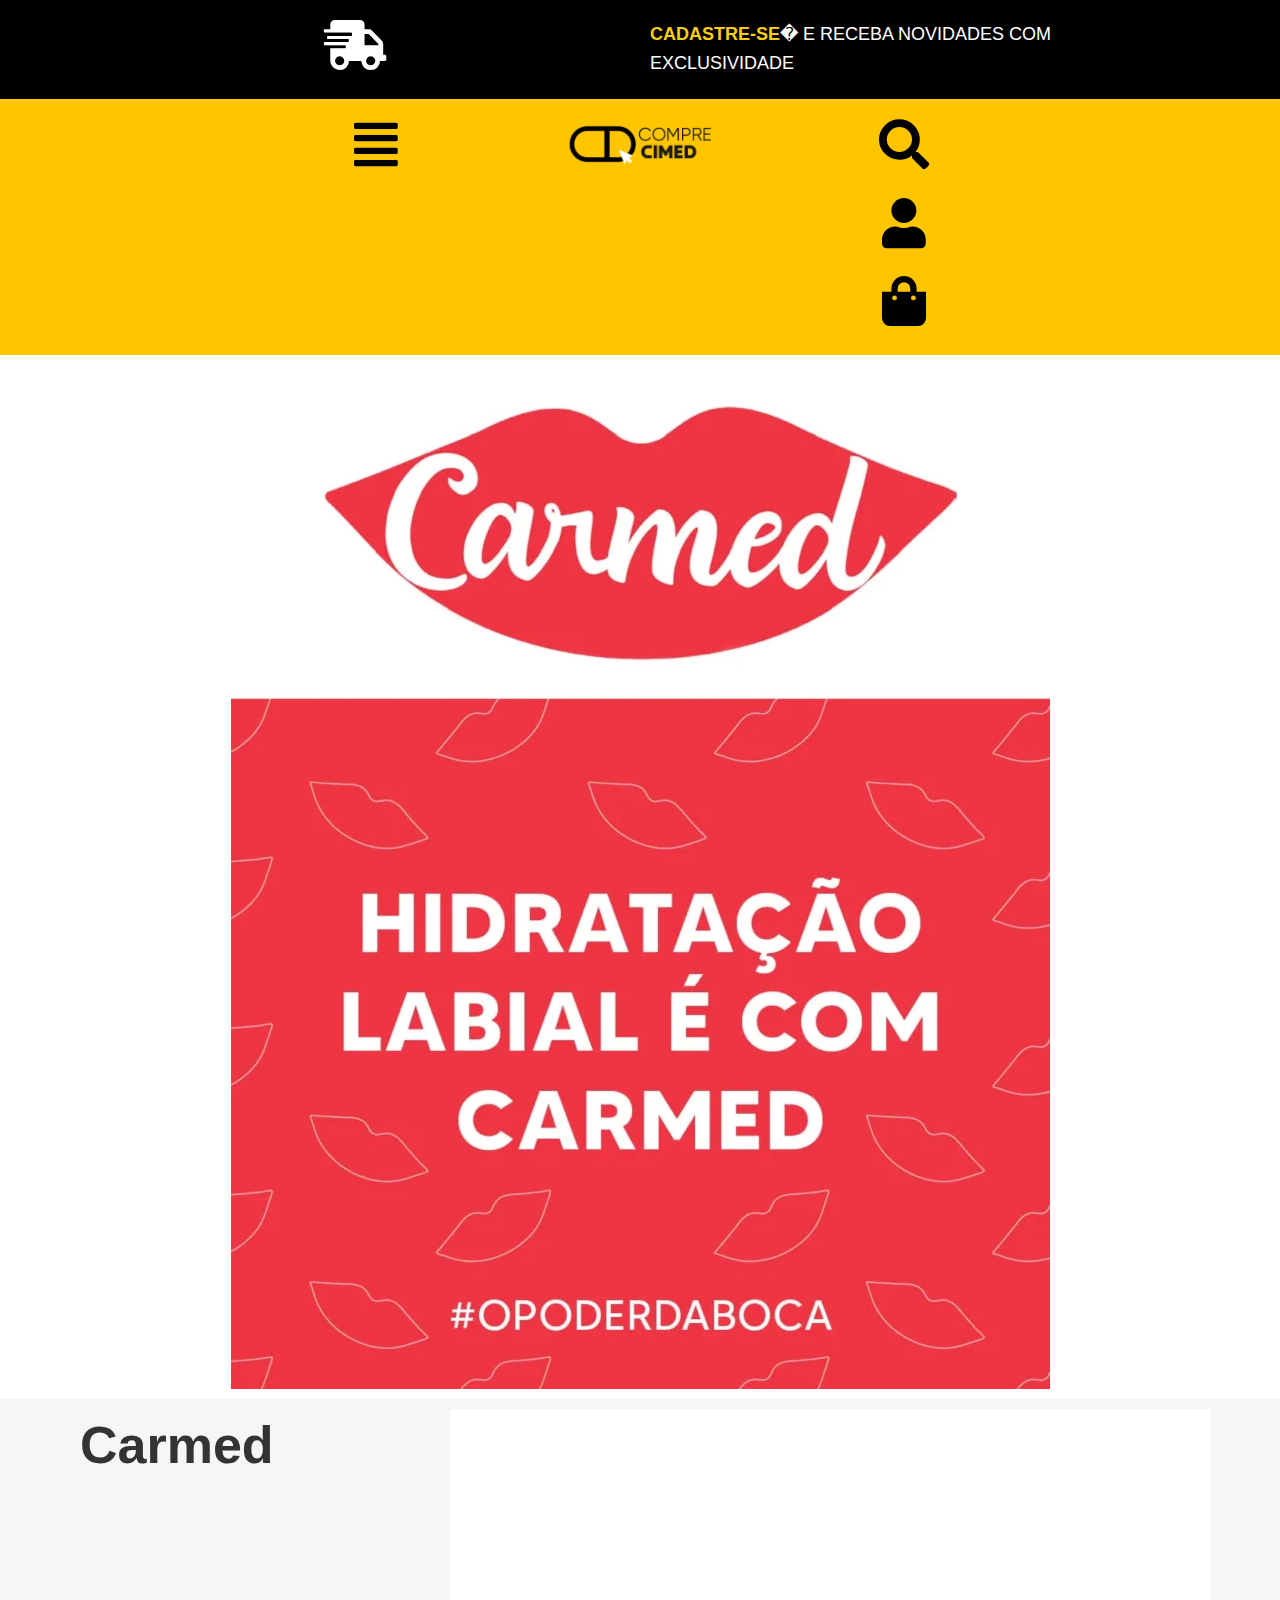
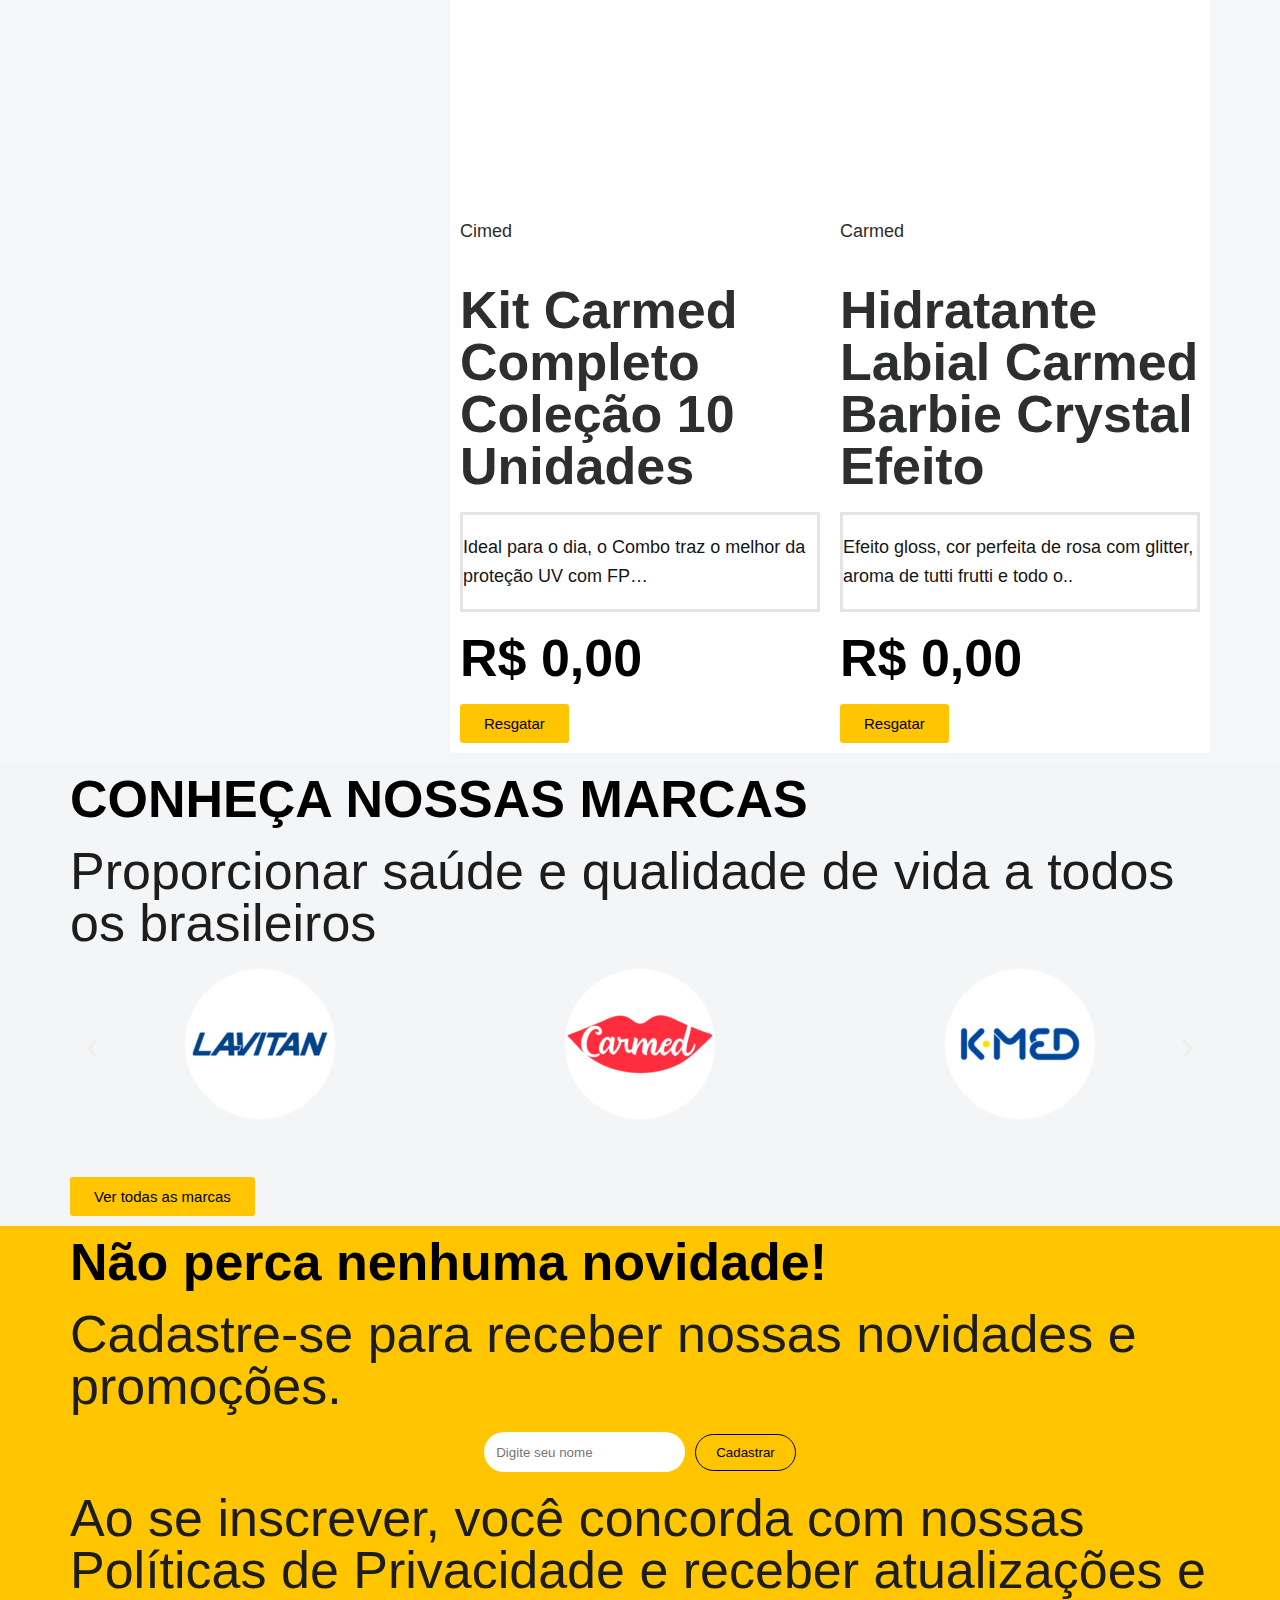
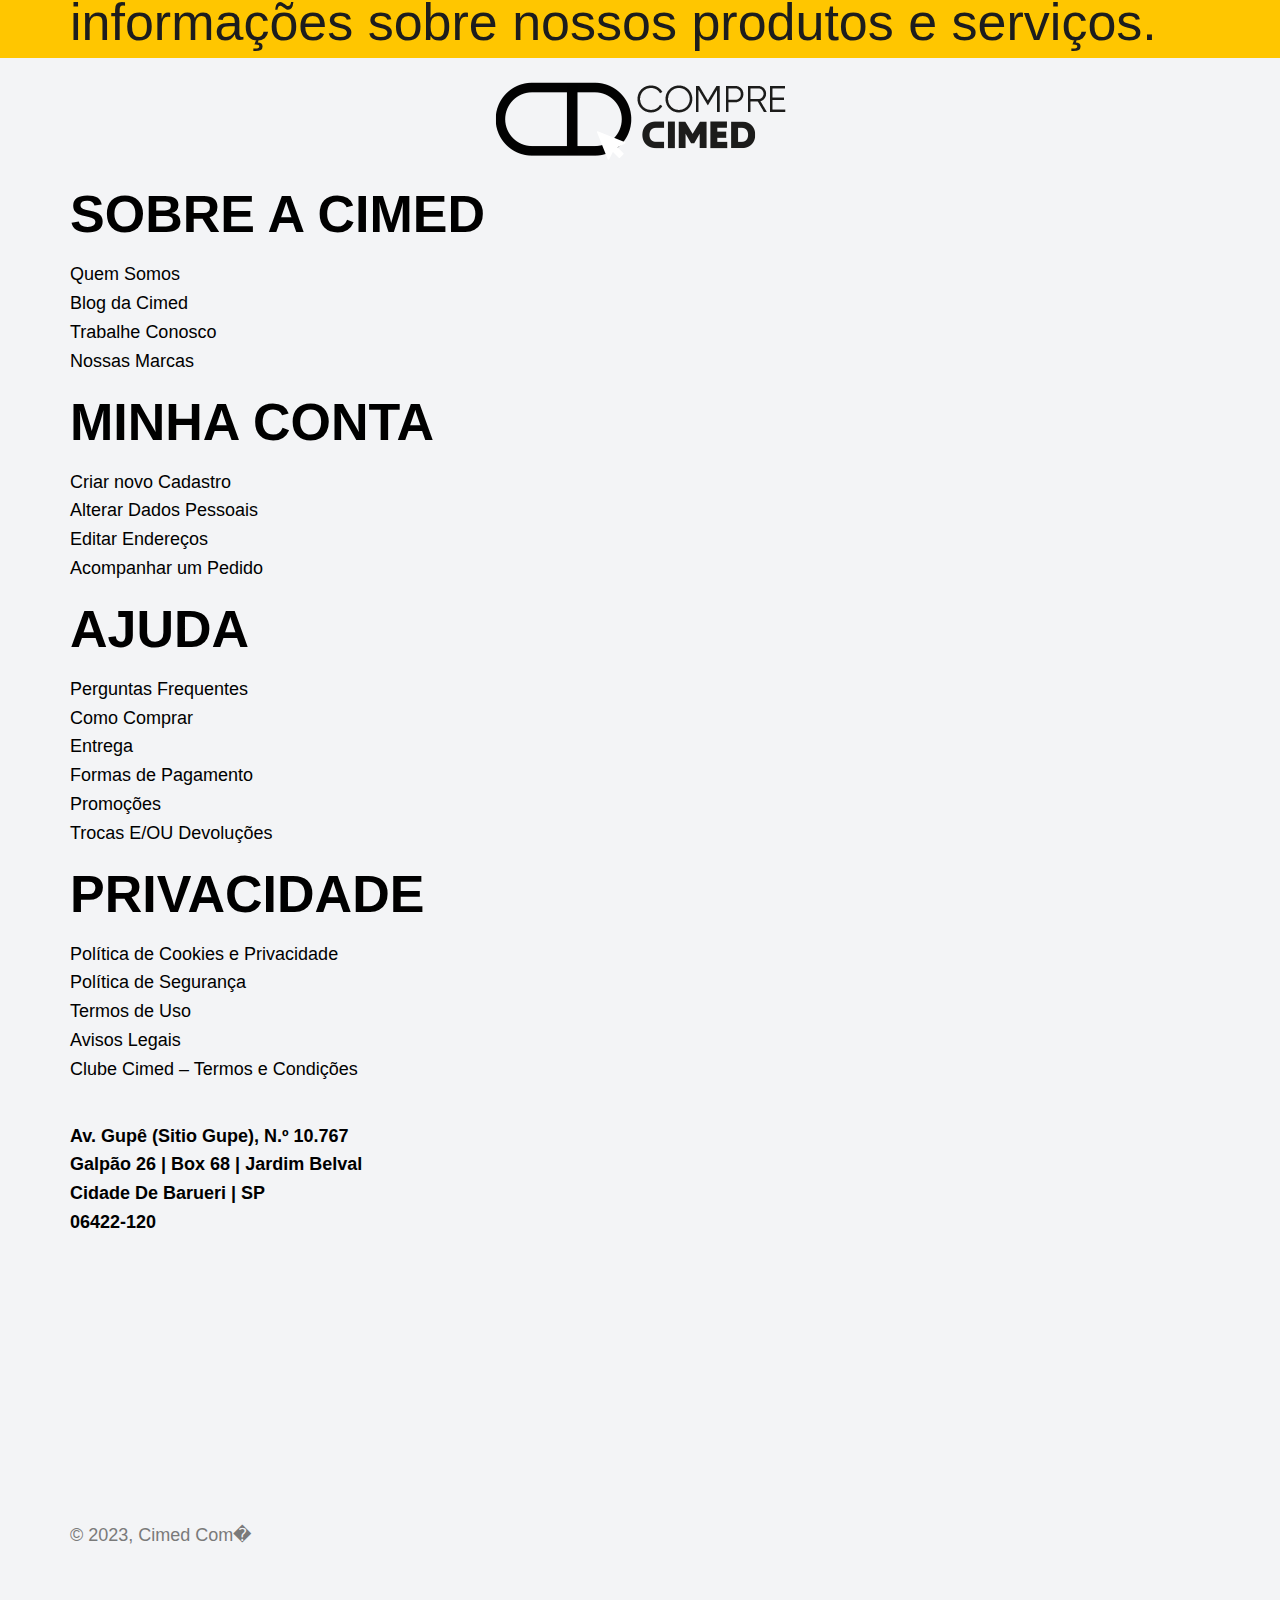
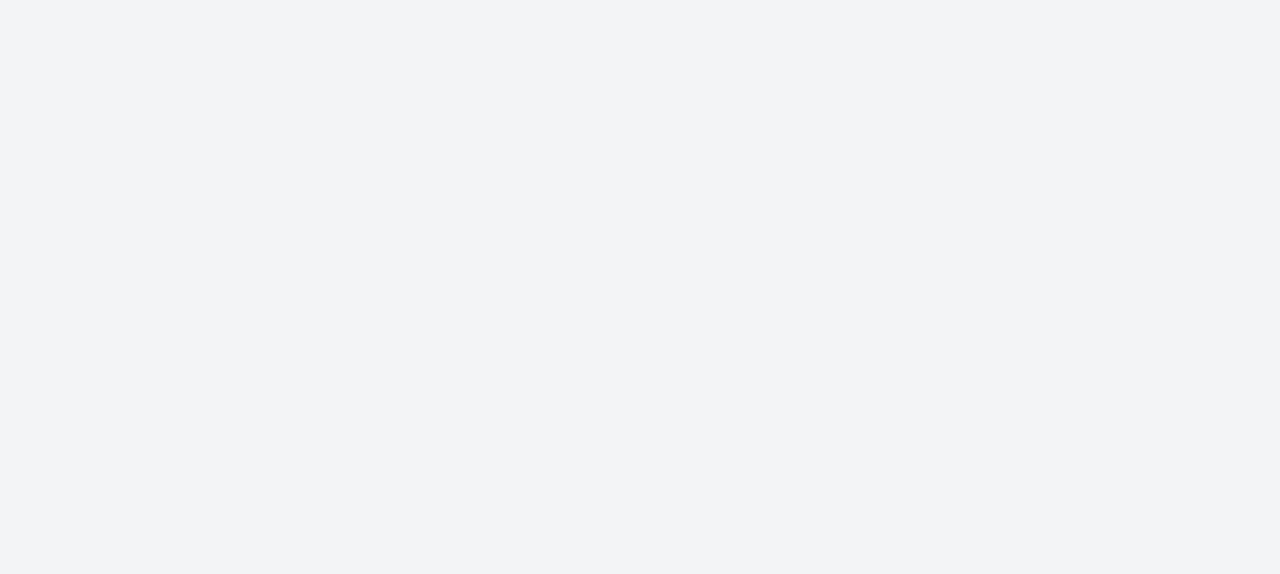
<file: carmedfinilegoo/principal/index.html>
﻿<!DOCTYPE html><html dir="ltr" lang="pt-BR" prefix="og: https://ogp.me/ns#"><head>
	<meta charset="UTF-8">
			
		<meta name="viewport" content="width=device-width, initial-scale=1">

		<!-- All in One SEO 4.4.8 - aioseo.com -->
		<title>carmed - pixdoscoroas.shop</title>
		<meta name="description" content="CADASTRE-SE">
		<meta name="robots" content="max-image-preview:large">
		<link rel="canonical" href="https://pixdoscoroas.shop/?page_id=380">
		<meta name="generator" content="All in One SEO (AIOSEO) 4.4.8">
		<meta property="og:locale" content="pt_BR">
		<meta property="og:site_name" content="pixdoscoroas.shop -">
		<meta property="og:type" content="article">
		<meta property="og:title" content="carmed - pixdoscoroas.shop">
		<meta property="og:description" content="CADASTRE-SE">
		<meta property="og:url" content="https://pixdoscoroas.shop/?page_id=380">
		<meta property="article:published_time" content="2024-03-27T17:09:28+00:00">
		<meta property="article:modified_time" content="2024-03-28T16:30:47+00:00">
		<meta name="twitter:card" content="summary_large_image">
		<meta name="twitter:title" content="carmed - pixdoscoroas.shop">
		<meta name="twitter:description" content="CADASTRE-SE">
		<script type="application/ld+json" class="aioseo-schema">
			{"@context":"https:\/\/schema.org","@graph":[{"@type":"BreadcrumbList","@id":"https:\/\/pixdoscoroas.shop\/?page_id=380#breadcrumblist","itemListElement":[{"@type":"ListItem","@id":"https:\/\/pixdoscoroas.shop\/#listItem","position":1,"name":"Dom\u00e9stica","item":"https:\/\/pixdoscoroas.shop\/","nextItem":"https:\/\/pixdoscoroas.shop\/?page_id=380#listItem"},{"@type":"ListItem","@id":"https:\/\/pixdoscoroas.shop\/?page_id=380#listItem","position":2,"name":"carmed","previousItem":"https:\/\/pixdoscoroas.shop\/#listItem"}]},{"@type":"Organization","@id":"https:\/\/pixdoscoroas.shop\/#organization","name":"pixdoscoroas.shop","url":"https:\/\/pixdoscoroas.shop\/"},{"@type":"WebPage","@id":"https:\/\/pixdoscoroas.shop\/?page_id=380#webpage","url":"https:\/\/pixdoscoroas.shop\/?page_id=380","name":"carmed - pixdoscoroas.shop","description":"CADASTRE-SE","inLanguage":"pt-BR","isPartOf":{"@id":"https:\/\/pixdoscoroas.shop\/#website"},"breadcrumb":{"@id":"https:\/\/pixdoscoroas.shop\/?page_id=380#breadcrumblist"},"datePublished":"2024-03-27T17:09:28-03:00","dateModified":"2024-03-28T16:30:47-03:00"},{"@type":"WebSite","@id":"https:\/\/pixdoscoroas.shop\/#website","url":"https:\/\/pixdoscoroas.shop\/","name":"pixdoscoroas.shop","inLanguage":"pt-BR","publisher":{"@id":"https:\/\/pixdoscoroas.shop\/#organization"}}]}
		</script>
		<!-- All in One SEO -->


<link rel="dns-prefetch" href="//stats.wp.com">
<link rel="alternate" type="application/rss+xml" title="Feed para pixdoscoroas.shop »" href="../index-1.htm?feed=rss2">
<link rel="alternate" type="application/rss+xml" title="Feed de comentários para pixdoscoroas.shop »" href="../index-2.htm?feed=comments-rss2">
<script>
window._wpemojiSettings = {"baseUrl":"https:\/\/s.w.org\/images\/core\/emoji\/14.0.0\/72x72\/","ext":".png","svgUrl":"https:\/\/s.w.org\/images\/core\/emoji\/14.0.0\/svg\/","svgExt":".svg","source":{"concatemoji":"https:\/\/pixdoscoroas.shop\/wp-includes\/js\/wp-emoji-release.min.js?ver=6.3.3"}};
/*! This file is auto-generated */
!function(i,n){var o,s,e;function c(e){try{var t={supportTests:e,timestamp:(new Date).valueOf()};sessionStorage.setItem(o,JSON.stringify(t))}catch(e){}}function p(e,t,n){e.clearRect(0,0,e.canvas.width,e.canvas.height),e.fillText(t,0,0);var t=new Uint32Array(e.getImageData(0,0,e.canvas.width,e.canvas.height).data),r=(e.clearRect(0,0,e.canvas.width,e.canvas.height),e.fillText(n,0,0),new Uint32Array(e.getImageData(0,0,e.canvas.width,e.canvas.height).data));return t.every(function(e,t){return e===r[t]})}function u(e,t,n){switch(t){case"flag":return n(e,"\ud83c\udff3\ufe0f\u200d\u26a7\ufe0f","\ud83c\udff3\ufe0f\u200b\u26a7\ufe0f")?!1:!n(e,"\ud83c\uddfa\ud83c\uddf3","\ud83c\uddfa\u200b\ud83c\uddf3")&&!n(e,"\ud83c\udff4\udb40\udc67\udb40\udc62\udb40\udc65\udb40\udc6e\udb40\udc67\udb40\udc7f","\ud83c\udff4\u200b\udb40\udc67\u200b\udb40\udc62\u200b\udb40\udc65\u200b\udb40\udc6e\u200b\udb40\udc67\u200b\udb40\udc7f");case"emoji":return!n(e,"\ud83e\udef1\ud83c\udffb\u200d\ud83e\udef2\ud83c\udfff","\ud83e\udef1\ud83c\udffb\u200b\ud83e\udef2\ud83c\udfff")}return!1}function f(e,t,n){var r="undefined"!=typeof WorkerGlobalScope&&self instanceof WorkerGlobalScope?new OffscreenCanvas(300,150):i.createElement("canvas"),a=r.getContext("2d",{willReadFrequently:!0}),o=(a.textBaseline="top",a.font="600 32px Arial",{});return e.forEach(function(e){o[e]=t(a,e,n)}),o}function t(e){var t=i.createElement("script");t.src=e,t.defer=!0,i.head.appendChild(t)}"undefined"!=typeof Promise&&(o="wpEmojiSettingsSupports",s=["flag","emoji"],n.supports={everything:!0,everythingExceptFlag:!0},e=new Promise(function(e){i.addEventListener("DOMContentLoaded",e,{once:!0})}),new Promise(function(t){var n=function(){try{var e=JSON.parse(sessionStorage.getItem(o));if("object"==typeof e&&"number"==typeof e.timestamp&&(new Date).valueOf()<e.timestamp+604800&&"object"==typeof e.supportTests)return e.supportTests}catch(e){}return null}();if(!n){if("undefined"!=typeof Worker&&"undefined"!=typeof OffscreenCanvas&&"undefined"!=typeof URL&&URL.createObjectURL&&"undefined"!=typeof Blob)try{var e="postMessage("+f.toString()+"("+[JSON.stringify(s),u.toString(),p.toString()].join(",")+"));",r=new Blob([e],{type:"text/javascript"}),a=new Worker(URL.createObjectURL(r),{name:"wpTestEmojiSupports"});return void(a.onmessage=function(e){c(n=e.data),a.terminate(),t(n)})}catch(e){}c(n=f(s,u,p))}t(n)}).then(function(e){for(var t in e)n.supports[t]=e[t],n.supports.everything=n.supports.everything&&n.supports[t],"flag"!==t&&(n.supports.everythingExceptFlag=n.supports.everythingExceptFlag&&n.supports[t]);n.supports.everythingExceptFlag=n.supports.everythingExceptFlag&&!n.supports.flag,n.DOMReady=!1,n.readyCallback=function(){n.DOMReady=!0}}).then(function(){return e}).then(function(){var e;n.supports.everything||(n.readyCallback(),(e=n.source||{}).concatemoji?t(e.concatemoji):e.wpemoji&&e.twemoji&&(t(e.twemoji),t(e.wpemoji)))}))}((window,document),window._wpemojiSettings);
</script>
<style>
img.wp-smiley,
img.emoji {
	display: inline !important;
	border: none !important;
	box-shadow: none !important;
	height: 1em !important;
	width: 1em !important;
	margin: 0 0.07em !important;
	vertical-align: -0.1em !important;
	background: none !important;
	padding: 0 !important;
}
</style>
	<style id="wp-block-library-inline-css">
:root{--wp-admin-theme-color:#007cba;--wp-admin-theme-color--rgb:0,124,186;--wp-admin-theme-color-darker-10:#006ba1;--wp-admin-theme-color-darker-10--rgb:0,107,161;--wp-admin-theme-color-darker-20:#005a87;--wp-admin-theme-color-darker-20--rgb:0,90,135;--wp-admin-border-width-focus:2px;--wp-block-synced-color:#7a00df;--wp-block-synced-color--rgb:122,0,223}@media (min-resolution:192dpi){:root{--wp-admin-border-width-focus:1.5px}}.wp-element-button{cursor:pointer}:root{--wp--preset--font-size--normal:16px;--wp--preset--font-size--huge:42px}:root .has-very-light-gray-background-color{background-color:#eee}:root .has-very-dark-gray-background-color{background-color:#313131}:root .has-very-light-gray-color{color:#eee}:root .has-very-dark-gray-color{color:#313131}:root .has-vivid-green-cyan-to-vivid-cyan-blue-gradient-background{background:linear-gradient(135deg,#00d084,#0693e3)}:root .has-purple-crush-gradient-background{background:linear-gradient(135deg,#34e2e4,#4721fb 50%,#ab1dfe)}:root .has-hazy-dawn-gradient-background{background:linear-gradient(135deg,#faaca8,#dad0ec)}:root .has-subdued-olive-gradient-background{background:linear-gradient(135deg,#fafae1,#67a671)}:root .has-atomic-cream-gradient-background{background:linear-gradient(135deg,#fdd79a,#004a59)}:root .has-nightshade-gradient-background{background:linear-gradient(135deg,#330968,#31cdcf)}:root .has-midnight-gradient-background{background:linear-gradient(135deg,#020381,#2874fc)}.has-regular-font-size{font-size:1em}.has-larger-font-size{font-size:2.625em}.has-normal-font-size{font-size:var(--wp--preset--font-size--normal)}.has-huge-font-size{font-size:var(--wp--preset--font-size--huge)}.has-text-align-center{text-align:center}.has-text-align-left{text-align:left}.has-text-align-right{text-align:right}#end-resizable-editor-section{display:none}.aligncenter{clear:both}.items-justified-left{justify-content:flex-start}.items-justified-center{justify-content:center}.items-justified-right{justify-content:flex-end}.items-justified-space-between{justify-content:space-between}.screen-reader-text{clip:rect(1px,1px,1px,1px);word-wrap:normal!important;border:0;-webkit-clip-path:inset(50%);clip-path:inset(50%);height:1px;margin:-1px;overflow:hidden;padding:0;position:absolute;width:1px}.screen-reader-text:focus{clip:auto!important;background-color:#ddd;-webkit-clip-path:none;clip-path:none;color:#444;display:block;font-size:1em;height:auto;left:5px;line-height:normal;padding:15px 23px 14px;text-decoration:none;top:5px;width:auto;z-index:100000}html :where(.has-border-color){border-style:solid}html :where([style*=border-top-color]){border-top-style:solid}html :where([style*=border-right-color]){border-right-style:solid}html :where([style*=border-bottom-color]){border-bottom-style:solid}html :where([style*=border-left-color]){border-left-style:solid}html :where([style*=border-width]){border-style:solid}html :where([style*=border-top-width]){border-top-style:solid}html :where([style*=border-right-width]){border-right-style:solid}html :where([style*=border-bottom-width]){border-bottom-style:solid}html :where([style*=border-left-width]){border-left-style:solid}html :where(img[class*=wp-image-]){height:auto;max-width:100%}:where(figure){margin:0 0 1em}html :where(.is-position-sticky){--wp-admin--admin-bar--position-offset:var(--wp-admin--admin-bar--height,0px)}@media screen and (max-width:600px){html :where(.is-position-sticky){--wp-admin--admin-bar--position-offset:0px}}
</style>
<style id="global-styles-inline-css">
body{--wp--preset--color--black: #000000;--wp--preset--color--cyan-bluish-gray: #abb8c3;--wp--preset--color--white: #ffffff;--wp--preset--color--pale-pink: #f78da7;--wp--preset--color--vivid-red: #cf2e2e;--wp--preset--color--luminous-vivid-orange: #ff6900;--wp--preset--color--luminous-vivid-amber: #fcb900;--wp--preset--color--light-green-cyan: #7bdcb5;--wp--preset--color--vivid-green-cyan: #00d084;--wp--preset--color--pale-cyan-blue: #8ed1fc;--wp--preset--color--vivid-cyan-blue: #0693e3;--wp--preset--color--vivid-purple: #9b51e0;--wp--preset--color--base: #ffffff;--wp--preset--color--contrast: #000000;--wp--preset--color--primary: #9DFF20;--wp--preset--color--secondary: #345C00;--wp--preset--color--tertiary: #F6F6F6;--wp--preset--gradient--vivid-cyan-blue-to-vivid-purple: linear-gradient(135deg,rgba(6,147,227,1) 0%,rgb(155,81,224) 100%);--wp--preset--gradient--light-green-cyan-to-vivid-green-cyan: linear-gradient(135deg,rgb(122,220,180) 0%,rgb(0,208,130) 100%);--wp--preset--gradient--luminous-vivid-amber-to-luminous-vivid-orange: linear-gradient(135deg,rgba(252,185,0,1) 0%,rgba(255,105,0,1) 100%);--wp--preset--gradient--luminous-vivid-orange-to-vivid-red: linear-gradient(135deg,rgba(255,105,0,1) 0%,rgb(207,46,46) 100%);--wp--preset--gradient--very-light-gray-to-cyan-bluish-gray: linear-gradient(135deg,rgb(238,238,238) 0%,rgb(169,184,195) 100%);--wp--preset--gradient--cool-to-warm-spectrum: linear-gradient(135deg,rgb(74,234,220) 0%,rgb(151,120,209) 20%,rgb(207,42,186) 40%,rgb(238,44,130) 60%,rgb(251,105,98) 80%,rgb(254,248,76) 100%);--wp--preset--gradient--blush-light-purple: linear-gradient(135deg,rgb(255,206,236) 0%,rgb(152,150,240) 100%);--wp--preset--gradient--blush-bordeaux: linear-gradient(135deg,rgb(254,205,165) 0%,rgb(254,45,45) 50%,rgb(107,0,62) 100%);--wp--preset--gradient--luminous-dusk: linear-gradient(135deg,rgb(255,203,112) 0%,rgb(199,81,192) 50%,rgb(65,88,208) 100%);--wp--preset--gradient--pale-ocean: linear-gradient(135deg,rgb(255,245,203) 0%,rgb(182,227,212) 50%,rgb(51,167,181) 100%);--wp--preset--gradient--electric-grass: linear-gradient(135deg,rgb(202,248,128) 0%,rgb(113,206,126) 100%);--wp--preset--gradient--midnight: linear-gradient(135deg,rgb(2,3,129) 0%,rgb(40,116,252) 100%);--wp--preset--font-size--small: clamp(0.875rem, 0.875rem + ((1vw - 0.2rem) * 0.227), 1rem);--wp--preset--font-size--medium: clamp(1rem, 1rem + ((1vw - 0.2rem) * 0.227), 1.125rem);--wp--preset--font-size--large: clamp(1.75rem, 1.75rem + ((1vw - 0.2rem) * 0.227), 1.875rem);--wp--preset--font-size--x-large: 2.25rem;--wp--preset--font-size--xx-large: clamp(4rem, 4rem + ((1vw - 0.2rem) * 10.909), 10rem);--wp--preset--font-family--dm-sans: "DM Sans", sans-serif;--wp--preset--font-family--ibm-plex-mono: 'IBM Plex Mono', monospace;--wp--preset--font-family--inter: "Inter", sans-serif;--wp--preset--font-family--system-font: -apple-system,BlinkMacSystemFont,"Segoe UI",Roboto,Oxygen-Sans,Ubuntu,Cantarell,"Helvetica Neue",sans-serif;--wp--preset--font-family--source-serif-pro: "Source Serif Pro", serif;--wp--preset--spacing--30: clamp(1.5rem, 5vw, 2rem);--wp--preset--spacing--40: clamp(1.8rem, 1.8rem + ((1vw - 0.48rem) * 2.885), 3rem);--wp--preset--spacing--50: clamp(2.5rem, 8vw, 4.5rem);--wp--preset--spacing--60: clamp(3.75rem, 10vw, 7rem);--wp--preset--spacing--70: clamp(5rem, 5.25rem + ((1vw - 0.48rem) * 9.096), 8rem);--wp--preset--spacing--80: clamp(7rem, 14vw, 11rem);--wp--preset--shadow--natural: 6px 6px 9px rgba(0, 0, 0, 0.2);--wp--preset--shadow--deep: 12px 12px 50px rgba(0, 0, 0, 0.4);--wp--preset--shadow--sharp: 6px 6px 0px rgba(0, 0, 0, 0.2);--wp--preset--shadow--outlined: 6px 6px 0px -3px rgba(255, 255, 255, 1), 6px 6px rgba(0, 0, 0, 1);--wp--preset--shadow--crisp: 6px 6px 0px rgba(0, 0, 0, 1);}body { margin: 0;--wp--style--global--content-size: 650px;--wp--style--global--wide-size: 1200px; }.wp-site-blocks { padding-top: var(--wp--style--root--padding-top); padding-bottom: var(--wp--style--root--padding-bottom); }.has-global-padding { padding-right: var(--wp--style--root--padding-right); padding-left: var(--wp--style--root--padding-left); }.has-global-padding :where(.has-global-padding) { padding-right: 0; padding-left: 0; }.has-global-padding > .alignfull { margin-right: calc(var(--wp--style--root--padding-right) * -1); margin-left: calc(var(--wp--style--root--padding-left) * -1); }.has-global-padding :where(.has-global-padding) > .alignfull { margin-right: 0; margin-left: 0; }.has-global-padding > .alignfull:where(:not(.has-global-padding)) > :where([class*="wp-block-"]:not(.alignfull):not([class*="__"]),p,h1,h2,h3,h4,h5,h6,ul,ol) { padding-right: var(--wp--style--root--padding-right); padding-left: var(--wp--style--root--padding-left); }.has-global-padding :where(.has-global-padding) > .alignfull:where(:not(.has-global-padding)) > :where([class*="wp-block-"]:not(.alignfull):not([class*="__"]),p,h1,h2,h3,h4,h5,h6,ul,ol) { padding-right: 0; padding-left: 0; }.wp-site-blocks > .alignleft { float: left; margin-right: 2em; }.wp-site-blocks > .alignright { float: right; margin-left: 2em; }.wp-site-blocks > .aligncenter { justify-content: center; margin-left: auto; margin-right: auto; }:where(.wp-site-blocks) > * { margin-block-start: 1.5rem; margin-block-end: 0; }:where(.wp-site-blocks) > :first-child:first-child { margin-block-start: 0; }:where(.wp-site-blocks) > :last-child:last-child { margin-block-end: 0; }body { --wp--style--block-gap: 1.5rem; }:where(body .is-layout-flow)  > :first-child:first-child{margin-block-start: 0;}:where(body .is-layout-flow)  > :last-child:last-child{margin-block-end: 0;}:where(body .is-layout-flow)  > *{margin-block-start: 1.5rem;margin-block-end: 0;}:where(body .is-layout-constrained)  > :first-child:first-child{margin-block-start: 0;}:where(body .is-layout-constrained)  > :last-child:last-child{margin-block-end: 0;}:where(body .is-layout-constrained)  > *{margin-block-start: 1.5rem;margin-block-end: 0;}:where(body .is-layout-flex) {gap: 1.5rem;}:where(body .is-layout-grid) {gap: 1.5rem;}body .is-layout-flow > .alignleft{float: left;margin-inline-start: 0;margin-inline-end: 2em;}body .is-layout-flow > .alignright{float: right;margin-inline-start: 2em;margin-inline-end: 0;}body .is-layout-flow > .aligncenter{margin-left: auto !important;margin-right: auto !important;}body .is-layout-constrained > .alignleft{float: left;margin-inline-start: 0;margin-inline-end: 2em;}body .is-layout-constrained > .alignright{float: right;margin-inline-start: 2em;margin-inline-end: 0;}body .is-layout-constrained > .aligncenter{margin-left: auto !important;margin-right: auto !important;}body .is-layout-constrained > :where(:not(.alignleft):not(.alignright):not(.alignfull)){max-width: var(--wp--style--global--content-size);margin-left: auto !important;margin-right: auto !important;}body .is-layout-constrained > .alignwide{max-width: var(--wp--style--global--wide-size);}body .is-layout-flex{display: flex;}body .is-layout-flex{flex-wrap: wrap;align-items: center;}body .is-layout-flex > *{margin: 0;}body .is-layout-grid{display: grid;}body .is-layout-grid > *{margin: 0;}body{background-color: var(--wp--preset--color--base);color: var(--wp--preset--color--contrast);font-family: var(--wp--preset--font-family--system-font);font-size: var(--wp--preset--font-size--medium);line-height: 1.6;--wp--style--root--padding-top: var(--wp--preset--spacing--40);--wp--style--root--padding-right: var(--wp--preset--spacing--30);--wp--style--root--padding-bottom: var(--wp--preset--spacing--40);--wp--style--root--padding-left: var(--wp--preset--spacing--30);}a:where(:not(.wp-element-button)){color: var(--wp--preset--color--contrast);text-decoration: underline;}a:where(:not(.wp-element-button)):hover{text-decoration: none;}a:where(:not(.wp-element-button)):focus{text-decoration: underline dashed;}a:where(:not(.wp-element-button)):active{color: var(--wp--preset--color--secondary);text-decoration: none;}h1, h2, h3, h4, h5, h6{font-weight: 400;line-height: 1.4;}h1{font-size: clamp(2.032rem, 2.032rem + ((1vw - 0.2rem) * 2.896), 3.625rem);line-height: 1.2;}h2{font-size: clamp(2.625rem, calc(2.625rem + ((1vw - 0.48rem) * 8.4135)), 3.25rem);line-height: 1.2;}h3{font-size: var(--wp--preset--font-size--x-large);}h4{font-size: var(--wp--preset--font-size--large);}h5{font-size: var(--wp--preset--font-size--medium);font-weight: 700;text-transform: uppercase;}h6{font-size: var(--wp--preset--font-size--medium);text-transform: uppercase;}.wp-element-button, .wp-block-button__link{background-color: var(--wp--preset--color--primary);border-radius: 0;border-width: 0;color: var(--wp--preset--color--contrast);font-family: inherit;font-size: inherit;line-height: inherit;padding: calc(0.667em + 2px) calc(1.333em + 2px);text-decoration: none;}.wp-element-button:visited, .wp-block-button__link:visited{color: var(--wp--preset--color--contrast);}.wp-element-button:hover, .wp-block-button__link:hover{background-color: var(--wp--preset--color--contrast);color: var(--wp--preset--color--base);}.wp-element-button:focus, .wp-block-button__link:focus{background-color: var(--wp--preset--color--contrast);color: var(--wp--preset--color--base);}.wp-element-button:active, .wp-block-button__link:active{background-color: var(--wp--preset--color--secondary);color: var(--wp--preset--color--base);}.has-black-color{color: var(--wp--preset--color--black) !important;}.has-cyan-bluish-gray-color{color: var(--wp--preset--color--cyan-bluish-gray) !important;}.has-white-color{color: var(--wp--preset--color--white) !important;}.has-pale-pink-color{color: var(--wp--preset--color--pale-pink) !important;}.has-vivid-red-color{color: var(--wp--preset--color--vivid-red) !important;}.has-luminous-vivid-orange-color{color: var(--wp--preset--color--luminous-vivid-orange) !important;}.has-luminous-vivid-amber-color{color: var(--wp--preset--color--luminous-vivid-amber) !important;}.has-light-green-cyan-color{color: var(--wp--preset--color--light-green-cyan) !important;}.has-vivid-green-cyan-color{color: var(--wp--preset--color--vivid-green-cyan) !important;}.has-pale-cyan-blue-color{color: var(--wp--preset--color--pale-cyan-blue) !important;}.has-vivid-cyan-blue-color{color: var(--wp--preset--color--vivid-cyan-blue) !important;}.has-vivid-purple-color{color: var(--wp--preset--color--vivid-purple) !important;}.has-base-color{color: var(--wp--preset--color--base) !important;}.has-contrast-color{color: var(--wp--preset--color--contrast) !important;}.has-primary-color{color: var(--wp--preset--color--primary) !important;}.has-secondary-color{color: var(--wp--preset--color--secondary) !important;}.has-tertiary-color{color: var(--wp--preset--color--tertiary) !important;}.has-black-background-color{background-color: var(--wp--preset--color--black) !important;}.has-cyan-bluish-gray-background-color{background-color: var(--wp--preset--color--cyan-bluish-gray) !important;}.has-white-background-color{background-color: var(--wp--preset--color--white) !important;}.has-pale-pink-background-color{background-color: var(--wp--preset--color--pale-pink) !important;}.has-vivid-red-background-color{background-color: var(--wp--preset--color--vivid-red) !important;}.has-luminous-vivid-orange-background-color{background-color: var(--wp--preset--color--luminous-vivid-orange) !important;}.has-luminous-vivid-amber-background-color{background-color: var(--wp--preset--color--luminous-vivid-amber) !important;}.has-light-green-cyan-background-color{background-color: var(--wp--preset--color--light-green-cyan) !important;}.has-vivid-green-cyan-background-color{background-color: var(--wp--preset--color--vivid-green-cyan) !important;}.has-pale-cyan-blue-background-color{background-color: var(--wp--preset--color--pale-cyan-blue) !important;}.has-vivid-cyan-blue-background-color{background-color: var(--wp--preset--color--vivid-cyan-blue) !important;}.has-vivid-purple-background-color{background-color: var(--wp--preset--color--vivid-purple) !important;}.has-base-background-color{background-color: var(--wp--preset--color--base) !important;}.has-contrast-background-color{background-color: var(--wp--preset--color--contrast) !important;}.has-primary-background-color{background-color: var(--wp--preset--color--primary) !important;}.has-secondary-background-color{background-color: var(--wp--preset--color--secondary) !important;}.has-tertiary-background-color{background-color: var(--wp--preset--color--tertiary) !important;}.has-black-border-color{border-color: var(--wp--preset--color--black) !important;}.has-cyan-bluish-gray-border-color{border-color: var(--wp--preset--color--cyan-bluish-gray) !important;}.has-white-border-color{border-color: var(--wp--preset--color--white) !important;}.has-pale-pink-border-color{border-color: var(--wp--preset--color--pale-pink) !important;}.has-vivid-red-border-color{border-color: var(--wp--preset--color--vivid-red) !important;}.has-luminous-vivid-orange-border-color{border-color: var(--wp--preset--color--luminous-vivid-orange) !important;}.has-luminous-vivid-amber-border-color{border-color: var(--wp--preset--color--luminous-vivid-amber) !important;}.has-light-green-cyan-border-color{border-color: var(--wp--preset--color--light-green-cyan) !important;}.has-vivid-green-cyan-border-color{border-color: var(--wp--preset--color--vivid-green-cyan) !important;}.has-pale-cyan-blue-border-color{border-color: var(--wp--preset--color--pale-cyan-blue) !important;}.has-vivid-cyan-blue-border-color{border-color: var(--wp--preset--color--vivid-cyan-blue) !important;}.has-vivid-purple-border-color{border-color: var(--wp--preset--color--vivid-purple) !important;}.has-base-border-color{border-color: var(--wp--preset--color--base) !important;}.has-contrast-border-color{border-color: var(--wp--preset--color--contrast) !important;}.has-primary-border-color{border-color: var(--wp--preset--color--primary) !important;}.has-secondary-border-color{border-color: var(--wp--preset--color--secondary) !important;}.has-tertiary-border-color{border-color: var(--wp--preset--color--tertiary) !important;}.has-vivid-cyan-blue-to-vivid-purple-gradient-background{background: var(--wp--preset--gradient--vivid-cyan-blue-to-vivid-purple) !important;}.has-light-green-cyan-to-vivid-green-cyan-gradient-background{background: var(--wp--preset--gradient--light-green-cyan-to-vivid-green-cyan) !important;}.has-luminous-vivid-amber-to-luminous-vivid-orange-gradient-background{background: var(--wp--preset--gradient--luminous-vivid-amber-to-luminous-vivid-orange) !important;}.has-luminous-vivid-orange-to-vivid-red-gradient-background{background: var(--wp--preset--gradient--luminous-vivid-orange-to-vivid-red) !important;}.has-very-light-gray-to-cyan-bluish-gray-gradient-background{background: var(--wp--preset--gradient--very-light-gray-to-cyan-bluish-gray) !important;}.has-cool-to-warm-spectrum-gradient-background{background: var(--wp--preset--gradient--cool-to-warm-spectrum) !important;}.has-blush-light-purple-gradient-background{background: var(--wp--preset--gradient--blush-light-purple) !important;}.has-blush-bordeaux-gradient-background{background: var(--wp--preset--gradient--blush-bordeaux) !important;}.has-luminous-dusk-gradient-background{background: var(--wp--preset--gradient--luminous-dusk) !important;}.has-pale-ocean-gradient-background{background: var(--wp--preset--gradient--pale-ocean) !important;}.has-electric-grass-gradient-background{background: var(--wp--preset--gradient--electric-grass) !important;}.has-midnight-gradient-background{background: var(--wp--preset--gradient--midnight) !important;}.has-small-font-size{font-size: var(--wp--preset--font-size--small) !important;}.has-medium-font-size{font-size: var(--wp--preset--font-size--medium) !important;}.has-large-font-size{font-size: var(--wp--preset--font-size--large) !important;}.has-x-large-font-size{font-size: var(--wp--preset--font-size--x-large) !important;}.has-xx-large-font-size{font-size: var(--wp--preset--font-size--xx-large) !important;}.has-dm-sans-font-family{font-family: var(--wp--preset--font-family--dm-sans) !important;}.has-ibm-plex-mono-font-family{font-family: var(--wp--preset--font-family--ibm-plex-mono) !important;}.has-inter-font-family{font-family: var(--wp--preset--font-family--inter) !important;}.has-system-font-font-family{font-family: var(--wp--preset--font-family--system-font) !important;}.has-source-serif-pro-font-family{font-family: var(--wp--preset--font-family--source-serif-pro) !important;}
.wp-block-separator{}.wp-block-separator:not(.is-style-wide):not(.is-style-dots):not(.alignwide):not(.alignfull){width: 100px}
</style>
<link rel="stylesheet" id="woocommerce-layout-css" href="css/woocommerce-layout.css" media="all">
<link rel="stylesheet" id="woocommerce-smallscreen-css" href="css/woocommerce-smallscreen.css" media="only screen and (max-width: 768px)">
<link rel="stylesheet" id="woocommerce-blocktheme-css" href="css/woocommerce-blocktheme.css" media="all">
<link rel="stylesheet" id="woocommerce-general-css" href="css/twenty-twenty-three.css" media="all">
<style id="woocommerce-inline-inline-css">
.woocommerce form .form-row .required { visibility: visible; }
</style>
<style id="wp-webfonts-inline-css">
@font-face{font-family:"DM Sans";font-style:normal;font-weight:400;font-display:fallback;src:url('fonts/DMSans-Regular.woff2') format('woff2');font-stretch:normal;}@font-face{font-family:"DM Sans";font-style:italic;font-weight:400;font-display:fallback;src:url('fonts/DMSans-Regular-Italic.woff2') format('woff2');font-stretch:normal;}@font-face{font-family:"DM Sans";font-style:normal;font-weight:700;font-display:fallback;src:url('fonts/DMSans-Bold.woff2') format('woff2');font-stretch:normal;}@font-face{font-family:"DM Sans";font-style:italic;font-weight:700;font-display:fallback;src:url('fonts/DMSans-Bold-Italic.woff2') format('woff2');font-stretch:normal;}@font-face{font-family:"IBM Plex Mono";font-style:normal;font-weight:300;font-display:block;src:url('fonts/IBMPlexMono-Light.woff2') format('woff2');font-stretch:normal;}@font-face{font-family:"IBM Plex Mono";font-style:normal;font-weight:400;font-display:block;src:url('fonts/IBMPlexMono-Regular.woff2') format('woff2');font-stretch:normal;}@font-face{font-family:"IBM Plex Mono";font-style:italic;font-weight:400;font-display:block;src:url('fonts/IBMPlexMono-Italic.woff2') format('woff2');font-stretch:normal;}@font-face{font-family:"IBM Plex Mono";font-style:normal;font-weight:700;font-display:block;src:url('fonts/IBMPlexMono-Bold.woff2') format('woff2');font-stretch:normal;}@font-face{font-family:Inter;font-style:normal;font-weight:200 900;font-display:fallback;src:url('fonts/Inter-VariableFont_slnt,wght.ttf') format('truetype');font-stretch:normal;}@font-face{font-family:"Source Serif Pro";font-style:normal;font-weight:200 900;font-display:fallback;src:url('fonts/SourceSerif4Variable-Roman.ttf.woff2') format('woff2');font-stretch:normal;}@font-face{font-family:"Source Serif Pro";font-style:italic;font-weight:200 900;font-display:fallback;src:url('fonts/SourceSerif4Variable-Italic.ttf.woff2') format('woff2');font-stretch:normal;}
</style>
<link rel="stylesheet" id="text-editor-style-css" href="css/text-editor.css" media="all">
<link rel="stylesheet" id="elementor-icons-css" href="css/elementor-icons.min.css" media="all">
<link rel="stylesheet" id="elementor-frontend-css" href="css/frontend-lite.min.css" media="all">
<link rel="stylesheet" id="swiper-css" href="css/swiper.min.css" media="all">
<link rel="stylesheet" id="elementor-post-9-css" href="css/post-9.css" media="all">
<link rel="stylesheet" id="elementor-global-css" href="css/global.css" media="all">
<link rel="stylesheet" id="elementor-post-380-css" href="css/post-380.css" media="all">
<link rel="stylesheet" id="google-fonts-1-css" href="../css-1?family=Roboto%3A100%2C100italic%2C200%2C200italic%2C300%2C300italic%2C400%2C400italic%2C500%2C500italic%2C600%2C600italic%2C700%2C700italic%2C800%2C800italic%2C900%2C900italic%7CRoboto+Slab%3A100%2C100italic%2C200%2C200italic%2C300%2C300italic%2C400%2C400italic%2C500%2C500italic%2C600%2C600italic%2C700%2C700italic%2C800%2C800italic%2C900%2C900italic%7COpen+Sans%3A100%2C100italic%2C200%2C200italic%2C300%2C300italic%2C400%2C400italic%2C500%2C500italic%2C600%2C600italic%2C700%2C700italic%2C800%2C800italic%2C900%2C900italic&amp;display=swap&amp;ver=6.3.3" media="all">
<link rel="stylesheet" id="elementor-icons-shared-0-css" href="css/fontawesome.min.css" media="all">
<link rel="stylesheet" id="elementor-icons-fa-solid-css" href="css/solid.min.css" media="all">
<link rel="preconnect" href="https://fonts.gstatic.com/" crossorigin=""><script src="js/wp-polyfill-inert.min.js" id="wp-polyfill-inert-js"></script>
<script src="js/regenerator-runtime.min.js" id="regenerator-runtime-js"></script>
<script src="js/wp-polyfill.min.js" id="wp-polyfill-js"></script>
<script src="js/hooks.min.js" id="wp-hooks-js"></script>
<script src="js/w.js" id="woo-tracks-js"></script>
<script src="js/jquery.min.js" id="jquery-core-js"></script>
<script src="js/jquery-migrate.min.js" id="jquery-migrate-js"></script>
<script src="js/jquery.blockUI.min.js" id="jquery-blockui-js" defer="" data-wp-strategy="defer"></script>
<script id="wc-add-to-cart-js-extra">
var wc_add_to_cart_params = {"ajax_url":"\/wp-admin\/admin-ajax.php","wc_ajax_url":"\/?wc-ajax=%%endpoint%%","i18n_view_cart":"Ver carrinho","cart_url":"https:\/\/pixdoscoroas.shop\/?page_id=338","is_cart":"","cart_redirect_after_add":"no"};
</script>
<script src="js/add-to-cart.min.js" id="wc-add-to-cart-js" defer="" data-wp-strategy="defer"></script>
<script src="js/js.cookie.min.js" id="js-cookie-js" defer="" data-wp-strategy="defer"></script>
<script id="woocommerce-js-extra">
var woocommerce_params = {"ajax_url":"\/wp-admin\/admin-ajax.php","wc_ajax_url":"\/?wc-ajax=%%endpoint%%"};
</script>
<script src="js/woocommerce.min.js" id="woocommerce-js" defer="" data-wp-strategy="defer"></script>
<link rel="https://api.w.org/" href="../index.php?rest_route=/"><link rel="alternate" type="application/json" href="../index-1.php?rest_route=/wp/v2/pages/380"><link rel="EditURI" type="application/rsd+xml" title="RSD" href="../xmlrpc.php?rsd">
<meta name="generator" content="WordPress 6.3.3">
<meta name="generator" content="WooCommerce 8.4.0">
<link rel="shortlink" href="https://pixdoscoroas.shop/?p=380">
<link rel="alternate" type="application/json+oembed" href="../index-2.php?rest_route=%2Foembed%2F1.0%2Fembed&amp;url=https%3A%2F%2Fpixdoscoroas.shop%2F%3Fpage_id%3D380">
<link rel="alternate" type="text/xml+oembed" href="../index-3.php?rest_route=%2Foembed%2F1.0%2Fembed&amp;url=https%3A%2F%2Fpixdoscoroas.shop%2F%3Fpage_id%3D380&amp;format=xml">
<meta name="cdp-version" content="1.4.3"><!-- start Simple Custom CSS and JS -->
<style>



</style>
<!-- end Simple Custom CSS and JS -->
<meta name="bmi-version" content="1.3.7">	<noscript><style>.woocommerce-product-gallery{ opacity: 1 !important; }</style></noscript>
	<meta name="generator" content="Elementor 3.20.3; features: e_optimized_assets_loading, e_optimized_css_loading, additional_custom_breakpoints, block_editor_assets_optimize, e_image_loading_optimization; settings: css_print_method-external, google_font-enabled, font_display-swap">
<style id="wpforms-css-vars-root">
				:root {
					--wpforms-field-border-radius: 3px;
--wpforms-field-background-color: #ffffff;
--wpforms-field-border-color: rgba( 0, 0, 0, 0.25 );
--wpforms-field-text-color: rgba( 0, 0, 0, 0.7 );
--wpforms-label-color: rgba( 0, 0, 0, 0.85 );
--wpforms-label-sublabel-color: rgba( 0, 0, 0, 0.55 );
--wpforms-label-error-color: #d63637;
--wpforms-button-border-radius: 3px;
--wpforms-button-background-color: #066aab;
--wpforms-button-text-color: #ffffff;
--wpforms-field-size-input-height: 43px;
--wpforms-field-size-input-spacing: 15px;
--wpforms-field-size-font-size: 16px;
--wpforms-field-size-line-height: 19px;
--wpforms-field-size-padding-h: 14px;
--wpforms-field-size-checkbox-size: 16px;
--wpforms-field-size-sublabel-spacing: 5px;
--wpforms-field-size-icon-size: 1;
--wpforms-label-size-font-size: 16px;
--wpforms-label-size-line-height: 19px;
--wpforms-label-size-sublabel-font-size: 14px;
--wpforms-label-size-sublabel-line-height: 17px;
--wpforms-button-size-font-size: 17px;
--wpforms-button-size-height: 41px;
--wpforms-button-size-padding-h: 15px;
--wpforms-button-size-margin-top: 10px;

				}
			</style>	<meta name="viewport" content="width=device-width, initial-scale=1.0, viewport-fit=cover"><script src="js/wp-emoji-release.min.js" defer=""></script></head>
<body class="page-template page-template-elementor_canvas page page-id-380 wp-embed-responsive theme-twentytwentythree woocommerce-uses-block-theme woocommerce-block-theme-has-button-styles woocommerce-js elementor-default elementor-template-canvas elementor-kit-9 elementor-page elementor-page-380">
			<div data-elementor-type="wp-page" data-elementor-id="380" class="elementor elementor-380">
				<div class="elementor-element elementor-element-dfaa365 e-flex e-con-boxed e-con e-parent" data-id="dfaa365" data-element_type="container" data-settings="{" background_background":"classic"}"="" data-core-v316-plus="true">
					<div class="e-con-inner">
		<div class="elementor-element elementor-element-cc878d4 e-con-full e-flex e-con e-child" data-id="cc878d4" data-element_type="container">
				<div class="elementor-element elementor-element-d1e62d8 elementor-view-default elementor-widget elementor-widget-icon" data-id="d1e62d8" data-element_type="widget" data-widget_type="icon.default">
				<div class="elementor-widget-container">
					<div class="elementor-icon-wrapper">
			<div class="elementor-icon">
			<i aria-hidden="true" class="fas fa-shipping-fast"></i>			</div>
		</div>
				</div>
				</div>
				</div>
		<div class="elementor-element elementor-element-90e7490 e-con-full e-flex e-con e-child" data-id="90e7490" data-element_type="container">
				<div class="elementor-element elementor-element-460985b elementor-widget elementor-widget-text-editor" data-id="460985b" data-element_type="widget" data-widget_type="text-editor.default">
				<div class="elementor-widget-container">
			<style>/*! elementor - v3.20.0 - 26-03-2024 */
.elementor-widget-text-editor.elementor-drop-cap-view-stacked .elementor-drop-cap{background-color:#69727d;color:#fff}.elementor-widget-text-editor.elementor-drop-cap-view-framed .elementor-drop-cap{color:#69727d;border:3px solid;background-color:transparent}.elementor-widget-text-editor:not(.elementor-drop-cap-view-default) .elementor-drop-cap{margin-top:8px}.elementor-widget-text-editor:not(.elementor-drop-cap-view-default) .elementor-drop-cap-letter{width:1em;height:1em}.elementor-widget-text-editor .elementor-drop-cap{float:left;text-align:center;line-height:1;font-size:50px}.elementor-widget-text-editor .elementor-drop-cap-letter{display:inline-block}</style>				<strong style="color:#fbcd0a;">CADASTRE-SE</strong>�&nbsp;E RECEBA NOVIDADES COM EXCLUSIVIDADE						</div>
				</div>
				</div>
					</div>
				</div>
		<div class="elementor-element elementor-element-ef05a7c e-flex e-con-boxed e-con e-parent" data-id="ef05a7c" data-element_type="container" data-settings="{" background_background":"classic"}"="" data-core-v316-plus="true">
					<div class="e-con-inner">
		<div class="elementor-element elementor-element-ef6c318 e-con-full e-flex e-con e-child" data-id="ef6c318" data-element_type="container">
				<div class="elementor-element elementor-element-22ccb24 e-transform elementor-view-default elementor-widget elementor-widget-icon" data-id="22ccb24" data-element_type="widget" data-settings="{" _transform_scale_effect_hover_mobile":{"unit":"px","size":1.1,"sizes":[]},"_transform_scale_effect_hover":{"unit":"px","size":"","sizes":[]},"_transform_scale_effect_hover_tablet":{"unit":"px","size":"","sizes":[]}}"="" data-widget_type="icon.default">
				<div class="elementor-widget-container">
					<div class="elementor-icon-wrapper">
			<div class="elementor-icon">
			<i aria-hidden="true" class="fas fa-align-justify"></i>			</div>
		</div>
				</div>
				</div>
				</div>
		<div class="elementor-element elementor-element-aa1ec4c e-con-full e-flex e-con e-child" data-id="aa1ec4c" data-element_type="container">
				<div class="elementor-element elementor-element-7c3e5de elementor-widget elementor-widget-image" data-id="7c3e5de" data-element_type="widget" data-widget_type="image.default">
				<div class="elementor-widget-container">
			<style>/*! elementor - v3.20.0 - 26-03-2024 */
.elementor-widget-image{text-align:center}.elementor-widget-image a{display:inline-block}.elementor-widget-image a img[src$=".svg"]{width:48px}.elementor-widget-image img{vertical-align:middle;display:inline-block}</style>										<img fetchpriority="high" decoding="async" width="500" height="100" src="images/Logo_CompreCimed_V1_100x500_335c10ed-adee-428c-b63e-2378ee9e3843.png" class="attachment-large size-large wp-image-419" alt="" srcset="images/Logo_CompreCimed_V1_100x500_335c10ed-adee-428c-b63e-2378ee9e3843.png 500w, images/Logo_CompreCimed_V1_100x500_335c10ed-adee-428c-b63e-2378ee9e3843-300x60.png 300w" sizes="(max-width: 500px) 100vw, 500px">													</div>
				</div>
				</div>
		<div class="elementor-element elementor-element-5a7b7d1 e-con-full e-flex e-con e-child" data-id="5a7b7d1" data-element_type="container">
				<div class="elementor-element elementor-element-b0ef0d2 elementor-view-default elementor-widget elementor-widget-icon" data-id="b0ef0d2" data-element_type="widget" data-widget_type="icon.default">
				<div class="elementor-widget-container">
					<div class="elementor-icon-wrapper">
			<div class="elementor-icon">
			<i aria-hidden="true" class="fas fa-search"></i>			</div>
		</div>
				</div>
				</div>
				<div class="elementor-element elementor-element-064181d elementor-view-default elementor-widget elementor-widget-icon" data-id="064181d" data-element_type="widget" data-widget_type="icon.default">
				<div class="elementor-widget-container">
					<div class="elementor-icon-wrapper">
			<div class="elementor-icon">
			<i aria-hidden="true" class="fas fa-user"></i>			</div>
		</div>
				</div>
				</div>
				<div class="elementor-element elementor-element-0b88757 elementor-view-default elementor-widget elementor-widget-icon" data-id="0b88757" data-element_type="widget" data-widget_type="icon.default">
				<div class="elementor-widget-container">
					<div class="elementor-icon-wrapper">
			<div class="elementor-icon">
			<i aria-hidden="true" class="fas fa-shopping-bag"></i>			</div>
		</div>
				</div>
				</div>
				</div>
					</div>
				</div>
		<div class="elementor-element elementor-element-25d0613 e-con-full e-flex e-con e-parent" data-id="25d0613" data-element_type="container" data-core-v316-plus="true">
				<div class="elementor-element elementor-element-946c4af elementor-widget elementor-widget-image" data-id="946c4af" data-element_type="widget" data-widget_type="image.default">
				<div class="elementor-widget-container">
													<img decoding="async" width="819" height="1024" src="images/Banner_Categoria_Mobile_-_CARMED_7c63295b-ff92-4e85-b557-a0cafb875443ba68-819x1024.webp" class="attachment-large size-large wp-image-396" alt="" srcset="images/Banner_Categoria_Mobile_-_CARMED_7c63295b-ff92-4e85-b557-a0cafb875443ba68-819x1024.webp 819w, images/Banner_Categoria_Mobile_-_CARMED_7c63295b-ff92-4e85-b557-a0cafb875443ba68-240x300.webp 240w, images/Banner_Categoria_Mobile_-_CARMED_7c63295b-ff92-4e85-b557-a0cafb875443ba68-768x960.webp 768w, images/Banner_Categoria_Mobile_-_CARMED_7c63295b-ff92-4e85-b557-a0cafb875443ba68-600x750.webp 600w, images/Banner_Categoria_Mobile_-_CARMED_7c63295b-ff92-4e85-b557-a0cafb875443ba68.webp 1080w" sizes="(max-width: 819px) 100vw, 819px">													</div>
				</div>
				</div>
		<div class="elementor-element elementor-element-17e18c1 e-flex e-con-boxed e-con e-parent" data-id="17e18c1" data-element_type="container" data-settings="{" background_background":"classic"}"="" data-core-v316-plus="true">
					<div class="e-con-inner">
		<div class="elementor-element elementor-element-3226298 e-con-full e-flex e-con e-child" data-id="3226298" data-element_type="container">
				<div class="elementor-element elementor-element-8aea05b elementor-widget elementor-widget-heading" data-id="8aea05b" data-element_type="widget" data-widget_type="heading.default">
				<div class="elementor-widget-container">
			<style>/*! elementor - v3.20.0 - 26-03-2024 */
.elementor-heading-title{padding:0;margin:0;line-height:1}.elementor-widget-heading .elementor-heading-title[class*=elementor-size-]>a{color:inherit;font-size:inherit;line-height:inherit}.elementor-widget-heading .elementor-heading-title.elementor-size-small{font-size:15px}.elementor-widget-heading .elementor-heading-title.elementor-size-medium{font-size:19px}.elementor-widget-heading .elementor-heading-title.elementor-size-large{font-size:29px}.elementor-widget-heading .elementor-heading-title.elementor-size-xl{font-size:39px}.elementor-widget-heading .elementor-heading-title.elementor-size-xxl{font-size:59px}</style><h2 class="elementor-heading-title elementor-size-default">Carmed</h2>		</div>
				</div>
				</div>
		<div class="elementor-element elementor-element-8a256d5 e-con-full e-flex e-con e-child" data-id="8a256d5" data-element_type="container" data-settings="{" background_background":"classic"}"="">
				<div class="elementor-element elementor-element-5ce6608 elementor-widget elementor-widget-image" data-id="5ce6608" data-element_type="widget" data-widget_type="image.default">
				<div class="elementor-widget-container">
													<img decoding="async" width="1024" height="1024" src="images/D_NQ_NP_2X_794412-MLB74735249655_022024-F-1024x1024.png" class="attachment-large size-large wp-image-403" alt="" srcset="images/D_NQ_NP_2X_794412-MLB74735249655_022024-F-1024x1024.png 1024w, images/D_NQ_NP_2X_794412-MLB74735249655_022024-F-300x300.png 300w, images/D_NQ_NP_2X_794412-MLB74735249655_022024-F-150x150.png 150w, images/D_NQ_NP_2X_794412-MLB74735249655_022024-F-768x768.png 768w, images/D_NQ_NP_2X_794412-MLB74735249655_022024-F-450x450.png 450w, images/D_NQ_NP_2X_794412-MLB74735249655_022024-F-600x600.png 600w, images/D_NQ_NP_2X_794412-MLB74735249655_022024-F-100x100.png 100w, images/D_NQ_NP_2X_794412-MLB74735249655_022024-F.png 1200w" sizes="(max-width: 1024px) 100vw, 1024px">													</div>
				</div>
				<div class="elementor-element elementor-element-dec2b8a elementor-widget elementor-widget-text-editor" data-id="dec2b8a" data-element_type="widget" data-widget_type="text-editor.default">
				<div class="elementor-widget-container">
							<p>Cimed</p>						</div>
				</div>
				<div class="elementor-element elementor-element-f7d436b elementor-widget elementor-widget-heading" data-id="f7d436b" data-element_type="widget" data-widget_type="heading.default">
				<div class="elementor-widget-container">
			<h2 class="elementor-heading-title elementor-size-default">Kit Carmed Completo Coleção 10 Unidades</h2>		</div>
				</div>
				<div class="elementor-element elementor-element-8718588 elementor-widget elementor-widget-text-editor" data-id="8718588" data-element_type="widget" data-widget_type="text-editor.default">
				<div class="elementor-widget-container">
							<p>Ideal para o dia, o Combo traz o melhor da proteção UV com FP…</p>						</div>
				</div>
				<div class="elementor-element elementor-element-09d05f7 elementor-widget elementor-widget-heading" data-id="09d05f7" data-element_type="widget" data-widget_type="heading.default">
				<div class="elementor-widget-container">
			<h2 class="elementor-heading-title elementor-size-default">R$ 0,00</h2>		</div>
				</div>
				<div class="elementor-element elementor-element-61bcfc6 elementor-mobile-align-center elementor-widget elementor-widget-button" data-id="61bcfc6" data-element_type="widget" data-widget_type="button.default">
				<div class="elementor-widget-container">
					<div class="elementor-button-wrapper">
			<a class="elementor-button elementor-button-link elementor-size-sm" href="carmed/index.html">
						<span class="elementor-button-content-wrapper">
						<span class="elementor-button-text">Resgatar</span>
		</span>
					</a>
		</div>
				</div>
				</div>
				</div>
		<div class="elementor-element elementor-element-99691c8 e-con-full e-flex e-con e-child" data-id="99691c8" data-element_type="container" data-settings="{" background_background":"classic"}"="">
				<div class="elementor-element elementor-element-895f92f elementor-widget elementor-widget-image" data-id="895f92f" data-element_type="widget" data-widget_type="image.default">
				<div class="elementor-widget-container">
													<img loading="lazy" decoding="async" width="1000" height="1000" src="images/1xg.jpg" class="attachment-large size-large wp-image-394" alt="" srcset="images/1xg.jpg 1000w, images/1xg-300x300.jpg 300w, images/1xg-150x150.jpg 150w, images/1xg-768x768.jpg 768w, images/1xg-450x450.jpg 450w, images/1xg-600x600.jpg 600w, images/1xg-100x100.jpg 100w" sizes="(max-width: 1000px) 100vw, 1000px">													</div>
				</div>
				<div class="elementor-element elementor-element-442110a elementor-widget elementor-widget-text-editor" data-id="442110a" data-element_type="widget" data-widget_type="text-editor.default">
				<div class="elementor-widget-container">
							<p>Carmed</p>						</div>
				</div>
				<div class="elementor-element elementor-element-8986848 elementor-widget elementor-widget-heading" data-id="8986848" data-element_type="widget" data-widget_type="heading.default">
				<div class="elementor-widget-container">
			<h2 class="elementor-heading-title elementor-size-default">Hidratante Labial Carmed Barbie Crystal Efeito</h2>		</div>
				</div>
				<div class="elementor-element elementor-element-ac20e0c elementor-widget elementor-widget-text-editor" data-id="ac20e0c" data-element_type="widget" data-widget_type="text-editor.default">
				<div class="elementor-widget-container">
							<p>Efeito gloss, cor perfeita de rosa com glitter, aroma de tutti frutti e todo o..</p>						</div>
				</div>
				<div class="elementor-element elementor-element-195f347 elementor-widget elementor-widget-heading" data-id="195f347" data-element_type="widget" data-widget_type="heading.default">
				<div class="elementor-widget-container">
			<h2 class="elementor-heading-title elementor-size-default">R$ 0,00</h2>		</div>
				</div>
				<div class="elementor-element elementor-element-f2e0388 elementor-mobile-align-center elementor-widget elementor-widget-button" data-id="f2e0388" data-element_type="widget" data-widget_type="button.default">
				<div class="elementor-widget-container">
					<div class="elementor-button-wrapper">
			<a class="elementor-button elementor-button-link elementor-size-sm" href="hidratante/index.html">
						<span class="elementor-button-content-wrapper">
						<span class="elementor-button-text">Resgatar</span>
		</span>
					</a>
		</div>
				</div>
				</div>
				</div>
					</div>
				</div>
		<div class="elementor-element elementor-element-34498ed e-flex e-con-boxed e-con e-parent" data-id="34498ed" data-element_type="container" data-settings="{" background_background":"classic"}"="" data-core-v316-plus="true">
					<div class="e-con-inner">
				<div class="elementor-element elementor-element-6315b18 elementor-widget elementor-widget-heading" data-id="6315b18" data-element_type="widget" data-widget_type="heading.default">
				<div class="elementor-widget-container">
			<h2 class="elementor-heading-title elementor-size-default">CONHEÇA NOSSAS MARCAS</h2>		</div>
				</div>
				<div class="elementor-element elementor-element-36188ae elementor-widget elementor-widget-heading" data-id="36188ae" data-element_type="widget" data-widget_type="heading.default">
				<div class="elementor-widget-container">
			<h2 class="elementor-heading-title elementor-size-default">Proporcionar saúde e qualidade de vida a todos os brasileiros
</h2>		</div>
				</div>
				<div class="elementor-element elementor-element-ed6e181 elementor-arrows-position-inside elementor-pagination-position-outside elementor-widget elementor-widget-image-carousel" data-id="ed6e181" data-element_type="widget" data-settings="{" navigation":"both","autoplay":"yes","pause_on_hover":"yes","pause_on_interaction":"yes","autoplay_speed":5000,"infinite":"yes","speed":500}"="" data-widget_type="image-carousel.default">
				<div class="elementor-widget-container">
			<style>/*! elementor - v3.20.0 - 26-03-2024 */
.elementor-widget-image-carousel .swiper,.elementor-widget-image-carousel .swiper-container{position:static}.elementor-widget-image-carousel .swiper-container .swiper-slide figure,.elementor-widget-image-carousel .swiper .swiper-slide figure{line-height:inherit}.elementor-widget-image-carousel .swiper-slide{text-align:center}.elementor-image-carousel-wrapper:not(.swiper-container-initialized):not(.swiper-initialized) .swiper-slide{max-width:calc(100% / var(--e-image-carousel-slides-to-show, 3))}</style>		<div class="elementor-image-carousel-wrapper swiper" dir="ltr">
			<div class="elementor-image-carousel swiper-wrapper" aria-live="off">
								<div class="swiper-slide" role="group" aria-roledescription="slide" aria-label="1 de 5"><figure class="swiper-slide-inner"><img decoding="async" class="swiper-slide-image" src="images/lavitan-150x150.png" alt="lavitan"></figure></div><div class="swiper-slide" role="group" aria-roledescription="slide" aria-label="2 de 5"><figure class="swiper-slide-inner"><img decoding="async" class="swiper-slide-image" src="images/logo_carmed-150x150.png" alt="logo_carmed"></figure></div><div class="swiper-slide" role="group" aria-roledescription="slide" aria-label="3 de 5"><figure class="swiper-slide-inner"><img decoding="async" class="swiper-slide-image" src="images/K-Med-150x150.png" alt="K-Med"></figure></div><div class="swiper-slide" role="group" aria-roledescription="slide" aria-label="4 de 5"><figure class="swiper-slide-inner"><img decoding="async" class="swiper-slide-image" src="images/Puzzy-1-150x150.png" alt="Puzzy (1)"></figure></div><div class="swiper-slide" role="group" aria-roledescription="slide" aria-label="5 de 5"><figure class="swiper-slide-inner"><img decoding="async" class="swiper-slide-image" src="images/Calamed-150x150.png" alt="Calamed"></figure></div>			</div>
												<div class="elementor-swiper-button elementor-swiper-button-prev" role="button" tabindex="0">
						<i aria-hidden="true" class="eicon-chevron-left"></i>					</div>
					<div class="elementor-swiper-button elementor-swiper-button-next" role="button" tabindex="0">
						<i aria-hidden="true" class="eicon-chevron-right"></i>					</div>
				
									<div class="swiper-pagination"></div>
									</div>
				</div>
				</div>
				<div class="elementor-element elementor-element-76fe6f8 elementor-mobile-align-center elementor-widget elementor-widget-button" data-id="76fe6f8" data-element_type="widget" data-widget_type="button.default">
				<div class="elementor-widget-container">
					<div class="elementor-button-wrapper">
			<a class="elementor-button elementor-button-link elementor-size-sm" href="#">
						<span class="elementor-button-content-wrapper">
						<span class="elementor-button-text">Ver todas as marcas</span>
		</span>
					</a>
		</div>
				</div>
				</div>
					</div>
				</div>
		<div class="elementor-element elementor-element-7a72f5b e-flex e-con-boxed e-con e-parent" data-id="7a72f5b" data-element_type="container" data-settings="{" background_background":"classic"}"="" data-core-v316-plus="true">
					<div class="e-con-inner">
				<div class="elementor-element elementor-element-7f1bdf5 elementor-widget elementor-widget-heading" data-id="7f1bdf5" data-element_type="widget" data-widget_type="heading.default">
				<div class="elementor-widget-container">
			<h2 class="elementor-heading-title elementor-size-default">Não perca nenhuma novidade!</h2>		</div>
				</div>
				<div class="elementor-element elementor-element-4ad12cd elementor-widget elementor-widget-heading" data-id="4ad12cd" data-element_type="widget" data-widget_type="heading.default">
				<div class="elementor-widget-container">
			<h2 class="elementor-heading-title elementor-size-default">Cadastre-se para receber nossas novidades e promoções.</h2>		</div>
				</div>
				<div class="elementor-element elementor-element-d1396f5 elementor-widget elementor-widget-html" data-id="d1396f5" data-element_type="widget" data-widget_type="html.default">
				<div class="elementor-widget-container">
			<div style="display: flex; align-items: center;justify-content:center; ">
    <input type="text" style="margin-right: 10px;  border-radius: 20px; padding: 10px; height: 40px; border-color: transparent;" placeholder="Digite seu nome">
    <button style="padding: 10px 20px; background-color: #FFC600; color: #000; border: 1px solid #000; border-radius: 20px; cursor: pointer; transition: transform 0.2s;">
        Cadastrar
    </button>
</div>		</div>
				</div>
				<div class="elementor-element elementor-element-bdf1b4a elementor-widget elementor-widget-heading" data-id="bdf1b4a" data-element_type="widget" data-widget_type="heading.default">
				<div class="elementor-widget-container">
			<h2 class="elementor-heading-title elementor-size-default">Ao se inscrever, você concorda com nossas Políticas de Privacidade e
receber atualizações e informações sobre nossos produtos e serviços.</h2>		</div>
				</div>
					</div>
				</div>
		<div class="elementor-element elementor-element-d3d6cdd e-flex e-con-boxed e-con e-parent" data-id="d3d6cdd" data-element_type="container" data-settings="{" background_background":"classic"}"="" data-core-v316-plus="true">
					<div class="e-con-inner">
				<div class="elementor-element elementor-element-25497c1 elementor-widget elementor-widget-image" data-id="25497c1" data-element_type="widget" data-widget_type="image.default">
				<div class="elementor-widget-container">
													<img loading="lazy" decoding="async" width="500" height="100" src="images/Cimed.png" class="attachment-1536x1536 size-1536x1536 wp-image-401" alt="" srcset="images/Cimed.png 500w, images/Cimed-300x60.png 300w" sizes="(max-width: 500px) 100vw, 500px">													</div>
				</div>
				<div class="elementor-element elementor-element-c9569c3 elementor-widget elementor-widget-heading" data-id="c9569c3" data-element_type="widget" data-widget_type="heading.default">
				<div class="elementor-widget-container">
			<h2 class="elementor-heading-title elementor-size-default">SOBRE A CIMED</h2>		</div>
				</div>
				<div class="elementor-element elementor-element-1825adb elementor-widget elementor-widget-text-editor" data-id="1825adb" data-element_type="widget" data-widget_type="text-editor.default">
				<div class="elementor-widget-container">
							<div><a href="https://www.comprecimed.com.br/pages/quem-somos?utm_source=&utm_campaign=rKm-km-rKm&utm_medium=&utm_content=&utm_term=&subid=&subid2=rKm-km-rKm&subid3=&subid4=&xcod=hQwK21wXxRrKm-km-rKmhQwK21wXxRhQwK21wXxRhQwK21wXxR&sck=hQwK21wXxRrKm-km-rKmhQwK21wXxRhQwK21wXxRhQwK21wXxR"><span class="ds-text-2 ds-format-tags  ds-color-default">Quem Somos</span></a></div><div><a href="https://www.comprecimed.com.br/blogs/novidades?utm_source=&utm_campaign=rKm-km-rKm&utm_medium=&utm_content=&utm_term=&subid=&subid2=rKm-km-rKm&subid3=&subid4=&xcod=hQwK21wXxRrKm-km-rKmhQwK21wXxRhQwK21wXxRhQwK21wXxR&sck=hQwK21wXxRrKm-km-rKmhQwK21wXxRhQwK21wXxRhQwK21wXxR"><span class="ds-text-2 ds-format-tags  ds-color-default">Blog da Cimed</span></a></div><div><a href="https://cimed.gupy.io/?utm_source=&utm_campaign=rKm-km-rKm&utm_medium=&utm_content=&utm_term=&subid=&subid2=rKm-km-rKm&subid3=&subid4=&xcod=hQwK21wXxRrKm-km-rKmhQwK21wXxRhQwK21wXxRhQwK21wXxR&sck=hQwK21wXxRrKm-km-rKmhQwK21wXxRhQwK21wXxRhQwK21wXxR"><span class="ds-text-2 ds-format-tags  ds-color-default">Trabalhe Conosco</span></a></div><div><a href="https://www.comprecimed.com.br/pages/nossas-marcas?utm_source=&utm_campaign=rKm-km-rKm&utm_medium=&utm_content=&utm_term=&subid=&subid2=rKm-km-rKm&subid3=&subid4=&xcod=hQwK21wXxRrKm-km-rKmhQwK21wXxRhQwK21wXxRhQwK21wXxR&sck=hQwK21wXxRrKm-km-rKmhQwK21wXxRhQwK21wXxRhQwK21wXxR"><span class="ds-text-2 ds-format-tags  ds-color-default">Nossas Marcas</span></a></div>						</div>
				</div>
				<div class="elementor-element elementor-element-caf093a elementor-widget elementor-widget-heading" data-id="caf093a" data-element_type="widget" data-widget_type="heading.default">
				<div class="elementor-widget-container">
			<h2 class="elementor-heading-title elementor-size-default">MINHA CONTA</h2>		</div>
				</div>
				<div class="elementor-element elementor-element-66d4d1d elementor-widget elementor-widget-text-editor" data-id="66d4d1d" data-element_type="widget" data-widget_type="text-editor.default">
				<div class="elementor-widget-container">
							<div><a href="https://www.comprecimed.com.br/account/login?utm_source=&utm_campaign=rKm-km-rKm&utm_medium=&utm_content=&utm_term=&subid=&subid2=rKm-km-rKm&subid3=&subid4=&xcod=hQwK21wXxRrKm-km-rKmhQwK21wXxRhQwK21wXxRhQwK21wXxR&sck=hQwK21wXxRrKm-km-rKmhQwK21wXxRhQwK21wXxRhQwK21wXxR"><span class="ds-text-2 ds-format-tags  ds-color-default">Criar novo Cadastro</span></a></div><div><a href="https://www.comprecimed.com.br/account/login?utm_source=&utm_campaign=rKm-km-rKm&utm_medium=&utm_content=&utm_term=&subid=&subid2=rKm-km-rKm&subid3=&subid4=&xcod=hQwK21wXxRrKm-km-rKmhQwK21wXxRhQwK21wXxRhQwK21wXxR&sck=hQwK21wXxRrKm-km-rKmhQwK21wXxRhQwK21wXxRhQwK21wXxR"><span class="ds-text-2 ds-format-tags  ds-color-default">Alterar Dados Pessoais</span></a></div><div><a href="https://www.comprecimed.com.br/account/login?utm_source=&utm_campaign=rKm-km-rKm&utm_medium=&utm_content=&utm_term=&subid=&subid2=rKm-km-rKm&subid3=&subid4=&xcod=hQwK21wXxRrKm-km-rKmhQwK21wXxRhQwK21wXxRhQwK21wXxR&sck=hQwK21wXxRrKm-km-rKmhQwK21wXxRhQwK21wXxRhQwK21wXxR"><span class="ds-text-2 ds-format-tags  ds-color-default">Editar Endereços</span></a></div><div><a href="https://www.comprecimed.com.br/account/login?utm_source=&utm_campaign=rKm-km-rKm&utm_medium=&utm_content=&utm_term=&subid=&subid2=rKm-km-rKm&subid3=&subid4=&xcod=hQwK21wXxRrKm-km-rKmhQwK21wXxRhQwK21wXxRhQwK21wXxR&sck=hQwK21wXxRrKm-km-rKmhQwK21wXxRhQwK21wXxRhQwK21wXxR"><span class="ds-text-2 ds-format-tags  ds-color-default">Acompanhar um Pedido</span></a></div>						</div>
				</div>
				<div class="elementor-element elementor-element-ca9bb4b elementor-widget elementor-widget-heading" data-id="ca9bb4b" data-element_type="widget" data-widget_type="heading.default">
				<div class="elementor-widget-container">
			<h2 class="elementor-heading-title elementor-size-default">AJUDA</h2>		</div>
				</div>
				<div class="elementor-element elementor-element-c92aa3d elementor-widget elementor-widget-text-editor" data-id="c92aa3d" data-element_type="widget" data-widget_type="text-editor.default">
				<div class="elementor-widget-container">
							<div><a href="https://www.comprecimed.com.br/a/central-de-atendimento?utm_source=&utm_campaign=rKm-km-rKm&utm_medium=&utm_content=&utm_term=&subid=&subid2=rKm-km-rKm&subid3=&subid4=&xcod=hQwK21wXxRrKm-km-rKmhQwK21wXxRhQwK21wXxRhQwK21wXxR&sck=hQwK21wXxRrKm-km-rKmhQwK21wXxRhQwK21wXxRhQwK21wXxR"><span class="ds-text-2 ds-format-tags  ds-color-default">Perguntas Frequentes</span></a></div><div><a href="https://www.comprecimed.com.br/a/central-de-atendimento?utm_source=&utm_campaign=rKm-km-rKm&utm_medium=&utm_content=&utm_term=&subid=&subid2=rKm-km-rKm&subid3=&subid4=&xcod=hQwK21wXxRrKm-km-rKmhQwK21wXxRhQwK21wXxRhQwK21wXxR&sck=hQwK21wXxRrKm-km-rKmhQwK21wXxRhQwK21wXxRhQwK21wXxR"><span class="ds-text-2 ds-format-tags  ds-color-default">Como Comprar</span></a></div><div><a href="https://www.comprecimed.com.br/pages/politica-de-entrega?utm_source=&utm_campaign=rKm-km-rKm&utm_medium=&utm_content=&utm_term=&subid=&subid2=rKm-km-rKm&subid3=&subid4=&xcod=hQwK21wXxRrKm-km-rKmhQwK21wXxRhQwK21wXxRhQwK21wXxR&sck=hQwK21wXxRrKm-km-rKmhQwK21wXxRhQwK21wXxRhQwK21wXxR"><span class="ds-text-2 ds-format-tags  ds-color-default">Entrega</span></a></div><div><a href="https://www.comprecimed.com.br/pages/politica-de-pagamento?utm_source=&utm_campaign=rKm-km-rKm&utm_medium=&utm_content=&utm_term=&subid=&subid2=rKm-km-rKm&subid3=&subid4=&xcod=hQwK21wXxRrKm-km-rKmhQwK21wXxRhQwK21wXxRhQwK21wXxR&sck=hQwK21wXxRrKm-km-rKmhQwK21wXxRhQwK21wXxRhQwK21wXxR"><span class="ds-text-2 ds-format-tags  ds-color-default">Formas de Pagamento</span></a></div><div><a href="https://www.comprecimed.com.br/collections/all?utm_source=&utm_campaign=rKm-km-rKm&utm_medium=&utm_content=&utm_term=&subid=&subid2=rKm-km-rKm&subid3=&subid4=&xcod=hQwK21wXxRrKm-km-rKmhQwK21wXxRhQwK21wXxRhQwK21wXxR&sck=hQwK21wXxRrKm-km-rKmhQwK21wXxRhQwK21wXxRhQwK21wXxR"><span class="ds-text-2 ds-format-tags  ds-color-default">Promoções</span></a></div><div><a href="https://www.comprecimed.com.br/pages/politica-de-trocas-e-devolucoes?utm_source=&utm_campaign=rKm-km-rKm&utm_medium=&utm_content=&utm_term=&subid=&subid2=rKm-km-rKm&subid3=&subid4=&xcod=hQwK21wXxRrKm-km-rKmhQwK21wXxRhQwK21wXxRhQwK21wXxR&sck=hQwK21wXxRrKm-km-rKmhQwK21wXxRhQwK21wXxRhQwK21wXxR"><span class="ds-text-2 ds-format-tags  ds-color-default">Trocas E/OU Devoluções</span></a></div>						</div>
				</div>
				<div class="elementor-element elementor-element-a0ab2c4 elementor-widget elementor-widget-heading" data-id="a0ab2c4" data-element_type="widget" data-widget_type="heading.default">
				<div class="elementor-widget-container">
			<h2 class="elementor-heading-title elementor-size-default">PRIVACIDADE</h2>		</div>
				</div>
				<div class="elementor-element elementor-element-102cd54 elementor-widget elementor-widget-text-editor" data-id="102cd54" data-element_type="widget" data-widget_type="text-editor.default">
				<div class="elementor-widget-container">
							<div><a href="https://www.comprecimed.com.br/pages/politica-de-privacidade?utm_source=&utm_campaign=rKm-km-rKm&utm_medium=&utm_content=&utm_term=&subid=&subid2=rKm-km-rKm&subid3=&subid4=&xcod=hQwK21wXxRrKm-km-rKmhQwK21wXxRhQwK21wXxRhQwK21wXxR&sck=hQwK21wXxRrKm-km-rKmhQwK21wXxRhQwK21wXxRhQwK21wXxR"><span class="ds-text-2 ds-format-tags  ds-color-default">Política de Cookies e Privacidade</span></a></div><div><a href="https://www.comprecimed.com.br/pages/politica-de-privacidade?utm_source=&utm_campaign=rKm-km-rKm&utm_medium=&utm_content=&utm_term=&subid=&subid2=rKm-km-rKm&subid3=&subid4=&xcod=hQwK21wXxRrKm-km-rKmhQwK21wXxRhQwK21wXxRhQwK21wXxR&sck=hQwK21wXxRrKm-km-rKmhQwK21wXxRhQwK21wXxRhQwK21wXxR"><span class="ds-text-2 ds-format-tags  ds-color-default">Política de Segurança</span></a></div><div><a href="https://www.comprecimed.com.br/pages/termos-e-condicoes?utm_source=&utm_campaign=rKm-km-rKm&utm_medium=&utm_content=&utm_term=&subid=&subid2=rKm-km-rKm&subid3=&subid4=&xcod=hQwK21wXxRrKm-km-rKmhQwK21wXxRhQwK21wXxRhQwK21wXxR&sck=hQwK21wXxRrKm-km-rKmhQwK21wXxRhQwK21wXxRhQwK21wXxR"><span class="ds-text-2 ds-format-tags  ds-color-default">Termos de Uso</span></a></div><div><a href="https://www.comprecimed.com.br/pages/termos-e-condicoes?utm_source=&utm_campaign=rKm-km-rKm&utm_medium=&utm_content=&utm_term=&subid=&subid2=rKm-km-rKm&subid3=&subid4=&xcod=hQwK21wXxRrKm-km-rKmhQwK21wXxRhQwK21wXxRhQwK21wXxR&sck=hQwK21wXxRrKm-km-rKmhQwK21wXxRhQwK21wXxRhQwK21wXxR"><span class="ds-text-2 ds-format-tags  ds-color-default">Avisos Legais</span></a></div><div><a href="https://www.comprecimed.com.br/pages/politica-clube-cimed?utm_source=&utm_campaign=rKm-km-rKm&utm_medium=&utm_content=&utm_term=&subid=&subid2=rKm-km-rKm&subid3=&subid4=&xcod=hQwK21wXxRrKm-km-rKmhQwK21wXxRhQwK21wXxRhQwK21wXxR&sck=hQwK21wXxRrKm-km-rKmhQwK21wXxRhQwK21wXxRhQwK21wXxR"><span class="ds-text-2 ds-format-tags  ds-color-default">Clube Cimed – Termos e Condições</span></a></div>						</div>
				</div>
				<div class="elementor-element elementor-element-cd522aa elementor-widget elementor-widget-text-editor" data-id="cd522aa" data-element_type="widget" data-widget_type="text-editor.default">
				<div class="elementor-widget-container">
							<p>Av. Gupê (Sitio Gupe), N.º 10.767<br>Galpão 26 | Box 68 | Jardim Belval<br>Cidade De Barueri | SP<br>06422-120</p>						</div>
				</div>
				<div class="elementor-element elementor-element-fd3d370 elementor-widget elementor-widget-image" data-id="fd3d370" data-element_type="widget" data-widget_type="image.default">
				<div class="elementor-widget-container">
													<img loading="lazy" decoding="async" width="696" height="208" src="images/seals.png" class="attachment-large size-large wp-image-425" alt="" srcset="images/seals.png 696w, images/seals-300x90.png 300w, images/seals-600x179.png 600w" sizes="(max-width: 696px) 100vw, 696px">													</div>
				</div>
				<div class="elementor-element elementor-element-f90a65a elementor-widget elementor-widget-text-editor" data-id="f90a65a" data-element_type="widget" data-widget_type="text-editor.default">
				<div class="elementor-widget-container">
							<p>© 2023, Cimed Com�&nbsp;</p>						</div>
				</div>
				<div class="elementor-element elementor-element-bb32609 elementor-widget elementor-widget-image" data-id="bb32609" data-element_type="widget" data-widget_type="image.default">
				<div class="elementor-widget-container">
													<img loading="lazy" decoding="async" width="1024" height="576" src="images/kisspng-payment-credit-card-buraco-do-padre-flag-sales-5b0edd34571a24.9626312715277007883568-1024x576.png" class="attachment-large size-large wp-image-435" alt="" srcset="images/kisspng-payment-credit-card-buraco-do-padre-flag-sales-5b0edd34571a24.9626312715277007883568-1024x576.png 1024w, images/kisspng-payment-credit-card-buraco-do-padre-flag-sales-5b0edd34571a24.9626312715277007883568-300x169.png 300w, images/kisspng-payment-credit-card-buraco-do-padre-flag-sales-5b0edd34571a24.9626312715277007883568-768x432.png 768w, images/kisspng-payment-credit-card-buraco-do-padre-flag-sales-5b0edd34571a24.9626312715277007883568-1536x864.png 1536w, images/kisspng-payment-credit-card-buraco-do-padre-flag-sales-5b0edd34571a24.9626312715277007883568-600x338.png 600w, images/kisspng-payment-credit-card-buraco-do-padre-flag-sales-5b0edd34571a24.9626312715277007883568.png 1920w" sizes="(max-width: 1024px) 100vw, 1024px">													</div>
				</div>
					</div>
				</div>
				</div>
		
		<style id="skip-link-styles">
		.skip-link.screen-reader-text {
			border: 0;
			clip: rect(1px,1px,1px,1px);
			clip-path: inset(50%);
			height: 1px;
			margin: -1px;
			overflow: hidden;
			padding: 0;
			position: absolute !important;
			width: 1px;
			word-wrap: normal !important;
		}

		.skip-link.screen-reader-text:focus {
			background-color: #eee;
			clip: auto !important;
			clip-path: none;
			color: #444;
			display: block;
			font-size: 1em;
			height: auto;
			left: 5px;
			line-height: normal;
			padding: 15px 23px 14px;
			text-decoration: none;
			top: 5px;
			width: auto;
			z-index: 100000;
		}
	</style>
		<script>
	( function() {
		var skipLinkTarget = document.querySelector( 'main' ),
			sibling,
			skipLinkTargetID,
			skipLink;

		// Early exit if a skip-link target can't be located.
		if ( ! skipLinkTarget ) {
			return;
		}

		/*
		 * Get the site wrapper.
		 * The skip-link will be injected in the beginning of it.
		 */
		sibling = document.querySelector( '.wp-site-blocks' );

		// Early exit if the root element was not found.
		if ( ! sibling ) {
			return;
		}

		// Get the skip-link target's ID, and generate one if it doesn't exist.
		skipLinkTargetID = skipLinkTarget.id;
		if ( ! skipLinkTargetID ) {
			skipLinkTargetID = 'wp--skip-link--target';
			skipLinkTarget.id = skipLinkTargetID;
		}

		// Create the skip link.
		skipLink = document.createElement( 'a' );
		skipLink.classList.add( 'skip-link', 'screen-reader-text' );
		skipLink.href = '#' + skipLinkTargetID;
		skipLink.innerHTML = 'Pular para o conteúdo';

		// Inject the skip link.
		sibling.parentElement.insertBefore( skipLink, sibling );
	}() );
	</script>
		<script type="text/javascript">
		(function () {
			var c = document.body.className;
			c = c.replace(/woocommerce-no-js/, 'woocommerce-js');
			document.body.className = c;
		})();
	</script>
	<link rel="stylesheet" id="font-awesome-5-all-css" href="css/all.min.css" media="all">
<link rel="stylesheet" id="font-awesome-4-shim-css" href="css/v4-shims.min.css" media="all">
<script src="js/v4-shims.min.js" id="font-awesome-4-shim-js"></script>
<script src="js/webpack.runtime.min.js" id="elementor-webpack-runtime-js"></script>
<script src="js/frontend-modules.min.js" id="elementor-frontend-modules-js"></script>
<script src="js/waypoints.min.js" id="elementor-waypoints-js"></script>
<script src="js/core.min.js" id="jquery-ui-core-js"></script>
<script id="elementor-frontend-js-before">
var elementorFrontendConfig = {"environmentMode":{"edit":false,"wpPreview":false,"isScriptDebug":false},"i18n":{"shareOnFacebook":"Compartilhar no Facebook","shareOnTwitter":"Compartilhar no Twitter","pinIt":"Fixar","download":"Baixar","downloadImage":"Baixar imagem","fullscreen":"Tela cheia","zoom":"Zoom","share":"Compartilhar","playVideo":"Reproduzir v\u00eddeo","previous":"Anterior","next":"Pr\u00f3ximo","close":"Fechar","a11yCarouselWrapperAriaLabel":"Carrossel | Rolagem horizontal: Setas para esquerda e direita","a11yCarouselPrevSlideMessage":"Slide anterior","a11yCarouselNextSlideMessage":"Pr\u00f3ximo slide","a11yCarouselFirstSlideMessage":"Este \u00e9 o primeiro slide","a11yCarouselLastSlideMessage":"Este \u00e9 o \u00faltimo slide","a11yCarouselPaginationBulletMessage":"Ir para o slide"},"is_rtl":false,"breakpoints":{"xs":0,"sm":480,"md":768,"lg":1025,"xl":1440,"xxl":1600},"responsive":{"breakpoints":{"mobile":{"label":"Dispositivos m\u00f3veis no modo retrato","value":767,"default_value":767,"direction":"max","is_enabled":true},"mobile_extra":{"label":"Dispositivos m\u00f3veis no modo paisagem","value":880,"default_value":880,"direction":"max","is_enabled":false},"tablet":{"label":"Tablet no modo retrato","value":1024,"default_value":1024,"direction":"max","is_enabled":true},"tablet_extra":{"label":"Tablet no modo paisagem","value":1200,"default_value":1200,"direction":"max","is_enabled":false},"laptop":{"label":"Notebook","value":1366,"default_value":1366,"direction":"max","is_enabled":false},"widescreen":{"label":"Tela ampla (widescreen)","value":2400,"default_value":2400,"direction":"min","is_enabled":false}}},"version":"3.20.3","is_static":false,"experimentalFeatures":{"e_optimized_assets_loading":true,"e_optimized_css_loading":true,"additional_custom_breakpoints":true,"container":true,"e_swiper_latest":true,"block_editor_assets_optimize":true,"ai-layout":true,"landing-pages":true,"e_image_loading_optimization":true},"urls":{"assets":"https:\/\/pixdoscoroas.shop\/wp-content\/plugins\/elementor\/assets\/"},"swiperClass":"swiper","settings":{"page":[],"editorPreferences":[]},"kit":{"active_breakpoints":["viewport_mobile","viewport_tablet"],"global_image_lightbox":"yes","lightbox_enable_counter":"yes","lightbox_enable_fullscreen":"yes","lightbox_enable_zoom":"yes","lightbox_enable_share":"yes","lightbox_title_src":"title","lightbox_description_src":"description"},"post":{"id":380,"title":"carmed%20-%20pixdoscoroas.shop","excerpt":"","featuredImage":false}};
</script>
<script src="js/frontend.min_1.js" id="elementor-frontend-js"></script>
<script src="js/underscore.min.js" id="underscore-js"></script>
<script id="wp-util-js-extra">
var _wpUtilSettings = {"ajax":{"url":"\/wp-admin\/admin-ajax.php"}};
</script>
<script src="js/wp-util.min.js" id="wp-util-js"></script>
<script id="wpforms-elementor-js-extra">
var wpformsElementorVars = {"captcha_provider":"recaptcha","recaptcha_type":"v2"};
</script>
<script src="js/frontend.min.js" id="wpforms-elementor-js"></script>
	



</body></html><!-- Page cached by LiteSpeed Cache 5.7.0.1 on 2024-03-28 14:03:10 -->
</file>
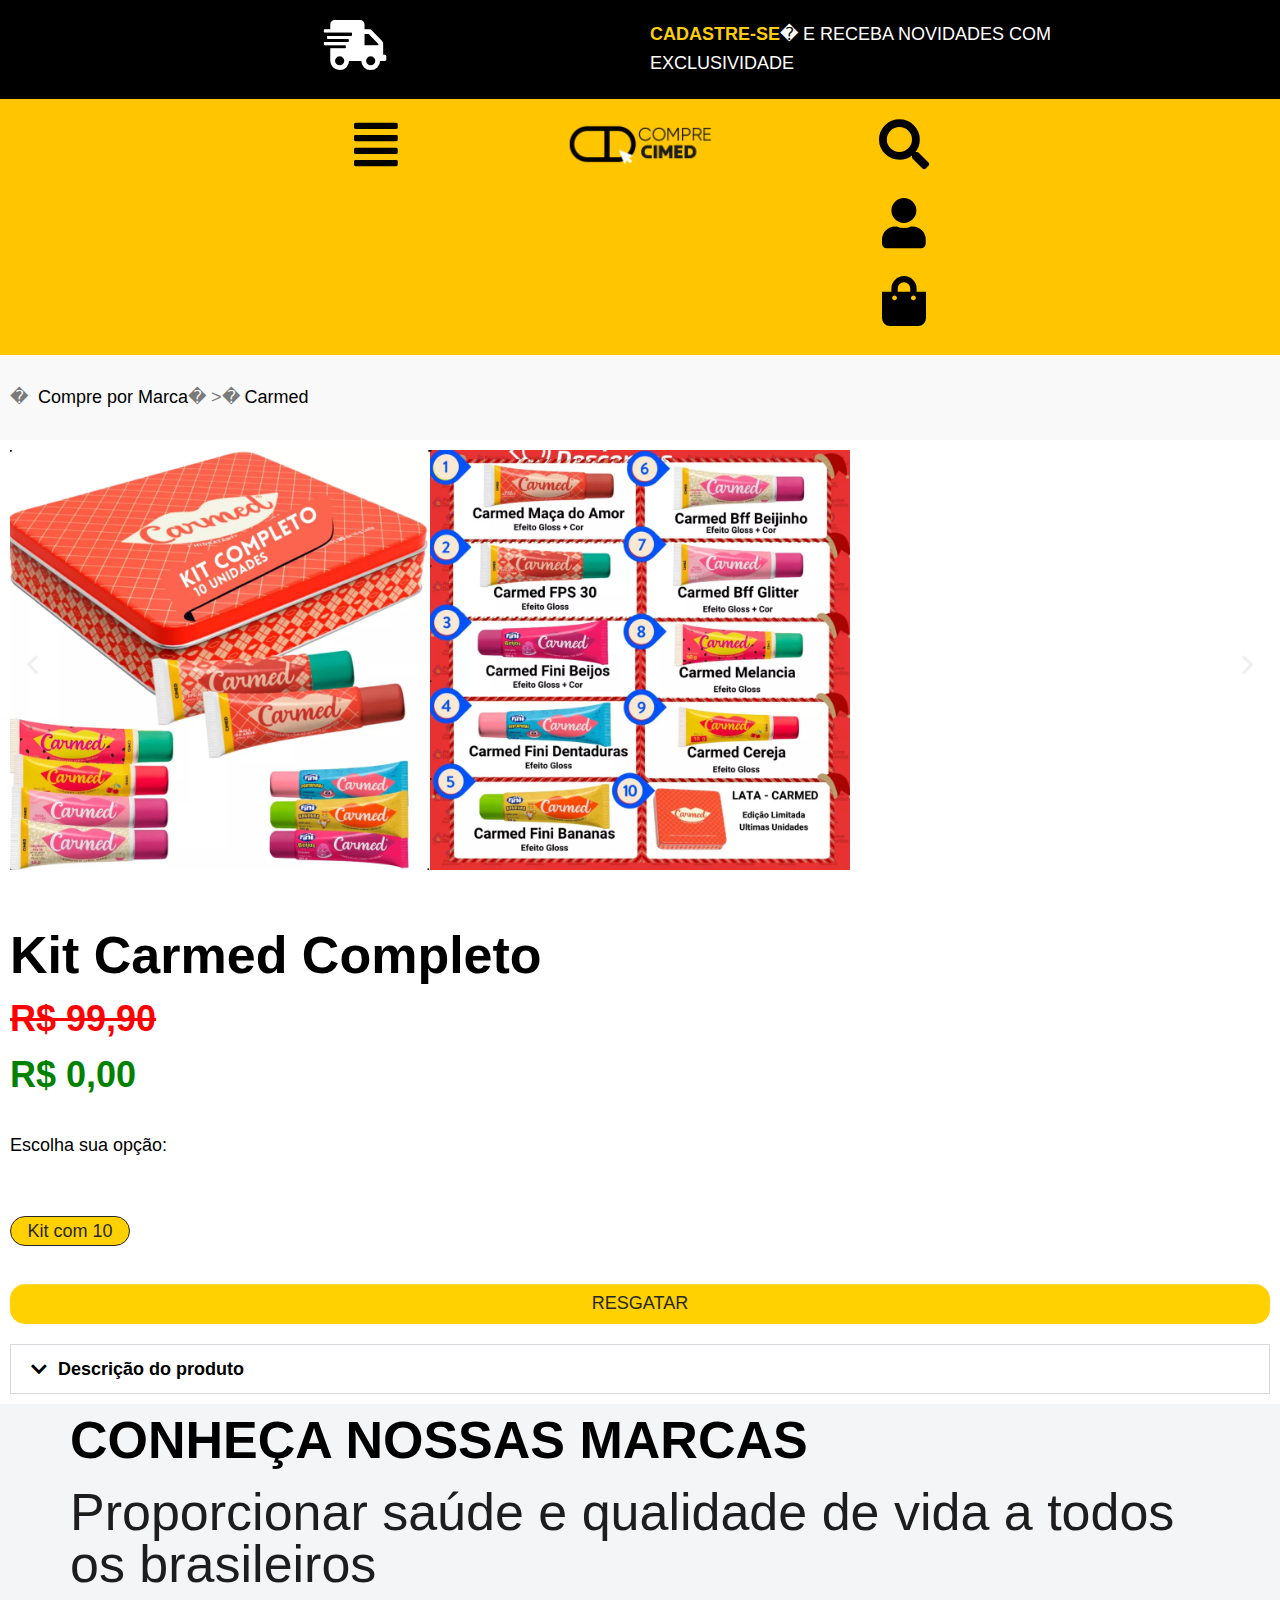
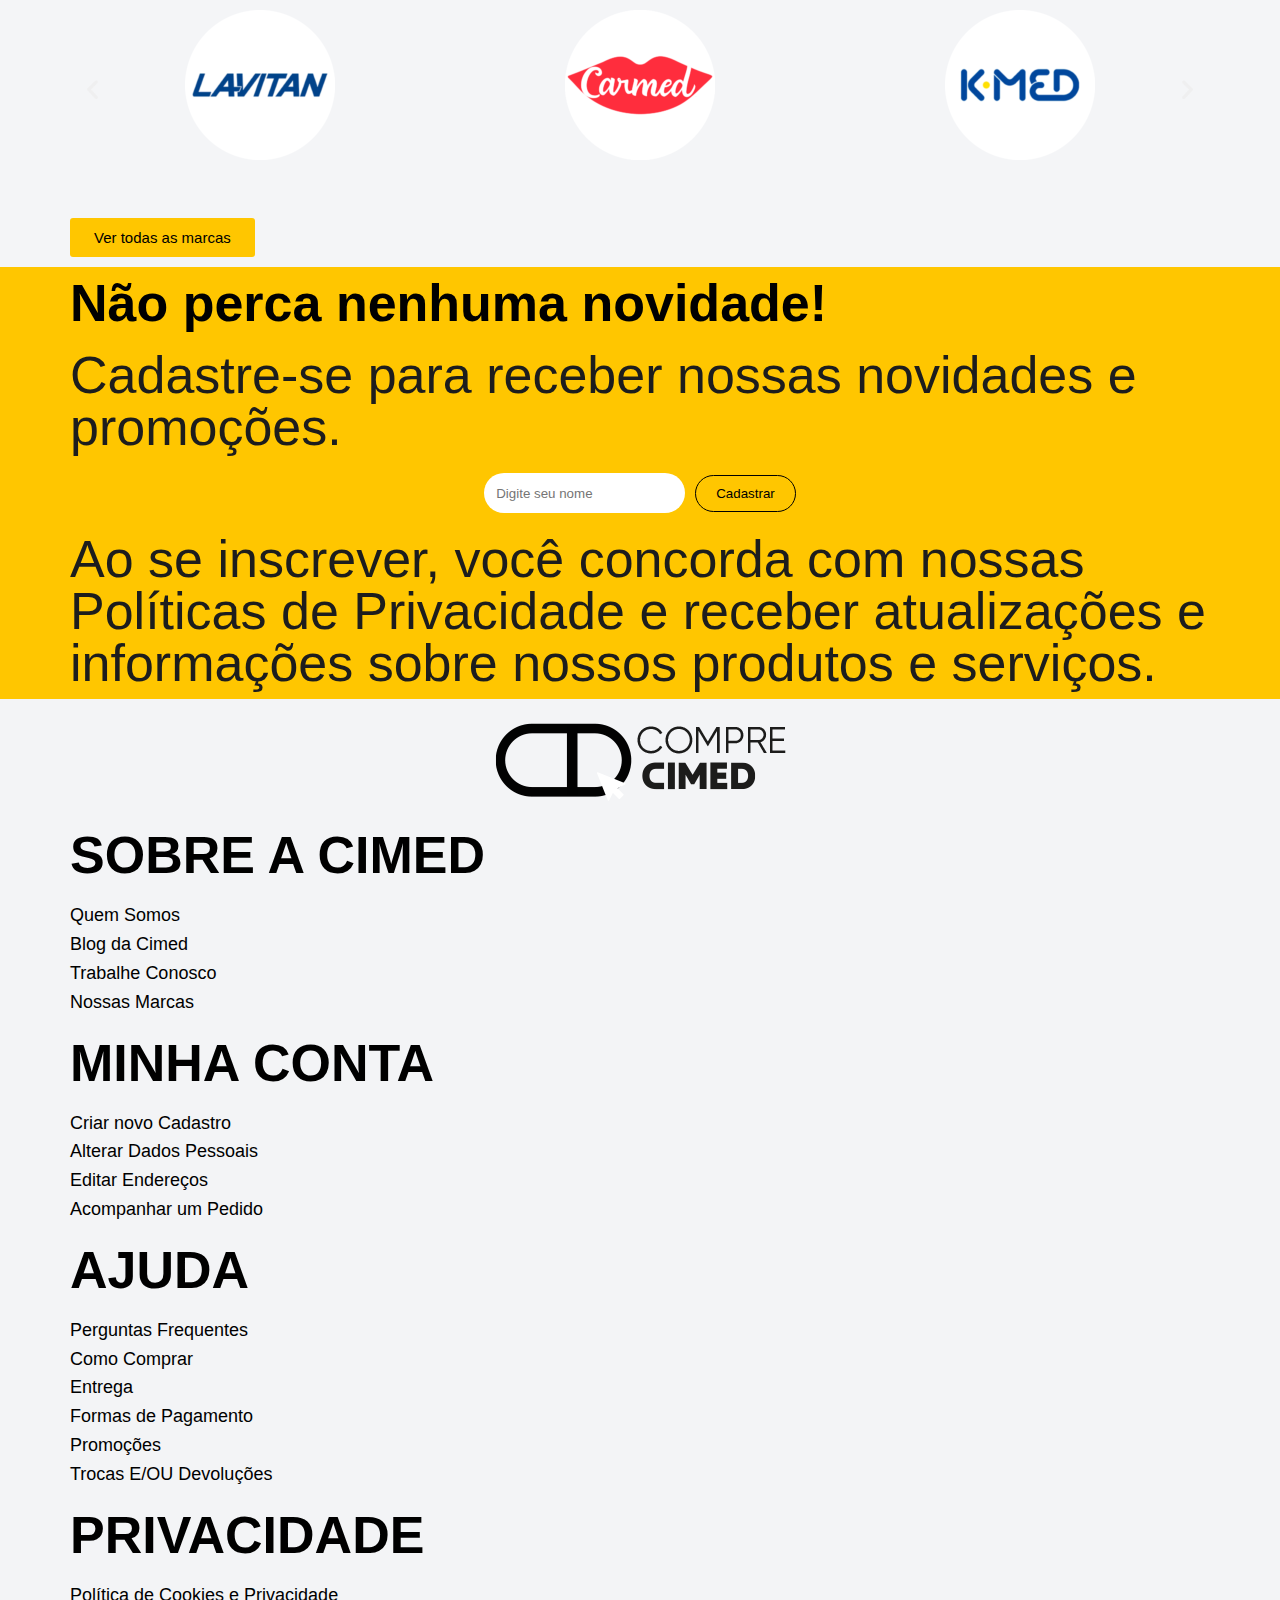
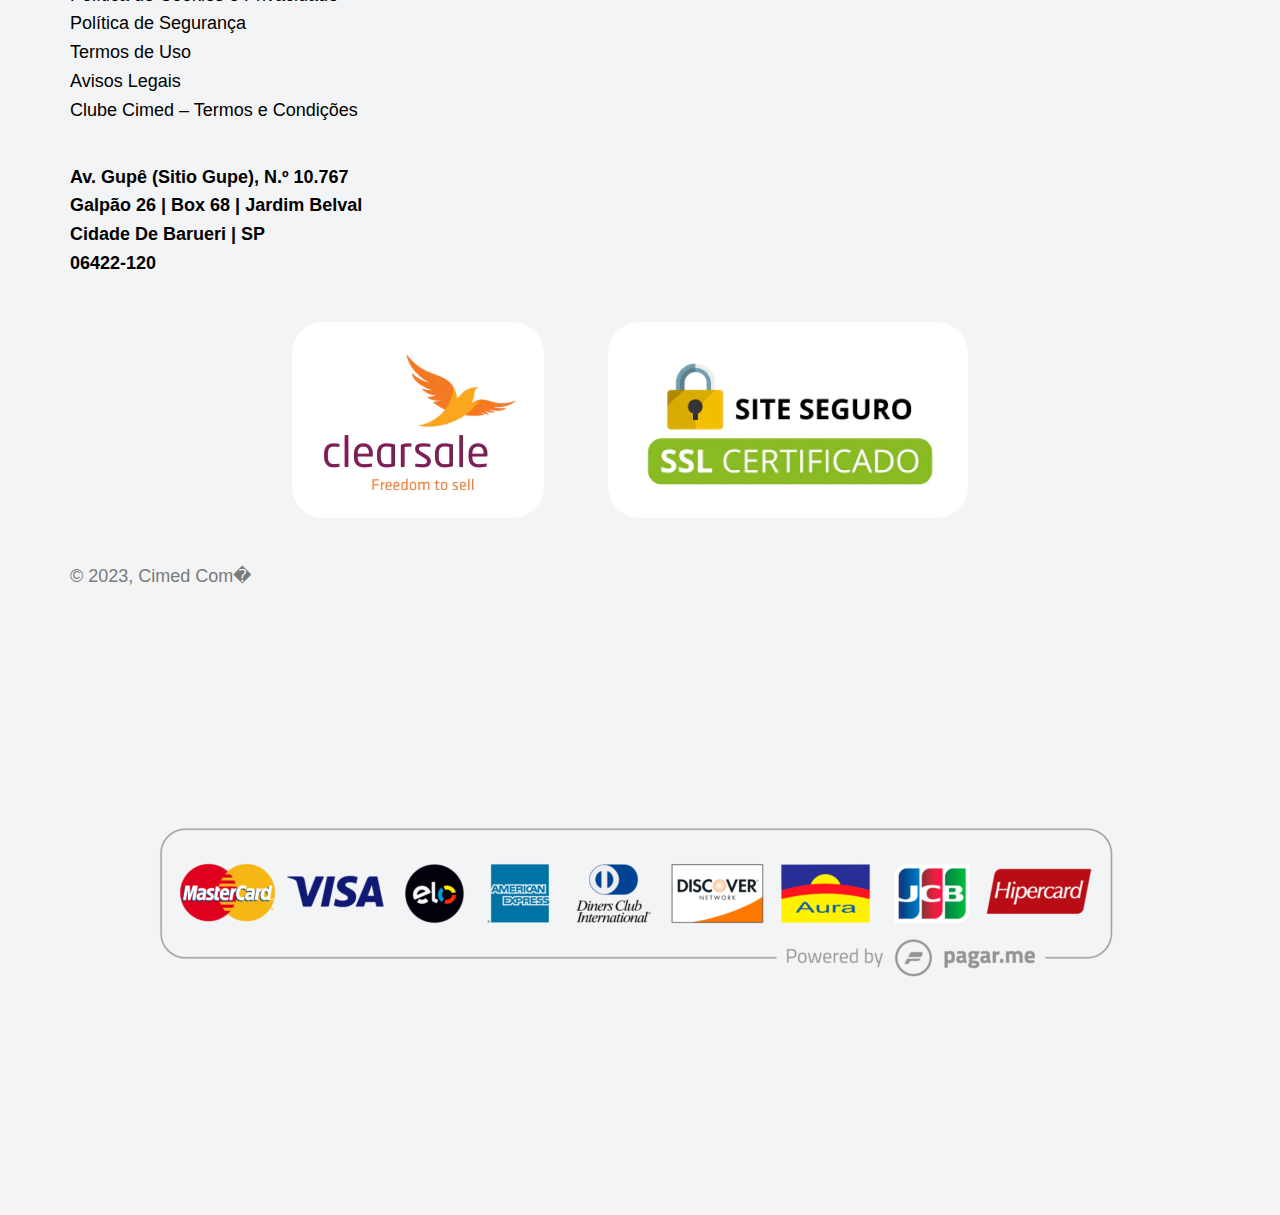
<file: carmedfinilegoo/principal/carmed/index.html>
﻿<!DOCTYPE html><html dir="ltr" lang="pt-BR" prefix="og: https://ogp.me/ns#"><head>
	<meta charset="UTF-8">
			
		<meta name="viewport" content="width=device-width, initial-scale=1">

		<!-- All in One SEO 4.4.8 - aioseo.com -->
		<title>kit carmed completo - pixdoscoroas.shop</title>
		<meta name="description" content="CADASTRE-SE">
		<meta name="robots" content="max-image-preview:large">
		<link rel="canonical" href="https://pixdoscoroas.shop/?page_id=460">
		<meta name="generator" content="All in One SEO (AIOSEO) 4.4.8">
		<meta property="og:locale" content="pt_BR">
		<meta property="og:site_name" content="pixdoscoroas.shop -">
		<meta property="og:type" content="article">
		<meta property="og:title" content="kit carmed completo - pixdoscoroas.shop">
		<meta property="og:description" content="CADASTRE-SE">
		<meta property="og:url" content="https://pixdoscoroas.shop/?page_id=460">
		<meta property="article:published_time" content="2024-03-28T12:46:57+00:00">
		<meta property="article:modified_time" content="2024-03-28T16:59:21+00:00">
		<meta name="twitter:card" content="summary_large_image">
		<meta name="twitter:title" content="kit carmed completo - pixdoscoroas.shop">
		<meta name="twitter:description" content="CADASTRE-SE">
		<script type="application/ld+json" class="aioseo-schema">
			{"@context":"https:\/\/schema.org","@graph":[{"@type":"BreadcrumbList","@id":"https:\/\/pixdoscoroas.shop\/?page_id=460#breadcrumblist","itemListElement":[{"@type":"ListItem","@id":"https:\/\/pixdoscoroas.shop\/#listItem","position":1,"name":"Dom\u00e9stica","item":"https:\/\/pixdoscoroas.shop\/","nextItem":"https:\/\/pixdoscoroas.shop\/?page_id=460#listItem"},{"@type":"ListItem","@id":"https:\/\/pixdoscoroas.shop\/?page_id=460#listItem","position":2,"name":"kit carmed completo","previousItem":"https:\/\/pixdoscoroas.shop\/#listItem"}]},{"@type":"Organization","@id":"https:\/\/pixdoscoroas.shop\/#organization","name":"pixdoscoroas.shop","url":"https:\/\/pixdoscoroas.shop\/"},{"@type":"WebPage","@id":"https:\/\/pixdoscoroas.shop\/?page_id=460#webpage","url":"https:\/\/pixdoscoroas.shop\/?page_id=460","name":"kit carmed completo - pixdoscoroas.shop","description":"CADASTRE-SE","inLanguage":"pt-BR","isPartOf":{"@id":"https:\/\/pixdoscoroas.shop\/#website"},"breadcrumb":{"@id":"https:\/\/pixdoscoroas.shop\/?page_id=460#breadcrumblist"},"datePublished":"2024-03-28T12:46:57-03:00","dateModified":"2024-03-28T16:59:21-03:00"},{"@type":"WebSite","@id":"https:\/\/pixdoscoroas.shop\/#website","url":"https:\/\/pixdoscoroas.shop\/","name":"pixdoscoroas.shop","inLanguage":"pt-BR","publisher":{"@id":"https:\/\/pixdoscoroas.shop\/#organization"}}]}
		</script>
		<!-- All in One SEO -->


<link rel="dns-prefetch" href="//stats.wp.com">
<link rel="alternate" type="application/rss+xml" title="Feed para pixdoscoroas.shop »" href="../../index-1.htm?feed=rss2">
<link rel="alternate" type="application/rss+xml" title="Feed de comentários para pixdoscoroas.shop »" href="../../index-2.htm?feed=comments-rss2">
<script>
window._wpemojiSettings = {"baseUrl":"https:\/\/s.w.org\/images\/core\/emoji\/14.0.0\/72x72\/","ext":".png","svgUrl":"https:\/\/s.w.org\/images\/core\/emoji\/14.0.0\/svg\/","svgExt":".svg","source":{"concatemoji":"https:\/\/pixdoscoroas.shop\/wp-includes\/js\/wp-emoji-release.min.js?ver=6.3.3"}};
/*! This file is auto-generated */
!function(i,n){var o,s,e;function c(e){try{var t={supportTests:e,timestamp:(new Date).valueOf()};sessionStorage.setItem(o,JSON.stringify(t))}catch(e){}}function p(e,t,n){e.clearRect(0,0,e.canvas.width,e.canvas.height),e.fillText(t,0,0);var t=new Uint32Array(e.getImageData(0,0,e.canvas.width,e.canvas.height).data),r=(e.clearRect(0,0,e.canvas.width,e.canvas.height),e.fillText(n,0,0),new Uint32Array(e.getImageData(0,0,e.canvas.width,e.canvas.height).data));return t.every(function(e,t){return e===r[t]})}function u(e,t,n){switch(t){case"flag":return n(e,"\ud83c\udff3\ufe0f\u200d\u26a7\ufe0f","\ud83c\udff3\ufe0f\u200b\u26a7\ufe0f")?!1:!n(e,"\ud83c\uddfa\ud83c\uddf3","\ud83c\uddfa\u200b\ud83c\uddf3")&&!n(e,"\ud83c\udff4\udb40\udc67\udb40\udc62\udb40\udc65\udb40\udc6e\udb40\udc67\udb40\udc7f","\ud83c\udff4\u200b\udb40\udc67\u200b\udb40\udc62\u200b\udb40\udc65\u200b\udb40\udc6e\u200b\udb40\udc67\u200b\udb40\udc7f");case"emoji":return!n(e,"\ud83e\udef1\ud83c\udffb\u200d\ud83e\udef2\ud83c\udfff","\ud83e\udef1\ud83c\udffb\u200b\ud83e\udef2\ud83c\udfff")}return!1}function f(e,t,n){var r="undefined"!=typeof WorkerGlobalScope&&self instanceof WorkerGlobalScope?new OffscreenCanvas(300,150):i.createElement("canvas"),a=r.getContext("2d",{willReadFrequently:!0}),o=(a.textBaseline="top",a.font="600 32px Arial",{});return e.forEach(function(e){o[e]=t(a,e,n)}),o}function t(e){var t=i.createElement("script");t.src=e,t.defer=!0,i.head.appendChild(t)}"undefined"!=typeof Promise&&(o="wpEmojiSettingsSupports",s=["flag","emoji"],n.supports={everything:!0,everythingExceptFlag:!0},e=new Promise(function(e){i.addEventListener("DOMContentLoaded",e,{once:!0})}),new Promise(function(t){var n=function(){try{var e=JSON.parse(sessionStorage.getItem(o));if("object"==typeof e&&"number"==typeof e.timestamp&&(new Date).valueOf()<e.timestamp+604800&&"object"==typeof e.supportTests)return e.supportTests}catch(e){}return null}();if(!n){if("undefined"!=typeof Worker&&"undefined"!=typeof OffscreenCanvas&&"undefined"!=typeof URL&&URL.createObjectURL&&"undefined"!=typeof Blob)try{var e="postMessage("+f.toString()+"("+[JSON.stringify(s),u.toString(),p.toString()].join(",")+"));",r=new Blob([e],{type:"text/javascript"}),a=new Worker(URL.createObjectURL(r),{name:"wpTestEmojiSupports"});return void(a.onmessage=function(e){c(n=e.data),a.terminate(),t(n)})}catch(e){}c(n=f(s,u,p))}t(n)}).then(function(e){for(var t in e)n.supports[t]=e[t],n.supports.everything=n.supports.everything&&n.supports[t],"flag"!==t&&(n.supports.everythingExceptFlag=n.supports.everythingExceptFlag&&n.supports[t]);n.supports.everythingExceptFlag=n.supports.everythingExceptFlag&&!n.supports.flag,n.DOMReady=!1,n.readyCallback=function(){n.DOMReady=!0}}).then(function(){return e}).then(function(){var e;n.supports.everything||(n.readyCallback(),(e=n.source||{}).concatemoji?t(e.concatemoji):e.wpemoji&&e.twemoji&&(t(e.twemoji),t(e.wpemoji)))}))}((window,document),window._wpemojiSettings);
</script>
<style>
img.wp-smiley,
img.emoji {
	display: inline !important;
	border: none !important;
	box-shadow: none !important;
	height: 1em !important;
	width: 1em !important;
	margin: 0 0.07em !important;
	vertical-align: -0.1em !important;
	background: none !important;
	padding: 0 !important;
}
</style>
	<style id="wp-block-library-inline-css">
:root{--wp-admin-theme-color:#007cba;--wp-admin-theme-color--rgb:0,124,186;--wp-admin-theme-color-darker-10:#006ba1;--wp-admin-theme-color-darker-10--rgb:0,107,161;--wp-admin-theme-color-darker-20:#005a87;--wp-admin-theme-color-darker-20--rgb:0,90,135;--wp-admin-border-width-focus:2px;--wp-block-synced-color:#7a00df;--wp-block-synced-color--rgb:122,0,223}@media (min-resolution:192dpi){:root{--wp-admin-border-width-focus:1.5px}}.wp-element-button{cursor:pointer}:root{--wp--preset--font-size--normal:16px;--wp--preset--font-size--huge:42px}:root .has-very-light-gray-background-color{background-color:#eee}:root .has-very-dark-gray-background-color{background-color:#313131}:root .has-very-light-gray-color{color:#eee}:root .has-very-dark-gray-color{color:#313131}:root .has-vivid-green-cyan-to-vivid-cyan-blue-gradient-background{background:linear-gradient(135deg,#00d084,#0693e3)}:root .has-purple-crush-gradient-background{background:linear-gradient(135deg,#34e2e4,#4721fb 50%,#ab1dfe)}:root .has-hazy-dawn-gradient-background{background:linear-gradient(135deg,#faaca8,#dad0ec)}:root .has-subdued-olive-gradient-background{background:linear-gradient(135deg,#fafae1,#67a671)}:root .has-atomic-cream-gradient-background{background:linear-gradient(135deg,#fdd79a,#004a59)}:root .has-nightshade-gradient-background{background:linear-gradient(135deg,#330968,#31cdcf)}:root .has-midnight-gradient-background{background:linear-gradient(135deg,#020381,#2874fc)}.has-regular-font-size{font-size:1em}.has-larger-font-size{font-size:2.625em}.has-normal-font-size{font-size:var(--wp--preset--font-size--normal)}.has-huge-font-size{font-size:var(--wp--preset--font-size--huge)}.has-text-align-center{text-align:center}.has-text-align-left{text-align:left}.has-text-align-right{text-align:right}#end-resizable-editor-section{display:none}.aligncenter{clear:both}.items-justified-left{justify-content:flex-start}.items-justified-center{justify-content:center}.items-justified-right{justify-content:flex-end}.items-justified-space-between{justify-content:space-between}.screen-reader-text{clip:rect(1px,1px,1px,1px);word-wrap:normal!important;border:0;-webkit-clip-path:inset(50%);clip-path:inset(50%);height:1px;margin:-1px;overflow:hidden;padding:0;position:absolute;width:1px}.screen-reader-text:focus{clip:auto!important;background-color:#ddd;-webkit-clip-path:none;clip-path:none;color:#444;display:block;font-size:1em;height:auto;left:5px;line-height:normal;padding:15px 23px 14px;text-decoration:none;top:5px;width:auto;z-index:100000}html :where(.has-border-color){border-style:solid}html :where([style*=border-top-color]){border-top-style:solid}html :where([style*=border-right-color]){border-right-style:solid}html :where([style*=border-bottom-color]){border-bottom-style:solid}html :where([style*=border-left-color]){border-left-style:solid}html :where([style*=border-width]){border-style:solid}html :where([style*=border-top-width]){border-top-style:solid}html :where([style*=border-right-width]){border-right-style:solid}html :where([style*=border-bottom-width]){border-bottom-style:solid}html :where([style*=border-left-width]){border-left-style:solid}html :where(img[class*=wp-image-]){height:auto;max-width:100%}:where(figure){margin:0 0 1em}html :where(.is-position-sticky){--wp-admin--admin-bar--position-offset:var(--wp-admin--admin-bar--height,0px)}@media screen and (max-width:600px){html :where(.is-position-sticky){--wp-admin--admin-bar--position-offset:0px}}
</style>
<style id="global-styles-inline-css">
body{--wp--preset--color--black: #000000;--wp--preset--color--cyan-bluish-gray: #abb8c3;--wp--preset--color--white: #ffffff;--wp--preset--color--pale-pink: #f78da7;--wp--preset--color--vivid-red: #cf2e2e;--wp--preset--color--luminous-vivid-orange: #ff6900;--wp--preset--color--luminous-vivid-amber: #fcb900;--wp--preset--color--light-green-cyan: #7bdcb5;--wp--preset--color--vivid-green-cyan: #00d084;--wp--preset--color--pale-cyan-blue: #8ed1fc;--wp--preset--color--vivid-cyan-blue: #0693e3;--wp--preset--color--vivid-purple: #9b51e0;--wp--preset--color--base: #ffffff;--wp--preset--color--contrast: #000000;--wp--preset--color--primary: #9DFF20;--wp--preset--color--secondary: #345C00;--wp--preset--color--tertiary: #F6F6F6;--wp--preset--gradient--vivid-cyan-blue-to-vivid-purple: linear-gradient(135deg,rgba(6,147,227,1) 0%,rgb(155,81,224) 100%);--wp--preset--gradient--light-green-cyan-to-vivid-green-cyan: linear-gradient(135deg,rgb(122,220,180) 0%,rgb(0,208,130) 100%);--wp--preset--gradient--luminous-vivid-amber-to-luminous-vivid-orange: linear-gradient(135deg,rgba(252,185,0,1) 0%,rgba(255,105,0,1) 100%);--wp--preset--gradient--luminous-vivid-orange-to-vivid-red: linear-gradient(135deg,rgba(255,105,0,1) 0%,rgb(207,46,46) 100%);--wp--preset--gradient--very-light-gray-to-cyan-bluish-gray: linear-gradient(135deg,rgb(238,238,238) 0%,rgb(169,184,195) 100%);--wp--preset--gradient--cool-to-warm-spectrum: linear-gradient(135deg,rgb(74,234,220) 0%,rgb(151,120,209) 20%,rgb(207,42,186) 40%,rgb(238,44,130) 60%,rgb(251,105,98) 80%,rgb(254,248,76) 100%);--wp--preset--gradient--blush-light-purple: linear-gradient(135deg,rgb(255,206,236) 0%,rgb(152,150,240) 100%);--wp--preset--gradient--blush-bordeaux: linear-gradient(135deg,rgb(254,205,165) 0%,rgb(254,45,45) 50%,rgb(107,0,62) 100%);--wp--preset--gradient--luminous-dusk: linear-gradient(135deg,rgb(255,203,112) 0%,rgb(199,81,192) 50%,rgb(65,88,208) 100%);--wp--preset--gradient--pale-ocean: linear-gradient(135deg,rgb(255,245,203) 0%,rgb(182,227,212) 50%,rgb(51,167,181) 100%);--wp--preset--gradient--electric-grass: linear-gradient(135deg,rgb(202,248,128) 0%,rgb(113,206,126) 100%);--wp--preset--gradient--midnight: linear-gradient(135deg,rgb(2,3,129) 0%,rgb(40,116,252) 100%);--wp--preset--font-size--small: clamp(0.875rem, 0.875rem + ((1vw - 0.2rem) * 0.227), 1rem);--wp--preset--font-size--medium: clamp(1rem, 1rem + ((1vw - 0.2rem) * 0.227), 1.125rem);--wp--preset--font-size--large: clamp(1.75rem, 1.75rem + ((1vw - 0.2rem) * 0.227), 1.875rem);--wp--preset--font-size--x-large: 2.25rem;--wp--preset--font-size--xx-large: clamp(4rem, 4rem + ((1vw - 0.2rem) * 10.909), 10rem);--wp--preset--font-family--dm-sans: "DM Sans", sans-serif;--wp--preset--font-family--ibm-plex-mono: 'IBM Plex Mono', monospace;--wp--preset--font-family--inter: "Inter", sans-serif;--wp--preset--font-family--system-font: -apple-system,BlinkMacSystemFont,"Segoe UI",Roboto,Oxygen-Sans,Ubuntu,Cantarell,"Helvetica Neue",sans-serif;--wp--preset--font-family--source-serif-pro: "Source Serif Pro", serif;--wp--preset--spacing--30: clamp(1.5rem, 5vw, 2rem);--wp--preset--spacing--40: clamp(1.8rem, 1.8rem + ((1vw - 0.48rem) * 2.885), 3rem);--wp--preset--spacing--50: clamp(2.5rem, 8vw, 4.5rem);--wp--preset--spacing--60: clamp(3.75rem, 10vw, 7rem);--wp--preset--spacing--70: clamp(5rem, 5.25rem + ((1vw - 0.48rem) * 9.096), 8rem);--wp--preset--spacing--80: clamp(7rem, 14vw, 11rem);--wp--preset--shadow--natural: 6px 6px 9px rgba(0, 0, 0, 0.2);--wp--preset--shadow--deep: 12px 12px 50px rgba(0, 0, 0, 0.4);--wp--preset--shadow--sharp: 6px 6px 0px rgba(0, 0, 0, 0.2);--wp--preset--shadow--outlined: 6px 6px 0px -3px rgba(255, 255, 255, 1), 6px 6px rgba(0, 0, 0, 1);--wp--preset--shadow--crisp: 6px 6px 0px rgba(0, 0, 0, 1);}body { margin: 0;--wp--style--global--content-size: 650px;--wp--style--global--wide-size: 1200px; }.wp-site-blocks { padding-top: var(--wp--style--root--padding-top); padding-bottom: var(--wp--style--root--padding-bottom); }.has-global-padding { padding-right: var(--wp--style--root--padding-right); padding-left: var(--wp--style--root--padding-left); }.has-global-padding :where(.has-global-padding) { padding-right: 0; padding-left: 0; }.has-global-padding > .alignfull { margin-right: calc(var(--wp--style--root--padding-right) * -1); margin-left: calc(var(--wp--style--root--padding-left) * -1); }.has-global-padding :where(.has-global-padding) > .alignfull { margin-right: 0; margin-left: 0; }.has-global-padding > .alignfull:where(:not(.has-global-padding)) > :where([class*="wp-block-"]:not(.alignfull):not([class*="__"]),p,h1,h2,h3,h4,h5,h6,ul,ol) { padding-right: var(--wp--style--root--padding-right); padding-left: var(--wp--style--root--padding-left); }.has-global-padding :where(.has-global-padding) > .alignfull:where(:not(.has-global-padding)) > :where([class*="wp-block-"]:not(.alignfull):not([class*="__"]),p,h1,h2,h3,h4,h5,h6,ul,ol) { padding-right: 0; padding-left: 0; }.wp-site-blocks > .alignleft { float: left; margin-right: 2em; }.wp-site-blocks > .alignright { float: right; margin-left: 2em; }.wp-site-blocks > .aligncenter { justify-content: center; margin-left: auto; margin-right: auto; }:where(.wp-site-blocks) > * { margin-block-start: 1.5rem; margin-block-end: 0; }:where(.wp-site-blocks) > :first-child:first-child { margin-block-start: 0; }:where(.wp-site-blocks) > :last-child:last-child { margin-block-end: 0; }body { --wp--style--block-gap: 1.5rem; }:where(body .is-layout-flow)  > :first-child:first-child{margin-block-start: 0;}:where(body .is-layout-flow)  > :last-child:last-child{margin-block-end: 0;}:where(body .is-layout-flow)  > *{margin-block-start: 1.5rem;margin-block-end: 0;}:where(body .is-layout-constrained)  > :first-child:first-child{margin-block-start: 0;}:where(body .is-layout-constrained)  > :last-child:last-child{margin-block-end: 0;}:where(body .is-layout-constrained)  > *{margin-block-start: 1.5rem;margin-block-end: 0;}:where(body .is-layout-flex) {gap: 1.5rem;}:where(body .is-layout-grid) {gap: 1.5rem;}body .is-layout-flow > .alignleft{float: left;margin-inline-start: 0;margin-inline-end: 2em;}body .is-layout-flow > .alignright{float: right;margin-inline-start: 2em;margin-inline-end: 0;}body .is-layout-flow > .aligncenter{margin-left: auto !important;margin-right: auto !important;}body .is-layout-constrained > .alignleft{float: left;margin-inline-start: 0;margin-inline-end: 2em;}body .is-layout-constrained > .alignright{float: right;margin-inline-start: 2em;margin-inline-end: 0;}body .is-layout-constrained > .aligncenter{margin-left: auto !important;margin-right: auto !important;}body .is-layout-constrained > :where(:not(.alignleft):not(.alignright):not(.alignfull)){max-width: var(--wp--style--global--content-size);margin-left: auto !important;margin-right: auto !important;}body .is-layout-constrained > .alignwide{max-width: var(--wp--style--global--wide-size);}body .is-layout-flex{display: flex;}body .is-layout-flex{flex-wrap: wrap;align-items: center;}body .is-layout-flex > *{margin: 0;}body .is-layout-grid{display: grid;}body .is-layout-grid > *{margin: 0;}body{background-color: var(--wp--preset--color--base);color: var(--wp--preset--color--contrast);font-family: var(--wp--preset--font-family--system-font);font-size: var(--wp--preset--font-size--medium);line-height: 1.6;--wp--style--root--padding-top: var(--wp--preset--spacing--40);--wp--style--root--padding-right: var(--wp--preset--spacing--30);--wp--style--root--padding-bottom: var(--wp--preset--spacing--40);--wp--style--root--padding-left: var(--wp--preset--spacing--30);}a:where(:not(.wp-element-button)){color: var(--wp--preset--color--contrast);text-decoration: underline;}a:where(:not(.wp-element-button)):hover{text-decoration: none;}a:where(:not(.wp-element-button)):focus{text-decoration: underline dashed;}a:where(:not(.wp-element-button)):active{color: var(--wp--preset--color--secondary);text-decoration: none;}h1, h2, h3, h4, h5, h6{font-weight: 400;line-height: 1.4;}h1{font-size: clamp(2.032rem, 2.032rem + ((1vw - 0.2rem) * 2.896), 3.625rem);line-height: 1.2;}h2{font-size: clamp(2.625rem, calc(2.625rem + ((1vw - 0.48rem) * 8.4135)), 3.25rem);line-height: 1.2;}h3{font-size: var(--wp--preset--font-size--x-large);}h4{font-size: var(--wp--preset--font-size--large);}h5{font-size: var(--wp--preset--font-size--medium);font-weight: 700;text-transform: uppercase;}h6{font-size: var(--wp--preset--font-size--medium);text-transform: uppercase;}.wp-element-button, .wp-block-button__link{background-color: var(--wp--preset--color--primary);border-radius: 0;border-width: 0;color: var(--wp--preset--color--contrast);font-family: inherit;font-size: inherit;line-height: inherit;padding: calc(0.667em + 2px) calc(1.333em + 2px);text-decoration: none;}.wp-element-button:visited, .wp-block-button__link:visited{color: var(--wp--preset--color--contrast);}.wp-element-button:hover, .wp-block-button__link:hover{background-color: var(--wp--preset--color--contrast);color: var(--wp--preset--color--base);}.wp-element-button:focus, .wp-block-button__link:focus{background-color: var(--wp--preset--color--contrast);color: var(--wp--preset--color--base);}.wp-element-button:active, .wp-block-button__link:active{background-color: var(--wp--preset--color--secondary);color: var(--wp--preset--color--base);}.has-black-color{color: var(--wp--preset--color--black) !important;}.has-cyan-bluish-gray-color{color: var(--wp--preset--color--cyan-bluish-gray) !important;}.has-white-color{color: var(--wp--preset--color--white) !important;}.has-pale-pink-color{color: var(--wp--preset--color--pale-pink) !important;}.has-vivid-red-color{color: var(--wp--preset--color--vivid-red) !important;}.has-luminous-vivid-orange-color{color: var(--wp--preset--color--luminous-vivid-orange) !important;}.has-luminous-vivid-amber-color{color: var(--wp--preset--color--luminous-vivid-amber) !important;}.has-light-green-cyan-color{color: var(--wp--preset--color--light-green-cyan) !important;}.has-vivid-green-cyan-color{color: var(--wp--preset--color--vivid-green-cyan) !important;}.has-pale-cyan-blue-color{color: var(--wp--preset--color--pale-cyan-blue) !important;}.has-vivid-cyan-blue-color{color: var(--wp--preset--color--vivid-cyan-blue) !important;}.has-vivid-purple-color{color: var(--wp--preset--color--vivid-purple) !important;}.has-base-color{color: var(--wp--preset--color--base) !important;}.has-contrast-color{color: var(--wp--preset--color--contrast) !important;}.has-primary-color{color: var(--wp--preset--color--primary) !important;}.has-secondary-color{color: var(--wp--preset--color--secondary) !important;}.has-tertiary-color{color: var(--wp--preset--color--tertiary) !important;}.has-black-background-color{background-color: var(--wp--preset--color--black) !important;}.has-cyan-bluish-gray-background-color{background-color: var(--wp--preset--color--cyan-bluish-gray) !important;}.has-white-background-color{background-color: var(--wp--preset--color--white) !important;}.has-pale-pink-background-color{background-color: var(--wp--preset--color--pale-pink) !important;}.has-vivid-red-background-color{background-color: var(--wp--preset--color--vivid-red) !important;}.has-luminous-vivid-orange-background-color{background-color: var(--wp--preset--color--luminous-vivid-orange) !important;}.has-luminous-vivid-amber-background-color{background-color: var(--wp--preset--color--luminous-vivid-amber) !important;}.has-light-green-cyan-background-color{background-color: var(--wp--preset--color--light-green-cyan) !important;}.has-vivid-green-cyan-background-color{background-color: var(--wp--preset--color--vivid-green-cyan) !important;}.has-pale-cyan-blue-background-color{background-color: var(--wp--preset--color--pale-cyan-blue) !important;}.has-vivid-cyan-blue-background-color{background-color: var(--wp--preset--color--vivid-cyan-blue) !important;}.has-vivid-purple-background-color{background-color: var(--wp--preset--color--vivid-purple) !important;}.has-base-background-color{background-color: var(--wp--preset--color--base) !important;}.has-contrast-background-color{background-color: var(--wp--preset--color--contrast) !important;}.has-primary-background-color{background-color: var(--wp--preset--color--primary) !important;}.has-secondary-background-color{background-color: var(--wp--preset--color--secondary) !important;}.has-tertiary-background-color{background-color: var(--wp--preset--color--tertiary) !important;}.has-black-border-color{border-color: var(--wp--preset--color--black) !important;}.has-cyan-bluish-gray-border-color{border-color: var(--wp--preset--color--cyan-bluish-gray) !important;}.has-white-border-color{border-color: var(--wp--preset--color--white) !important;}.has-pale-pink-border-color{border-color: var(--wp--preset--color--pale-pink) !important;}.has-vivid-red-border-color{border-color: var(--wp--preset--color--vivid-red) !important;}.has-luminous-vivid-orange-border-color{border-color: var(--wp--preset--color--luminous-vivid-orange) !important;}.has-luminous-vivid-amber-border-color{border-color: var(--wp--preset--color--luminous-vivid-amber) !important;}.has-light-green-cyan-border-color{border-color: var(--wp--preset--color--light-green-cyan) !important;}.has-vivid-green-cyan-border-color{border-color: var(--wp--preset--color--vivid-green-cyan) !important;}.has-pale-cyan-blue-border-color{border-color: var(--wp--preset--color--pale-cyan-blue) !important;}.has-vivid-cyan-blue-border-color{border-color: var(--wp--preset--color--vivid-cyan-blue) !important;}.has-vivid-purple-border-color{border-color: var(--wp--preset--color--vivid-purple) !important;}.has-base-border-color{border-color: var(--wp--preset--color--base) !important;}.has-contrast-border-color{border-color: var(--wp--preset--color--contrast) !important;}.has-primary-border-color{border-color: var(--wp--preset--color--primary) !important;}.has-secondary-border-color{border-color: var(--wp--preset--color--secondary) !important;}.has-tertiary-border-color{border-color: var(--wp--preset--color--tertiary) !important;}.has-vivid-cyan-blue-to-vivid-purple-gradient-background{background: var(--wp--preset--gradient--vivid-cyan-blue-to-vivid-purple) !important;}.has-light-green-cyan-to-vivid-green-cyan-gradient-background{background: var(--wp--preset--gradient--light-green-cyan-to-vivid-green-cyan) !important;}.has-luminous-vivid-amber-to-luminous-vivid-orange-gradient-background{background: var(--wp--preset--gradient--luminous-vivid-amber-to-luminous-vivid-orange) !important;}.has-luminous-vivid-orange-to-vivid-red-gradient-background{background: var(--wp--preset--gradient--luminous-vivid-orange-to-vivid-red) !important;}.has-very-light-gray-to-cyan-bluish-gray-gradient-background{background: var(--wp--preset--gradient--very-light-gray-to-cyan-bluish-gray) !important;}.has-cool-to-warm-spectrum-gradient-background{background: var(--wp--preset--gradient--cool-to-warm-spectrum) !important;}.has-blush-light-purple-gradient-background{background: var(--wp--preset--gradient--blush-light-purple) !important;}.has-blush-bordeaux-gradient-background{background: var(--wp--preset--gradient--blush-bordeaux) !important;}.has-luminous-dusk-gradient-background{background: var(--wp--preset--gradient--luminous-dusk) !important;}.has-pale-ocean-gradient-background{background: var(--wp--preset--gradient--pale-ocean) !important;}.has-electric-grass-gradient-background{background: var(--wp--preset--gradient--electric-grass) !important;}.has-midnight-gradient-background{background: var(--wp--preset--gradient--midnight) !important;}.has-small-font-size{font-size: var(--wp--preset--font-size--small) !important;}.has-medium-font-size{font-size: var(--wp--preset--font-size--medium) !important;}.has-large-font-size{font-size: var(--wp--preset--font-size--large) !important;}.has-x-large-font-size{font-size: var(--wp--preset--font-size--x-large) !important;}.has-xx-large-font-size{font-size: var(--wp--preset--font-size--xx-large) !important;}.has-dm-sans-font-family{font-family: var(--wp--preset--font-family--dm-sans) !important;}.has-ibm-plex-mono-font-family{font-family: var(--wp--preset--font-family--ibm-plex-mono) !important;}.has-inter-font-family{font-family: var(--wp--preset--font-family--inter) !important;}.has-system-font-font-family{font-family: var(--wp--preset--font-family--system-font) !important;}.has-source-serif-pro-font-family{font-family: var(--wp--preset--font-family--source-serif-pro) !important;}
.wp-block-separator{}.wp-block-separator:not(.is-style-wide):not(.is-style-dots):not(.alignwide):not(.alignfull){width: 100px}
</style>
<link rel="stylesheet" id="woocommerce-layout-css" href="css/woocommerce-layout.css" media="all">
<link rel="stylesheet" id="woocommerce-smallscreen-css" href="css/woocommerce-smallscreen.css" media="only screen and (max-width: 768px)">
<link rel="stylesheet" id="woocommerce-blocktheme-css" href="css/woocommerce-blocktheme.css" media="all">
<link rel="stylesheet" id="woocommerce-general-css" href="css/twenty-twenty-three.css" media="all">
<style id="woocommerce-inline-inline-css">
.woocommerce form .form-row .required { visibility: visible; }
</style>
<style id="wp-webfonts-inline-css">
@font-face{font-family:"DM Sans";font-style:normal;font-weight:400;font-display:fallback;src:url('fonts/DMSans-Regular.woff2') format('woff2');font-stretch:normal;}@font-face{font-family:"DM Sans";font-style:italic;font-weight:400;font-display:fallback;src:url('fonts/DMSans-Regular-Italic.woff2') format('woff2');font-stretch:normal;}@font-face{font-family:"DM Sans";font-style:normal;font-weight:700;font-display:fallback;src:url('fonts/DMSans-Bold.woff2') format('woff2');font-stretch:normal;}@font-face{font-family:"DM Sans";font-style:italic;font-weight:700;font-display:fallback;src:url('fonts/DMSans-Bold-Italic.woff2') format('woff2');font-stretch:normal;}@font-face{font-family:"IBM Plex Mono";font-style:normal;font-weight:300;font-display:block;src:url('fonts/IBMPlexMono-Light.woff2') format('woff2');font-stretch:normal;}@font-face{font-family:"IBM Plex Mono";font-style:normal;font-weight:400;font-display:block;src:url('fonts/IBMPlexMono-Regular.woff2') format('woff2');font-stretch:normal;}@font-face{font-family:"IBM Plex Mono";font-style:italic;font-weight:400;font-display:block;src:url('fonts/IBMPlexMono-Italic.woff2') format('woff2');font-stretch:normal;}@font-face{font-family:"IBM Plex Mono";font-style:normal;font-weight:700;font-display:block;src:url('fonts/IBMPlexMono-Bold.woff2') format('woff2');font-stretch:normal;}@font-face{font-family:Inter;font-style:normal;font-weight:200 900;font-display:fallback;src:url('fonts/Inter-VariableFont_slnt,wght.ttf') format('truetype');font-stretch:normal;}@font-face{font-family:"Source Serif Pro";font-style:normal;font-weight:200 900;font-display:fallback;src:url('fonts/SourceSerif4Variable-Roman.ttf.woff2') format('woff2');font-stretch:normal;}@font-face{font-family:"Source Serif Pro";font-style:italic;font-weight:200 900;font-display:fallback;src:url('fonts/SourceSerif4Variable-Italic.ttf.woff2') format('woff2');font-stretch:normal;}
</style>
<link rel="stylesheet" id="text-editor-style-css" href="css/text-editor.css" media="all">
<link rel="stylesheet" id="elementor-icons-css" href="css/elementor-icons.min.css" media="all">
<link rel="stylesheet" id="elementor-frontend-css" href="css/frontend-lite.min.css" media="all">
<link rel="stylesheet" id="swiper-css" href="css/swiper.min.css" media="all">
<link rel="stylesheet" id="elementor-post-9-css" href="css/post-9.css" media="all">
<link rel="stylesheet" id="elementor-global-css" href="css/global.css" media="all">
<link rel="stylesheet" id="font-awesome-5-all-css" href="css/all.min.css" media="all">
<link rel="stylesheet" id="font-awesome-4-shim-css" href="css/v4-shims.min.css" media="all">
<link rel="stylesheet" id="elementor-post-460-css" href="css/post-460.css" media="all">
<link rel="stylesheet" id="google-fonts-1-css" href="../../css-1?family=Roboto%3A100%2C100italic%2C200%2C200italic%2C300%2C300italic%2C400%2C400italic%2C500%2C500italic%2C600%2C600italic%2C700%2C700italic%2C800%2C800italic%2C900%2C900italic%7CRoboto+Slab%3A100%2C100italic%2C200%2C200italic%2C300%2C300italic%2C400%2C400italic%2C500%2C500italic%2C600%2C600italic%2C700%2C700italic%2C800%2C800italic%2C900%2C900italic%7COpen+Sans%3A100%2C100italic%2C200%2C200italic%2C300%2C300italic%2C400%2C400italic%2C500%2C500italic%2C600%2C600italic%2C700%2C700italic%2C800%2C800italic%2C900%2C900italic&amp;display=swap&amp;ver=6.3.3" media="all">
<link rel="stylesheet" id="elementor-icons-shared-0-css" href="css/fontawesome.min.css" media="all">
<link rel="stylesheet" id="elementor-icons-fa-solid-css" href="css/solid.min.css" media="all">
<link rel="preconnect" href="https://fonts.gstatic.com/" crossorigin=""><script src="js/wp-polyfill-inert.min.js" id="wp-polyfill-inert-js"></script>
<script src="js/regenerator-runtime.min.js" id="regenerator-runtime-js"></script>
<script src="js/wp-polyfill.min.js" id="wp-polyfill-js"></script>
<script src="js/hooks.min.js" id="wp-hooks-js"></script>
<script src="js/w.js" id="woo-tracks-js"></script>
<script src="js/jquery.min.js" id="jquery-core-js"></script>
<script src="js/jquery-migrate.min.js" id="jquery-migrate-js"></script>
<script src="js/jquery.blockUI.min.js" id="jquery-blockui-js" defer="" data-wp-strategy="defer"></script>
<script id="wc-add-to-cart-js-extra">
var wc_add_to_cart_params = {"ajax_url":"\/wp-admin\/admin-ajax.php","wc_ajax_url":"\/?wc-ajax=%%endpoint%%","i18n_view_cart":"Ver carrinho","cart_url":"https:\/\/pixdoscoroas.shop\/?page_id=338","is_cart":"","cart_redirect_after_add":"no"};
</script>
<script src="js/add-to-cart.min.js" id="wc-add-to-cart-js" defer="" data-wp-strategy="defer"></script>
<script src="js/js.cookie.min.js" id="js-cookie-js" defer="" data-wp-strategy="defer"></script>
<script id="woocommerce-js-extra">
var woocommerce_params = {"ajax_url":"\/wp-admin\/admin-ajax.php","wc_ajax_url":"\/?wc-ajax=%%endpoint%%"};
</script>
<script src="js/woocommerce.min.js" id="woocommerce-js" defer="" data-wp-strategy="defer"></script>
<script src="js/v4-shims.min.js" id="font-awesome-4-shim-js"></script>
<link rel="https://api.w.org/" href="../../index.php?rest_route=/"><link rel="alternate" type="application/json" href="../../index-4.php?rest_route=/wp/v2/pages/460"><link rel="EditURI" type="application/rsd+xml" title="RSD" href="../../xmlrpc.php?rsd">
<meta name="generator" content="WordPress 6.3.3">
<meta name="generator" content="WooCommerce 8.4.0">
<link rel="shortlink" href="https://pixdoscoroas.shop/?p=460">
<link rel="alternate" type="application/json+oembed" href="../../index-5.php?rest_route=%2Foembed%2F1.0%2Fembed&amp;url=https%3A%2F%2Fpixdoscoroas.shop%2F%3Fpage_id%3D460">
<link rel="alternate" type="text/xml+oembed" href="../../index-6.php?rest_route=%2Foembed%2F1.0%2Fembed&amp;url=https%3A%2F%2Fpixdoscoroas.shop%2F%3Fpage_id%3D460&amp;format=xml">
<meta name="cdp-version" content="1.4.3"><!-- start Simple Custom CSS and JS -->
<style>



</style>
<!-- end Simple Custom CSS and JS -->
<meta name="bmi-version" content="1.3.7">	<noscript><style>.woocommerce-product-gallery{ opacity: 1 !important; }</style></noscript>
	<meta name="generator" content="Elementor 3.20.3; features: e_optimized_assets_loading, e_optimized_css_loading, additional_custom_breakpoints, block_editor_assets_optimize, e_image_loading_optimization; settings: css_print_method-external, google_font-enabled, font_display-swap">
<style id="wpforms-css-vars-root">
				:root {
					--wpforms-field-border-radius: 3px;
--wpforms-field-background-color: #ffffff;
--wpforms-field-border-color: rgba( 0, 0, 0, 0.25 );
--wpforms-field-text-color: rgba( 0, 0, 0, 0.7 );
--wpforms-label-color: rgba( 0, 0, 0, 0.85 );
--wpforms-label-sublabel-color: rgba( 0, 0, 0, 0.55 );
--wpforms-label-error-color: #d63637;
--wpforms-button-border-radius: 3px;
--wpforms-button-background-color: #066aab;
--wpforms-button-text-color: #ffffff;
--wpforms-field-size-input-height: 43px;
--wpforms-field-size-input-spacing: 15px;
--wpforms-field-size-font-size: 16px;
--wpforms-field-size-line-height: 19px;
--wpforms-field-size-padding-h: 14px;
--wpforms-field-size-checkbox-size: 16px;
--wpforms-field-size-sublabel-spacing: 5px;
--wpforms-field-size-icon-size: 1;
--wpforms-label-size-font-size: 16px;
--wpforms-label-size-line-height: 19px;
--wpforms-label-size-sublabel-font-size: 14px;
--wpforms-label-size-sublabel-line-height: 17px;
--wpforms-button-size-font-size: 17px;
--wpforms-button-size-height: 41px;
--wpforms-button-size-padding-h: 15px;
--wpforms-button-size-margin-top: 10px;

				}
			</style>	<meta name="viewport" content="width=device-width, initial-scale=1.0, viewport-fit=cover"><script src="js/wp-emoji-release.min.js" defer=""></script></head>
<body class="page-template page-template-elementor_canvas page page-id-460 wp-embed-responsive theme-twentytwentythree woocommerce-uses-block-theme woocommerce-block-theme-has-button-styles woocommerce-js elementor-default elementor-template-canvas elementor-kit-9 elementor-page elementor-page-460">
			<div data-elementor-type="wp-page" data-elementor-id="460" class="elementor elementor-460">
				<div class="elementor-element elementor-element-dfaa365 e-flex e-con-boxed e-con e-parent" data-id="dfaa365" data-element_type="container" data-settings="{" background_background":"classic"}"="" data-core-v316-plus="true">
					<div class="e-con-inner">
		<div class="elementor-element elementor-element-cc878d4 e-con-full e-flex e-con e-child" data-id="cc878d4" data-element_type="container">
				<div class="elementor-element elementor-element-d1e62d8 elementor-view-default elementor-widget elementor-widget-icon" data-id="d1e62d8" data-element_type="widget" data-widget_type="icon.default">
				<div class="elementor-widget-container">
					<div class="elementor-icon-wrapper">
			<div class="elementor-icon">
			<i aria-hidden="true" class="fas fa-shipping-fast"></i>			</div>
		</div>
				</div>
				</div>
				</div>
		<div class="elementor-element elementor-element-90e7490 e-con-full e-flex e-con e-child" data-id="90e7490" data-element_type="container">
				<div class="elementor-element elementor-element-460985b elementor-widget elementor-widget-text-editor" data-id="460985b" data-element_type="widget" data-widget_type="text-editor.default">
				<div class="elementor-widget-container">
			<style>/*! elementor - v3.20.0 - 26-03-2024 */
.elementor-widget-text-editor.elementor-drop-cap-view-stacked .elementor-drop-cap{background-color:#69727d;color:#fff}.elementor-widget-text-editor.elementor-drop-cap-view-framed .elementor-drop-cap{color:#69727d;border:3px solid;background-color:transparent}.elementor-widget-text-editor:not(.elementor-drop-cap-view-default) .elementor-drop-cap{margin-top:8px}.elementor-widget-text-editor:not(.elementor-drop-cap-view-default) .elementor-drop-cap-letter{width:1em;height:1em}.elementor-widget-text-editor .elementor-drop-cap{float:left;text-align:center;line-height:1;font-size:50px}.elementor-widget-text-editor .elementor-drop-cap-letter{display:inline-block}</style>				<strong style="color:#fbcd0a;">CADASTRE-SE</strong>�&nbsp;E RECEBA NOVIDADES COM EXCLUSIVIDADE						</div>
				</div>
				</div>
					</div>
				</div>
		<div class="elementor-element elementor-element-61c1fa8 e-flex e-con-boxed e-con e-parent" data-id="61c1fa8" data-element_type="container" data-settings="{" background_background":"classic"}"="" data-core-v316-plus="true">
					<div class="e-con-inner">
		<div class="elementor-element elementor-element-57d334d e-con-full e-flex e-con e-child" data-id="57d334d" data-element_type="container">
				<div class="elementor-element elementor-element-c3f471e e-transform elementor-view-default elementor-widget elementor-widget-icon" data-id="c3f471e" data-element_type="widget" data-settings="{" _transform_scale_effect_hover_mobile":{"unit":"px","size":1.1,"sizes":[]},"_transform_scale_effect_hover":{"unit":"px","size":"","sizes":[]},"_transform_scale_effect_hover_tablet":{"unit":"px","size":"","sizes":[]}}"="" data-widget_type="icon.default">
				<div class="elementor-widget-container">
					<div class="elementor-icon-wrapper">
			<div class="elementor-icon">
			<i aria-hidden="true" class="fas fa-align-justify"></i>			</div>
		</div>
				</div>
				</div>
				</div>
		<div class="elementor-element elementor-element-2c14337 e-con-full e-flex e-con e-child" data-id="2c14337" data-element_type="container">
				<div class="elementor-element elementor-element-1e4073e elementor-widget elementor-widget-image" data-id="1e4073e" data-element_type="widget" data-widget_type="image.default">
				<div class="elementor-widget-container">
			<style>/*! elementor - v3.20.0 - 26-03-2024 */
.elementor-widget-image{text-align:center}.elementor-widget-image a{display:inline-block}.elementor-widget-image a img[src$=".svg"]{width:48px}.elementor-widget-image img{vertical-align:middle;display:inline-block}</style>										<img fetchpriority="high" decoding="async" width="500" height="100" src="images/Logo_CompreCimed_V1_100x500_335c10ed-adee-428c-b63e-2378ee9e3843.png" class="attachment-large size-large wp-image-419" alt="" srcset="images/Logo_CompreCimed_V1_100x500_335c10ed-adee-428c-b63e-2378ee9e3843.png 500w, images/Logo_CompreCimed_V1_100x500_335c10ed-adee-428c-b63e-2378ee9e3843-300x60.png 300w" sizes="(max-width: 500px) 100vw, 500px">													</div>
				</div>
				</div>
		<div class="elementor-element elementor-element-84c3881 e-con-full e-flex e-con e-child" data-id="84c3881" data-element_type="container">
				<div class="elementor-element elementor-element-0cd286f elementor-view-default elementor-widget elementor-widget-icon" data-id="0cd286f" data-element_type="widget" data-widget_type="icon.default">
				<div class="elementor-widget-container">
					<div class="elementor-icon-wrapper">
			<div class="elementor-icon">
			<i aria-hidden="true" class="fas fa-search"></i>			</div>
		</div>
				</div>
				</div>
				<div class="elementor-element elementor-element-703b844 elementor-view-default elementor-widget elementor-widget-icon" data-id="703b844" data-element_type="widget" data-widget_type="icon.default">
				<div class="elementor-widget-container">
					<div class="elementor-icon-wrapper">
			<div class="elementor-icon">
			<i aria-hidden="true" class="fas fa-user"></i>			</div>
		</div>
				</div>
				</div>
				<div class="elementor-element elementor-element-b924e02 elementor-view-default elementor-widget elementor-widget-icon" data-id="b924e02" data-element_type="widget" data-widget_type="icon.default">
				<div class="elementor-widget-container">
					<div class="elementor-icon-wrapper">
			<div class="elementor-icon">
			<i aria-hidden="true" class="fas fa-shopping-bag"></i>			</div>
		</div>
				</div>
				</div>
				</div>
					</div>
				</div>
		<div class="elementor-element elementor-element-f407181 e-con-full e-flex e-con e-parent" data-id="f407181" data-element_type="container" data-settings="{" background_background":"classic"}"="" data-core-v316-plus="true">
				<div class="elementor-element elementor-element-76bc510 elementor-widget elementor-widget-text-editor" data-id="76bc510" data-element_type="widget" data-widget_type="text-editor.default">
				<div class="elementor-widget-container">
							<p>�&nbsp; <a class="text-sm" href="https://www.comprecimed.com.br/collections/compre-por-marca?utm_source=&utm_campaign=rKm-km-rKm&utm_medium=&utm_content=&utm_term=&subid=&subid2=rKm-km-rKm&subid3=&subid4=&xcod=hQwK21wXxRrKm-km-rKmhQwK21wXxRhQwK21wXxRhQwK21wXxR&sck=hQwK21wXxRrKm-km-rKmhQwK21wXxRhQwK21wXxRhQwK21wXxR">Compre por Marca</a>�&nbsp;&gt;�&nbsp;<a class="text-sm" href="https://www.comprecimed.com.br/collections/carmed?utm_source=&utm_campaign=rKm-km-rKm&utm_medium=&utm_content=&utm_term=&subid=&subid2=rKm-km-rKm&subid3=&subid4=&xcod=hQwK21wXxRrKm-km-rKmhQwK21wXxRhQwK21wXxRhQwK21wXxR&sck=hQwK21wXxRrKm-km-rKmhQwK21wXxRhQwK21wXxRhQwK21wXxR">Carmed</a></p>						</div>
				</div>
				</div>
		<div class="elementor-element elementor-element-1f3e35a e-con-full e-flex e-con e-parent" data-id="1f3e35a" data-element_type="container" data-settings="{" background_background":"classic"}"="" data-core-v316-plus="true">
				<div class="elementor-element elementor-element-24d7c82 elementor-arrows-position-inside elementor-pagination-position-outside elementor-widget elementor-widget-image-carousel" data-id="24d7c82" data-element_type="widget" data-settings="{" navigation":"both","autoplay":"yes","pause_on_hover":"yes","pause_on_interaction":"yes","autoplay_speed":5000,"infinite":"yes","speed":500}"="" data-widget_type="image-carousel.default">
				<div class="elementor-widget-container">
			<style>/*! elementor - v3.20.0 - 26-03-2024 */
.elementor-widget-image-carousel .swiper,.elementor-widget-image-carousel .swiper-container{position:static}.elementor-widget-image-carousel .swiper-container .swiper-slide figure,.elementor-widget-image-carousel .swiper .swiper-slide figure{line-height:inherit}.elementor-widget-image-carousel .swiper-slide{text-align:center}.elementor-image-carousel-wrapper:not(.swiper-container-initialized):not(.swiper-initialized) .swiper-slide{max-width:calc(100% / var(--e-image-carousel-slides-to-show, 3))}</style>		<div class="elementor-image-carousel-wrapper swiper" dir="ltr">
			<div class="elementor-image-carousel swiper-wrapper" aria-live="off">
								<div class="swiper-slide" role="group" aria-roledescription="slide" aria-label="1 de 2"><figure class="swiper-slide-inner"><img decoding="async" class="swiper-slide-image" src="images/D_NQ_NP_2X_794412-MLB74735249655_022024-F-1024x1024.png" alt="D_NQ_NP_2X_794412-MLB74735249655_022024-F"></figure></div><div class="swiper-slide" role="group" aria-roledescription="slide" aria-label="2 de 2"><figure class="swiper-slide-inner"><img decoding="async" class="swiper-slide-image" src="images/D_NQ_NP_2X_947839-MLB74662919802_022024-F-1024x1024.png" alt="D_NQ_NP_2X_947839-MLB74662919802_022024-F"></figure></div>			</div>
												<div class="elementor-swiper-button elementor-swiper-button-prev" role="button" tabindex="0">
						<i aria-hidden="true" class="eicon-chevron-left"></i>					</div>
					<div class="elementor-swiper-button elementor-swiper-button-next" role="button" tabindex="0">
						<i aria-hidden="true" class="eicon-chevron-right"></i>					</div>
				
									<div class="swiper-pagination"></div>
									</div>
				</div>
				</div>
				<div class="elementor-element elementor-element-b407800 elementor-widget elementor-widget-heading" data-id="b407800" data-element_type="widget" data-widget_type="heading.default">
				<div class="elementor-widget-container">
			<style>/*! elementor - v3.20.0 - 26-03-2024 */
.elementor-heading-title{padding:0;margin:0;line-height:1}.elementor-widget-heading .elementor-heading-title[class*=elementor-size-]>a{color:inherit;font-size:inherit;line-height:inherit}.elementor-widget-heading .elementor-heading-title.elementor-size-small{font-size:15px}.elementor-widget-heading .elementor-heading-title.elementor-size-medium{font-size:19px}.elementor-widget-heading .elementor-heading-title.elementor-size-large{font-size:29px}.elementor-widget-heading .elementor-heading-title.elementor-size-xl{font-size:39px}.elementor-widget-heading .elementor-heading-title.elementor-size-xxl{font-size:59px}</style><h2 class="elementor-heading-title elementor-size-default">Kit Carmed Completo</h2>		</div>
				</div>
				<div class="elementor-element elementor-element-bb5fead elementor-widget elementor-widget-heading" data-id="bb5fead" data-element_type="widget" data-widget_type="heading.default">
				<div class="elementor-widget-container">
			<h3 class="elementor-heading-title elementor-size-default">R$ 99,90</h3>		</div>
				</div>
				<div class="elementor-element elementor-element-b04b67a elementor-widget elementor-widget-heading" data-id="b04b67a" data-element_type="widget" data-widget_type="heading.default">
				<div class="elementor-widget-container">
			<h3 class="elementor-heading-title elementor-size-default">R$ 0,00</h3>		</div>
				</div>
				<div class="elementor-element elementor-element-5d0586d elementor-widget elementor-widget-text-editor" data-id="5d0586d" data-element_type="widget" data-widget_type="text-editor.default">
				<div class="elementor-widget-container">
							<p>Escolha sua opção:</p>						</div>
				</div>
				<div class="elementor-element elementor-element-cabf662 elementor-widget elementor-widget-html" data-id="cabf662" data-element_type="widget" data-widget_type="html.default">
				<div class="elementor-widget-container">
			<p style="color:#272727; background-color:#ffd100;width:120px;text-align:center;border:solid 1px;border-radius:15px;height:30px;width:120px">Kit com 10</p>		</div>
				</div>
				<div class="elementor-element elementor-element-bd1a50e elementor-widget elementor-widget-html" data-id="bd1a50e" data-element_type="widget" data-widget_type="html.default">
				<div class="elementor-widget-container">
			<div style="display:flex;justify-content:center;">
    <a href="https://pay.brasiloficial.online/4KovG1v7B7JgyDE" style="color:#272727; background-color:#ffd100;width:100%!important ;border-radius:15px;height:40px;width:150px;align-items:center;display:flex;justify-content:center; box-shadow:rgba(245, 244, 247, .25) 0 1px 1px inset;">RESGATAR</a>
</div>		</div>
				</div>
				<div class="elementor-element elementor-element-39c75ca elementor-widget elementor-widget-accordion" data-id="39c75ca" data-element_type="widget" data-widget_type="accordion.default">
				<div class="elementor-widget-container">
			<style>/*! elementor - v3.20.0 - 26-03-2024 */
.elementor-accordion{text-align:left}.elementor-accordion .elementor-accordion-item{border:1px solid #d5d8dc}.elementor-accordion .elementor-accordion-item+.elementor-accordion-item{border-top:none}.elementor-accordion .elementor-tab-title{margin:0;padding:15px 20px;font-weight:700;line-height:1;cursor:pointer;outline:none}.elementor-accordion .elementor-tab-title .elementor-accordion-icon{display:inline-block;width:1.5em}.elementor-accordion .elementor-tab-title .elementor-accordion-icon svg{width:1em;height:1em}.elementor-accordion .elementor-tab-title .elementor-accordion-icon.elementor-accordion-icon-right{float:right;text-align:right}.elementor-accordion .elementor-tab-title .elementor-accordion-icon.elementor-accordion-icon-left{float:left;text-align:left}.elementor-accordion .elementor-tab-title .elementor-accordion-icon .elementor-accordion-icon-closed{display:block}.elementor-accordion .elementor-tab-title .elementor-accordion-icon .elementor-accordion-icon-opened,.elementor-accordion .elementor-tab-title.elementor-active .elementor-accordion-icon-closed{display:none}.elementor-accordion .elementor-tab-title.elementor-active .elementor-accordion-icon-opened{display:block}.elementor-accordion .elementor-tab-content{display:none;padding:15px 20px;border-top:1px solid #d5d8dc}@media (max-width:767px){.elementor-accordion .elementor-tab-title{padding:12px 15px}.elementor-accordion .elementor-tab-title .elementor-accordion-icon{width:1.2em}.elementor-accordion .elementor-tab-content{padding:7px 15px}}.e-con-inner>.elementor-widget-accordion,.e-con>.elementor-widget-accordion{width:var(--container-widget-width);--flex-grow:var(--container-widget-flex-grow)}</style>		<div class="elementor-accordion">
							<div class="elementor-accordion-item">
					<div id="elementor-tab-title-6051" class="elementor-tab-title" data-tab="1" role="button" aria-controls="elementor-tab-content-6051" aria-expanded="false">
													<span class="elementor-accordion-icon elementor-accordion-icon-left" aria-hidden="true">
															<span class="elementor-accordion-icon-closed"><i class="fas fa-chevron-down"></i></span>
								<span class="elementor-accordion-icon-opened"><i class="fas fa-chevron-up"></i></span>
														</span>
												<a class="elementor-accordion-title" tabindex="0">Descrição do produto</a>
					</div>
					<div id="elementor-tab-content-6051" class="elementor-tab-content elementor-clearfix" data-tab="1" role="region" aria-labelledby="elementor-tab-title-6051"><p>O combo Kit Carmed Completo Coleção 10 Unidades traz os carmeds mais desejados, a lista entre eles são:</p><p>1. Carmed Fini Beijos 2. Carmed Fini Dentaduras 3. Carmed Fini Bananas 4. Carmed Fini Maçã do Amor 5. Carmed BFF Glitter 6. Carmed BFF Beijinho 7. Carmed Cereja 8. Carmed Melancia 9. FPS 10 10. Lata da Carmed Edição Especial</p><p>Não é testado em animais e é livre de parabenos e conservantes. Uso externo a partir dos 3 anos. Uso diário. Garanta já o seu e surpreenda a quem ama com beijos sabor Carmed’s’!</p></div>
				</div>
								</div>
				</div>
				</div>
				</div>
		<div class="elementor-element elementor-element-34498ed e-flex e-con-boxed e-con e-parent" data-id="34498ed" data-element_type="container" data-settings="{" background_background":"classic"}"="" data-core-v316-plus="true">
					<div class="e-con-inner">
				<div class="elementor-element elementor-element-6315b18 elementor-widget elementor-widget-heading" data-id="6315b18" data-element_type="widget" data-widget_type="heading.default">
				<div class="elementor-widget-container">
			<h2 class="elementor-heading-title elementor-size-default">CONHEÇA NOSSAS MARCAS</h2>		</div>
				</div>
				<div class="elementor-element elementor-element-36188ae elementor-widget elementor-widget-heading" data-id="36188ae" data-element_type="widget" data-widget_type="heading.default">
				<div class="elementor-widget-container">
			<h2 class="elementor-heading-title elementor-size-default">Proporcionar saúde e qualidade de vida a todos os brasileiros
</h2>		</div>
				</div>
				<div class="elementor-element elementor-element-ed6e181 elementor-arrows-position-inside elementor-pagination-position-outside elementor-widget elementor-widget-image-carousel" data-id="ed6e181" data-element_type="widget" data-settings="{" navigation":"both","autoplay":"yes","pause_on_hover":"yes","pause_on_interaction":"yes","autoplay_speed":5000,"infinite":"yes","speed":500}"="" data-widget_type="image-carousel.default">
				<div class="elementor-widget-container">
					<div class="elementor-image-carousel-wrapper swiper" dir="ltr">
			<div class="elementor-image-carousel swiper-wrapper" aria-live="off">
								<div class="swiper-slide" role="group" aria-roledescription="slide" aria-label="1 de 5"><figure class="swiper-slide-inner"><img decoding="async" class="swiper-slide-image" src="images/lavitan-150x150.png" alt="lavitan"></figure></div><div class="swiper-slide" role="group" aria-roledescription="slide" aria-label="2 de 5"><figure class="swiper-slide-inner"><img decoding="async" class="swiper-slide-image" src="images/logo_carmed-150x150.png" alt="logo_carmed"></figure></div><div class="swiper-slide" role="group" aria-roledescription="slide" aria-label="3 de 5"><figure class="swiper-slide-inner"><img decoding="async" class="swiper-slide-image" src="images/K-Med-150x150.png" alt="K-Med"></figure></div><div class="swiper-slide" role="group" aria-roledescription="slide" aria-label="4 de 5"><figure class="swiper-slide-inner"><img decoding="async" class="swiper-slide-image" src="images/Puzzy-1-150x150.png" alt="Puzzy (1)"></figure></div><div class="swiper-slide" role="group" aria-roledescription="slide" aria-label="5 de 5"><figure class="swiper-slide-inner"><img decoding="async" class="swiper-slide-image" src="images/Calamed-150x150.png" alt="Calamed"></figure></div>			</div>
												<div class="elementor-swiper-button elementor-swiper-button-prev" role="button" tabindex="0">
						<i aria-hidden="true" class="eicon-chevron-left"></i>					</div>
					<div class="elementor-swiper-button elementor-swiper-button-next" role="button" tabindex="0">
						<i aria-hidden="true" class="eicon-chevron-right"></i>					</div>
				
									<div class="swiper-pagination"></div>
									</div>
				</div>
				</div>
				<div class="elementor-element elementor-element-76fe6f8 elementor-mobile-align-center elementor-widget elementor-widget-button" data-id="76fe6f8" data-element_type="widget" data-widget_type="button.default">
				<div class="elementor-widget-container">
					<div class="elementor-button-wrapper">
			<a class="elementor-button elementor-button-link elementor-size-sm" href="#">
						<span class="elementor-button-content-wrapper">
						<span class="elementor-button-text">Ver todas as marcas</span>
		</span>
					</a>
		</div>
				</div>
				</div>
					</div>
				</div>
		<div class="elementor-element elementor-element-7a72f5b e-flex e-con-boxed e-con e-parent" data-id="7a72f5b" data-element_type="container" data-settings="{" background_background":"classic"}"="" data-core-v316-plus="true">
					<div class="e-con-inner">
				<div class="elementor-element elementor-element-7f1bdf5 elementor-widget elementor-widget-heading" data-id="7f1bdf5" data-element_type="widget" data-widget_type="heading.default">
				<div class="elementor-widget-container">
			<h2 class="elementor-heading-title elementor-size-default">Não perca nenhuma novidade!</h2>		</div>
				</div>
				<div class="elementor-element elementor-element-4ad12cd elementor-widget elementor-widget-heading" data-id="4ad12cd" data-element_type="widget" data-widget_type="heading.default">
				<div class="elementor-widget-container">
			<h2 class="elementor-heading-title elementor-size-default">Cadastre-se para receber nossas novidades e promoções.</h2>		</div>
				</div>
				<div class="elementor-element elementor-element-d1396f5 elementor-widget elementor-widget-html" data-id="d1396f5" data-element_type="widget" data-widget_type="html.default">
				<div class="elementor-widget-container">
			<div style="display: flex; align-items: center; justify-content:center ">
    <input type="text" style="margin-right: 10px;  border-radius: 20px; padding: 10px; height: 40px; border-color: transparent;" placeholder="Digite seu nome">
    <button style="padding: 10px 20px; background-color: #FFC600; color: #000; border: 1px solid #000; border-radius: 20px; cursor: pointer; transition: transform 0.2s;">
        Cadastrar
    </button>
</div>		</div>
				</div>
				<div class="elementor-element elementor-element-bdf1b4a elementor-widget elementor-widget-heading" data-id="bdf1b4a" data-element_type="widget" data-widget_type="heading.default">
				<div class="elementor-widget-container">
			<h2 class="elementor-heading-title elementor-size-default">Ao se inscrever, você concorda com nossas Políticas de Privacidade e
receber atualizações e informações sobre nossos produtos e serviços.</h2>		</div>
				</div>
					</div>
				</div>
		<div class="elementor-element elementor-element-d3d6cdd e-flex e-con-boxed e-con e-parent" data-id="d3d6cdd" data-element_type="container" data-settings="{" background_background":"classic"}"="" data-core-v316-plus="true">
					<div class="e-con-inner">
				<div class="elementor-element elementor-element-25497c1 elementor-widget elementor-widget-image" data-id="25497c1" data-element_type="widget" data-widget_type="image.default">
				<div class="elementor-widget-container">
													<img decoding="async" width="500" height="100" src="images/Cimed.png" class="attachment-1536x1536 size-1536x1536 wp-image-401" alt="" srcset="images/Cimed.png 500w, images/Cimed-300x60.png 300w" sizes="(max-width: 500px) 100vw, 500px">													</div>
				</div>
				<div class="elementor-element elementor-element-c9569c3 elementor-widget elementor-widget-heading" data-id="c9569c3" data-element_type="widget" data-widget_type="heading.default">
				<div class="elementor-widget-container">
			<h2 class="elementor-heading-title elementor-size-default">SOBRE A CIMED</h2>		</div>
				</div>
				<div class="elementor-element elementor-element-1825adb elementor-widget elementor-widget-text-editor" data-id="1825adb" data-element_type="widget" data-widget_type="text-editor.default">
				<div class="elementor-widget-container">
							<div><a href="https://www.comprecimed.com.br/pages/quem-somos?utm_source=&utm_campaign=rKm-km-rKm&utm_medium=&utm_content=&utm_term=&subid=&subid2=rKm-km-rKm&subid3=&subid4=&xcod=hQwK21wXxRrKm-km-rKmhQwK21wXxRhQwK21wXxRhQwK21wXxR&sck=hQwK21wXxRrKm-km-rKmhQwK21wXxRhQwK21wXxRhQwK21wXxR"><span class="ds-text-2 ds-format-tags  ds-color-default">Quem Somos</span></a></div><div><a href="https://www.comprecimed.com.br/blogs/novidades?utm_source=&utm_campaign=rKm-km-rKm&utm_medium=&utm_content=&utm_term=&subid=&subid2=rKm-km-rKm&subid3=&subid4=&xcod=hQwK21wXxRrKm-km-rKmhQwK21wXxRhQwK21wXxRhQwK21wXxR&sck=hQwK21wXxRrKm-km-rKmhQwK21wXxRhQwK21wXxRhQwK21wXxR"><span class="ds-text-2 ds-format-tags  ds-color-default">Blog da Cimed</span></a></div><div><a href="https://cimed.gupy.io/?utm_source=&utm_campaign=rKm-km-rKm&utm_medium=&utm_content=&utm_term=&subid=&subid2=rKm-km-rKm&subid3=&subid4=&xcod=hQwK21wXxRrKm-km-rKmhQwK21wXxRhQwK21wXxRhQwK21wXxR&sck=hQwK21wXxRrKm-km-rKmhQwK21wXxRhQwK21wXxRhQwK21wXxR"><span class="ds-text-2 ds-format-tags  ds-color-default">Trabalhe Conosco</span></a></div><div><a href="https://www.comprecimed.com.br/pages/nossas-marcas?utm_source=&utm_campaign=rKm-km-rKm&utm_medium=&utm_content=&utm_term=&subid=&subid2=rKm-km-rKm&subid3=&subid4=&xcod=hQwK21wXxRrKm-km-rKmhQwK21wXxRhQwK21wXxRhQwK21wXxR&sck=hQwK21wXxRrKm-km-rKmhQwK21wXxRhQwK21wXxRhQwK21wXxR"><span class="ds-text-2 ds-format-tags  ds-color-default">Nossas Marcas</span></a></div>						</div>
				</div>
				<div class="elementor-element elementor-element-caf093a elementor-widget elementor-widget-heading" data-id="caf093a" data-element_type="widget" data-widget_type="heading.default">
				<div class="elementor-widget-container">
			<h2 class="elementor-heading-title elementor-size-default">MINHA CONTA</h2>		</div>
				</div>
				<div class="elementor-element elementor-element-66d4d1d elementor-widget elementor-widget-text-editor" data-id="66d4d1d" data-element_type="widget" data-widget_type="text-editor.default">
				<div class="elementor-widget-container">
							<div><a href="https://www.comprecimed.com.br/account/login?utm_source=&utm_campaign=rKm-km-rKm&utm_medium=&utm_content=&utm_term=&subid=&subid2=rKm-km-rKm&subid3=&subid4=&xcod=hQwK21wXxRrKm-km-rKmhQwK21wXxRhQwK21wXxRhQwK21wXxR&sck=hQwK21wXxRrKm-km-rKmhQwK21wXxRhQwK21wXxRhQwK21wXxR"><span class="ds-text-2 ds-format-tags  ds-color-default">Criar novo Cadastro</span></a></div><div><a href="https://www.comprecimed.com.br/account/login?utm_source=&utm_campaign=rKm-km-rKm&utm_medium=&utm_content=&utm_term=&subid=&subid2=rKm-km-rKm&subid3=&subid4=&xcod=hQwK21wXxRrKm-km-rKmhQwK21wXxRhQwK21wXxRhQwK21wXxR&sck=hQwK21wXxRrKm-km-rKmhQwK21wXxRhQwK21wXxRhQwK21wXxR"><span class="ds-text-2 ds-format-tags  ds-color-default">Alterar Dados Pessoais</span></a></div><div><a href="https://www.comprecimed.com.br/account/login?utm_source=&utm_campaign=rKm-km-rKm&utm_medium=&utm_content=&utm_term=&subid=&subid2=rKm-km-rKm&subid3=&subid4=&xcod=hQwK21wXxRrKm-km-rKmhQwK21wXxRhQwK21wXxRhQwK21wXxR&sck=hQwK21wXxRrKm-km-rKmhQwK21wXxRhQwK21wXxRhQwK21wXxR"><span class="ds-text-2 ds-format-tags  ds-color-default">Editar Endereços</span></a></div><div><a href="https://www.comprecimed.com.br/account/login?utm_source=&utm_campaign=rKm-km-rKm&utm_medium=&utm_content=&utm_term=&subid=&subid2=rKm-km-rKm&subid3=&subid4=&xcod=hQwK21wXxRrKm-km-rKmhQwK21wXxRhQwK21wXxRhQwK21wXxR&sck=hQwK21wXxRrKm-km-rKmhQwK21wXxRhQwK21wXxRhQwK21wXxR"><span class="ds-text-2 ds-format-tags  ds-color-default">Acompanhar um Pedido</span></a></div>						</div>
				</div>
				<div class="elementor-element elementor-element-ca9bb4b elementor-widget elementor-widget-heading" data-id="ca9bb4b" data-element_type="widget" data-widget_type="heading.default">
				<div class="elementor-widget-container">
			<h2 class="elementor-heading-title elementor-size-default">AJUDA</h2>		</div>
				</div>
				<div class="elementor-element elementor-element-c92aa3d elementor-widget elementor-widget-text-editor" data-id="c92aa3d" data-element_type="widget" data-widget_type="text-editor.default">
				<div class="elementor-widget-container">
							<div><a href="https://www.comprecimed.com.br/a/central-de-atendimento?utm_source=&utm_campaign=rKm-km-rKm&utm_medium=&utm_content=&utm_term=&subid=&subid2=rKm-km-rKm&subid3=&subid4=&xcod=hQwK21wXxRrKm-km-rKmhQwK21wXxRhQwK21wXxRhQwK21wXxR&sck=hQwK21wXxRrKm-km-rKmhQwK21wXxRhQwK21wXxRhQwK21wXxR"><span class="ds-text-2 ds-format-tags  ds-color-default">Perguntas Frequentes</span></a></div><div><a href="https://www.comprecimed.com.br/a/central-de-atendimento?utm_source=&utm_campaign=rKm-km-rKm&utm_medium=&utm_content=&utm_term=&subid=&subid2=rKm-km-rKm&subid3=&subid4=&xcod=hQwK21wXxRrKm-km-rKmhQwK21wXxRhQwK21wXxRhQwK21wXxR&sck=hQwK21wXxRrKm-km-rKmhQwK21wXxRhQwK21wXxRhQwK21wXxR"><span class="ds-text-2 ds-format-tags  ds-color-default">Como Comprar</span></a></div><div><a href="https://www.comprecimed.com.br/pages/politica-de-entrega?utm_source=&utm_campaign=rKm-km-rKm&utm_medium=&utm_content=&utm_term=&subid=&subid2=rKm-km-rKm&subid3=&subid4=&xcod=hQwK21wXxRrKm-km-rKmhQwK21wXxRhQwK21wXxRhQwK21wXxR&sck=hQwK21wXxRrKm-km-rKmhQwK21wXxRhQwK21wXxRhQwK21wXxR"><span class="ds-text-2 ds-format-tags  ds-color-default">Entrega</span></a></div><div><a href="https://www.comprecimed.com.br/pages/politica-de-pagamento?utm_source=&utm_campaign=rKm-km-rKm&utm_medium=&utm_content=&utm_term=&subid=&subid2=rKm-km-rKm&subid3=&subid4=&xcod=hQwK21wXxRrKm-km-rKmhQwK21wXxRhQwK21wXxRhQwK21wXxR&sck=hQwK21wXxRrKm-km-rKmhQwK21wXxRhQwK21wXxRhQwK21wXxR"><span class="ds-text-2 ds-format-tags  ds-color-default">Formas de Pagamento</span></a></div><div><a href="https://www.comprecimed.com.br/collections/all?utm_source=&utm_campaign=rKm-km-rKm&utm_medium=&utm_content=&utm_term=&subid=&subid2=rKm-km-rKm&subid3=&subid4=&xcod=hQwK21wXxRrKm-km-rKmhQwK21wXxRhQwK21wXxRhQwK21wXxR&sck=hQwK21wXxRrKm-km-rKmhQwK21wXxRhQwK21wXxRhQwK21wXxR"><span class="ds-text-2 ds-format-tags  ds-color-default">Promoções</span></a></div><div><a href="https://www.comprecimed.com.br/pages/politica-de-trocas-e-devolucoes?utm_source=&utm_campaign=rKm-km-rKm&utm_medium=&utm_content=&utm_term=&subid=&subid2=rKm-km-rKm&subid3=&subid4=&xcod=hQwK21wXxRrKm-km-rKmhQwK21wXxRhQwK21wXxRhQwK21wXxR&sck=hQwK21wXxRrKm-km-rKmhQwK21wXxRhQwK21wXxRhQwK21wXxR"><span class="ds-text-2 ds-format-tags  ds-color-default">Trocas E/OU Devoluções</span></a></div>						</div>
				</div>
				<div class="elementor-element elementor-element-a0ab2c4 elementor-widget elementor-widget-heading" data-id="a0ab2c4" data-element_type="widget" data-widget_type="heading.default">
				<div class="elementor-widget-container">
			<h2 class="elementor-heading-title elementor-size-default">PRIVACIDADE</h2>		</div>
				</div>
				<div class="elementor-element elementor-element-102cd54 elementor-widget elementor-widget-text-editor" data-id="102cd54" data-element_type="widget" data-widget_type="text-editor.default">
				<div class="elementor-widget-container">
							<div><a href="https://www.comprecimed.com.br/pages/politica-de-privacidade?utm_source=&utm_campaign=rKm-km-rKm&utm_medium=&utm_content=&utm_term=&subid=&subid2=rKm-km-rKm&subid3=&subid4=&xcod=hQwK21wXxRrKm-km-rKmhQwK21wXxRhQwK21wXxRhQwK21wXxR&sck=hQwK21wXxRrKm-km-rKmhQwK21wXxRhQwK21wXxRhQwK21wXxR"><span class="ds-text-2 ds-format-tags  ds-color-default">Política de Cookies e Privacidade</span></a></div><div><a href="https://www.comprecimed.com.br/pages/politica-de-privacidade?utm_source=&utm_campaign=rKm-km-rKm&utm_medium=&utm_content=&utm_term=&subid=&subid2=rKm-km-rKm&subid3=&subid4=&xcod=hQwK21wXxRrKm-km-rKmhQwK21wXxRhQwK21wXxRhQwK21wXxR&sck=hQwK21wXxRrKm-km-rKmhQwK21wXxRhQwK21wXxRhQwK21wXxR"><span class="ds-text-2 ds-format-tags  ds-color-default">Política de Segurança</span></a></div><div><a href="https://www.comprecimed.com.br/pages/termos-e-condicoes?utm_source=&utm_campaign=rKm-km-rKm&utm_medium=&utm_content=&utm_term=&subid=&subid2=rKm-km-rKm&subid3=&subid4=&xcod=hQwK21wXxRrKm-km-rKmhQwK21wXxRhQwK21wXxRhQwK21wXxR&sck=hQwK21wXxRrKm-km-rKmhQwK21wXxRhQwK21wXxRhQwK21wXxR"><span class="ds-text-2 ds-format-tags  ds-color-default">Termos de Uso</span></a></div><div><a href="https://www.comprecimed.com.br/pages/termos-e-condicoes?utm_source=&utm_campaign=rKm-km-rKm&utm_medium=&utm_content=&utm_term=&subid=&subid2=rKm-km-rKm&subid3=&subid4=&xcod=hQwK21wXxRrKm-km-rKmhQwK21wXxRhQwK21wXxRhQwK21wXxR&sck=hQwK21wXxRrKm-km-rKmhQwK21wXxRhQwK21wXxRhQwK21wXxR"><span class="ds-text-2 ds-format-tags  ds-color-default">Avisos Legais</span></a></div><div><a href="https://www.comprecimed.com.br/pages/politica-clube-cimed?utm_source=&utm_campaign=rKm-km-rKm&utm_medium=&utm_content=&utm_term=&subid=&subid2=rKm-km-rKm&subid3=&subid4=&xcod=hQwK21wXxRrKm-km-rKmhQwK21wXxRhQwK21wXxRhQwK21wXxR&sck=hQwK21wXxRrKm-km-rKmhQwK21wXxRhQwK21wXxRhQwK21wXxR"><span class="ds-text-2 ds-format-tags  ds-color-default">Clube Cimed – Termos e Condições</span></a></div>						</div>
				</div>
				<div class="elementor-element elementor-element-cd522aa elementor-widget elementor-widget-text-editor" data-id="cd522aa" data-element_type="widget" data-widget_type="text-editor.default">
				<div class="elementor-widget-container">
							<p>Av. Gupê (Sitio Gupe), N.º 10.767<br>Galpão 26 | Box 68 | Jardim Belval<br>Cidade De Barueri | SP<br>06422-120</p>						</div>
				</div>
				<div class="elementor-element elementor-element-fd3d370 elementor-widget elementor-widget-image" data-id="fd3d370" data-element_type="widget" data-widget_type="image.default">
				<div class="elementor-widget-container">
													<img decoding="async" width="696" height="208" src="images/seals.png" class="attachment-large size-large wp-image-425" alt="" srcset="images/seals.png 696w, images/seals-300x90.png 300w, images/seals-600x179.png 600w" sizes="(max-width: 696px) 100vw, 696px">													</div>
				</div>
				<div class="elementor-element elementor-element-f90a65a elementor-widget elementor-widget-text-editor" data-id="f90a65a" data-element_type="widget" data-widget_type="text-editor.default">
				<div class="elementor-widget-container">
							<p>© 2023, Cimed Com�&nbsp;</p>						</div>
				</div>
				<div class="elementor-element elementor-element-bb32609 elementor-widget elementor-widget-image" data-id="bb32609" data-element_type="widget" data-widget_type="image.default">
				<div class="elementor-widget-container">
													<img loading="lazy" decoding="async" width="1024" height="576" src="images/kisspng-payment-credit-card-buraco-do-padre-flag-sales-5b0edd34571a24.9626312715277007883568-1024x576.png" class="attachment-large size-large wp-image-435" alt="" srcset="images/kisspng-payment-credit-card-buraco-do-padre-flag-sales-5b0edd34571a24.9626312715277007883568-1024x576.png 1024w, images/kisspng-payment-credit-card-buraco-do-padre-flag-sales-5b0edd34571a24.9626312715277007883568-300x169.png 300w, images/kisspng-payment-credit-card-buraco-do-padre-flag-sales-5b0edd34571a24.9626312715277007883568-768x432.png 768w, images/kisspng-payment-credit-card-buraco-do-padre-flag-sales-5b0edd34571a24.9626312715277007883568-1536x864.png 1536w, images/kisspng-payment-credit-card-buraco-do-padre-flag-sales-5b0edd34571a24.9626312715277007883568-600x338.png 600w, images/kisspng-payment-credit-card-buraco-do-padre-flag-sales-5b0edd34571a24.9626312715277007883568.png 1920w" sizes="(max-width: 1024px) 100vw, 1024px">													</div>
				</div>
					</div>
				</div>
				</div>
		
		<style id="skip-link-styles">
		.skip-link.screen-reader-text {
			border: 0;
			clip: rect(1px,1px,1px,1px);
			clip-path: inset(50%);
			height: 1px;
			margin: -1px;
			overflow: hidden;
			padding: 0;
			position: absolute !important;
			width: 1px;
			word-wrap: normal !important;
		}

		.skip-link.screen-reader-text:focus {
			background-color: #eee;
			clip: auto !important;
			clip-path: none;
			color: #444;
			display: block;
			font-size: 1em;
			height: auto;
			left: 5px;
			line-height: normal;
			padding: 15px 23px 14px;
			text-decoration: none;
			top: 5px;
			width: auto;
			z-index: 100000;
		}
	</style>
		<script>
	( function() {
		var skipLinkTarget = document.querySelector( 'main' ),
			sibling,
			skipLinkTargetID,
			skipLink;

		// Early exit if a skip-link target can't be located.
		if ( ! skipLinkTarget ) {
			return;
		}

		/*
		 * Get the site wrapper.
		 * The skip-link will be injected in the beginning of it.
		 */
		sibling = document.querySelector( '.wp-site-blocks' );

		// Early exit if the root element was not found.
		if ( ! sibling ) {
			return;
		}

		// Get the skip-link target's ID, and generate one if it doesn't exist.
		skipLinkTargetID = skipLinkTarget.id;
		if ( ! skipLinkTargetID ) {
			skipLinkTargetID = 'wp--skip-link--target';
			skipLinkTarget.id = skipLinkTargetID;
		}

		// Create the skip link.
		skipLink = document.createElement( 'a' );
		skipLink.classList.add( 'skip-link', 'screen-reader-text' );
		skipLink.href = '#' + skipLinkTargetID;
		skipLink.innerHTML = 'Pular para o conteúdo';

		// Inject the skip link.
		sibling.parentElement.insertBefore( skipLink, sibling );
	}() );
	</script>
		<script type="text/javascript">
		(function () {
			var c = document.body.className;
			c = c.replace(/woocommerce-no-js/, 'woocommerce-js');
			document.body.className = c;
		})();
	</script>
	<script src="js/webpack.runtime.min.js" id="elementor-webpack-runtime-js"></script>
<script src="js/frontend-modules.min.js" id="elementor-frontend-modules-js"></script>
<script src="js/waypoints.min.js" id="elementor-waypoints-js"></script>
<script src="js/core.min.js" id="jquery-ui-core-js"></script>
<script id="elementor-frontend-js-before">
var elementorFrontendConfig = {"environmentMode":{"edit":false,"wpPreview":false,"isScriptDebug":false},"i18n":{"shareOnFacebook":"Compartilhar no Facebook","shareOnTwitter":"Compartilhar no Twitter","pinIt":"Fixar","download":"Baixar","downloadImage":"Baixar imagem","fullscreen":"Tela cheia","zoom":"Zoom","share":"Compartilhar","playVideo":"Reproduzir v\u00eddeo","previous":"Anterior","next":"Pr\u00f3ximo","close":"Fechar","a11yCarouselWrapperAriaLabel":"Carrossel | Rolagem horizontal: Setas para esquerda e direita","a11yCarouselPrevSlideMessage":"Slide anterior","a11yCarouselNextSlideMessage":"Pr\u00f3ximo slide","a11yCarouselFirstSlideMessage":"Este \u00e9 o primeiro slide","a11yCarouselLastSlideMessage":"Este \u00e9 o \u00faltimo slide","a11yCarouselPaginationBulletMessage":"Ir para o slide"},"is_rtl":false,"breakpoints":{"xs":0,"sm":480,"md":768,"lg":1025,"xl":1440,"xxl":1600},"responsive":{"breakpoints":{"mobile":{"label":"Dispositivos m\u00f3veis no modo retrato","value":767,"default_value":767,"direction":"max","is_enabled":true},"mobile_extra":{"label":"Dispositivos m\u00f3veis no modo paisagem","value":880,"default_value":880,"direction":"max","is_enabled":false},"tablet":{"label":"Tablet no modo retrato","value":1024,"default_value":1024,"direction":"max","is_enabled":true},"tablet_extra":{"label":"Tablet no modo paisagem","value":1200,"default_value":1200,"direction":"max","is_enabled":false},"laptop":{"label":"Notebook","value":1366,"default_value":1366,"direction":"max","is_enabled":false},"widescreen":{"label":"Tela ampla (widescreen)","value":2400,"default_value":2400,"direction":"min","is_enabled":false}}},"version":"3.20.3","is_static":false,"experimentalFeatures":{"e_optimized_assets_loading":true,"e_optimized_css_loading":true,"additional_custom_breakpoints":true,"container":true,"e_swiper_latest":true,"block_editor_assets_optimize":true,"ai-layout":true,"landing-pages":true,"e_image_loading_optimization":true},"urls":{"assets":"https:\/\/pixdoscoroas.shop\/wp-content\/plugins\/elementor\/assets\/"},"swiperClass":"swiper","settings":{"page":[],"editorPreferences":[]},"kit":{"active_breakpoints":["viewport_mobile","viewport_tablet"],"global_image_lightbox":"yes","lightbox_enable_counter":"yes","lightbox_enable_fullscreen":"yes","lightbox_enable_zoom":"yes","lightbox_enable_share":"yes","lightbox_title_src":"title","lightbox_description_src":"description"},"post":{"id":460,"title":"kit%20carmed%20completo%20-%20pixdoscoroas.shop","excerpt":"","featuredImage":false}};
</script>
<script src="js/frontend.min.js" id="elementor-frontend-js"></script>
<script src="js/underscore.min.js" id="underscore-js"></script>
<script id="wp-util-js-extra">
var _wpUtilSettings = {"ajax":{"url":"\/wp-admin\/admin-ajax.php"}};
</script>
<script src="js/wp-util.min.js" id="wp-util-js"></script>
<script id="wpforms-elementor-js-extra">
var wpformsElementorVars = {"captcha_provider":"recaptcha","recaptcha_type":"v2"};
</script>
<script src="js/frontend.min_1.js" id="wpforms-elementor-js"></script>
	



</body></html><!-- Page cached by LiteSpeed Cache 5.7.0.1 on 2024-03-28 14:03:29 -->
</file>
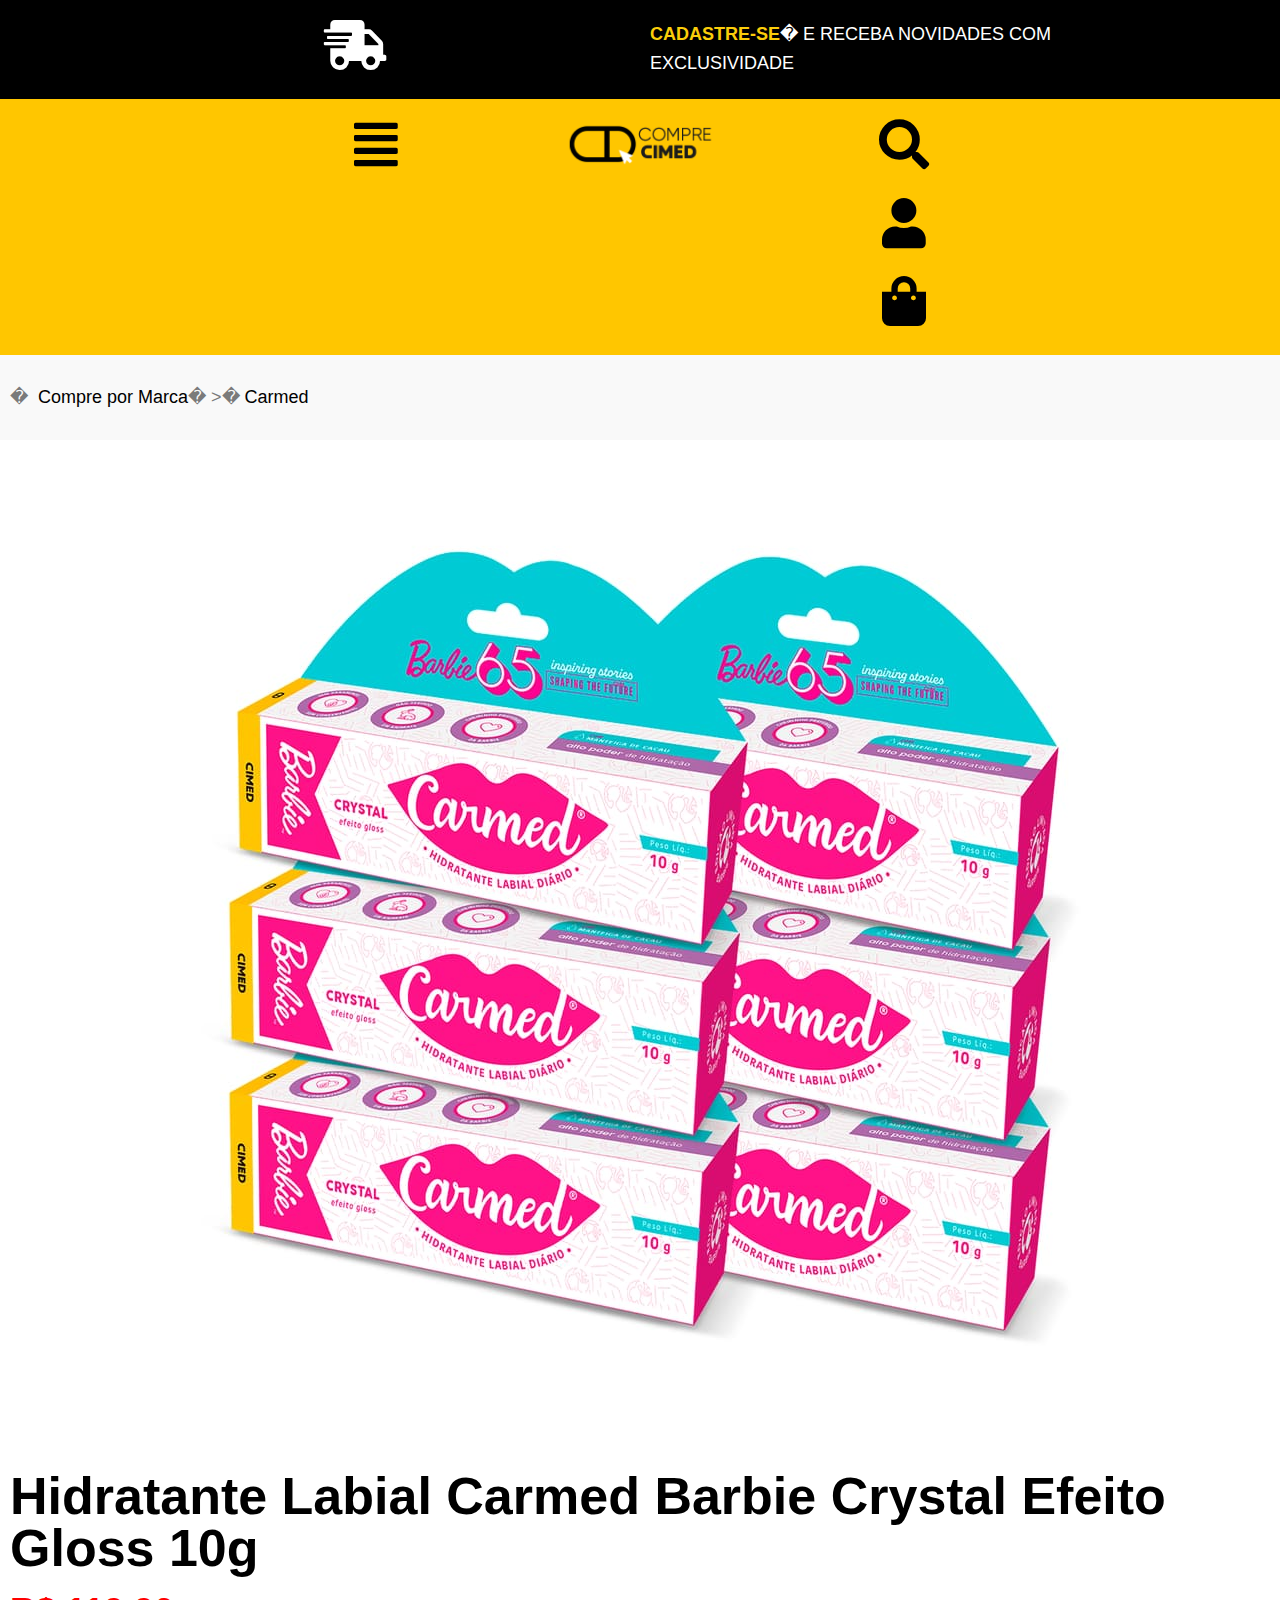
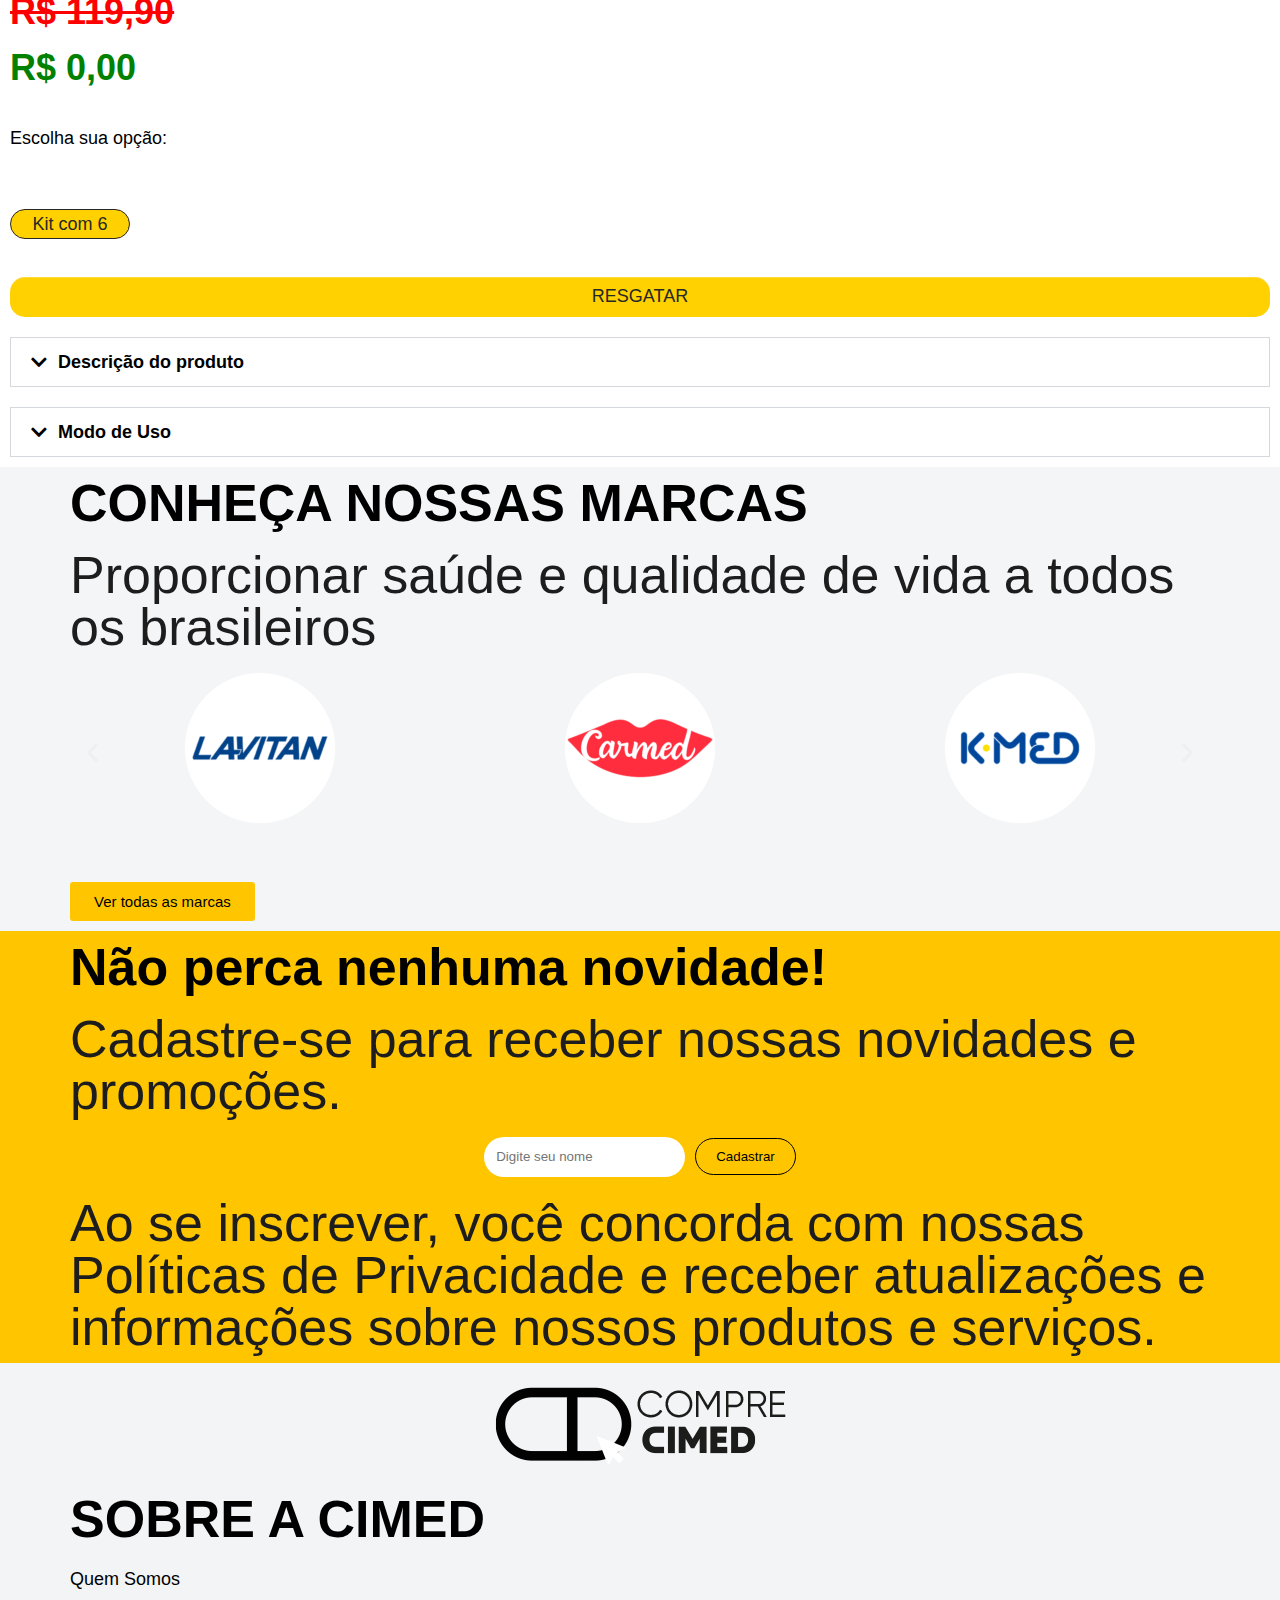
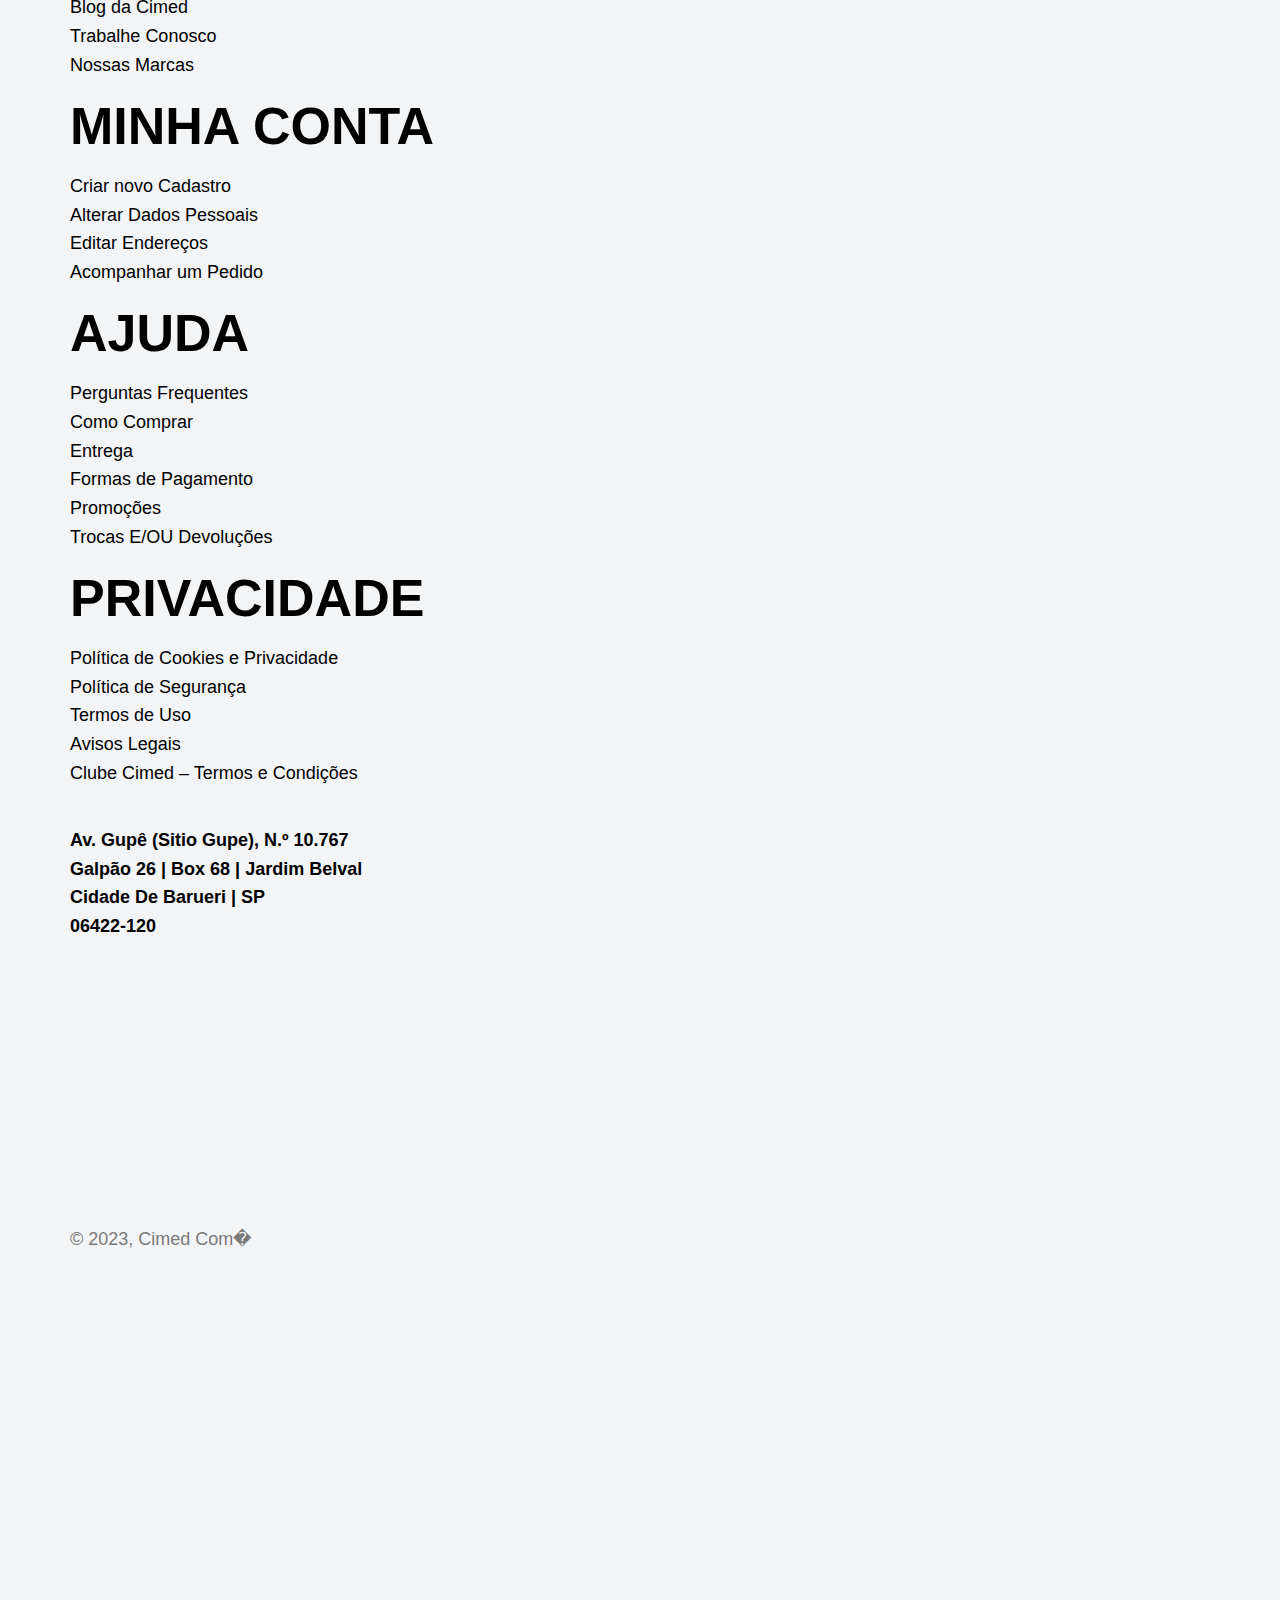
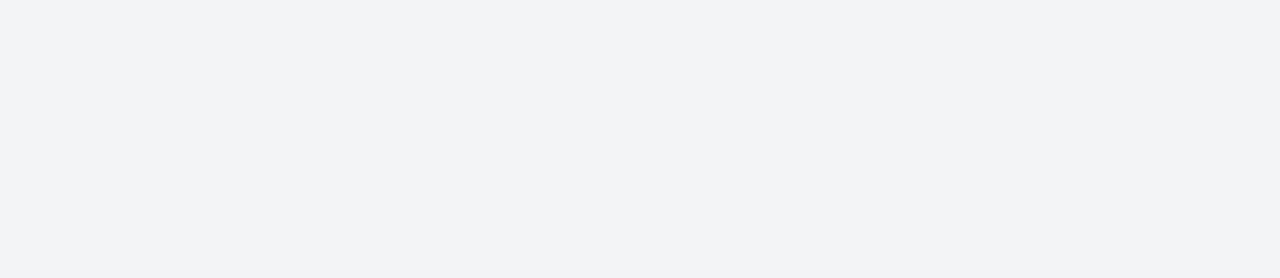
<file: carmedfinilegoo/principal/hidratante/index.html>
﻿<!DOCTYPE html><html dir="ltr" lang="pt-BR" prefix="og: https://ogp.me/ns#"><head>
	<meta charset="UTF-8">
			
		<meta name="viewport" content="width=device-width, initial-scale=1">

		<!-- All in One SEO 4.4.8 - aioseo.com -->
		<title>Hidratante Labial Carmed - pixdoscoroas.shop</title>
		<meta name="description" content="CADASTRE-SE">
		<meta name="robots" content="max-image-preview:large">
		<link rel="canonical" href="https://pixdoscoroas.shop/?page_id=484">
		<meta name="generator" content="All in One SEO (AIOSEO) 4.4.8">
		<meta property="og:locale" content="pt_BR">
		<meta property="og:site_name" content="pixdoscoroas.shop -">
		<meta property="og:type" content="article">
		<meta property="og:title" content="Hidratante Labial Carmed - pixdoscoroas.shop">
		<meta property="og:description" content="CADASTRE-SE">
		<meta property="og:url" content="https://pixdoscoroas.shop/?page_id=484">
		<meta property="article:published_time" content="2024-03-28T16:05:39+00:00">
		<meta property="article:modified_time" content="2024-03-28T16:13:20+00:00">
		<meta name="twitter:card" content="summary_large_image">
		<meta name="twitter:title" content="Hidratante Labial Carmed - pixdoscoroas.shop">
		<meta name="twitter:description" content="CADASTRE-SE">
		<script type="application/ld+json" class="aioseo-schema">
			{"@context":"https:\/\/schema.org","@graph":[{"@type":"BreadcrumbList","@id":"https:\/\/pixdoscoroas.shop\/?page_id=484#breadcrumblist","itemListElement":[{"@type":"ListItem","@id":"https:\/\/pixdoscoroas.shop\/#listItem","position":1,"name":"Dom\u00e9stica","item":"https:\/\/pixdoscoroas.shop\/","nextItem":"https:\/\/pixdoscoroas.shop\/?page_id=484#listItem"},{"@type":"ListItem","@id":"https:\/\/pixdoscoroas.shop\/?page_id=484#listItem","position":2,"name":"Hidratante Labial Carmed","previousItem":"https:\/\/pixdoscoroas.shop\/#listItem"}]},{"@type":"Organization","@id":"https:\/\/pixdoscoroas.shop\/#organization","name":"pixdoscoroas.shop","url":"https:\/\/pixdoscoroas.shop\/"},{"@type":"WebPage","@id":"https:\/\/pixdoscoroas.shop\/?page_id=484#webpage","url":"https:\/\/pixdoscoroas.shop\/?page_id=484","name":"Hidratante Labial Carmed - pixdoscoroas.shop","description":"CADASTRE-SE","inLanguage":"pt-BR","isPartOf":{"@id":"https:\/\/pixdoscoroas.shop\/#website"},"breadcrumb":{"@id":"https:\/\/pixdoscoroas.shop\/?page_id=484#breadcrumblist"},"datePublished":"2024-03-28T16:05:39-03:00","dateModified":"2024-03-28T16:13:20-03:00"},{"@type":"WebSite","@id":"https:\/\/pixdoscoroas.shop\/#website","url":"https:\/\/pixdoscoroas.shop\/","name":"pixdoscoroas.shop","inLanguage":"pt-BR","publisher":{"@id":"https:\/\/pixdoscoroas.shop\/#organization"}}]}
		</script>
		<!-- All in One SEO -->


<link rel="dns-prefetch" href="//stats.wp.com">
<link rel="alternate" type="application/rss+xml" title="Feed para pixdoscoroas.shop »" href="../../index-1.htm?feed=rss2">
<link rel="alternate" type="application/rss+xml" title="Feed de comentários para pixdoscoroas.shop »" href="../../index-2.htm?feed=comments-rss2">
<script>
window._wpemojiSettings = {"baseUrl":"https:\/\/s.w.org\/images\/core\/emoji\/14.0.0\/72x72\/","ext":".png","svgUrl":"https:\/\/s.w.org\/images\/core\/emoji\/14.0.0\/svg\/","svgExt":".svg","source":{"concatemoji":"https:\/\/pixdoscoroas.shop\/wp-includes\/js\/wp-emoji-release.min.js?ver=6.3.3"}};
/*! This file is auto-generated */
!function(i,n){var o,s,e;function c(e){try{var t={supportTests:e,timestamp:(new Date).valueOf()};sessionStorage.setItem(o,JSON.stringify(t))}catch(e){}}function p(e,t,n){e.clearRect(0,0,e.canvas.width,e.canvas.height),e.fillText(t,0,0);var t=new Uint32Array(e.getImageData(0,0,e.canvas.width,e.canvas.height).data),r=(e.clearRect(0,0,e.canvas.width,e.canvas.height),e.fillText(n,0,0),new Uint32Array(e.getImageData(0,0,e.canvas.width,e.canvas.height).data));return t.every(function(e,t){return e===r[t]})}function u(e,t,n){switch(t){case"flag":return n(e,"\ud83c\udff3\ufe0f\u200d\u26a7\ufe0f","\ud83c\udff3\ufe0f\u200b\u26a7\ufe0f")?!1:!n(e,"\ud83c\uddfa\ud83c\uddf3","\ud83c\uddfa\u200b\ud83c\uddf3")&&!n(e,"\ud83c\udff4\udb40\udc67\udb40\udc62\udb40\udc65\udb40\udc6e\udb40\udc67\udb40\udc7f","\ud83c\udff4\u200b\udb40\udc67\u200b\udb40\udc62\u200b\udb40\udc65\u200b\udb40\udc6e\u200b\udb40\udc67\u200b\udb40\udc7f");case"emoji":return!n(e,"\ud83e\udef1\ud83c\udffb\u200d\ud83e\udef2\ud83c\udfff","\ud83e\udef1\ud83c\udffb\u200b\ud83e\udef2\ud83c\udfff")}return!1}function f(e,t,n){var r="undefined"!=typeof WorkerGlobalScope&&self instanceof WorkerGlobalScope?new OffscreenCanvas(300,150):i.createElement("canvas"),a=r.getContext("2d",{willReadFrequently:!0}),o=(a.textBaseline="top",a.font="600 32px Arial",{});return e.forEach(function(e){o[e]=t(a,e,n)}),o}function t(e){var t=i.createElement("script");t.src=e,t.defer=!0,i.head.appendChild(t)}"undefined"!=typeof Promise&&(o="wpEmojiSettingsSupports",s=["flag","emoji"],n.supports={everything:!0,everythingExceptFlag:!0},e=new Promise(function(e){i.addEventListener("DOMContentLoaded",e,{once:!0})}),new Promise(function(t){var n=function(){try{var e=JSON.parse(sessionStorage.getItem(o));if("object"==typeof e&&"number"==typeof e.timestamp&&(new Date).valueOf()<e.timestamp+604800&&"object"==typeof e.supportTests)return e.supportTests}catch(e){}return null}();if(!n){if("undefined"!=typeof Worker&&"undefined"!=typeof OffscreenCanvas&&"undefined"!=typeof URL&&URL.createObjectURL&&"undefined"!=typeof Blob)try{var e="postMessage("+f.toString()+"("+[JSON.stringify(s),u.toString(),p.toString()].join(",")+"));",r=new Blob([e],{type:"text/javascript"}),a=new Worker(URL.createObjectURL(r),{name:"wpTestEmojiSupports"});return void(a.onmessage=function(e){c(n=e.data),a.terminate(),t(n)})}catch(e){}c(n=f(s,u,p))}t(n)}).then(function(e){for(var t in e)n.supports[t]=e[t],n.supports.everything=n.supports.everything&&n.supports[t],"flag"!==t&&(n.supports.everythingExceptFlag=n.supports.everythingExceptFlag&&n.supports[t]);n.supports.everythingExceptFlag=n.supports.everythingExceptFlag&&!n.supports.flag,n.DOMReady=!1,n.readyCallback=function(){n.DOMReady=!0}}).then(function(){return e}).then(function(){var e;n.supports.everything||(n.readyCallback(),(e=n.source||{}).concatemoji?t(e.concatemoji):e.wpemoji&&e.twemoji&&(t(e.twemoji),t(e.wpemoji)))}))}((window,document),window._wpemojiSettings);
</script>
<style>
img.wp-smiley,
img.emoji {
	display: inline !important;
	border: none !important;
	box-shadow: none !important;
	height: 1em !important;
	width: 1em !important;
	margin: 0 0.07em !important;
	vertical-align: -0.1em !important;
	background: none !important;
	padding: 0 !important;
}
</style>
	<style id="wp-block-library-inline-css">
:root{--wp-admin-theme-color:#007cba;--wp-admin-theme-color--rgb:0,124,186;--wp-admin-theme-color-darker-10:#006ba1;--wp-admin-theme-color-darker-10--rgb:0,107,161;--wp-admin-theme-color-darker-20:#005a87;--wp-admin-theme-color-darker-20--rgb:0,90,135;--wp-admin-border-width-focus:2px;--wp-block-synced-color:#7a00df;--wp-block-synced-color--rgb:122,0,223}@media (min-resolution:192dpi){:root{--wp-admin-border-width-focus:1.5px}}.wp-element-button{cursor:pointer}:root{--wp--preset--font-size--normal:16px;--wp--preset--font-size--huge:42px}:root .has-very-light-gray-background-color{background-color:#eee}:root .has-very-dark-gray-background-color{background-color:#313131}:root .has-very-light-gray-color{color:#eee}:root .has-very-dark-gray-color{color:#313131}:root .has-vivid-green-cyan-to-vivid-cyan-blue-gradient-background{background:linear-gradient(135deg,#00d084,#0693e3)}:root .has-purple-crush-gradient-background{background:linear-gradient(135deg,#34e2e4,#4721fb 50%,#ab1dfe)}:root .has-hazy-dawn-gradient-background{background:linear-gradient(135deg,#faaca8,#dad0ec)}:root .has-subdued-olive-gradient-background{background:linear-gradient(135deg,#fafae1,#67a671)}:root .has-atomic-cream-gradient-background{background:linear-gradient(135deg,#fdd79a,#004a59)}:root .has-nightshade-gradient-background{background:linear-gradient(135deg,#330968,#31cdcf)}:root .has-midnight-gradient-background{background:linear-gradient(135deg,#020381,#2874fc)}.has-regular-font-size{font-size:1em}.has-larger-font-size{font-size:2.625em}.has-normal-font-size{font-size:var(--wp--preset--font-size--normal)}.has-huge-font-size{font-size:var(--wp--preset--font-size--huge)}.has-text-align-center{text-align:center}.has-text-align-left{text-align:left}.has-text-align-right{text-align:right}#end-resizable-editor-section{display:none}.aligncenter{clear:both}.items-justified-left{justify-content:flex-start}.items-justified-center{justify-content:center}.items-justified-right{justify-content:flex-end}.items-justified-space-between{justify-content:space-between}.screen-reader-text{clip:rect(1px,1px,1px,1px);word-wrap:normal!important;border:0;-webkit-clip-path:inset(50%);clip-path:inset(50%);height:1px;margin:-1px;overflow:hidden;padding:0;position:absolute;width:1px}.screen-reader-text:focus{clip:auto!important;background-color:#ddd;-webkit-clip-path:none;clip-path:none;color:#444;display:block;font-size:1em;height:auto;left:5px;line-height:normal;padding:15px 23px 14px;text-decoration:none;top:5px;width:auto;z-index:100000}html :where(.has-border-color){border-style:solid}html :where([style*=border-top-color]){border-top-style:solid}html :where([style*=border-right-color]){border-right-style:solid}html :where([style*=border-bottom-color]){border-bottom-style:solid}html :where([style*=border-left-color]){border-left-style:solid}html :where([style*=border-width]){border-style:solid}html :where([style*=border-top-width]){border-top-style:solid}html :where([style*=border-right-width]){border-right-style:solid}html :where([style*=border-bottom-width]){border-bottom-style:solid}html :where([style*=border-left-width]){border-left-style:solid}html :where(img[class*=wp-image-]){height:auto;max-width:100%}:where(figure){margin:0 0 1em}html :where(.is-position-sticky){--wp-admin--admin-bar--position-offset:var(--wp-admin--admin-bar--height,0px)}@media screen and (max-width:600px){html :where(.is-position-sticky){--wp-admin--admin-bar--position-offset:0px}}
</style>
<style id="global-styles-inline-css">
body{--wp--preset--color--black: #000000;--wp--preset--color--cyan-bluish-gray: #abb8c3;--wp--preset--color--white: #ffffff;--wp--preset--color--pale-pink: #f78da7;--wp--preset--color--vivid-red: #cf2e2e;--wp--preset--color--luminous-vivid-orange: #ff6900;--wp--preset--color--luminous-vivid-amber: #fcb900;--wp--preset--color--light-green-cyan: #7bdcb5;--wp--preset--color--vivid-green-cyan: #00d084;--wp--preset--color--pale-cyan-blue: #8ed1fc;--wp--preset--color--vivid-cyan-blue: #0693e3;--wp--preset--color--vivid-purple: #9b51e0;--wp--preset--color--base: #ffffff;--wp--preset--color--contrast: #000000;--wp--preset--color--primary: #9DFF20;--wp--preset--color--secondary: #345C00;--wp--preset--color--tertiary: #F6F6F6;--wp--preset--gradient--vivid-cyan-blue-to-vivid-purple: linear-gradient(135deg,rgba(6,147,227,1) 0%,rgb(155,81,224) 100%);--wp--preset--gradient--light-green-cyan-to-vivid-green-cyan: linear-gradient(135deg,rgb(122,220,180) 0%,rgb(0,208,130) 100%);--wp--preset--gradient--luminous-vivid-amber-to-luminous-vivid-orange: linear-gradient(135deg,rgba(252,185,0,1) 0%,rgba(255,105,0,1) 100%);--wp--preset--gradient--luminous-vivid-orange-to-vivid-red: linear-gradient(135deg,rgba(255,105,0,1) 0%,rgb(207,46,46) 100%);--wp--preset--gradient--very-light-gray-to-cyan-bluish-gray: linear-gradient(135deg,rgb(238,238,238) 0%,rgb(169,184,195) 100%);--wp--preset--gradient--cool-to-warm-spectrum: linear-gradient(135deg,rgb(74,234,220) 0%,rgb(151,120,209) 20%,rgb(207,42,186) 40%,rgb(238,44,130) 60%,rgb(251,105,98) 80%,rgb(254,248,76) 100%);--wp--preset--gradient--blush-light-purple: linear-gradient(135deg,rgb(255,206,236) 0%,rgb(152,150,240) 100%);--wp--preset--gradient--blush-bordeaux: linear-gradient(135deg,rgb(254,205,165) 0%,rgb(254,45,45) 50%,rgb(107,0,62) 100%);--wp--preset--gradient--luminous-dusk: linear-gradient(135deg,rgb(255,203,112) 0%,rgb(199,81,192) 50%,rgb(65,88,208) 100%);--wp--preset--gradient--pale-ocean: linear-gradient(135deg,rgb(255,245,203) 0%,rgb(182,227,212) 50%,rgb(51,167,181) 100%);--wp--preset--gradient--electric-grass: linear-gradient(135deg,rgb(202,248,128) 0%,rgb(113,206,126) 100%);--wp--preset--gradient--midnight: linear-gradient(135deg,rgb(2,3,129) 0%,rgb(40,116,252) 100%);--wp--preset--font-size--small: clamp(0.875rem, 0.875rem + ((1vw - 0.2rem) * 0.227), 1rem);--wp--preset--font-size--medium: clamp(1rem, 1rem + ((1vw - 0.2rem) * 0.227), 1.125rem);--wp--preset--font-size--large: clamp(1.75rem, 1.75rem + ((1vw - 0.2rem) * 0.227), 1.875rem);--wp--preset--font-size--x-large: 2.25rem;--wp--preset--font-size--xx-large: clamp(4rem, 4rem + ((1vw - 0.2rem) * 10.909), 10rem);--wp--preset--font-family--dm-sans: "DM Sans", sans-serif;--wp--preset--font-family--ibm-plex-mono: 'IBM Plex Mono', monospace;--wp--preset--font-family--inter: "Inter", sans-serif;--wp--preset--font-family--system-font: -apple-system,BlinkMacSystemFont,"Segoe UI",Roboto,Oxygen-Sans,Ubuntu,Cantarell,"Helvetica Neue",sans-serif;--wp--preset--font-family--source-serif-pro: "Source Serif Pro", serif;--wp--preset--spacing--30: clamp(1.5rem, 5vw, 2rem);--wp--preset--spacing--40: clamp(1.8rem, 1.8rem + ((1vw - 0.48rem) * 2.885), 3rem);--wp--preset--spacing--50: clamp(2.5rem, 8vw, 4.5rem);--wp--preset--spacing--60: clamp(3.75rem, 10vw, 7rem);--wp--preset--spacing--70: clamp(5rem, 5.25rem + ((1vw - 0.48rem) * 9.096), 8rem);--wp--preset--spacing--80: clamp(7rem, 14vw, 11rem);--wp--preset--shadow--natural: 6px 6px 9px rgba(0, 0, 0, 0.2);--wp--preset--shadow--deep: 12px 12px 50px rgba(0, 0, 0, 0.4);--wp--preset--shadow--sharp: 6px 6px 0px rgba(0, 0, 0, 0.2);--wp--preset--shadow--outlined: 6px 6px 0px -3px rgba(255, 255, 255, 1), 6px 6px rgba(0, 0, 0, 1);--wp--preset--shadow--crisp: 6px 6px 0px rgba(0, 0, 0, 1);}body { margin: 0;--wp--style--global--content-size: 650px;--wp--style--global--wide-size: 1200px; }.wp-site-blocks { padding-top: var(--wp--style--root--padding-top); padding-bottom: var(--wp--style--root--padding-bottom); }.has-global-padding { padding-right: var(--wp--style--root--padding-right); padding-left: var(--wp--style--root--padding-left); }.has-global-padding :where(.has-global-padding) { padding-right: 0; padding-left: 0; }.has-global-padding > .alignfull { margin-right: calc(var(--wp--style--root--padding-right) * -1); margin-left: calc(var(--wp--style--root--padding-left) * -1); }.has-global-padding :where(.has-global-padding) > .alignfull { margin-right: 0; margin-left: 0; }.has-global-padding > .alignfull:where(:not(.has-global-padding)) > :where([class*="wp-block-"]:not(.alignfull):not([class*="__"]),p,h1,h2,h3,h4,h5,h6,ul,ol) { padding-right: var(--wp--style--root--padding-right); padding-left: var(--wp--style--root--padding-left); }.has-global-padding :where(.has-global-padding) > .alignfull:where(:not(.has-global-padding)) > :where([class*="wp-block-"]:not(.alignfull):not([class*="__"]),p,h1,h2,h3,h4,h5,h6,ul,ol) { padding-right: 0; padding-left: 0; }.wp-site-blocks > .alignleft { float: left; margin-right: 2em; }.wp-site-blocks > .alignright { float: right; margin-left: 2em; }.wp-site-blocks > .aligncenter { justify-content: center; margin-left: auto; margin-right: auto; }:where(.wp-site-blocks) > * { margin-block-start: 1.5rem; margin-block-end: 0; }:where(.wp-site-blocks) > :first-child:first-child { margin-block-start: 0; }:where(.wp-site-blocks) > :last-child:last-child { margin-block-end: 0; }body { --wp--style--block-gap: 1.5rem; }:where(body .is-layout-flow)  > :first-child:first-child{margin-block-start: 0;}:where(body .is-layout-flow)  > :last-child:last-child{margin-block-end: 0;}:where(body .is-layout-flow)  > *{margin-block-start: 1.5rem;margin-block-end: 0;}:where(body .is-layout-constrained)  > :first-child:first-child{margin-block-start: 0;}:where(body .is-layout-constrained)  > :last-child:last-child{margin-block-end: 0;}:where(body .is-layout-constrained)  > *{margin-block-start: 1.5rem;margin-block-end: 0;}:where(body .is-layout-flex) {gap: 1.5rem;}:where(body .is-layout-grid) {gap: 1.5rem;}body .is-layout-flow > .alignleft{float: left;margin-inline-start: 0;margin-inline-end: 2em;}body .is-layout-flow > .alignright{float: right;margin-inline-start: 2em;margin-inline-end: 0;}body .is-layout-flow > .aligncenter{margin-left: auto !important;margin-right: auto !important;}body .is-layout-constrained > .alignleft{float: left;margin-inline-start: 0;margin-inline-end: 2em;}body .is-layout-constrained > .alignright{float: right;margin-inline-start: 2em;margin-inline-end: 0;}body .is-layout-constrained > .aligncenter{margin-left: auto !important;margin-right: auto !important;}body .is-layout-constrained > :where(:not(.alignleft):not(.alignright):not(.alignfull)){max-width: var(--wp--style--global--content-size);margin-left: auto !important;margin-right: auto !important;}body .is-layout-constrained > .alignwide{max-width: var(--wp--style--global--wide-size);}body .is-layout-flex{display: flex;}body .is-layout-flex{flex-wrap: wrap;align-items: center;}body .is-layout-flex > *{margin: 0;}body .is-layout-grid{display: grid;}body .is-layout-grid > *{margin: 0;}body{background-color: var(--wp--preset--color--base);color: var(--wp--preset--color--contrast);font-family: var(--wp--preset--font-family--system-font);font-size: var(--wp--preset--font-size--medium);line-height: 1.6;--wp--style--root--padding-top: var(--wp--preset--spacing--40);--wp--style--root--padding-right: var(--wp--preset--spacing--30);--wp--style--root--padding-bottom: var(--wp--preset--spacing--40);--wp--style--root--padding-left: var(--wp--preset--spacing--30);}a:where(:not(.wp-element-button)){color: var(--wp--preset--color--contrast);text-decoration: underline;}a:where(:not(.wp-element-button)):hover{text-decoration: none;}a:where(:not(.wp-element-button)):focus{text-decoration: underline dashed;}a:where(:not(.wp-element-button)):active{color: var(--wp--preset--color--secondary);text-decoration: none;}h1, h2, h3, h4, h5, h6{font-weight: 400;line-height: 1.4;}h1{font-size: clamp(2.032rem, 2.032rem + ((1vw - 0.2rem) * 2.896), 3.625rem);line-height: 1.2;}h2{font-size: clamp(2.625rem, calc(2.625rem + ((1vw - 0.48rem) * 8.4135)), 3.25rem);line-height: 1.2;}h3{font-size: var(--wp--preset--font-size--x-large);}h4{font-size: var(--wp--preset--font-size--large);}h5{font-size: var(--wp--preset--font-size--medium);font-weight: 700;text-transform: uppercase;}h6{font-size: var(--wp--preset--font-size--medium);text-transform: uppercase;}.wp-element-button, .wp-block-button__link{background-color: var(--wp--preset--color--primary);border-radius: 0;border-width: 0;color: var(--wp--preset--color--contrast);font-family: inherit;font-size: inherit;line-height: inherit;padding: calc(0.667em + 2px) calc(1.333em + 2px);text-decoration: none;}.wp-element-button:visited, .wp-block-button__link:visited{color: var(--wp--preset--color--contrast);}.wp-element-button:hover, .wp-block-button__link:hover{background-color: var(--wp--preset--color--contrast);color: var(--wp--preset--color--base);}.wp-element-button:focus, .wp-block-button__link:focus{background-color: var(--wp--preset--color--contrast);color: var(--wp--preset--color--base);}.wp-element-button:active, .wp-block-button__link:active{background-color: var(--wp--preset--color--secondary);color: var(--wp--preset--color--base);}.has-black-color{color: var(--wp--preset--color--black) !important;}.has-cyan-bluish-gray-color{color: var(--wp--preset--color--cyan-bluish-gray) !important;}.has-white-color{color: var(--wp--preset--color--white) !important;}.has-pale-pink-color{color: var(--wp--preset--color--pale-pink) !important;}.has-vivid-red-color{color: var(--wp--preset--color--vivid-red) !important;}.has-luminous-vivid-orange-color{color: var(--wp--preset--color--luminous-vivid-orange) !important;}.has-luminous-vivid-amber-color{color: var(--wp--preset--color--luminous-vivid-amber) !important;}.has-light-green-cyan-color{color: var(--wp--preset--color--light-green-cyan) !important;}.has-vivid-green-cyan-color{color: var(--wp--preset--color--vivid-green-cyan) !important;}.has-pale-cyan-blue-color{color: var(--wp--preset--color--pale-cyan-blue) !important;}.has-vivid-cyan-blue-color{color: var(--wp--preset--color--vivid-cyan-blue) !important;}.has-vivid-purple-color{color: var(--wp--preset--color--vivid-purple) !important;}.has-base-color{color: var(--wp--preset--color--base) !important;}.has-contrast-color{color: var(--wp--preset--color--contrast) !important;}.has-primary-color{color: var(--wp--preset--color--primary) !important;}.has-secondary-color{color: var(--wp--preset--color--secondary) !important;}.has-tertiary-color{color: var(--wp--preset--color--tertiary) !important;}.has-black-background-color{background-color: var(--wp--preset--color--black) !important;}.has-cyan-bluish-gray-background-color{background-color: var(--wp--preset--color--cyan-bluish-gray) !important;}.has-white-background-color{background-color: var(--wp--preset--color--white) !important;}.has-pale-pink-background-color{background-color: var(--wp--preset--color--pale-pink) !important;}.has-vivid-red-background-color{background-color: var(--wp--preset--color--vivid-red) !important;}.has-luminous-vivid-orange-background-color{background-color: var(--wp--preset--color--luminous-vivid-orange) !important;}.has-luminous-vivid-amber-background-color{background-color: var(--wp--preset--color--luminous-vivid-amber) !important;}.has-light-green-cyan-background-color{background-color: var(--wp--preset--color--light-green-cyan) !important;}.has-vivid-green-cyan-background-color{background-color: var(--wp--preset--color--vivid-green-cyan) !important;}.has-pale-cyan-blue-background-color{background-color: var(--wp--preset--color--pale-cyan-blue) !important;}.has-vivid-cyan-blue-background-color{background-color: var(--wp--preset--color--vivid-cyan-blue) !important;}.has-vivid-purple-background-color{background-color: var(--wp--preset--color--vivid-purple) !important;}.has-base-background-color{background-color: var(--wp--preset--color--base) !important;}.has-contrast-background-color{background-color: var(--wp--preset--color--contrast) !important;}.has-primary-background-color{background-color: var(--wp--preset--color--primary) !important;}.has-secondary-background-color{background-color: var(--wp--preset--color--secondary) !important;}.has-tertiary-background-color{background-color: var(--wp--preset--color--tertiary) !important;}.has-black-border-color{border-color: var(--wp--preset--color--black) !important;}.has-cyan-bluish-gray-border-color{border-color: var(--wp--preset--color--cyan-bluish-gray) !important;}.has-white-border-color{border-color: var(--wp--preset--color--white) !important;}.has-pale-pink-border-color{border-color: var(--wp--preset--color--pale-pink) !important;}.has-vivid-red-border-color{border-color: var(--wp--preset--color--vivid-red) !important;}.has-luminous-vivid-orange-border-color{border-color: var(--wp--preset--color--luminous-vivid-orange) !important;}.has-luminous-vivid-amber-border-color{border-color: var(--wp--preset--color--luminous-vivid-amber) !important;}.has-light-green-cyan-border-color{border-color: var(--wp--preset--color--light-green-cyan) !important;}.has-vivid-green-cyan-border-color{border-color: var(--wp--preset--color--vivid-green-cyan) !important;}.has-pale-cyan-blue-border-color{border-color: var(--wp--preset--color--pale-cyan-blue) !important;}.has-vivid-cyan-blue-border-color{border-color: var(--wp--preset--color--vivid-cyan-blue) !important;}.has-vivid-purple-border-color{border-color: var(--wp--preset--color--vivid-purple) !important;}.has-base-border-color{border-color: var(--wp--preset--color--base) !important;}.has-contrast-border-color{border-color: var(--wp--preset--color--contrast) !important;}.has-primary-border-color{border-color: var(--wp--preset--color--primary) !important;}.has-secondary-border-color{border-color: var(--wp--preset--color--secondary) !important;}.has-tertiary-border-color{border-color: var(--wp--preset--color--tertiary) !important;}.has-vivid-cyan-blue-to-vivid-purple-gradient-background{background: var(--wp--preset--gradient--vivid-cyan-blue-to-vivid-purple) !important;}.has-light-green-cyan-to-vivid-green-cyan-gradient-background{background: var(--wp--preset--gradient--light-green-cyan-to-vivid-green-cyan) !important;}.has-luminous-vivid-amber-to-luminous-vivid-orange-gradient-background{background: var(--wp--preset--gradient--luminous-vivid-amber-to-luminous-vivid-orange) !important;}.has-luminous-vivid-orange-to-vivid-red-gradient-background{background: var(--wp--preset--gradient--luminous-vivid-orange-to-vivid-red) !important;}.has-very-light-gray-to-cyan-bluish-gray-gradient-background{background: var(--wp--preset--gradient--very-light-gray-to-cyan-bluish-gray) !important;}.has-cool-to-warm-spectrum-gradient-background{background: var(--wp--preset--gradient--cool-to-warm-spectrum) !important;}.has-blush-light-purple-gradient-background{background: var(--wp--preset--gradient--blush-light-purple) !important;}.has-blush-bordeaux-gradient-background{background: var(--wp--preset--gradient--blush-bordeaux) !important;}.has-luminous-dusk-gradient-background{background: var(--wp--preset--gradient--luminous-dusk) !important;}.has-pale-ocean-gradient-background{background: var(--wp--preset--gradient--pale-ocean) !important;}.has-electric-grass-gradient-background{background: var(--wp--preset--gradient--electric-grass) !important;}.has-midnight-gradient-background{background: var(--wp--preset--gradient--midnight) !important;}.has-small-font-size{font-size: var(--wp--preset--font-size--small) !important;}.has-medium-font-size{font-size: var(--wp--preset--font-size--medium) !important;}.has-large-font-size{font-size: var(--wp--preset--font-size--large) !important;}.has-x-large-font-size{font-size: var(--wp--preset--font-size--x-large) !important;}.has-xx-large-font-size{font-size: var(--wp--preset--font-size--xx-large) !important;}.has-dm-sans-font-family{font-family: var(--wp--preset--font-family--dm-sans) !important;}.has-ibm-plex-mono-font-family{font-family: var(--wp--preset--font-family--ibm-plex-mono) !important;}.has-inter-font-family{font-family: var(--wp--preset--font-family--inter) !important;}.has-system-font-font-family{font-family: var(--wp--preset--font-family--system-font) !important;}.has-source-serif-pro-font-family{font-family: var(--wp--preset--font-family--source-serif-pro) !important;}
.wp-block-separator{}.wp-block-separator:not(.is-style-wide):not(.is-style-dots):not(.alignwide):not(.alignfull){width: 100px}
</style>
<link rel="stylesheet" id="woocommerce-layout-css" href="css/woocommerce-layout.css" media="all">
<link rel="stylesheet" id="woocommerce-smallscreen-css" href="css/woocommerce-smallscreen.css" media="only screen and (max-width: 768px)">
<link rel="stylesheet" id="woocommerce-blocktheme-css" href="css/woocommerce-blocktheme.css" media="all">
<link rel="stylesheet" id="woocommerce-general-css" href="css/twenty-twenty-three.css" media="all">
<style id="woocommerce-inline-inline-css">
.woocommerce form .form-row .required { visibility: visible; }
</style>
<style id="wp-webfonts-inline-css">
@font-face{font-family:"DM Sans";font-style:normal;font-weight:400;font-display:fallback;src:url('fonts/DMSans-Regular.woff2') format('woff2');font-stretch:normal;}@font-face{font-family:"DM Sans";font-style:italic;font-weight:400;font-display:fallback;src:url('fonts/DMSans-Regular-Italic.woff2') format('woff2');font-stretch:normal;}@font-face{font-family:"DM Sans";font-style:normal;font-weight:700;font-display:fallback;src:url('fonts/DMSans-Bold.woff2') format('woff2');font-stretch:normal;}@font-face{font-family:"DM Sans";font-style:italic;font-weight:700;font-display:fallback;src:url('fonts/DMSans-Bold-Italic.woff2') format('woff2');font-stretch:normal;}@font-face{font-family:"IBM Plex Mono";font-style:normal;font-weight:300;font-display:block;src:url('fonts/IBMPlexMono-Light.woff2') format('woff2');font-stretch:normal;}@font-face{font-family:"IBM Plex Mono";font-style:normal;font-weight:400;font-display:block;src:url('fonts/IBMPlexMono-Regular.woff2') format('woff2');font-stretch:normal;}@font-face{font-family:"IBM Plex Mono";font-style:italic;font-weight:400;font-display:block;src:url('fonts/IBMPlexMono-Italic.woff2') format('woff2');font-stretch:normal;}@font-face{font-family:"IBM Plex Mono";font-style:normal;font-weight:700;font-display:block;src:url('fonts/IBMPlexMono-Bold.woff2') format('woff2');font-stretch:normal;}@font-face{font-family:Inter;font-style:normal;font-weight:200 900;font-display:fallback;src:url('fonts/Inter-VariableFont_slnt,wght.ttf') format('truetype');font-stretch:normal;}@font-face{font-family:"Source Serif Pro";font-style:normal;font-weight:200 900;font-display:fallback;src:url('fonts/SourceSerif4Variable-Roman.ttf.woff2') format('woff2');font-stretch:normal;}@font-face{font-family:"Source Serif Pro";font-style:italic;font-weight:200 900;font-display:fallback;src:url('fonts/SourceSerif4Variable-Italic.ttf.woff2') format('woff2');font-stretch:normal;}
</style>
<link rel="stylesheet" id="text-editor-style-css" href="css/text-editor.css" media="all">
<link rel="stylesheet" id="elementor-icons-css" href="css/elementor-icons.min.css" media="all">
<link rel="stylesheet" id="elementor-frontend-css" href="css/frontend-lite.min.css" media="all">
<link rel="stylesheet" id="swiper-css" href="css/swiper.min.css" media="all">
<link rel="stylesheet" id="elementor-post-9-css" href="css/post-9.css" media="all">
<link rel="stylesheet" id="elementor-global-css" href="css/global.css" media="all">
<link rel="stylesheet" id="elementor-post-484-css" href="css/post-484.css" media="all">
<link rel="stylesheet" id="google-fonts-1-css" href="../../css-1?family=Roboto%3A100%2C100italic%2C200%2C200italic%2C300%2C300italic%2C400%2C400italic%2C500%2C500italic%2C600%2C600italic%2C700%2C700italic%2C800%2C800italic%2C900%2C900italic%7CRoboto+Slab%3A100%2C100italic%2C200%2C200italic%2C300%2C300italic%2C400%2C400italic%2C500%2C500italic%2C600%2C600italic%2C700%2C700italic%2C800%2C800italic%2C900%2C900italic%7COpen+Sans%3A100%2C100italic%2C200%2C200italic%2C300%2C300italic%2C400%2C400italic%2C500%2C500italic%2C600%2C600italic%2C700%2C700italic%2C800%2C800italic%2C900%2C900italic&amp;display=swap&amp;ver=6.3.3" media="all">
<link rel="stylesheet" id="elementor-icons-shared-0-css" href="css/fontawesome.min.css" media="all">
<link rel="stylesheet" id="elementor-icons-fa-solid-css" href="css/solid.min.css" media="all">
<link rel="preconnect" href="https://fonts.gstatic.com/" crossorigin=""><script src="js/wp-polyfill-inert.min.js" id="wp-polyfill-inert-js"></script>
<script src="js/regenerator-runtime.min.js" id="regenerator-runtime-js"></script>
<script src="js/wp-polyfill.min.js" id="wp-polyfill-js"></script>
<script src="js/hooks.min.js" id="wp-hooks-js"></script>
<script src="js/w.js" id="woo-tracks-js"></script>
<script src="js/jquery.min.js" id="jquery-core-js"></script>
<script src="js/jquery-migrate.min.js" id="jquery-migrate-js"></script>
<script src="js/jquery.blockUI.min.js" id="jquery-blockui-js" defer="" data-wp-strategy="defer"></script>
<script id="wc-add-to-cart-js-extra">
var wc_add_to_cart_params = {"ajax_url":"\/wp-admin\/admin-ajax.php","wc_ajax_url":"\/?wc-ajax=%%endpoint%%","i18n_view_cart":"Ver carrinho","cart_url":"https:\/\/pixdoscoroas.shop\/?page_id=338","is_cart":"","cart_redirect_after_add":"no"};
</script>
<script src="js/add-to-cart.min.js" id="wc-add-to-cart-js" defer="" data-wp-strategy="defer"></script>
<script src="js/js.cookie.min.js" id="js-cookie-js" defer="" data-wp-strategy="defer"></script>
<script id="woocommerce-js-extra">
var woocommerce_params = {"ajax_url":"\/wp-admin\/admin-ajax.php","wc_ajax_url":"\/?wc-ajax=%%endpoint%%"};
</script>
<script src="js/woocommerce.min.js" id="woocommerce-js" defer="" data-wp-strategy="defer"></script>
<link rel="https://api.w.org/" href="../../index.php?rest_route=/"><link rel="alternate" type="application/json" href="../../index-7.php?rest_route=/wp/v2/pages/484"><link rel="EditURI" type="application/rsd+xml" title="RSD" href="../../xmlrpc.php?rsd">
<meta name="generator" content="WordPress 6.3.3">
<meta name="generator" content="WooCommerce 8.4.0">
<link rel="shortlink" href="https://pixdoscoroas.shop/?p=484">
<link rel="alternate" type="application/json+oembed" href="../../index-8.php?rest_route=%2Foembed%2F1.0%2Fembed&amp;url=https%3A%2F%2Fpixdoscoroas.shop%2F%3Fpage_id%3D484">
<link rel="alternate" type="text/xml+oembed" href="../../index-9.php?rest_route=%2Foembed%2F1.0%2Fembed&amp;url=https%3A%2F%2Fpixdoscoroas.shop%2F%3Fpage_id%3D484&amp;format=xml">
<meta name="cdp-version" content="1.4.3"><!-- start Simple Custom CSS and JS -->
<style>



</style>
<!-- end Simple Custom CSS and JS -->
<meta name="bmi-version" content="1.3.7">	<noscript><style>.woocommerce-product-gallery{ opacity: 1 !important; }</style></noscript>
	<meta name="generator" content="Elementor 3.20.3; features: e_optimized_assets_loading, e_optimized_css_loading, additional_custom_breakpoints, block_editor_assets_optimize, e_image_loading_optimization; settings: css_print_method-external, google_font-enabled, font_display-swap">
<style id="wpforms-css-vars-root">
				:root {
					--wpforms-field-border-radius: 3px;
--wpforms-field-background-color: #ffffff;
--wpforms-field-border-color: rgba( 0, 0, 0, 0.25 );
--wpforms-field-text-color: rgba( 0, 0, 0, 0.7 );
--wpforms-label-color: rgba( 0, 0, 0, 0.85 );
--wpforms-label-sublabel-color: rgba( 0, 0, 0, 0.55 );
--wpforms-label-error-color: #d63637;
--wpforms-button-border-radius: 3px;
--wpforms-button-background-color: #066aab;
--wpforms-button-text-color: #ffffff;
--wpforms-field-size-input-height: 43px;
--wpforms-field-size-input-spacing: 15px;
--wpforms-field-size-font-size: 16px;
--wpforms-field-size-line-height: 19px;
--wpforms-field-size-padding-h: 14px;
--wpforms-field-size-checkbox-size: 16px;
--wpforms-field-size-sublabel-spacing: 5px;
--wpforms-field-size-icon-size: 1;
--wpforms-label-size-font-size: 16px;
--wpforms-label-size-line-height: 19px;
--wpforms-label-size-sublabel-font-size: 14px;
--wpforms-label-size-sublabel-line-height: 17px;
--wpforms-button-size-font-size: 17px;
--wpforms-button-size-height: 41px;
--wpforms-button-size-padding-h: 15px;
--wpforms-button-size-margin-top: 10px;

				}
			</style>	<meta name="viewport" content="width=device-width, initial-scale=1.0, viewport-fit=cover"><script src="js/wp-emoji-release.min.js" defer=""></script></head>
<body class="page-template page-template-elementor_canvas page page-id-484 wp-embed-responsive theme-twentytwentythree woocommerce-uses-block-theme woocommerce-block-theme-has-button-styles woocommerce-js elementor-default elementor-template-canvas elementor-kit-9 elementor-page elementor-page-484">
			<div data-elementor-type="wp-page" data-elementor-id="484" class="elementor elementor-484">
				<div class="elementor-element elementor-element-dfaa365 e-flex e-con-boxed e-con e-parent" data-id="dfaa365" data-element_type="container" data-settings="{" background_background":"classic"}"="" data-core-v316-plus="true">
					<div class="e-con-inner">
		<div class="elementor-element elementor-element-cc878d4 e-con-full e-flex e-con e-child" data-id="cc878d4" data-element_type="container">
				<div class="elementor-element elementor-element-d1e62d8 elementor-view-default elementor-widget elementor-widget-icon" data-id="d1e62d8" data-element_type="widget" data-widget_type="icon.default">
				<div class="elementor-widget-container">
					<div class="elementor-icon-wrapper">
			<div class="elementor-icon">
			<i aria-hidden="true" class="fas fa-shipping-fast"></i>			</div>
		</div>
				</div>
				</div>
				</div>
		<div class="elementor-element elementor-element-90e7490 e-con-full e-flex e-con e-child" data-id="90e7490" data-element_type="container">
				<div class="elementor-element elementor-element-460985b elementor-widget elementor-widget-text-editor" data-id="460985b" data-element_type="widget" data-widget_type="text-editor.default">
				<div class="elementor-widget-container">
			<style>/*! elementor - v3.20.0 - 26-03-2024 */
.elementor-widget-text-editor.elementor-drop-cap-view-stacked .elementor-drop-cap{background-color:#69727d;color:#fff}.elementor-widget-text-editor.elementor-drop-cap-view-framed .elementor-drop-cap{color:#69727d;border:3px solid;background-color:transparent}.elementor-widget-text-editor:not(.elementor-drop-cap-view-default) .elementor-drop-cap{margin-top:8px}.elementor-widget-text-editor:not(.elementor-drop-cap-view-default) .elementor-drop-cap-letter{width:1em;height:1em}.elementor-widget-text-editor .elementor-drop-cap{float:left;text-align:center;line-height:1;font-size:50px}.elementor-widget-text-editor .elementor-drop-cap-letter{display:inline-block}</style>				<strong style="color:#fbcd0a;">CADASTRE-SE</strong>�&nbsp;E RECEBA NOVIDADES COM EXCLUSIVIDADE						</div>
				</div>
				</div>
					</div>
				</div>
		<div class="elementor-element elementor-element-61c1fa8 e-flex e-con-boxed e-con e-parent" data-id="61c1fa8" data-element_type="container" data-settings="{" background_background":"classic"}"="" data-core-v316-plus="true">
					<div class="e-con-inner">
		<div class="elementor-element elementor-element-57d334d e-con-full e-flex e-con e-child" data-id="57d334d" data-element_type="container">
				<div class="elementor-element elementor-element-c3f471e e-transform elementor-view-default elementor-widget elementor-widget-icon" data-id="c3f471e" data-element_type="widget" data-settings="{" _transform_scale_effect_hover_mobile":{"unit":"px","size":1.1,"sizes":[]},"_transform_scale_effect_hover":{"unit":"px","size":"","sizes":[]},"_transform_scale_effect_hover_tablet":{"unit":"px","size":"","sizes":[]}}"="" data-widget_type="icon.default">
				<div class="elementor-widget-container">
					<div class="elementor-icon-wrapper">
			<div class="elementor-icon">
			<i aria-hidden="true" class="fas fa-align-justify"></i>			</div>
		</div>
				</div>
				</div>
				</div>
		<div class="elementor-element elementor-element-2c14337 e-con-full e-flex e-con e-child" data-id="2c14337" data-element_type="container">
				<div class="elementor-element elementor-element-1e4073e elementor-widget elementor-widget-image" data-id="1e4073e" data-element_type="widget" data-widget_type="image.default">
				<div class="elementor-widget-container">
			<style>/*! elementor - v3.20.0 - 26-03-2024 */
.elementor-widget-image{text-align:center}.elementor-widget-image a{display:inline-block}.elementor-widget-image a img[src$=".svg"]{width:48px}.elementor-widget-image img{vertical-align:middle;display:inline-block}</style>										<img fetchpriority="high" decoding="async" width="500" height="100" src="images/Logo_CompreCimed_V1_100x500_335c10ed-adee-428c-b63e-2378ee9e3843.png" class="attachment-large size-large wp-image-419" alt="" srcset="images/Logo_CompreCimed_V1_100x500_335c10ed-adee-428c-b63e-2378ee9e3843.png 500w, images/Logo_CompreCimed_V1_100x500_335c10ed-adee-428c-b63e-2378ee9e3843-300x60.png 300w" sizes="(max-width: 500px) 100vw, 500px">													</div>
				</div>
				</div>
		<div class="elementor-element elementor-element-84c3881 e-con-full e-flex e-con e-child" data-id="84c3881" data-element_type="container">
				<div class="elementor-element elementor-element-0cd286f elementor-view-default elementor-widget elementor-widget-icon" data-id="0cd286f" data-element_type="widget" data-widget_type="icon.default">
				<div class="elementor-widget-container">
					<div class="elementor-icon-wrapper">
			<div class="elementor-icon">
			<i aria-hidden="true" class="fas fa-search"></i>			</div>
		</div>
				</div>
				</div>
				<div class="elementor-element elementor-element-703b844 elementor-view-default elementor-widget elementor-widget-icon" data-id="703b844" data-element_type="widget" data-widget_type="icon.default">
				<div class="elementor-widget-container">
					<div class="elementor-icon-wrapper">
			<div class="elementor-icon">
			<i aria-hidden="true" class="fas fa-user"></i>			</div>
		</div>
				</div>
				</div>
				<div class="elementor-element elementor-element-b924e02 elementor-view-default elementor-widget elementor-widget-icon" data-id="b924e02" data-element_type="widget" data-widget_type="icon.default">
				<div class="elementor-widget-container">
					<div class="elementor-icon-wrapper">
			<div class="elementor-icon">
			<i aria-hidden="true" class="fas fa-shopping-bag"></i>			</div>
		</div>
				</div>
				</div>
				</div>
					</div>
				</div>
		<div class="elementor-element elementor-element-f407181 e-con-full e-flex e-con e-parent" data-id="f407181" data-element_type="container" data-settings="{" background_background":"classic"}"="" data-core-v316-plus="true">
				<div class="elementor-element elementor-element-76bc510 elementor-widget elementor-widget-text-editor" data-id="76bc510" data-element_type="widget" data-widget_type="text-editor.default">
				<div class="elementor-widget-container">
							<p>�&nbsp; <a class="text-sm" href="https://www.comprecimed.com.br/collections/compre-por-marca?utm_source=&utm_campaign=rKm-km-rKm&utm_medium=&utm_content=&utm_term=&subid=&subid2=rKm-km-rKm&subid3=&subid4=&xcod=hQwK21wXxRrKm-km-rKmhQwK21wXxRhQwK21wXxRhQwK21wXxR&sck=hQwK21wXxRrKm-km-rKmhQwK21wXxRhQwK21wXxRhQwK21wXxR">Compre por Marca</a>�&nbsp;&gt;�&nbsp;<a class="text-sm" href="https://www.comprecimed.com.br/collections/carmed?utm_source=&utm_campaign=rKm-km-rKm&utm_medium=&utm_content=&utm_term=&subid=&subid2=rKm-km-rKm&subid3=&subid4=&xcod=hQwK21wXxRrKm-km-rKmhQwK21wXxRhQwK21wXxRhQwK21wXxR&sck=hQwK21wXxRrKm-km-rKmhQwK21wXxRhQwK21wXxRhQwK21wXxR">Carmed</a></p>						</div>
				</div>
				</div>
		<div class="elementor-element elementor-element-1f3e35a e-con-full e-flex e-con e-parent" data-id="1f3e35a" data-element_type="container" data-settings="{" background_background":"classic"}"="" data-core-v316-plus="true">
				<div class="elementor-element elementor-element-1ccd19b elementor-widget elementor-widget-image" data-id="1ccd19b" data-element_type="widget" data-widget_type="image.default">
				<div class="elementor-widget-container">
													<img decoding="async" width="1000" height="1000" src="images/1xg-1.jpg" class="attachment-large size-large wp-image-486" alt="" srcset="images/1xg-1.jpg 1000w, images/1xg-1-300x300.jpg 300w, images/1xg-1-150x150.jpg 150w, images/1xg-1-768x768.jpg 768w, images/1xg-1-450x450.jpg 450w, images/1xg-1-600x600.jpg 600w, images/1xg-1-100x100.jpg 100w" sizes="(max-width: 1000px) 100vw, 1000px">													</div>
				</div>
				<div class="elementor-element elementor-element-b407800 elementor-widget elementor-widget-heading" data-id="b407800" data-element_type="widget" data-widget_type="heading.default">
				<div class="elementor-widget-container">
			<style>/*! elementor - v3.20.0 - 26-03-2024 */
.elementor-heading-title{padding:0;margin:0;line-height:1}.elementor-widget-heading .elementor-heading-title[class*=elementor-size-]>a{color:inherit;font-size:inherit;line-height:inherit}.elementor-widget-heading .elementor-heading-title.elementor-size-small{font-size:15px}.elementor-widget-heading .elementor-heading-title.elementor-size-medium{font-size:19px}.elementor-widget-heading .elementor-heading-title.elementor-size-large{font-size:29px}.elementor-widget-heading .elementor-heading-title.elementor-size-xl{font-size:39px}.elementor-widget-heading .elementor-heading-title.elementor-size-xxl{font-size:59px}</style><h2 class="elementor-heading-title elementor-size-default">Hidratante Labial Carmed Barbie Crystal Efeito Gloss 10g</h2>		</div>
				</div>
				<div class="elementor-element elementor-element-bb5fead elementor-widget elementor-widget-heading" data-id="bb5fead" data-element_type="widget" data-widget_type="heading.default">
				<div class="elementor-widget-container">
			<h3 class="elementor-heading-title elementor-size-default">R$ 119,90</h3>		</div>
				</div>
				<div class="elementor-element elementor-element-b04b67a elementor-widget elementor-widget-heading" data-id="b04b67a" data-element_type="widget" data-widget_type="heading.default">
				<div class="elementor-widget-container">
			<h3 class="elementor-heading-title elementor-size-default">R$ 0,00</h3>		</div>
				</div>
				<div class="elementor-element elementor-element-5d0586d elementor-widget elementor-widget-text-editor" data-id="5d0586d" data-element_type="widget" data-widget_type="text-editor.default">
				<div class="elementor-widget-container">
							<p>Escolha sua opção:</p>						</div>
				</div>
				<div class="elementor-element elementor-element-cabf662 elementor-widget elementor-widget-html" data-id="cabf662" data-element_type="widget" data-widget_type="html.default">
				<div class="elementor-widget-container">
			<p style="color:#272727; background-color:#ffd100;width:120px;text-align:center;border:solid 1px;border-radius:15px;height:30px;width:120px">Kit com 6</p>		</div>
				</div>
				<div class="elementor-element elementor-element-bd1a50e elementor-widget elementor-widget-html" data-id="bd1a50e" data-element_type="widget" data-widget_type="html.default">
				<div class="elementor-widget-container">
			<div style="display:flex;justify-content:center;">
    <a href="https://pay.brasiloficial.online/q510ZO6MEMd3E9D" style="color:#272727; background-color:#ffd100;width:100%!important ;border-radius:15px;height:40px;width:150px;align-items:center;display:flex;justify-content:center; box-shadow:rgba(245, 244, 247, .25) 0 1px 1px inset;">RESGATAR</a>
</div>		</div>
				</div>
				<div class="elementor-element elementor-element-d199319 elementor-widget elementor-widget-accordion" data-id="d199319" data-element_type="widget" data-widget_type="accordion.default">
				<div class="elementor-widget-container">
			<style>/*! elementor - v3.20.0 - 26-03-2024 */
.elementor-accordion{text-align:left}.elementor-accordion .elementor-accordion-item{border:1px solid #d5d8dc}.elementor-accordion .elementor-accordion-item+.elementor-accordion-item{border-top:none}.elementor-accordion .elementor-tab-title{margin:0;padding:15px 20px;font-weight:700;line-height:1;cursor:pointer;outline:none}.elementor-accordion .elementor-tab-title .elementor-accordion-icon{display:inline-block;width:1.5em}.elementor-accordion .elementor-tab-title .elementor-accordion-icon svg{width:1em;height:1em}.elementor-accordion .elementor-tab-title .elementor-accordion-icon.elementor-accordion-icon-right{float:right;text-align:right}.elementor-accordion .elementor-tab-title .elementor-accordion-icon.elementor-accordion-icon-left{float:left;text-align:left}.elementor-accordion .elementor-tab-title .elementor-accordion-icon .elementor-accordion-icon-closed{display:block}.elementor-accordion .elementor-tab-title .elementor-accordion-icon .elementor-accordion-icon-opened,.elementor-accordion .elementor-tab-title.elementor-active .elementor-accordion-icon-closed{display:none}.elementor-accordion .elementor-tab-title.elementor-active .elementor-accordion-icon-opened{display:block}.elementor-accordion .elementor-tab-content{display:none;padding:15px 20px;border-top:1px solid #d5d8dc}@media (max-width:767px){.elementor-accordion .elementor-tab-title{padding:12px 15px}.elementor-accordion .elementor-tab-title .elementor-accordion-icon{width:1.2em}.elementor-accordion .elementor-tab-content{padding:7px 15px}}.e-con-inner>.elementor-widget-accordion,.e-con>.elementor-widget-accordion{width:var(--container-widget-width);--flex-grow:var(--container-widget-flex-grow)}</style>		<div class="elementor-accordion">
							<div class="elementor-accordion-item">
					<div id="elementor-tab-title-2191" class="elementor-tab-title" data-tab="1" role="button" aria-controls="elementor-tab-content-2191" aria-expanded="false">
													<span class="elementor-accordion-icon elementor-accordion-icon-left" aria-hidden="true">
															<span class="elementor-accordion-icon-closed"><i class="fas fa-chevron-down"></i></span>
								<span class="elementor-accordion-icon-opened"><i class="fas fa-chevron-up"></i></span>
														</span>
												<a class="elementor-accordion-title" tabindex="0">Descrição do produto</a>
					</div>
					<div id="elementor-tab-content-2191" class="elementor-tab-content elementor-clearfix" data-tab="1" role="region" aria-labelledby="elementor-tab-title-2191"><p>O combo Hidratante Labial Carmed Barbie Crystal Efeito Gloss 10g Coleção 10 Unidades traz os carmeds mais desejados, a lista entre eles são:</p><p>1. Carmed Fini Beijos 2. Carmed Fini Dentaduras 3. Carmed Fini Bananas 4. Carmed Fini Maçã do Amor 5. Carmed BFF Glitter 6. Carmed BFF Beijinho 7. Carmed Cereja 8. Carmed Melancia 9. FPS 10 10. Lata da Carmed Edição Especial</p><p>Não é testado em animais e é livre de parabenos e conservantes. Uso externo a partir dos 3 anos. Uso diário. Garanta já o seu e surpreenda a quem ama com beijos sabor Carmed’s’!</p></div>
				</div>
								</div>
				</div>
				</div>
				<div class="elementor-element elementor-element-ce2f95f elementor-widget elementor-widget-accordion" data-id="ce2f95f" data-element_type="widget" data-widget_type="accordion.default">
				<div class="elementor-widget-container">
					<div class="elementor-accordion">
							<div class="elementor-accordion-item">
					<div id="elementor-tab-title-2161" class="elementor-tab-title" data-tab="1" role="button" aria-controls="elementor-tab-content-2161" aria-expanded="false">
													<span class="elementor-accordion-icon elementor-accordion-icon-left" aria-hidden="true">
															<span class="elementor-accordion-icon-closed"><i class="fas fa-chevron-down"></i></span>
								<span class="elementor-accordion-icon-opened"><i class="fas fa-chevron-up"></i></span>
														</span>
												<a class="elementor-accordion-title" tabindex="0">Modo de Uso</a>
					</div>
					<div id="elementor-tab-content-2161" class="elementor-tab-content elementor-clearfix" data-tab="1" role="region" aria-labelledby="elementor-tab-title-2161"><p>Modo de Uso: Aplique o protetor labial Carmed diariamente sobre os lábios e reaplique sempre que sentir a necessidade de mais hidratação na região.</p><p>Benefícios:</p><p>-&gt; Possui alto poder de hidratação e restauração.</p><p>-&gt; Mantém a umidade natural dos lábios.</p><p>-&gt; Auxilia no tratamento e na prevenção das rachaduras labiais.</p><p>-&gt; É incolor e possui efeito gloss.</p><p>-&gt; Não testado em animais.</p><p>-&gt; Sem parabenos e conservantes.</p><p>Advertências:</p><p>-&gt; Não ingerir.</p><p>-&gt; Não usar em crianças menores de 3 anos.</p><p>-&gt; A partir de 3 anos: deve ser aplicado exclusivamente por adulto.</p><p>-&gt; Para maiores de 5 anos: usar sob supervisão de adulto.</p><p>-&gt; Não usar caso os lábios apresentem rachaduras, escamações ou ferimentos.</p><p>-&gt; Não deve ser utilizado em pessoas alérgicas aos componentes da fórmula.</p><p>-&gt; Em caso de irritação, suspender o uso e procurar orientação médica.</p></div>
				</div>
								</div>
				</div>
				</div>
				</div>
		<div class="elementor-element elementor-element-34498ed e-flex e-con-boxed e-con e-parent" data-id="34498ed" data-element_type="container" data-settings="{" background_background":"classic"}"="" data-core-v316-plus="true">
					<div class="e-con-inner">
				<div class="elementor-element elementor-element-6315b18 elementor-widget elementor-widget-heading" data-id="6315b18" data-element_type="widget" data-widget_type="heading.default">
				<div class="elementor-widget-container">
			<h2 class="elementor-heading-title elementor-size-default">CONHEÇA NOSSAS MARCAS</h2>		</div>
				</div>
				<div class="elementor-element elementor-element-36188ae elementor-widget elementor-widget-heading" data-id="36188ae" data-element_type="widget" data-widget_type="heading.default">
				<div class="elementor-widget-container">
			<h2 class="elementor-heading-title elementor-size-default">Proporcionar saúde e qualidade de vida a todos os brasileiros
</h2>		</div>
				</div>
				<div class="elementor-element elementor-element-ed6e181 elementor-arrows-position-inside elementor-pagination-position-outside elementor-widget elementor-widget-image-carousel" data-id="ed6e181" data-element_type="widget" data-settings="{" navigation":"both","autoplay":"yes","pause_on_hover":"yes","pause_on_interaction":"yes","autoplay_speed":5000,"infinite":"yes","speed":500}"="" data-widget_type="image-carousel.default">
				<div class="elementor-widget-container">
			<style>/*! elementor - v3.20.0 - 26-03-2024 */
.elementor-widget-image-carousel .swiper,.elementor-widget-image-carousel .swiper-container{position:static}.elementor-widget-image-carousel .swiper-container .swiper-slide figure,.elementor-widget-image-carousel .swiper .swiper-slide figure{line-height:inherit}.elementor-widget-image-carousel .swiper-slide{text-align:center}.elementor-image-carousel-wrapper:not(.swiper-container-initialized):not(.swiper-initialized) .swiper-slide{max-width:calc(100% / var(--e-image-carousel-slides-to-show, 3))}</style>		<div class="elementor-image-carousel-wrapper swiper" dir="ltr">
			<div class="elementor-image-carousel swiper-wrapper" aria-live="off">
								<div class="swiper-slide" role="group" aria-roledescription="slide" aria-label="1 de 5"><figure class="swiper-slide-inner"><img decoding="async" class="swiper-slide-image" src="images/lavitan-150x150.png" alt="lavitan"></figure></div><div class="swiper-slide" role="group" aria-roledescription="slide" aria-label="2 de 5"><figure class="swiper-slide-inner"><img decoding="async" class="swiper-slide-image" src="images/logo_carmed-150x150.png" alt="logo_carmed"></figure></div><div class="swiper-slide" role="group" aria-roledescription="slide" aria-label="3 de 5"><figure class="swiper-slide-inner"><img decoding="async" class="swiper-slide-image" src="images/K-Med-150x150.png" alt="K-Med"></figure></div><div class="swiper-slide" role="group" aria-roledescription="slide" aria-label="4 de 5"><figure class="swiper-slide-inner"><img decoding="async" class="swiper-slide-image" src="images/Puzzy-1-150x150.png" alt="Puzzy (1)"></figure></div><div class="swiper-slide" role="group" aria-roledescription="slide" aria-label="5 de 5"><figure class="swiper-slide-inner"><img decoding="async" class="swiper-slide-image" src="images/Calamed-150x150.png" alt="Calamed"></figure></div>			</div>
												<div class="elementor-swiper-button elementor-swiper-button-prev" role="button" tabindex="0">
						<i aria-hidden="true" class="eicon-chevron-left"></i>					</div>
					<div class="elementor-swiper-button elementor-swiper-button-next" role="button" tabindex="0">
						<i aria-hidden="true" class="eicon-chevron-right"></i>					</div>
				
									<div class="swiper-pagination"></div>
									</div>
				</div>
				</div>
				<div class="elementor-element elementor-element-76fe6f8 elementor-mobile-align-center elementor-widget elementor-widget-button" data-id="76fe6f8" data-element_type="widget" data-widget_type="button.default">
				<div class="elementor-widget-container">
					<div class="elementor-button-wrapper">
			<a class="elementor-button elementor-button-link elementor-size-sm" href="#">
						<span class="elementor-button-content-wrapper">
						<span class="elementor-button-text">Ver todas as marcas</span>
		</span>
					</a>
		</div>
				</div>
				</div>
					</div>
				</div>
		<div class="elementor-element elementor-element-7a72f5b e-flex e-con-boxed e-con e-parent" data-id="7a72f5b" data-element_type="container" data-settings="{" background_background":"classic"}"="" data-core-v316-plus="true">
					<div class="e-con-inner">
				<div class="elementor-element elementor-element-7f1bdf5 elementor-widget elementor-widget-heading" data-id="7f1bdf5" data-element_type="widget" data-widget_type="heading.default">
				<div class="elementor-widget-container">
			<h2 class="elementor-heading-title elementor-size-default">Não perca nenhuma novidade!</h2>		</div>
				</div>
				<div class="elementor-element elementor-element-4ad12cd elementor-widget elementor-widget-heading" data-id="4ad12cd" data-element_type="widget" data-widget_type="heading.default">
				<div class="elementor-widget-container">
			<h2 class="elementor-heading-title elementor-size-default">Cadastre-se para receber nossas novidades e promoções.</h2>		</div>
				</div>
				<div class="elementor-element elementor-element-d1396f5 elementor-widget elementor-widget-html" data-id="d1396f5" data-element_type="widget" data-widget_type="html.default">
				<div class="elementor-widget-container">
			<div style="display: flex; align-items: center; justify-content:center ">
    <input type="text" style="margin-right: 10px;  border-radius: 20px; padding: 10px; height: 40px; border-color: transparent;" placeholder="Digite seu nome">
    <button style="padding: 10px 20px; background-color: #FFC600; color: #000; border: 1px solid #000; border-radius: 20px; cursor: pointer; transition: transform 0.2s;">
        Cadastrar
    </button>
</div>		</div>
				</div>
				<div class="elementor-element elementor-element-bdf1b4a elementor-widget elementor-widget-heading" data-id="bdf1b4a" data-element_type="widget" data-widget_type="heading.default">
				<div class="elementor-widget-container">
			<h2 class="elementor-heading-title elementor-size-default">Ao se inscrever, você concorda com nossas Políticas de Privacidade e
receber atualizações e informações sobre nossos produtos e serviços.</h2>		</div>
				</div>
					</div>
				</div>
		<div class="elementor-element elementor-element-d3d6cdd e-flex e-con-boxed e-con e-parent" data-id="d3d6cdd" data-element_type="container" data-settings="{" background_background":"classic"}"="" data-core-v316-plus="true">
					<div class="e-con-inner">
				<div class="elementor-element elementor-element-25497c1 elementor-widget elementor-widget-image" data-id="25497c1" data-element_type="widget" data-widget_type="image.default">
				<div class="elementor-widget-container">
													<img decoding="async" width="500" height="100" src="images/Cimed.png" class="attachment-1536x1536 size-1536x1536 wp-image-401" alt="" srcset="images/Cimed.png 500w, images/Cimed-300x60.png 300w" sizes="(max-width: 500px) 100vw, 500px">													</div>
				</div>
				<div class="elementor-element elementor-element-c9569c3 elementor-widget elementor-widget-heading" data-id="c9569c3" data-element_type="widget" data-widget_type="heading.default">
				<div class="elementor-widget-container">
			<h2 class="elementor-heading-title elementor-size-default">SOBRE A CIMED</h2>		</div>
				</div>
				<div class="elementor-element elementor-element-1825adb elementor-widget elementor-widget-text-editor" data-id="1825adb" data-element_type="widget" data-widget_type="text-editor.default">
				<div class="elementor-widget-container">
							<div><a href="https://www.comprecimed.com.br/pages/quem-somos?utm_source=&utm_campaign=rKm-km-rKm&utm_medium=&utm_content=&utm_term=&subid=&subid2=rKm-km-rKm&subid3=&subid4=&xcod=hQwK21wXxRrKm-km-rKmhQwK21wXxRhQwK21wXxRhQwK21wXxR&sck=hQwK21wXxRrKm-km-rKmhQwK21wXxRhQwK21wXxRhQwK21wXxR"><span class="ds-text-2 ds-format-tags  ds-color-default">Quem Somos</span></a></div><div><a href="https://www.comprecimed.com.br/blogs/novidades?utm_source=&utm_campaign=rKm-km-rKm&utm_medium=&utm_content=&utm_term=&subid=&subid2=rKm-km-rKm&subid3=&subid4=&xcod=hQwK21wXxRrKm-km-rKmhQwK21wXxRhQwK21wXxRhQwK21wXxR&sck=hQwK21wXxRrKm-km-rKmhQwK21wXxRhQwK21wXxRhQwK21wXxR"><span class="ds-text-2 ds-format-tags  ds-color-default">Blog da Cimed</span></a></div><div><a href="https://cimed.gupy.io/?utm_source=&utm_campaign=rKm-km-rKm&utm_medium=&utm_content=&utm_term=&subid=&subid2=rKm-km-rKm&subid3=&subid4=&xcod=hQwK21wXxRrKm-km-rKmhQwK21wXxRhQwK21wXxRhQwK21wXxR&sck=hQwK21wXxRrKm-km-rKmhQwK21wXxRhQwK21wXxRhQwK21wXxR"><span class="ds-text-2 ds-format-tags  ds-color-default">Trabalhe Conosco</span></a></div><div><a href="https://www.comprecimed.com.br/pages/nossas-marcas?utm_source=&utm_campaign=rKm-km-rKm&utm_medium=&utm_content=&utm_term=&subid=&subid2=rKm-km-rKm&subid3=&subid4=&xcod=hQwK21wXxRrKm-km-rKmhQwK21wXxRhQwK21wXxRhQwK21wXxR&sck=hQwK21wXxRrKm-km-rKmhQwK21wXxRhQwK21wXxRhQwK21wXxR"><span class="ds-text-2 ds-format-tags  ds-color-default">Nossas Marcas</span></a></div>						</div>
				</div>
				<div class="elementor-element elementor-element-caf093a elementor-widget elementor-widget-heading" data-id="caf093a" data-element_type="widget" data-widget_type="heading.default">
				<div class="elementor-widget-container">
			<h2 class="elementor-heading-title elementor-size-default">MINHA CONTA</h2>		</div>
				</div>
				<div class="elementor-element elementor-element-66d4d1d elementor-widget elementor-widget-text-editor" data-id="66d4d1d" data-element_type="widget" data-widget_type="text-editor.default">
				<div class="elementor-widget-container">
							<div><a href="https://www.comprecimed.com.br/account/login?utm_source=&utm_campaign=rKm-km-rKm&utm_medium=&utm_content=&utm_term=&subid=&subid2=rKm-km-rKm&subid3=&subid4=&xcod=hQwK21wXxRrKm-km-rKmhQwK21wXxRhQwK21wXxRhQwK21wXxR&sck=hQwK21wXxRrKm-km-rKmhQwK21wXxRhQwK21wXxRhQwK21wXxR"><span class="ds-text-2 ds-format-tags  ds-color-default">Criar novo Cadastro</span></a></div><div><a href="https://www.comprecimed.com.br/account/login?utm_source=&utm_campaign=rKm-km-rKm&utm_medium=&utm_content=&utm_term=&subid=&subid2=rKm-km-rKm&subid3=&subid4=&xcod=hQwK21wXxRrKm-km-rKmhQwK21wXxRhQwK21wXxRhQwK21wXxR&sck=hQwK21wXxRrKm-km-rKmhQwK21wXxRhQwK21wXxRhQwK21wXxR"><span class="ds-text-2 ds-format-tags  ds-color-default">Alterar Dados Pessoais</span></a></div><div><a href="https://www.comprecimed.com.br/account/login?utm_source=&utm_campaign=rKm-km-rKm&utm_medium=&utm_content=&utm_term=&subid=&subid2=rKm-km-rKm&subid3=&subid4=&xcod=hQwK21wXxRrKm-km-rKmhQwK21wXxRhQwK21wXxRhQwK21wXxR&sck=hQwK21wXxRrKm-km-rKmhQwK21wXxRhQwK21wXxRhQwK21wXxR"><span class="ds-text-2 ds-format-tags  ds-color-default">Editar Endereços</span></a></div><div><a href="https://www.comprecimed.com.br/account/login?utm_source=&utm_campaign=rKm-km-rKm&utm_medium=&utm_content=&utm_term=&subid=&subid2=rKm-km-rKm&subid3=&subid4=&xcod=hQwK21wXxRrKm-km-rKmhQwK21wXxRhQwK21wXxRhQwK21wXxR&sck=hQwK21wXxRrKm-km-rKmhQwK21wXxRhQwK21wXxRhQwK21wXxR"><span class="ds-text-2 ds-format-tags  ds-color-default">Acompanhar um Pedido</span></a></div>						</div>
				</div>
				<div class="elementor-element elementor-element-ca9bb4b elementor-widget elementor-widget-heading" data-id="ca9bb4b" data-element_type="widget" data-widget_type="heading.default">
				<div class="elementor-widget-container">
			<h2 class="elementor-heading-title elementor-size-default">AJUDA</h2>		</div>
				</div>
				<div class="elementor-element elementor-element-c92aa3d elementor-widget elementor-widget-text-editor" data-id="c92aa3d" data-element_type="widget" data-widget_type="text-editor.default">
				<div class="elementor-widget-container">
							<div><a href="https://www.comprecimed.com.br/a/central-de-atendimento?utm_source=&utm_campaign=rKm-km-rKm&utm_medium=&utm_content=&utm_term=&subid=&subid2=rKm-km-rKm&subid3=&subid4=&xcod=hQwK21wXxRrKm-km-rKmhQwK21wXxRhQwK21wXxRhQwK21wXxR&sck=hQwK21wXxRrKm-km-rKmhQwK21wXxRhQwK21wXxRhQwK21wXxR"><span class="ds-text-2 ds-format-tags  ds-color-default">Perguntas Frequentes</span></a></div><div><a href="https://www.comprecimed.com.br/a/central-de-atendimento?utm_source=&utm_campaign=rKm-km-rKm&utm_medium=&utm_content=&utm_term=&subid=&subid2=rKm-km-rKm&subid3=&subid4=&xcod=hQwK21wXxRrKm-km-rKmhQwK21wXxRhQwK21wXxRhQwK21wXxR&sck=hQwK21wXxRrKm-km-rKmhQwK21wXxRhQwK21wXxRhQwK21wXxR"><span class="ds-text-2 ds-format-tags  ds-color-default">Como Comprar</span></a></div><div><a href="https://www.comprecimed.com.br/pages/politica-de-entrega?utm_source=&utm_campaign=rKm-km-rKm&utm_medium=&utm_content=&utm_term=&subid=&subid2=rKm-km-rKm&subid3=&subid4=&xcod=hQwK21wXxRrKm-km-rKmhQwK21wXxRhQwK21wXxRhQwK21wXxR&sck=hQwK21wXxRrKm-km-rKmhQwK21wXxRhQwK21wXxRhQwK21wXxR"><span class="ds-text-2 ds-format-tags  ds-color-default">Entrega</span></a></div><div><a href="https://www.comprecimed.com.br/pages/politica-de-pagamento?utm_source=&utm_campaign=rKm-km-rKm&utm_medium=&utm_content=&utm_term=&subid=&subid2=rKm-km-rKm&subid3=&subid4=&xcod=hQwK21wXxRrKm-km-rKmhQwK21wXxRhQwK21wXxRhQwK21wXxR&sck=hQwK21wXxRrKm-km-rKmhQwK21wXxRhQwK21wXxRhQwK21wXxR"><span class="ds-text-2 ds-format-tags  ds-color-default">Formas de Pagamento</span></a></div><div><a href="https://www.comprecimed.com.br/collections/all?utm_source=&utm_campaign=rKm-km-rKm&utm_medium=&utm_content=&utm_term=&subid=&subid2=rKm-km-rKm&subid3=&subid4=&xcod=hQwK21wXxRrKm-km-rKmhQwK21wXxRhQwK21wXxRhQwK21wXxR&sck=hQwK21wXxRrKm-km-rKmhQwK21wXxRhQwK21wXxRhQwK21wXxR"><span class="ds-text-2 ds-format-tags  ds-color-default">Promoções</span></a></div><div><a href="https://www.comprecimed.com.br/pages/politica-de-trocas-e-devolucoes?utm_source=&utm_campaign=rKm-km-rKm&utm_medium=&utm_content=&utm_term=&subid=&subid2=rKm-km-rKm&subid3=&subid4=&xcod=hQwK21wXxRrKm-km-rKmhQwK21wXxRhQwK21wXxRhQwK21wXxR&sck=hQwK21wXxRrKm-km-rKmhQwK21wXxRhQwK21wXxRhQwK21wXxR"><span class="ds-text-2 ds-format-tags  ds-color-default">Trocas E/OU Devoluções</span></a></div>						</div>
				</div>
				<div class="elementor-element elementor-element-a0ab2c4 elementor-widget elementor-widget-heading" data-id="a0ab2c4" data-element_type="widget" data-widget_type="heading.default">
				<div class="elementor-widget-container">
			<h2 class="elementor-heading-title elementor-size-default">PRIVACIDADE</h2>		</div>
				</div>
				<div class="elementor-element elementor-element-102cd54 elementor-widget elementor-widget-text-editor" data-id="102cd54" data-element_type="widget" data-widget_type="text-editor.default">
				<div class="elementor-widget-container">
							<div><a href="https://www.comprecimed.com.br/pages/politica-de-privacidade?utm_source=&utm_campaign=rKm-km-rKm&utm_medium=&utm_content=&utm_term=&subid=&subid2=rKm-km-rKm&subid3=&subid4=&xcod=hQwK21wXxRrKm-km-rKmhQwK21wXxRhQwK21wXxRhQwK21wXxR&sck=hQwK21wXxRrKm-km-rKmhQwK21wXxRhQwK21wXxRhQwK21wXxR"><span class="ds-text-2 ds-format-tags  ds-color-default">Política de Cookies e Privacidade</span></a></div><div><a href="https://www.comprecimed.com.br/pages/politica-de-privacidade?utm_source=&utm_campaign=rKm-km-rKm&utm_medium=&utm_content=&utm_term=&subid=&subid2=rKm-km-rKm&subid3=&subid4=&xcod=hQwK21wXxRrKm-km-rKmhQwK21wXxRhQwK21wXxRhQwK21wXxR&sck=hQwK21wXxRrKm-km-rKmhQwK21wXxRhQwK21wXxRhQwK21wXxR"><span class="ds-text-2 ds-format-tags  ds-color-default">Política de Segurança</span></a></div><div><a href="https://www.comprecimed.com.br/pages/termos-e-condicoes?utm_source=&utm_campaign=rKm-km-rKm&utm_medium=&utm_content=&utm_term=&subid=&subid2=rKm-km-rKm&subid3=&subid4=&xcod=hQwK21wXxRrKm-km-rKmhQwK21wXxRhQwK21wXxRhQwK21wXxR&sck=hQwK21wXxRrKm-km-rKmhQwK21wXxRhQwK21wXxRhQwK21wXxR"><span class="ds-text-2 ds-format-tags  ds-color-default">Termos de Uso</span></a></div><div><a href="https://www.comprecimed.com.br/pages/termos-e-condicoes?utm_source=&utm_campaign=rKm-km-rKm&utm_medium=&utm_content=&utm_term=&subid=&subid2=rKm-km-rKm&subid3=&subid4=&xcod=hQwK21wXxRrKm-km-rKmhQwK21wXxRhQwK21wXxRhQwK21wXxR&sck=hQwK21wXxRrKm-km-rKmhQwK21wXxRhQwK21wXxRhQwK21wXxR"><span class="ds-text-2 ds-format-tags  ds-color-default">Avisos Legais</span></a></div><div><a href="https://www.comprecimed.com.br/pages/politica-clube-cimed?utm_source=&utm_campaign=rKm-km-rKm&utm_medium=&utm_content=&utm_term=&subid=&subid2=rKm-km-rKm&subid3=&subid4=&xcod=hQwK21wXxRrKm-km-rKmhQwK21wXxRhQwK21wXxRhQwK21wXxR&sck=hQwK21wXxRrKm-km-rKmhQwK21wXxRhQwK21wXxRhQwK21wXxR"><span class="ds-text-2 ds-format-tags  ds-color-default">Clube Cimed – Termos e Condições</span></a></div>						</div>
				</div>
				<div class="elementor-element elementor-element-cd522aa elementor-widget elementor-widget-text-editor" data-id="cd522aa" data-element_type="widget" data-widget_type="text-editor.default">
				<div class="elementor-widget-container">
							<p>Av. Gupê (Sitio Gupe), N.º 10.767<br>Galpão 26 | Box 68 | Jardim Belval<br>Cidade De Barueri | SP<br>06422-120</p>						</div>
				</div>
				<div class="elementor-element elementor-element-fd3d370 elementor-widget elementor-widget-image" data-id="fd3d370" data-element_type="widget" data-widget_type="image.default">
				<div class="elementor-widget-container">
													<img loading="lazy" decoding="async" width="696" height="208" src="images/seals.png" class="attachment-large size-large wp-image-425" alt="" srcset="images/seals.png 696w, images/seals-300x90.png 300w, images/seals-600x179.png 600w" sizes="(max-width: 696px) 100vw, 696px">													</div>
				</div>
				<div class="elementor-element elementor-element-f90a65a elementor-widget elementor-widget-text-editor" data-id="f90a65a" data-element_type="widget" data-widget_type="text-editor.default">
				<div class="elementor-widget-container">
							<p>© 2023, Cimed Com�&nbsp;</p>						</div>
				</div>
				<div class="elementor-element elementor-element-bb32609 elementor-widget elementor-widget-image" data-id="bb32609" data-element_type="widget" data-widget_type="image.default">
				<div class="elementor-widget-container">
													<img loading="lazy" decoding="async" width="1024" height="576" src="images/kisspng-payment-credit-card-buraco-do-padre-flag-sales-5b0edd34571a24.9626312715277007883568-1024x576.png" class="attachment-large size-large wp-image-435" alt="" srcset="images/kisspng-payment-credit-card-buraco-do-padre-flag-sales-5b0edd34571a24.9626312715277007883568-1024x576.png 1024w, images/kisspng-payment-credit-card-buraco-do-padre-flag-sales-5b0edd34571a24.9626312715277007883568-300x169.png 300w, images/kisspng-payment-credit-card-buraco-do-padre-flag-sales-5b0edd34571a24.9626312715277007883568-768x432.png 768w, images/kisspng-payment-credit-card-buraco-do-padre-flag-sales-5b0edd34571a24.9626312715277007883568-1536x864.png 1536w, images/kisspng-payment-credit-card-buraco-do-padre-flag-sales-5b0edd34571a24.9626312715277007883568-600x338.png 600w, images/kisspng-payment-credit-card-buraco-do-padre-flag-sales-5b0edd34571a24.9626312715277007883568.png 1920w" sizes="(max-width: 1024px) 100vw, 1024px">													</div>
				</div>
					</div>
				</div>
				</div>
		
		<style id="skip-link-styles">
		.skip-link.screen-reader-text {
			border: 0;
			clip: rect(1px,1px,1px,1px);
			clip-path: inset(50%);
			height: 1px;
			margin: -1px;
			overflow: hidden;
			padding: 0;
			position: absolute !important;
			width: 1px;
			word-wrap: normal !important;
		}

		.skip-link.screen-reader-text:focus {
			background-color: #eee;
			clip: auto !important;
			clip-path: none;
			color: #444;
			display: block;
			font-size: 1em;
			height: auto;
			left: 5px;
			line-height: normal;
			padding: 15px 23px 14px;
			text-decoration: none;
			top: 5px;
			width: auto;
			z-index: 100000;
		}
	</style>
		<script>
	( function() {
		var skipLinkTarget = document.querySelector( 'main' ),
			sibling,
			skipLinkTargetID,
			skipLink;

		// Early exit if a skip-link target can't be located.
		if ( ! skipLinkTarget ) {
			return;
		}

		/*
		 * Get the site wrapper.
		 * The skip-link will be injected in the beginning of it.
		 */
		sibling = document.querySelector( '.wp-site-blocks' );

		// Early exit if the root element was not found.
		if ( ! sibling ) {
			return;
		}

		// Get the skip-link target's ID, and generate one if it doesn't exist.
		skipLinkTargetID = skipLinkTarget.id;
		if ( ! skipLinkTargetID ) {
			skipLinkTargetID = 'wp--skip-link--target';
			skipLinkTarget.id = skipLinkTargetID;
		}

		// Create the skip link.
		skipLink = document.createElement( 'a' );
		skipLink.classList.add( 'skip-link', 'screen-reader-text' );
		skipLink.href = '#' + skipLinkTargetID;
		skipLink.innerHTML = 'Pular para o conteúdo';

		// Inject the skip link.
		sibling.parentElement.insertBefore( skipLink, sibling );
	}() );
	</script>
		<script type="text/javascript">
		(function () {
			var c = document.body.className;
			c = c.replace(/woocommerce-no-js/, 'woocommerce-js');
			document.body.className = c;
		})();
	</script>
	<link rel="stylesheet" id="font-awesome-5-all-css" href="css/all.min.css" media="all">
<link rel="stylesheet" id="font-awesome-4-shim-css" href="css/v4-shims.min.css" media="all">
<script src="js/v4-shims.min.js" id="font-awesome-4-shim-js"></script>
<script src="js/webpack.runtime.min.js" id="elementor-webpack-runtime-js"></script>
<script src="js/frontend-modules.min.js" id="elementor-frontend-modules-js"></script>
<script src="js/waypoints.min.js" id="elementor-waypoints-js"></script>
<script src="js/core.min.js" id="jquery-ui-core-js"></script>
<script id="elementor-frontend-js-before">
var elementorFrontendConfig = {"environmentMode":{"edit":false,"wpPreview":false,"isScriptDebug":false},"i18n":{"shareOnFacebook":"Compartilhar no Facebook","shareOnTwitter":"Compartilhar no Twitter","pinIt":"Fixar","download":"Baixar","downloadImage":"Baixar imagem","fullscreen":"Tela cheia","zoom":"Zoom","share":"Compartilhar","playVideo":"Reproduzir v\u00eddeo","previous":"Anterior","next":"Pr\u00f3ximo","close":"Fechar","a11yCarouselWrapperAriaLabel":"Carrossel | Rolagem horizontal: Setas para esquerda e direita","a11yCarouselPrevSlideMessage":"Slide anterior","a11yCarouselNextSlideMessage":"Pr\u00f3ximo slide","a11yCarouselFirstSlideMessage":"Este \u00e9 o primeiro slide","a11yCarouselLastSlideMessage":"Este \u00e9 o \u00faltimo slide","a11yCarouselPaginationBulletMessage":"Ir para o slide"},"is_rtl":false,"breakpoints":{"xs":0,"sm":480,"md":768,"lg":1025,"xl":1440,"xxl":1600},"responsive":{"breakpoints":{"mobile":{"label":"Dispositivos m\u00f3veis no modo retrato","value":767,"default_value":767,"direction":"max","is_enabled":true},"mobile_extra":{"label":"Dispositivos m\u00f3veis no modo paisagem","value":880,"default_value":880,"direction":"max","is_enabled":false},"tablet":{"label":"Tablet no modo retrato","value":1024,"default_value":1024,"direction":"max","is_enabled":true},"tablet_extra":{"label":"Tablet no modo paisagem","value":1200,"default_value":1200,"direction":"max","is_enabled":false},"laptop":{"label":"Notebook","value":1366,"default_value":1366,"direction":"max","is_enabled":false},"widescreen":{"label":"Tela ampla (widescreen)","value":2400,"default_value":2400,"direction":"min","is_enabled":false}}},"version":"3.20.3","is_static":false,"experimentalFeatures":{"e_optimized_assets_loading":true,"e_optimized_css_loading":true,"additional_custom_breakpoints":true,"container":true,"e_swiper_latest":true,"block_editor_assets_optimize":true,"ai-layout":true,"landing-pages":true,"e_image_loading_optimization":true},"urls":{"assets":"https:\/\/pixdoscoroas.shop\/wp-content\/plugins\/elementor\/assets\/"},"swiperClass":"swiper","settings":{"page":[],"editorPreferences":[]},"kit":{"active_breakpoints":["viewport_mobile","viewport_tablet"],"global_image_lightbox":"yes","lightbox_enable_counter":"yes","lightbox_enable_fullscreen":"yes","lightbox_enable_zoom":"yes","lightbox_enable_share":"yes","lightbox_title_src":"title","lightbox_description_src":"description"},"post":{"id":484,"title":"Hidratante%20Labial%20Carmed%20-%20pixdoscoroas.shop","excerpt":"","featuredImage":false}};
</script>
<script src="js/frontend.min_1.js" id="elementor-frontend-js"></script>
<script src="js/underscore.min.js" id="underscore-js"></script>
<script id="wp-util-js-extra">
var _wpUtilSettings = {"ajax":{"url":"\/wp-admin\/admin-ajax.php"}};
</script>
<script src="js/wp-util.min.js" id="wp-util-js"></script>
<script id="wpforms-elementor-js-extra">
var wpformsElementorVars = {"captcha_provider":"recaptcha","recaptcha_type":"v2"};
</script>
<script src="js/frontend.min.js" id="wpforms-elementor-js"></script>
	



</body></html><!-- Page cached by LiteSpeed Cache 5.7.0.1 on 2024-03-28 14:01:26 -->
</file>
<file: carmedfinilegoo/principal/css/woocommerce-layout.css>
:root{--woocommerce:#7F54B3;--wc-green:#7ad03a;--wc-red:#a00;--wc-orange:#ffba00;--wc-blue:#2ea2cc;--wc-primary:#7F54B3;--wc-primary-text:white;--wc-secondary:#e9e6ed;--wc-secondary-text:#515151;--wc-highlight:#b3af54;--wc-highligh-text:white;--wc-content-bg:#fff;--wc-subtext:#767676}.woocommerce .woocommerce-error .button,.woocommerce .woocommerce-info .button,.woocommerce .woocommerce-message .button,.woocommerce-page .woocommerce-error .button,.woocommerce-page .woocommerce-info .button,.woocommerce-page .woocommerce-message .button{float:right}.woocommerce .col2-set,.woocommerce-page .col2-set{width:100%}.woocommerce .col2-set::after,.woocommerce .col2-set::before,.woocommerce-page .col2-set::after,.woocommerce-page .col2-set::before{content:" ";display:table}.woocommerce .col2-set::after,.woocommerce-page .col2-set::after{clear:both}.woocommerce .col2-set .col-1,.woocommerce-page .col2-set .col-1{float:left;width:48%}.woocommerce .col2-set .col-2,.woocommerce-page .col2-set .col-2{float:right;width:48%}.woocommerce img,.woocommerce-page img{height:auto;max-width:100%}.woocommerce #content div.product div.images,.woocommerce div.product div.images,.woocommerce-page #content div.product div.images,.woocommerce-page div.product div.images{float:left;width:48%}.woocommerce #content div.product div.thumbnails::after,.woocommerce #content div.product div.thumbnails::before,.woocommerce div.product div.thumbnails::after,.woocommerce div.product div.thumbnails::before,.woocommerce-page #content div.product div.thumbnails::after,.woocommerce-page #content div.product div.thumbnails::before,.woocommerce-page div.product div.thumbnails::after,.woocommerce-page div.product div.thumbnails::before{content:" ";display:table}.woocommerce #content div.product div.thumbnails::after,.woocommerce div.product div.thumbnails::after,.woocommerce-page #content div.product div.thumbnails::after,.woocommerce-page div.product div.thumbnails::after{clear:both}.woocommerce #content div.product div.thumbnails a,.woocommerce div.product div.thumbnails a,.woocommerce-page #content div.product div.thumbnails a,.woocommerce-page div.product div.thumbnails a{float:left;width:30.75%;margin-right:3.8%;margin-bottom:1em}.woocommerce #content div.product div.thumbnails a.last,.woocommerce div.product div.thumbnails a.last,.woocommerce-page #content div.product div.thumbnails a.last,.woocommerce-page div.product div.thumbnails a.last{margin-right:0}.woocommerce #content div.product div.thumbnails a.first,.woocommerce div.product div.thumbnails a.first,.woocommerce-page #content div.product div.thumbnails a.first,.woocommerce-page div.product div.thumbnails a.first{clear:both}.woocommerce #content div.product div.thumbnails.columns-1 a,.woocommerce div.product div.thumbnails.columns-1 a,.woocommerce-page #content div.product div.thumbnails.columns-1 a,.woocommerce-page div.product div.thumbnails.columns-1 a{width:100%;margin-right:0;float:none}.woocommerce #content div.product div.thumbnails.columns-2 a,.woocommerce div.product div.thumbnails.columns-2 a,.woocommerce-page #content div.product div.thumbnails.columns-2 a,.woocommerce-page div.product div.thumbnails.columns-2 a{width:48%}.woocommerce #content div.product div.thumbnails.columns-4 a,.woocommerce div.product div.thumbnails.columns-4 a,.woocommerce-page #content div.product div.thumbnails.columns-4 a,.woocommerce-page div.product div.thumbnails.columns-4 a{width:22.05%}.woocommerce #content div.product div.thumbnails.columns-5 a,.woocommerce div.product div.thumbnails.columns-5 a,.woocommerce-page #content div.product div.thumbnails.columns-5 a,.woocommerce-page div.product div.thumbnails.columns-5 a{width:16.9%}.woocommerce #content div.product div.summary,.woocommerce div.product div.summary,.woocommerce-page #content div.product div.summary,.woocommerce-page div.product div.summary{float:right;width:48%;clear:none}.woocommerce #content div.product .woocommerce-tabs,.woocommerce div.product .woocommerce-tabs,.woocommerce-page #content div.product .woocommerce-tabs,.woocommerce-page div.product .woocommerce-tabs{clear:both}.woocommerce #content div.product .woocommerce-tabs ul.tabs::after,.woocommerce #content div.product .woocommerce-tabs ul.tabs::before,.woocommerce div.product .woocommerce-tabs ul.tabs::after,.woocommerce div.product .woocommerce-tabs ul.tabs::before,.woocommerce-page #content div.product .woocommerce-tabs ul.tabs::after,.woocommerce-page #content div.product .woocommerce-tabs ul.tabs::before,.woocommerce-page div.product .woocommerce-tabs ul.tabs::after,.woocommerce-page div.product .woocommerce-tabs ul.tabs::before{content:" ";display:table}.woocommerce #content div.product .woocommerce-tabs ul.tabs::after,.woocommerce div.product .woocommerce-tabs ul.tabs::after,.woocommerce-page #content div.product .woocommerce-tabs ul.tabs::after,.woocommerce-page div.product .woocommerce-tabs ul.tabs::after{clear:both}.woocommerce #content div.product .woocommerce-tabs ul.tabs li,.woocommerce div.product .woocommerce-tabs ul.tabs li,.woocommerce-page #content div.product .woocommerce-tabs ul.tabs li,.woocommerce-page div.product .woocommerce-tabs ul.tabs li{display:inline-block}.woocommerce #content div.product #reviews .comment::after,.woocommerce #content div.product #reviews .comment::before,.woocommerce div.product #reviews .comment::after,.woocommerce div.product #reviews .comment::before,.woocommerce-page #content div.product #reviews .comment::after,.woocommerce-page #content div.product #reviews .comment::before,.woocommerce-page div.product #reviews .comment::after,.woocommerce-page div.product #reviews .comment::before{content:" ";display:table}.woocommerce #content div.product #reviews .comment::after,.woocommerce div.product #reviews .comment::after,.woocommerce-page #content div.product #reviews .comment::after,.woocommerce-page div.product #reviews .comment::after{clear:both}.woocommerce #content div.product #reviews .comment img,.woocommerce div.product #reviews .comment img,.woocommerce-page #content div.product #reviews .comment img,.woocommerce-page div.product #reviews .comment img{float:right;height:auto}.woocommerce ul.products,.woocommerce-page ul.products{clear:both}.woocommerce ul.products::after,.woocommerce ul.products::before,.woocommerce-page ul.products::after,.woocommerce-page ul.products::before{content:" ";display:table}.woocommerce ul.products::after,.woocommerce-page ul.products::after{clear:both}.woocommerce ul.products li.product,.woocommerce-page ul.products li.product{float:left;margin:0 3.8% 2.992em 0;padding:0;position:relative;width:22.05%;margin-left:0}.woocommerce ul.products li.first,.woocommerce-page ul.products li.first{clear:both}.woocommerce ul.products li.last,.woocommerce-page ul.products li.last{margin-right:0}.woocommerce ul.products.columns-1 li.product,.woocommerce-page ul.products.columns-1 li.product{width:100%;margin-right:0}.woocommerce ul.products.columns-2 li.product,.woocommerce-page ul.products.columns-2 li.product{width:48%}.woocommerce ul.products.columns-3 li.product,.woocommerce-page ul.products.columns-3 li.product{width:30.75%}.woocommerce ul.products.columns-5 li.product,.woocommerce-page ul.products.columns-5 li.product{width:16.95%}.woocommerce ul.products.columns-6 li.product,.woocommerce-page ul.products.columns-6 li.product{width:13.5%}.woocommerce-page.columns-1 ul.products li.product,.woocommerce.columns-1 ul.products li.product{width:100%;margin-right:0}.woocommerce-page.columns-2 ul.products li.product,.woocommerce.columns-2 ul.products li.product{width:48%}.woocommerce-page.columns-3 ul.products li.product,.woocommerce.columns-3 ul.products li.product{width:30.75%}.woocommerce-page.columns-5 ul.products li.product,.woocommerce.columns-5 ul.products li.product{width:16.95%}.woocommerce-page.columns-6 ul.products li.product,.woocommerce.columns-6 ul.products li.product{width:13.5%}.woocommerce .woocommerce-result-count,.woocommerce-page .woocommerce-result-count{float:left}.woocommerce .woocommerce-ordering,.woocommerce-page .woocommerce-ordering{float:right}.woocommerce .woocommerce-pagination ul.page-numbers::after,.woocommerce .woocommerce-pagination ul.page-numbers::before,.woocommerce-page .woocommerce-pagination ul.page-numbers::after,.woocommerce-page .woocommerce-pagination ul.page-numbers::before{content:" ";display:table}.woocommerce .woocommerce-pagination ul.page-numbers::after,.woocommerce-page .woocommerce-pagination ul.page-numbers::after{clear:both}.woocommerce .woocommerce-pagination ul.page-numbers li,.woocommerce-page .woocommerce-pagination ul.page-numbers li{display:inline-block}.woocommerce #content table.cart img,.woocommerce table.cart img,.woocommerce-page #content table.cart img,.woocommerce-page table.cart img{height:auto}.woocommerce #content table.cart td.actions,.woocommerce table.cart td.actions,.woocommerce-page #content table.cart td.actions,.woocommerce-page table.cart td.actions{text-align:right}.woocommerce #content table.cart td.actions .input-text,.woocommerce table.cart td.actions .input-text,.woocommerce-page #content table.cart td.actions .input-text,.woocommerce-page table.cart td.actions .input-text{width:80px}.woocommerce #content table.cart td.actions .coupon,.woocommerce table.cart td.actions .coupon,.woocommerce-page #content table.cart td.actions .coupon,.woocommerce-page table.cart td.actions .coupon{float:left}.woocommerce .cart-collaterals,.woocommerce-page .cart-collaterals{width:100%}.woocommerce .cart-collaterals::after,.woocommerce .cart-collaterals::before,.woocommerce-page .cart-collaterals::after,.woocommerce-page .cart-collaterals::before{content:" ";display:table}.woocommerce .cart-collaterals::after,.woocommerce-page .cart-collaterals::after{clear:both}.woocommerce .cart-collaterals .related,.woocommerce-page .cart-collaterals .related{width:30.75%;float:left}.woocommerce .cart-collaterals .cross-sells,.woocommerce-page .cart-collaterals .cross-sells{width:48%;float:left}.woocommerce .cart-collaterals .cross-sells ul.products,.woocommerce-page .cart-collaterals .cross-sells ul.products{float:none}.woocommerce .cart-collaterals .cross-sells ul.products li,.woocommerce-page .cart-collaterals .cross-sells ul.products li{width:48%}.woocommerce .cart-collaterals .shipping_calculator,.woocommerce-page .cart-collaterals .shipping_calculator{width:48%;clear:right;float:right}.woocommerce .cart-collaterals .shipping_calculator::after,.woocommerce .cart-collaterals .shipping_calculator::before,.woocommerce-page .cart-collaterals .shipping_calculator::after,.woocommerce-page .cart-collaterals .shipping_calculator::before{content:" ";display:table}.woocommerce .cart-collaterals .shipping_calculator::after,.woocommerce-page .cart-collaterals .shipping_calculator::after{clear:both}.woocommerce .cart-collaterals .shipping_calculator .col2-set .col-1,.woocommerce .cart-collaterals .shipping_calculator .col2-set .col-2,.woocommerce-page .cart-collaterals .shipping_calculator .col2-set .col-1,.woocommerce-page .cart-collaterals .shipping_calculator .col2-set .col-2{width:47%}.woocommerce .cart-collaterals .cart_totals,.woocommerce-page .cart-collaterals .cart_totals{float:right;width:48%}.woocommerce ul.cart_list li::after,.woocommerce ul.cart_list li::before,.woocommerce ul.product_list_widget li::after,.woocommerce ul.product_list_widget li::before,.woocommerce-page ul.cart_list li::after,.woocommerce-page ul.cart_list li::before,.woocommerce-page ul.product_list_widget li::after,.woocommerce-page ul.product_list_widget li::before{content:" ";display:table}.woocommerce ul.cart_list li::after,.woocommerce ul.product_list_widget li::after,.woocommerce-page ul.cart_list li::after,.woocommerce-page ul.product_list_widget li::after{clear:both}.woocommerce ul.cart_list li img,.woocommerce ul.product_list_widget li img,.woocommerce-page ul.cart_list li img,.woocommerce-page ul.product_list_widget li img{float:right;height:auto}.woocommerce form .form-row::after,.woocommerce form .form-row::before,.woocommerce-page form .form-row::after,.woocommerce-page form .form-row::before{content:" ";display:table}.woocommerce form .form-row::after,.woocommerce-page form .form-row::after{clear:both}.woocommerce form .form-row label,.woocommerce-page form .form-row label{display:block}.woocommerce form .form-row label.checkbox,.woocommerce-page form .form-row label.checkbox{display:inline}.woocommerce form .form-row select,.woocommerce-page form .form-row select{width:100%}.woocommerce form .form-row .input-text,.woocommerce-page form .form-row .input-text{box-sizing:border-box;width:100%}.woocommerce form .form-row-first,.woocommerce form .form-row-last,.woocommerce-page form .form-row-first,.woocommerce-page form .form-row-last{width:47%;overflow:visible}.woocommerce form .form-row-first,.woocommerce-page form .form-row-first{float:left}.woocommerce form .form-row-last,.woocommerce-page form .form-row-last{float:right}.woocommerce form .form-row-wide,.woocommerce-page form .form-row-wide{clear:both}.woocommerce form .password-input,.woocommerce-page form .password-input{display:flex;flex-direction:column;justify-content:center;position:relative}.woocommerce form .password-input input[type=password],.woocommerce-page form .password-input input[type=password]{padding-right:2.5rem}.woocommerce form .password-input input::-ms-reveal,.woocommerce-page form .password-input input::-ms-reveal{display:none}.woocommerce form .show-password-input,.woocommerce-page form .show-password-input{position:absolute;right:.7em;top:.7em;cursor:pointer}.woocommerce form .show-password-input::after,.woocommerce-page form .show-password-input::after{font-family:WooCommerce;speak:never;font-weight:400;font-variant:normal;text-transform:none;line-height:1;-webkit-font-smoothing:antialiased;margin-left:.618em;content:"\e010";text-decoration:none}.woocommerce form .show-password-input.display-password::after,.woocommerce-page form .show-password-input.display-password::after{color:#585858}.woocommerce #payment .form-row select,.woocommerce-page #payment .form-row select{width:auto}.woocommerce #payment .terms,.woocommerce #payment .wc-terms-and-conditions,.woocommerce-page #payment .terms,.woocommerce-page #payment .wc-terms-and-conditions{text-align:left;padding:0 1em 0 0;float:left}.woocommerce #payment #place_order,.woocommerce-page #payment #place_order{float:right}.woocommerce .woocommerce-billing-fields::after,.woocommerce .woocommerce-billing-fields::before,.woocommerce .woocommerce-shipping-fields::after,.woocommerce .woocommerce-shipping-fields::before,.woocommerce-page .woocommerce-billing-fields::after,.woocommerce-page .woocommerce-billing-fields::before,.woocommerce-page .woocommerce-shipping-fields::after,.woocommerce-page .woocommerce-shipping-fields::before{content:" ";display:table}.woocommerce .woocommerce-billing-fields::after,.woocommerce .woocommerce-shipping-fields::after,.woocommerce-page .woocommerce-billing-fields::after,.woocommerce-page .woocommerce-shipping-fields::after{clear:both}.woocommerce .woocommerce-terms-and-conditions,.woocommerce-page .woocommerce-terms-and-conditions{margin-bottom:1.618em;padding:1.618em}.woocommerce .woocommerce-oembed,.woocommerce-page .woocommerce-oembed{position:relative}.woocommerce-account .woocommerce-MyAccount-navigation{float:left;width:30%}.woocommerce-account .woocommerce-MyAccount-content{float:right;width:68%}.woocommerce-account .woocommerce-MyAccount-content mark{background-color:transparent;color:inherit;font-weight:700}.woocommerce-page.left-sidebar #content.twentyeleven{width:58.4%;margin:0 7.6%;float:right}.woocommerce-page.right-sidebar #content.twentyeleven{margin:0 7.6%;width:58.4%;float:left}.twentyfourteen .tfwc{padding:12px 10px 0;max-width:474px;margin:0 auto}.twentyfourteen .tfwc .product .entry-summary{padding:0!important;margin:0 0 1.618em!important}.twentyfourteen .tfwc div.product.hentry.has-post-thumbnail{margin-top:0}@media screen and (min-width:673px){.twentyfourteen .tfwc{padding-right:30px;padding-left:30px}}@media screen and (min-width:1040px){.twentyfourteen .tfwc{padding-right:15px;padding-left:15px}}@media screen and (min-width:1110px){.twentyfourteen .tfwc{padding-right:30px;padding-left:30px}}@media screen and (min-width:1218px){.twentyfourteen .tfwc{margin-right:54px}.full-width .twentyfourteen .tfwc{margin-right:auto}}.twentyfifteen .t15wc{padding-left:7.6923%;padding-right:7.6923%;padding-top:7.6923%;margin-bottom:7.6923%;background:#fff;box-shadow:0 0 1px rgba(0,0,0,.15)}.twentyfifteen .t15wc .page-title{margin-left:0}@media screen and (min-width:38.75em){.twentyfifteen .t15wc{margin-right:7.6923%;margin-left:7.6923%;margin-top:8.3333%}}@media screen and (min-width:59.6875em){.twentyfifteen .t15wc{margin-left:8.3333%;margin-right:8.3333%;padding:10%}.single-product .twentyfifteen .entry-summary{padding:0!important}}.twentysixteen .site-main{margin-right:7.6923%;margin-left:7.6923%}.twentysixteen .entry-summary{margin-right:0;margin-left:0}#content .twentysixteen div.product div.images,#content .twentysixteen div.product div.summary{width:46.42857%}@media screen and (min-width:44.375em){.twentysixteen .site-main{margin-right:23.0769%}}@media screen and (min-width:56.875em){.twentysixteen .site-main{margin-right:0;margin-left:0}.no-sidebar .twentysixteen .site-main{margin-right:15%;margin-left:15%}.no-sidebar .twentysixteen .entry-summary{margin-right:0;margin-left:0}}.rtl .woocommerce .col2-set .col-1,.rtl .woocommerce-page .col2-set .col-1{float:right}.rtl .woocommerce .col2-set .col-2,.rtl .woocommerce-page .col2-set .col-2{float:left}
</file>
<file: carmedfinilegoo/principal/css/woocommerce-smallscreen.css>
:root{--woocommerce:#7F54B3;--wc-green:#7ad03a;--wc-red:#a00;--wc-orange:#ffba00;--wc-blue:#2ea2cc;--wc-primary:#7F54B3;--wc-primary-text:white;--wc-secondary:#e9e6ed;--wc-secondary-text:#515151;--wc-highlight:#b3af54;--wc-highligh-text:white;--wc-content-bg:#fff;--wc-subtext:#767676}.woocommerce table.shop_table_responsive thead,.woocommerce-page table.shop_table_responsive thead{display:none}.woocommerce table.shop_table_responsive tbody tr:first-child td:first-child,.woocommerce-page table.shop_table_responsive tbody tr:first-child td:first-child{border-top:0}.woocommerce table.shop_table_responsive tbody th,.woocommerce-page table.shop_table_responsive tbody th{display:none}.woocommerce table.shop_table_responsive tr,.woocommerce-page table.shop_table_responsive tr{display:block}.woocommerce table.shop_table_responsive tr td,.woocommerce-page table.shop_table_responsive tr td{display:block;text-align:right!important}.woocommerce table.shop_table_responsive tr td.order-actions,.woocommerce-page table.shop_table_responsive tr td.order-actions{text-align:left!important}.woocommerce table.shop_table_responsive tr td::before,.woocommerce-page table.shop_table_responsive tr td::before{content:attr(data-title) ": ";font-weight:700;float:left}.woocommerce table.shop_table_responsive tr td.actions::before,.woocommerce table.shop_table_responsive tr td.product-remove::before,.woocommerce-page table.shop_table_responsive tr td.actions::before,.woocommerce-page table.shop_table_responsive tr td.product-remove::before{display:none}.woocommerce table.shop_table_responsive tr:nth-child(2n) td,.woocommerce-page table.shop_table_responsive tr:nth-child(2n) td{background-color:rgba(0,0,0,.025)}.woocommerce table.my_account_orders tr td.order-actions,.woocommerce-page table.my_account_orders tr td.order-actions{text-align:left}.woocommerce table.my_account_orders tr td.order-actions::before,.woocommerce-page table.my_account_orders tr td.order-actions::before{display:none}.woocommerce table.my_account_orders tr td.order-actions .button,.woocommerce-page table.my_account_orders tr td.order-actions .button{float:none;margin:.125em .25em .125em 0}.woocommerce .col2-set .col-1,.woocommerce .col2-set .col-2,.woocommerce-page .col2-set .col-1,.woocommerce-page .col2-set .col-2{float:none;width:100%}.woocommerce ul.products[class*=columns-] li.product,.woocommerce-page ul.products[class*=columns-] li.product{width:48%;float:left;clear:both;margin:0 0 2.992em}.woocommerce ul.products[class*=columns-] li.product:nth-child(2n),.woocommerce-page ul.products[class*=columns-] li.product:nth-child(2n){float:right;clear:none!important}.woocommerce #content div.product div.images,.woocommerce #content div.product div.summary,.woocommerce div.product div.images,.woocommerce div.product div.summary,.woocommerce-page #content div.product div.images,.woocommerce-page #content div.product div.summary,.woocommerce-page div.product div.images,.woocommerce-page div.product div.summary{float:none;width:100%}.woocommerce #content table.cart .product-thumbnail,.woocommerce table.cart .product-thumbnail,.woocommerce-page #content table.cart .product-thumbnail,.woocommerce-page table.cart .product-thumbnail{display:none}.woocommerce #content table.cart td.actions,.woocommerce table.cart td.actions,.woocommerce-page #content table.cart td.actions,.woocommerce-page table.cart td.actions{text-align:left}.woocommerce #content table.cart td.actions .coupon,.woocommerce table.cart td.actions .coupon,.woocommerce-page #content table.cart td.actions .coupon,.woocommerce-page table.cart td.actions .coupon{float:none;padding-bottom:.5em}.woocommerce #content table.cart td.actions .coupon::after,.woocommerce #content table.cart td.actions .coupon::before,.woocommerce table.cart td.actions .coupon::after,.woocommerce table.cart td.actions .coupon::before,.woocommerce-page #content table.cart td.actions .coupon::after,.woocommerce-page #content table.cart td.actions .coupon::before,.woocommerce-page table.cart td.actions .coupon::after,.woocommerce-page table.cart td.actions .coupon::before{content:" ";display:table}.woocommerce #content table.cart td.actions .coupon::after,.woocommerce table.cart td.actions .coupon::after,.woocommerce-page #content table.cart td.actions .coupon::after,.woocommerce-page table.cart td.actions .coupon::after{clear:both}.woocommerce #content table.cart td.actions .coupon .button,.woocommerce #content table.cart td.actions .coupon .input-text,.woocommerce #content table.cart td.actions .coupon input,.woocommerce table.cart td.actions .coupon .button,.woocommerce table.cart td.actions .coupon .input-text,.woocommerce table.cart td.actions .coupon input,.woocommerce-page #content table.cart td.actions .coupon .button,.woocommerce-page #content table.cart td.actions .coupon .input-text,.woocommerce-page #content table.cart td.actions .coupon input,.woocommerce-page table.cart td.actions .coupon .button,.woocommerce-page table.cart td.actions .coupon .input-text,.woocommerce-page table.cart td.actions .coupon input{width:48%;box-sizing:border-box}.woocommerce #content table.cart td.actions .coupon .button.alt,.woocommerce #content table.cart td.actions .coupon .input-text+.button,.woocommerce table.cart td.actions .coupon .button.alt,.woocommerce table.cart td.actions .coupon .input-text+.button,.woocommerce-page #content table.cart td.actions .coupon .button.alt,.woocommerce-page #content table.cart td.actions .coupon .input-text+.button,.woocommerce-page table.cart td.actions .coupon .button.alt,.woocommerce-page table.cart td.actions .coupon .input-text+.button{float:right}.woocommerce #content table.cart td.actions .button,.woocommerce table.cart td.actions .button,.woocommerce-page #content table.cart td.actions .button,.woocommerce-page table.cart td.actions .button{display:block;width:100%}.woocommerce .cart-collaterals .cart_totals,.woocommerce .cart-collaterals .cross-sells,.woocommerce .cart-collaterals .shipping_calculator,.woocommerce-page .cart-collaterals .cart_totals,.woocommerce-page .cart-collaterals .cross-sells,.woocommerce-page .cart-collaterals .shipping_calculator{width:100%;float:none;text-align:left}.woocommerce-page.woocommerce-checkout form.login .form-row,.woocommerce.woocommerce-checkout form.login .form-row{width:100%;float:none}.woocommerce #payment .terms,.woocommerce-page #payment .terms{text-align:left;padding:0}.woocommerce #payment #place_order,.woocommerce-page #payment #place_order{float:none;width:100%;box-sizing:border-box;margin-bottom:1em}.woocommerce .lost_reset_password .form-row-first,.woocommerce .lost_reset_password .form-row-last,.woocommerce-page .lost_reset_password .form-row-first,.woocommerce-page .lost_reset_password .form-row-last{width:100%;float:none;margin-right:0}.woocommerce-account .woocommerce-MyAccount-content,.woocommerce-account .woocommerce-MyAccount-navigation{float:none;width:100%}.single-product .twentythirteen .panel{padding-left:20px!important;padding-right:20px!important}
</file>
<file: carmedfinilegoo/principal/css/woocommerce-blocktheme.css>
﻿@font-face{font-family:star;src:url(../fonts/star.eot);src:url(../fonts/star.eot) format("embedded-opentype"),url(../fonts/star.woff) format("woff"),url(../fonts/star.ttf) format("truetype"),url(../images/star.svg) format("svg");font-weight:400;font-style:normal}@font-face{font-family:WooCommerce;src:url(../fonts/WooCommerce.eot);src:url(../fonts/WooCommerce.eot) format("embedded-opentype"),url(../fonts/WooCommerce.woff) format("woff"),url(../fonts/WooCommerce.ttf) format("truetype"),url(../images/WooCommerce.svg) format("svg");font-weight:400;font-style:normal}:root{--woocommerce:#7F54B3;--wc-green:#7ad03a;--wc-red:#a00;--wc-orange:#ffba00;--wc-blue:#2ea2cc;--wc-primary:#7F54B3;--wc-primary-text:white;--wc-secondary:#e9e6ed;--wc-secondary-text:#515151;--wc-highlight:#b3af54;--wc-highligh-text:white;--wc-content-bg:#fff;--wc-subtext:#767676}.woocommerce-account .wp-block-post-title,.woocommerce-account main .woocommerce,.woocommerce-cart .wp-block-post-title,.woocommerce-cart main .woocommerce,.woocommerce-checkout .wp-block-post-title,.woocommerce-checkout main .woocommerce{max-width:1000px}.clear{clear:both}.woocommerce a.button.disabled,.woocommerce a.button.disabled:hover,.woocommerce a.button:disabled,.woocommerce a.button:disabled:hover,.woocommerce a.button:disabled[disabled],.woocommerce a.button:disabled[disabled]:hover,.woocommerce button.button.disabled,.woocommerce button.button.disabled:hover,.woocommerce button.button:disabled,.woocommerce button.button:disabled:hover,.woocommerce button.button:disabled[disabled],.woocommerce button.button:disabled[disabled]:hover{opacity:.5}.woocommerce #respond input#submit:hover,.woocommerce a.button.alt:hover,.woocommerce input.button:hover{opacity:.9}.woocommerce #respond input#submit.disabled,.woocommerce #respond input#submit.disabled:hover,.woocommerce #respond input#submit:disabled,.woocommerce #respond input#submit:disabled:hover,.woocommerce #respond input#submit:disabled[disabled],.woocommerce #respond input#submit:disabled[disabled]:hover,.woocommerce a.button.alt.disabled,.woocommerce a.button.alt.disabled:hover,.woocommerce a.button.alt:disabled,.woocommerce a.button.alt:disabled:hover,.woocommerce a.button.alt:disabled[disabled],.woocommerce a.button.alt:disabled[disabled]:hover,.woocommerce input.button.disabled,.woocommerce input.button.disabled:hover,.woocommerce input.button:disabled,.woocommerce input.button:disabled:hover,.woocommerce input.button:disabled[disabled],.woocommerce input.button:disabled[disabled]:hover{opacity:.5}.woocommerce ul.products li.product .woocommerce-loop-product__title{font-size:1.2rem}.woocommerce div.product::after{content:"";display:block;clear:both}.woocommerce div.product div.summary>*{margin-bottom:var(--wp--style--block-gap)}.woocommerce div.product .woocommerce-tabs ul.tabs li.active::before{box-shadow:2px 2px 0 var(--wp--preset--color--background,#fff)}.woocommerce div.product .woocommerce-tabs ul.tabs li.active::after{box-shadow:-2px 2px 0 var(--wp--preset--color--background,#fff)}.woocommerce div.product form.cart div.quantity{display:inline-block;float:none;vertical-align:middle}.woocommerce div.product form.cart div.quantity .qty{margin-right:.5rem}.woocommerce div.product form.cart button.single_add_to_cart_button,.woocommerce div.product form.cart button[name=add-to-cart]{display:inline-block;float:none;margin-top:0;margin-bottom:0;vertical-align:middle}.woocommerce div.product .related.products{margin-top:5rem}.woocommerce .woocommerce-Reviews #comments{margin-bottom:var(--wp--style--block-gap)}.woocommerce .woocommerce-Reviews .commentlist{box-sizing:border-box}.woocommerce .woocommerce-Reviews .comment-reply-title{font-size:var(--wp--preset--font-size--medium);font-weight:700}.woocommerce .price ins,.woocommerce bdi{text-decoration:none}.woocommerce span.onsale{background-color:var(--wp--preset--color--foreground,#b3af54);color:var(--wp--preset--color--background,#fff)}.woocommerce table.variations tr{display:block;margin-bottom:var(--wp--style--block-gap)}.woocommerce table.variations tr th{padding-right:1rem}.woocommerce table.variations tr td select{height:3.5rem;padding:.9rem 1.1rem;font-size:var(--wp--preset--font-size--small)}.woocommerce div.product form.cart table.variations th{line-height:3.5rem}a.added_to_cart{display:block;margin-top:1rem}.woocommerce-page .input-text{font-size:var(--wp--preset--font-size--small);padding:.9rem 1.1rem}.woocommerce-page label{margin-bottom:.7rem}.woocommerce-page .select2-container .select2-search__field,.woocommerce-page .select2-container .select2-selection{height:3.5rem;font-size:var(--wp--preset--font-size--small);padding:.9rem 1.1rem}.woocommerce-page .select2-container .select2-dropdown{padding:.9rem 1.1rem}.woocommerce-page .select2-container .select2-dropdown .select2-search__field{margin-bottom:1rem}.woocommerce-page .select2-container .select2-selection .select2-selection__arrow{position:absolute;top:0;right:0;width:3rem;height:3.5rem}.woocommerce form .form-row{margin-bottom:1rem}.woocommerce form textarea{min-height:100px}.woocommerce-page table.shop_table{width:70%;border-collapse:collapse}@media only screen and (max-width:768px){.woocommerce-page table.shop_table{width:100%}}.woocommerce-page table.shop_table td,.woocommerce-page table.shop_table th{padding:1rem}.woocommerce-page table.shop_table_responsive{width:100%}.woocommerce-page .woocommerce-cart-form .product-remove{width:1rem}.woocommerce-page .woocommerce-cart-form .product-thumbnail{width:120px}.woocommerce-page .woocommerce-cart-form .product-thumbnail a img{width:117px}.woocommerce-page .woocommerce-cart-form .coupon{display:flex;align-items:center}.woocommerce-page .woocommerce-cart-form #coupon_code{width:auto;margin-right:.8rem;height:50px;font-size:var(--wp--preset--font-size--small);padding:0 1.1rem}@media only screen and (max-width:768px){.woocommerce-page .woocommerce-cart-form .product-remove{width:auto}.woocommerce-page .woocommerce-cart-form #coupon_code{width:50%;margin-right:0}}.woocommerce-page .cart-collaterals h2{font-size:var(--wp--preset--font-size--medium)}.woocommerce-page .woocommerce-form-coupon .button{min-height:50px}.woocommerce-page .woocommerce-thankyou-order-received,.woocommerce-page h2.woocommerce-column__title{font-size:var(--wp--preset--font-size--large);font-weight:300}.woocommerce-page ul.woocommerce-order-overview{display:flex;width:100%;padding-left:0;font-size:var(--wp--preset--font-size--small)}@media only screen and (max-width:768px){.woocommerce-page ul.woocommerce-order-overview{flex-direction:column}}.woocommerce-page ul.woocommerce-order-overview li{flex-grow:1;margin-bottom:1rem;border:none;display:inline;text-transform:uppercase}.woocommerce-page ul.woocommerce-order-overview li strong{text-transform:none;display:block}.woocommerce-page .woocommerce-customer-details address{box-sizing:border-box;width:70%;padding:2rem;border-width:1px;border-radius:0}.woocommerce-account .woocommerce-MyAccount-navigation ul{margin:0 0 2rem;padding:0}.woocommerce-account .woocommerce-MyAccount-navigation li{list-style:none;padding:1rem 0}@media only screen and (max-width:768px){.woocommerce-account .woocommerce-MyAccount-navigation li{padding:.35rem 0}}.woocommerce-account .woocommerce-MyAccount-navigation li:first-child{padding-top:0}.woocommerce-account .woocommerce-MyAccount-navigation li.is-active a{text-decoration:underline}.woocommerce-account .woocommerce-MyAccount-navigation li a{text-decoration:none}.woocommerce-account .woocommerce-MyAccount-navigation li a:hover{text-decoration:underline}.woocommerce-account .woocommerce-MyAccount-content p.form-row-first,.woocommerce-account .woocommerce-MyAccount-content p.form-row-last,.woocommerce-account .woocommerce-MyAccount-content>p:first-of-type{margin-block-start:0}.woocommerce-account .woocommerce-customer-details address,.woocommerce-account table.shop_table.order_details{width:100%}.woocommerce-account .addresses .title .edit{display:block;margin-bottom:1rem}.woocommerce-account.woocommerce-edit-address .woocommerce-MyAccount-content form>h3{margin-block-start:0}.woocommerce-account .woocommerce-orders-table__cell.woocommerce-orders-table__cell-order-actions a{display:block;margin-bottom:1em;text-align:center}.woocommerce-page .woocommerce-form-login .input-text{font-size:var(--wp--preset--font-size--small);padding:.9rem 1.1rem}.woocommerce-page .woocommerce-form-login label{margin-bottom:.7rem}.woocommerce-page .woocommerce-form-login .show-password-input{top:.8rem;right:1.2rem}.woocommerce-store-notice,p.demo_store{background:var(--wp--preset--color--foreground,#7f54b3);bottom:0;color:var(--wp--preset--color--background,#fff);position:fixed;top:auto!important}.woocommerce-store-notice a,p.demo_store a{color:var(--wp--preset--color--background,#fff)}
</file>
<file: carmedfinilegoo/principal/css/twenty-twenty-three.css>
﻿@charset "UTF-8";@font-face{font-family:star;src:url(../fonts/star.eot);src:url(../fonts/star.eot) format("embedded-opentype"),url(../fonts/star.woff) format("woff"),url(../fonts/star.ttf) format("truetype"),url(../images/star.svg) format("svg");font-weight:400;font-style:normal}@font-face{font-family:WooCommerce;src:url(../fonts/WooCommerce.eot);src:url(../fonts/WooCommerce.eot) format("embedded-opentype"),url(../fonts/WooCommerce.woff) format("woff"),url(../fonts/WooCommerce.ttf) format("truetype"),url(../images/WooCommerce.svg) format("svg");font-weight:400;font-style:normal}@keyframes spin{100%{transform:rotate(360deg)}}.woocommerce-page main{max-width:calc(1000px + var(--wp--style--root--padding-right) + var(--wp--style--root--padding-left));margin-left:auto;margin-right:auto}.woocommerce-page main .woocommerce::after,.woocommerce-page main .woocommerce::before{content:" ";display:table}.woocommerce-page main .woocommerce::after{clear:both}.theme-twentytwentythree .container-colors{display:flex;flex-direction:row}.theme-twentytwentythree .cube{width:20%;height:100px;text-align:center;vert-align:middle}.theme-twentytwentythree .base{background-color:var(--wp--preset--color--base)}.theme-twentytwentythree .contrast{background-color:var(--wp--preset--color--contrast);color:var(--wp--preset--color--base)}.theme-twentytwentythree .primary{background-color:var(--wp--preset--color--primary)}.theme-twentytwentythree .secondary{background-color:var(--wp--preset--color--secondary)}.theme-twentytwentythree .tertiary{background-color:var(--wp--preset--color--tertiary)}.woocommerce .quantity input[type=number]{width:3em}.woocommerce .quantity input[type=number]::-webkit-inner-spin-button,.woocommerce .quantity input[type=number]::-webkit-outer-spin-button{opacity:1}.woocommerce.woocommerce-shop .woocommerce-breadcrumb{display:none}.woocommerce .woocommerce-breadcrumb{margin-bottom:1rem}.woocommerce .woocommerce-NoticeGroup-checkout ul.woocommerce-error[role=alert]{color:var(--wp--preset--color--contrast);background:var(--wp--preset--color--primary)}.woocommerce .woocommerce-NoticeGroup-checkout ul.woocommerce-error[role=alert]::before{display:none}.woocommerce .woocommerce-NoticeGroup-checkout ul.woocommerce-error[role=alert] li{display:inherit;margin-bottom:1rem}.woocommerce a.button,.woocommerce button.single_add_to_cart_button,.woocommerce button[name=add-to-cart],.woocommerce button[type=submit]:not(.wp-block-search__button),.woocommerce input[name=submit]{display:inline-block;text-align:center;word-break:break-word;padding:1rem 2rem;margin-top:1rem;text-decoration:none;font-size:medium;cursor:pointer}.woocommerce .woocommerce-result-count{margin-top:0}.woocommerce select.orderby{font-size:var(--wp--preset--font-size--medium)}.woocommerce ul.products{padding-inline-start:0;display:flex;align-items:stretch;flex-direction:row;flex-wrap:wrap;justify-content:flex-start}@media only screen and (max-width:768px){.woocommerce ul.products{justify-content:space-between}}.woocommerce ul.products li.product{list-style:none;margin-top:var(--wp--style--block-gap);text-align:center;display:flex;flex-direction:column;justify-content:space-between;align-items:flex-start}.woocommerce ul.products li.product a.woocommerce-loop-product__link{text-decoration:none;display:block;border:0}.woocommerce ul.products li.product h2.woocommerce-loop-product__title{color:var(--wp--preset--color--contrast);font-family:var(--wp--preset--font-family--system-font);text-decoration:none;margin-bottom:0}.woocommerce ul.products li.product h2.woocommerce-loop-category__title{font-size:revert}.woocommerce ul.products li.product a.button{padding:.8rem 10%;margin-left:auto;margin-right:auto}.woocommerce ul.products li.product a.button.loading{opacity:.5}.woocommerce ul.products li.product a.added_to_cart{margin:1rem auto}.woocommerce ul.page-numbers{text-align:center}.woocommerce span.onsale{top:-1rem;right:-1rem;position:absolute;background:var(--wp--preset--color--tertiary);color:var(--wp--preset--color--contrast);border-radius:2rem;line-height:2.6rem;font-size:.8rem;padding:0 .5rem 0 .5rem}.woocommerce div.product{position:relative}.woocommerce div.product>span.onsale{position:absolute;left:-1rem;top:-1rem;width:1.8rem;z-index:1}.woocommerce div.product .entry-summary .price,.woocommerce div.product .entry-summary .woocommerce-Price-amount,.woocommerce div.product .entry-summary del{font-size:var(--wp--preset--font-size--large)}.woocommerce div.product div.woocommerce-product-gallery{position:relative}.woocommerce div.product div.woocommerce-product-gallery a.woocommerce-product-gallery__trigger{position:absolute;top:1rem;right:1rem;z-index:1;text-decoration:none;border-radius:1rem;border-style:solid;line-height:1.5rem;padding:0;font-size:.6rem;background:var(--wp--preset--color--white);border-color:var(--wp--preset--color--white);height:1.5rem;width:1.5rem;overflow:hidden}.woocommerce div.product div.woocommerce-product-gallery a.woocommerce-product-gallery__trigger::before{content:url('data:image/svg+xml;utf8,<svg xmlns="http://www.w3.org/2000/svg" aria-hidden="true" role="img" focusable="false" viewBox="0 0 24 24" width="24" height="24"><path d="M13.5 6C10.5 6 8 8.5 8 11.5c0 1.1.3 2.1.9 3l-3.4 3 1 1.1 3.4-2.9c1 .9 2.2 1.4 3.6 1.4 3 0 5.5-2.5 5.5-5.5C19 8.5 16.5 6 13.5 6zm0 9.5c-2.2 0-4-1.8-4-4s1.8-4 4-4 4 1.8 4 4-1.8 4-4 4z" /></svg>');display:block;transform:rotateY(180deg);margin-left:1.55rem}.woocommerce div.product div.woocommerce-product-gallery div.woocommerce-product-gallery__wrapper,.woocommerce div.product div.woocommerce-product-gallery figure.woocommerce-product-gallery__wrapper{margin:0}.woocommerce div.product div.summary{font-size:1rem}.woocommerce div.product div.summary h1.product_title{font-size:var(--wp--preset--font-size--huge);margin:0}.woocommerce div.product div.summary div.woocommerce-product-gallery__wrapper,.woocommerce div.product div.summary figure.woocommerce-product-gallery__wrapper{margin:0}.woocommerce div.product div.summary .woocommerce-product-rating .star-rating{display:inline-block}.woocommerce div.product div.summary .woocommerce-product-rating .woocommerce-review-link{display:inline-block;overflow:hidden;position:relative;top:-.5em;font-size:1em}.woocommerce div.product table.variations tr{display:table-row;margin-bottom:0;text-align:left}.woocommerce div.product table.variations tr td select{margin:calc(var(--wp--style--block-gap)/ 4) 0}.woocommerce div.product .single_variation_wrap{margin-top:var(--wp--style--block-gap)}.woocommerce div.product .single_variation_wrap .single_variation .woocommerce-variation-description>:first-child{margin-top:0}.woocommerce div.product ol.flex-control-thumbs{padding-left:0;float:left}.woocommerce div.product ol.flex-control-thumbs li{list-style:none;cursor:pointer;float:left;width:18%;margin-right:1rem}.woocommerce div.product a.reset_variations{margin-left:.5em}.woocommerce div.product table.group_table{margin-bottom:var(--wp--style--block-gap)}.woocommerce div.product table.group_table td{padding-right:.5rem;padding-bottom:1rem}.woocommerce div.product .related.products{margin-top:7rem;clear:both}.woocommerce div.product .upsells.products{clear:both}.woocommerce .woocommerce-Reviews ol.commentlist{list-style:none;padding-left:0}.woocommerce .woocommerce-Reviews ol.commentlist li{margin-bottom:var(--wp--style--block-gap)}.woocommerce .woocommerce-Reviews ol.commentlist img.avatar{float:left}.woocommerce .woocommerce-Reviews ol.commentlist p.meta{font-size:1rem}.woocommerce .woocommerce-Reviews ol.commentlist .comment-text{display:flow-root;padding-left:var(--wp--style--block-gap)}.woocommerce .woocommerce-Reviews ol.commentlist .comment-text .star-rating{margin-top:0;margin-right:unset;margin-left:unset}.woocommerce .woocommerce-Reviews .comment-form-rating label{display:inline-block;padding-right:var(--wp--style--block-gap);padding-top:var(--wp--style--block-gap)}.woocommerce .woocommerce-Reviews .comment-form-rating p.stars{display:inline}.woocommerce .woocommerce-Reviews .comment-form-rating p.stars a::before{color:var(--wp--preset--color--contrast)}.woocommerce .woocommerce-Reviews .comment-form-comment label{float:left;padding-right:var(--wp--style--block-gap)}.woocommerce .woocommerce-Reviews #review_form_wrapper{margin-top:5rem}.woocommerce .star-rating{overflow:hidden;position:relative;height:1em;line-height:1;width:5.4rem;font-family:star;font-style:normal;color:var(--wp--preset--color--contrast);margin:1rem auto .7rem auto}.woocommerce .star-rating::before{content:"sssss";float:left;top:0;left:0;position:absolute;font-size:1rem}.woocommerce .star-rating span{overflow:hidden;float:left;top:0;left:0;position:absolute;padding-top:1.5em}.woocommerce .star-rating span::before{content:"SSSSS";top:0;position:absolute;left:0;font-size:1rem}.woocommerce p.stars{margin-top:0}.woocommerce p.stars a{position:relative;height:1em;width:1em;text-indent:-999em;display:inline-block;text-decoration:none;box-shadow:none;font-style:normal}.woocommerce p.stars a::before{display:block;position:absolute;top:0;left:0;width:1em;height:1em;line-height:1;font-family:WooCommerce;content:"\e021";text-indent:0}.woocommerce p.stars a:hover~a::before{content:"\e021"}.woocommerce p.stars:hover a::before{content:"\e020"}.woocommerce p.stars.selected a.active::before{content:"\e020"}.woocommerce p.stars.selected a.active~a::before{content:"\e021"}.woocommerce p.stars.selected a:not(.active)::before{content:"\e020"}.woocommerce-tabs{padding-top:var(--wp--style--block-gap)}ul.wc-tabs{padding:0;border-bottom-style:solid;border-bottom-width:1px;border-bottom-color:#eae9eb}ul.wc-tabs li{opacity:.5;color:var(--wp--preset--color--contrast);margin:0;padding:.5em 1em .5em 1em;border-color:#eae9eb;border-top-left-radius:5px;border-top-right-radius:5px;float:left;border-style:solid;border-width:1px;font-weight:600;font-size:var(--wp--preset--font-size--medium)}ul.wc-tabs li:first-child{border-left-color:#eae9eb;margin-left:1em}ul.wc-tabs li.active{background:var(--wp--preset--color--tertiary);color:var(--wp--preset--color--contrast);opacity:1}ul.wc-tabs li a{text-decoration:none;color:var(--wp--preset--color--contrast)}.woocommerce-Tabs-panel{padding-top:var(--wp--style--block-gap);font-size:var(--wp--preset--font-size--small);margin-left:1em}.woocommerce-Tabs-panel h2:first-of-type{display:none}.woocommerce-Tabs-panel table.woocommerce-product-attributes tbody td,.woocommerce-Tabs-panel table.woocommerce-product-attributes tbody th{padding:.2rem .2rem .2rem 0}.woocommerce-Tabs-panel table.woocommerce-product-attributes tbody td p,.woocommerce-Tabs-panel table.woocommerce-product-attributes tbody th p{margin:0}.woocommerce-Tabs-panel table.woocommerce-product-attributes tbody th{text-align:left;padding-right:1rem}.woocommerce-page .woocommerce-cart-form #coupon_code{padding:0 1rem}.woocommerce-page .woocommerce-cart-form .actions button.button{height:initial}.woocommerce-page .woocommerce-cart-form table.shop_table_responsive td,.woocommerce-page .woocommerce-cart-form table.shop_table_responsive th{padding:1rem 0 .5rem 1rem}.woocommerce-page .woocommerce-cart-form table.shop_table_responsive tbody tr:last-of-type{border-top:none}@media only screen and (max-width:768px){.woocommerce-page .woocommerce-cart-form table.shop_table_responsive tbody td{padding-left:0}.woocommerce-page .woocommerce-cart-form table.shop_table_responsive tbody .product-remove{text-align:left!important}.woocommerce-page .woocommerce-cart-form table.shop_table_responsive tbody #coupon_code{float:left;margin-bottom:1rem}}.woocommerce-page .woocommerce-cart-form table.shop_table_responsive .product-remove{font-size:var(--wp--preset--font-size--large)}.woocommerce-page .woocommerce-cart-form table.shop_table_responsive .product-remove a{text-decoration:none}.woocommerce-page .cart-collaterals{margin-top:1.5rem}.woocommerce-page .cart-collaterals h2{text-transform:uppercase;font-family:inherit}.woocommerce-page .cart-collaterals table.shop_table_responsive tr{border-top:none}.woocommerce-page .cart-collaterals table.shop_table_responsive th{width:11rem}.woocommerce-page .cart-collaterals table.shop_table_responsive td,.woocommerce-page .cart-collaterals table.shop_table_responsive th{padding:1rem 0;vertical-align:text-top}.woocommerce-page .cart-collaterals button[name=calc_shipping]{padding:1rem 2rem}.woocommerce-page .cart-collaterals .woocommerce-Price-amount{font-weight:400}.woocommerce-page input[type=radio].shipping_method,.woocommerce-page input[type=radio][name=payment_method]{display:none}.woocommerce-page input[type=radio].shipping_method+label::before,.woocommerce-page input[type=radio][name=payment_method]+label::before{content:"";display:inline-block;width:1rem;height:1rem;border:2px solid var(--wp--preset--color--black);background:var(--wp--preset--color--white);margin-left:4px;margin-right:1.2rem;border-radius:100%;transform:translateY(.2rem)}.woocommerce-page input[type=radio].shipping_method~.payment_box,.woocommerce-page input[type=radio][name=payment_method]~.payment_box{padding-left:3rem;margin-top:1rem}.woocommerce-page input[type=radio].shipping_method:checked+label::before,.woocommerce-page input[type=radio][name=payment_method]:checked+label::before{background:radial-gradient(circle at center,#000 45%,#fff 0)}.woocommerce-page label.woocommerce-form__label-for-checkbox{font-weight:400;cursor:pointer}.woocommerce-page label.woocommerce-form__label-for-checkbox span::before{content:"";display:inline-block;height:1rem;width:1rem;border:2px solid var(--wp--preset--color--black);background:var(--wp--preset--color--white);margin-right:.5rem;transform:translateY(.2rem)}.woocommerce-page label.woocommerce-form__label-for-checkbox input[type=checkbox]{display:none}.woocommerce-page label.woocommerce-form__label-for-checkbox input[type=checkbox]:checked+span::before{background:var(--wp--preset--color--black);box-shadow:inset .2rem .2rem var(--wp--preset--color--white),inset -.2rem -.2rem var(--wp--preset--color--white)}.woocommerce-page table.shop_table_responsive{text-align:left}.woocommerce-page table.shop_table_responsive td,.woocommerce-page table.shop_table_responsive th{font-size:var(--wp--preset--font-size--small);font-weight:400}.woocommerce-page table.shop_table_responsive th{padding-bottom:1rem}.woocommerce-page table.shop_table_responsive tbody tr{border-top:1px solid var(--wp--preset--color--contrast)}.woocommerce-page table.shop_table_responsive tbody td a.button,.woocommerce-page table.shop_table_responsive tbody td button{margin-bottom:1rem;padding:.5rem 1rem .5rem 1rem}.woocommerce-page table.shop_table_responsive tbody td.woocommerce-orders-table__cell-order-actions a.button{display:block}@media only screen and (max-width:768px){.woocommerce-page table.shop_table_responsive tbody td.woocommerce-orders-table__cell-order-actions a.button{width:50%;margin-left:auto}}.woocommerce-page table.shop_table tbody .product-name .variation dt,.woocommerce-page table.shop_table_responsive tbody .product-name .variation dt{font-style:italic;margin-right:.25rem;float:left}.woocommerce-page table.shop_table tbody .product-name .variation dd,.woocommerce-page table.shop_table_responsive tbody .product-name .variation dd{font-style:normal}.woocommerce-page table.shop_table tbody .product-name .variation dd a,.woocommerce-page table.shop_table_responsive tbody .product-name .variation dd a{font-style:normal}.woocommerce-page table.shop_table td,.woocommerce-page table.shop_table th,.woocommerce-page table.shop_table_responsive td,.woocommerce-page table.shop_table_responsive th{padding:.5rem}.woocommerce-page form.checkout_coupon{padding-left:1.5rem;width:calc(100% - 1.5rem)}.woocommerce-page form.checkout_coupon .form-row button[name=apply_coupon]{margin-top:0}.woocommerce-page ul.wc_payment_methods,.woocommerce-page ul.woocommerce-shipping-methods{margin-top:0;margin-bottom:0;list-style-type:none;padding-left:0}.woocommerce-page ul.wc_payment_methods input[type=radio],.woocommerce-page ul.woocommerce-shipping-methods input[type=radio]{margin-right:.6rem}.woocommerce-page ul.wc_payment_methods li.wc_payment_method,.woocommerce-page ul.woocommerce-shipping-methods li.wc_payment_method{margin-bottom:1rem}.woocommerce-page .woocommerce-checkout,.woocommerce-page.woocommerce-order-pay{display:table}.woocommerce-page .woocommerce-checkout h3,.woocommerce-page.woocommerce-order-pay h3{font-family:inherit;font-size:var(--wp--preset--font-size--large);font-weight:700}.woocommerce-page .woocommerce-checkout .col2-set,.woocommerce-page.woocommerce-order-pay .col2-set{width:43%;float:right}.woocommerce-page .woocommerce-checkout .blockUI.blockOverlay,.woocommerce-page.woocommerce-order-pay .blockUI.blockOverlay{position:relative}.woocommerce-page .woocommerce-checkout .blockUI.blockOverlay::before,.woocommerce-page.woocommerce-order-pay .blockUI.blockOverlay::before{height:1em;width:1em;display:block;position:absolute;top:50%;left:50%;margin-left:-.5em;margin-top:-.5em;content:"";animation:spin 1s ease-in-out infinite;background:url(../images/loader.svg) center center;background-size:cover;line-height:1;text-align:center;font-size:2em;color:rgba(0,0,0,.75)}.woocommerce-page .woocommerce-checkout #customer_details,.woocommerce-page.woocommerce-order-pay #customer_details{width:53%;float:left}.woocommerce-page .woocommerce-checkout #customer_details .col-1,.woocommerce-page .woocommerce-checkout #customer_details .col-2,.woocommerce-page.woocommerce-order-pay #customer_details .col-1,.woocommerce-page.woocommerce-order-pay #customer_details .col-2{width:100%;float:none}@media only screen and (max-width:768px){.woocommerce-page .woocommerce-checkout #customer_details,.woocommerce-page .woocommerce-checkout .col2-set,.woocommerce-page.woocommerce-order-pay #customer_details,.woocommerce-page.woocommerce-order-pay .col2-set{width:100%;float:none}}.woocommerce-page .woocommerce-checkout #payment,.woocommerce-page .woocommerce-checkout .woocommerce-billing-fields__field-wrapper,.woocommerce-page .woocommerce-checkout .woocommerce-checkout-payment,.woocommerce-page .woocommerce-checkout .woocommerce-checkout-review-order-table,.woocommerce-page.woocommerce-order-pay #payment,.woocommerce-page.woocommerce-order-pay .woocommerce-billing-fields__field-wrapper,.woocommerce-page.woocommerce-order-pay .woocommerce-checkout-payment,.woocommerce-page.woocommerce-order-pay .woocommerce-checkout-review-order-table{margin-top:4rem}.woocommerce-page .woocommerce-checkout #order_review .shop_table,.woocommerce-page .woocommerce-checkout .woocommerce-checkout-review-order-table,.woocommerce-page.woocommerce-order-pay #order_review .shop_table,.woocommerce-page.woocommerce-order-pay .woocommerce-checkout-review-order-table{border-collapse:collapse;width:100%}.woocommerce-page .woocommerce-checkout #order_review .shop_table thead,.woocommerce-page .woocommerce-checkout .woocommerce-checkout-review-order-table thead,.woocommerce-page.woocommerce-order-pay #order_review .shop_table thead,.woocommerce-page.woocommerce-order-pay .woocommerce-checkout-review-order-table thead{display:none}.woocommerce-page .woocommerce-checkout #order_review .shop_table th,.woocommerce-page .woocommerce-checkout .woocommerce-checkout-review-order-table th,.woocommerce-page.woocommerce-order-pay #order_review .shop_table th,.woocommerce-page.woocommerce-order-pay .woocommerce-checkout-review-order-table th{text-align:left;font-weight:400}.woocommerce-page .woocommerce-checkout #order_review .shop_table td,.woocommerce-page .woocommerce-checkout #order_review .shop_table th,.woocommerce-page .woocommerce-checkout .woocommerce-checkout-review-order-table td,.woocommerce-page .woocommerce-checkout .woocommerce-checkout-review-order-table th,.woocommerce-page.woocommerce-order-pay #order_review .shop_table td,.woocommerce-page.woocommerce-order-pay #order_review .shop_table th,.woocommerce-page.woocommerce-order-pay .woocommerce-checkout-review-order-table td,.woocommerce-page.woocommerce-order-pay .woocommerce-checkout-review-order-table th{padding:1rem 1rem 1rem 0;vertical-align:text-top}.woocommerce-page .woocommerce-checkout #order_review .shop_table tbody,.woocommerce-page .woocommerce-checkout .woocommerce-checkout-review-order-table tbody,.woocommerce-page.woocommerce-order-pay #order_review .shop_table tbody,.woocommerce-page.woocommerce-order-pay .woocommerce-checkout-review-order-table tbody{border-bottom:1px solid #d2ced2}.woocommerce-page .woocommerce-checkout #order_review .shop_table tr.order-total,.woocommerce-page .woocommerce-checkout .woocommerce-checkout-review-order-table tr.order-total,.woocommerce-page.woocommerce-order-pay #order_review .shop_table tr.order-total,.woocommerce-page.woocommerce-order-pay .woocommerce-checkout-review-order-table tr.order-total{border-top:1px solid #d2ced2}.woocommerce-page .woocommerce-checkout #order_review .shop_table .product-quantity,.woocommerce-page .woocommerce-checkout .woocommerce-checkout-review-order-table .product-quantity,.woocommerce-page.woocommerce-order-pay #order_review .shop_table .product-quantity,.woocommerce-page.woocommerce-order-pay .woocommerce-checkout-review-order-table .product-quantity{font-weight:400}.woocommerce-page .woocommerce-checkout #order_review .shop_table .cart-subtotal .woocommerce-Price-amount,.woocommerce-page .woocommerce-checkout #order_review .shop_table .order-total .woocommerce-Price-amount,.woocommerce-page .woocommerce-checkout #order_review .shop_table .product-total .woocommerce-Price-amount,.woocommerce-page .woocommerce-checkout #order_review .shop_table .tax-rate .woocommerce-Price-amount,.woocommerce-page .woocommerce-checkout #order_review .shop_table input[type=hidden].shipping_method+label .woocommerce-Price-amount,.woocommerce-page .woocommerce-checkout #order_review .shop_table input[type=radio].shipping_method:checked+label .woocommerce-Price-amount,.woocommerce-page .woocommerce-checkout .woocommerce-checkout-review-order-table .cart-subtotal .woocommerce-Price-amount,.woocommerce-page .woocommerce-checkout .woocommerce-checkout-review-order-table .order-total .woocommerce-Price-amount,.woocommerce-page .woocommerce-checkout .woocommerce-checkout-review-order-table .product-total .woocommerce-Price-amount,.woocommerce-page .woocommerce-checkout .woocommerce-checkout-review-order-table .tax-rate .woocommerce-Price-amount,.woocommerce-page .woocommerce-checkout .woocommerce-checkout-review-order-table input[type=hidden].shipping_method+label .woocommerce-Price-amount,.woocommerce-page .woocommerce-checkout .woocommerce-checkout-review-order-table input[type=radio].shipping_method:checked+label .woocommerce-Price-amount,.woocommerce-page.woocommerce-order-pay #order_review .shop_table .cart-subtotal .woocommerce-Price-amount,.woocommerce-page.woocommerce-order-pay #order_review .shop_table .order-total .woocommerce-Price-amount,.woocommerce-page.woocommerce-order-pay #order_review .shop_table .product-total .woocommerce-Price-amount,.woocommerce-page.woocommerce-order-pay #order_review .shop_table .tax-rate .woocommerce-Price-amount,.woocommerce-page.woocommerce-order-pay #order_review .shop_table input[type=hidden].shipping_method+label .woocommerce-Price-amount,.woocommerce-page.woocommerce-order-pay #order_review .shop_table input[type=radio].shipping_method:checked+label .woocommerce-Price-amount,.woocommerce-page.woocommerce-order-pay .woocommerce-checkout-review-order-table .cart-subtotal .woocommerce-Price-amount,.woocommerce-page.woocommerce-order-pay .woocommerce-checkout-review-order-table .order-total .woocommerce-Price-amount,.woocommerce-page.woocommerce-order-pay .woocommerce-checkout-review-order-table .product-total .woocommerce-Price-amount,.woocommerce-page.woocommerce-order-pay .woocommerce-checkout-review-order-table .tax-rate .woocommerce-Price-amount,.woocommerce-page.woocommerce-order-pay .woocommerce-checkout-review-order-table input[type=hidden].shipping_method+label .woocommerce-Price-amount,.woocommerce-page.woocommerce-order-pay .woocommerce-checkout-review-order-table input[type=radio].shipping_method:checked+label .woocommerce-Price-amount{font-weight:700}.woocommerce-page .woocommerce-checkout button#place_order,.woocommerce-page.woocommerce-order-pay button#place_order{width:100%;text-transform:uppercase}.woocommerce-page .woocommerce-order>*{margin-bottom:var(--wp--style--block-gap)}.woocommerce-page .woocommerce-customer-details address{border:1px solid var(--wp--preset--color--black);font-style:inherit}.woocommerce-page .woocommerce-customer-details address p[class^=woocommerce-customer-details--]{margin-top:1rem;margin-bottom:0}.woocommerce-page .woocommerce-customer-details address p[class^=woocommerce-customer-details--]:first-of-type{margin-top:2rem}.woocommerce-page .woocommerce-customer-details address .woocommerce-customer-details--phone::before{content:"📞";margin-right:1rem}.woocommerce-page .woocommerce-customer-details address .woocommerce-customer-details--email::before{content:"✉";margin-right:1rem;font-size:1.8rem}.woocommerce-page .woocommerce-table--order-details{border:1px solid var(--wp--preset--color--black)}.woocommerce-page .woocommerce-table--order-details td,.woocommerce-page .woocommerce-table--order-details th{text-align:left;border-top:1px solid var(--wp--preset--color--black);border-bottom:1px solid var(--wp--preset--color--black);font-weight:400}.woocommerce-page .woocommerce-table--order-details thead th{text-transform:uppercase}.woocommerce-page .woocommerce-table--order-details .wc-item-meta{list-style-type:none;padding-inline-start:2rem}.woocommerce-page .woocommerce-table--order-details .wc-item-meta li>p{margin-block-start:.3rem}.woocommerce-account .woocommerce{overflow:auto}.woocommerce-account .woocommerce table.woocommerce-MyAccount-orders thead tr,.woocommerce-account .woocommerce table.woocommerce-table--order-downloads thead tr{border-top:2px solid var(--wp--preset--color--contrast)}.woocommerce-account .woocommerce table.woocommerce-MyAccount-orders thead tr span,.woocommerce-account .woocommerce table.woocommerce-table--order-downloads thead tr span{font-weight:700}.woocommerce-account .woocommerce table.woocommerce-MyAccount-orders tbody a.button,.woocommerce-account .woocommerce table.woocommerce-table--order-downloads tbody a.button{margin:calc(var(--wp--style--block-gap)/ 6) 0}.woocommerce-account .woocommerce .woocommerce-MyAccount-navigation li.is-active a::before{content:"> "}.woocommerce-account .woocommerce .woocommerce-MyAccount-navigation li a{text-decoration:initial}.woocommerce-account .woocommerce .woocommerce-MyAccount-navigation li a:hover{text-decoration:initial}.woocommerce-account .woocommerce-form-login{max-width:516px;margin:0 auto}.select2-container .select2-dropdown,.select2-container .select2-selection{border:1px solid var(--wp--preset--color--black);border-radius:0}.select2-container .select2-dropdown{border-top:0}.select2-container .select2-dropdown .select2-search__field{border:1px solid var(--wp--preset--color--black);border-radius:0}.theme-twentytwentythree .woocommerce-store-notice{color:#000;border-top:2px solid var(--wp--preset--color--primary);background:#d3d3d3;padding:2rem;position:fixed;bottom:0;left:0;width:100%;z-index:999;margin:0}.theme-twentytwentythree .woocommerce-store-notice .woocommerce-store-notice__dismiss-link{float:right;margin-right:4rem;color:inherit}.woocommerce-error,.woocommerce-info,.woocommerce-message{background-color:rgba(176,176,176,.6);color:#222;border-top-color:var(--wp--preset--color--primary);border-top-style:solid;border-top-width:2px;padding:1rem 1.5rem 1rem 3.5rem;margin-bottom:2rem;list-style:none;font-size:var(--wp--preset--font-size--small);position:relative}.woocommerce-error::after,.woocommerce-error::before,.woocommerce-info::after,.woocommerce-info::before,.woocommerce-message::after,.woocommerce-message::before{content:" ";display:table}.woocommerce-error::after,.woocommerce-info::after,.woocommerce-message::after{clear:both}.woocommerce-error[role=alert]::before,.woocommerce-info[role=alert]::before,.woocommerce-message[role=alert]::before{background:#d5d5d5;color:#000;border-radius:5rem;font-size:1rem;content:"\e028";display:inline-block;margin-right:1rem;height:1.5em;line-height:1.5em;text-align:center;width:1.5em;position:absolute;top:1em;left:1.5em}.woocommerce-error a.button,.woocommerce-info a.button,.woocommerce-message a.button{margin-bottom:-.5rem;margin-top:-.5rem;border:none;padding:.5rem 1rem}.woocommerce-error[role=alert]::before{content:"X"}.woocommerce-message[role=alert]::before{content:"✓"}
</file>
<file: carmedfinilegoo/principal/css/text-editor.css>
/*!
 * Quill Editor v1.3.7
 * https://quilljs.com/
 * Copyright (c) 2014, Jason Chen
 * Copyright (c) 2013, salesforce.com
 */.ql-container{-webkit-box-sizing:border-box;box-sizing:border-box;font-family:Helvetica,Arial,sans-serif;min-height:200px;font-size:13px;height:100%;margin:0;position:relative}.ql-container.ql-disabled .ql-tooltip{visibility:hidden}.ql-container.ql-disabled .ql-editor ul[data-checked]>li::before{pointer-events:none}.ql-clipboard{left:-100000px;height:1px;overflow-y:hidden;position:absolute;top:50%}.ql-clipboard p{margin:0;padding:0}.ql-editor{-webkit-box-sizing:border-box;box-sizing:border-box;line-height:1.42;height:100%;outline:0;overflow-y:auto;padding:0;-o-tab-size:4;tab-size:4;-moz-tab-size:4;text-align:left;white-space:pre-wrap;word-wrap:break-word}.ql-editor>*{cursor:text}.ql-editor blockquote,.ql-editor h1,.ql-editor h2,.ql-editor h3,.ql-editor h4,.ql-editor h5,.ql-editor h6,.ql-editor ol,.ql-editor p,.ql-editor pre,.ql-editor ul{margin:0;padding:0;counter-reset:list-1 list-2 list-3 list-4 list-5 list-6 list-7 list-8 list-9}.ql-editor ol,.ql-editor ul{padding-left:1.5em}.ql-editor ol>li,.ql-editor ul>li{list-style-type:none}.ql-editor ul>li::before{content:'\2022'}.ql-editor ul[data-checked=false],.ql-editor ul[data-checked=true]{pointer-events:none}.ql-editor ul[data-checked=false]>li *,.ql-editor ul[data-checked=true]>li *{pointer-events:all}.ql-editor ul[data-checked=false]>li::before,.ql-editor ul[data-checked=true]>li::before{color:#777;cursor:pointer;pointer-events:all}.ql-editor ul[data-checked=true]>li::before{content:'\2611'}.ql-editor ul[data-checked=false]>li::before{content:'\2610'}.ql-editor li::before{display:inline-block;white-space:nowrap;width:1.2em}.ql-editor li:not(.ql-direction-rtl)::before{margin-left:-1.5em;margin-right:.3em;text-align:right}.ql-editor li.ql-direction-rtl::before{margin-left:.3em;margin-right:-1.5em}.ql-editor ol li:not(.ql-direction-rtl),.ql-editor ul li:not(.ql-direction-rtl){padding-left:1.5em}.ql-editor ol li.ql-direction-rtl,.ql-editor ul li.ql-direction-rtl{padding-right:1.5em}.ql-editor ol li{counter-reset:list-1 list-2 list-3 list-4 list-5 list-6 list-7 list-8 list-9;counter-increment:list-0}.ql-editor ol li:before{content:counter(list-0,decimal) '. '}.ql-editor ol li.ql-indent-1{counter-increment:list-1}.ql-editor ol li.ql-indent-1:before{content:counter(list-1,lower-alpha) '. '}.ql-editor ol li.ql-indent-1{counter-reset:list-2 list-3 list-4 list-5 list-6 list-7 list-8 list-9}.ql-editor ol li.ql-indent-2{counter-increment:list-2}.ql-editor ol li.ql-indent-2:before{content:counter(list-2,lower-roman) '. '}.ql-editor ol li.ql-indent-2{counter-reset:list-3 list-4 list-5 list-6 list-7 list-8 list-9}.ql-editor ol li.ql-indent-3{counter-increment:list-3}.ql-editor ol li.ql-indent-3:before{content:counter(list-3,decimal) '. '}.ql-editor ol li.ql-indent-3{counter-reset:list-4 list-5 list-6 list-7 list-8 list-9}.ql-editor ol li.ql-indent-4{counter-increment:list-4}.ql-editor ol li.ql-indent-4:before{content:counter(list-4,lower-alpha) '. '}.ql-editor ol li.ql-indent-4{counter-reset:list-5 list-6 list-7 list-8 list-9}.ql-editor ol li.ql-indent-5{counter-increment:list-5}.ql-editor ol li.ql-indent-5:before{content:counter(list-5,lower-roman) '. '}.ql-editor ol li.ql-indent-5{counter-reset:list-6 list-7 list-8 list-9}.ql-editor ol li.ql-indent-6{counter-increment:list-6}.ql-editor ol li.ql-indent-6:before{content:counter(list-6,decimal) '. '}.ql-editor ol li.ql-indent-6{counter-reset:list-7 list-8 list-9}.ql-editor ol li.ql-indent-7{counter-increment:list-7}.ql-editor ol li.ql-indent-7:before{content:counter(list-7,lower-alpha) '. '}.ql-editor ol li.ql-indent-7{counter-reset:list-8 list-9}.ql-editor ol li.ql-indent-8{counter-increment:list-8}.ql-editor ol li.ql-indent-8:before{content:counter(list-8,lower-roman) '. '}.ql-editor ol li.ql-indent-8{counter-reset:list-9}.ql-editor ol li.ql-indent-9{counter-increment:list-9}.ql-editor ol li.ql-indent-9:before{content:counter(list-9,decimal) '. '}.ql-editor .ql-indent-1:not(.ql-direction-rtl){padding-left:3em}.ql-editor li.ql-indent-1:not(.ql-direction-rtl){padding-left:4.5em}.ql-editor .ql-indent-1.ql-direction-rtl.ql-align-right{padding-right:3em}.ql-editor li.ql-indent-1.ql-direction-rtl.ql-align-right{padding-right:4.5em}.ql-editor .ql-indent-2:not(.ql-direction-rtl){padding-left:6em}.ql-editor li.ql-indent-2:not(.ql-direction-rtl){padding-left:7.5em}.ql-editor .ql-indent-2.ql-direction-rtl.ql-align-right{padding-right:6em}.ql-editor li.ql-indent-2.ql-direction-rtl.ql-align-right{padding-right:7.5em}.ql-editor .ql-indent-3:not(.ql-direction-rtl){padding-left:9em}.ql-editor li.ql-indent-3:not(.ql-direction-rtl){padding-left:10.5em}.ql-editor .ql-indent-3.ql-direction-rtl.ql-align-right{padding-right:9em}.ql-editor li.ql-indent-3.ql-direction-rtl.ql-align-right{padding-right:10.5em}.ql-editor .ql-indent-4:not(.ql-direction-rtl){padding-left:12em}.ql-editor li.ql-indent-4:not(.ql-direction-rtl){padding-left:13.5em}.ql-editor .ql-indent-4.ql-direction-rtl.ql-align-right{padding-right:12em}.ql-editor li.ql-indent-4.ql-direction-rtl.ql-align-right{padding-right:13.5em}.ql-editor .ql-indent-5:not(.ql-direction-rtl){padding-left:15em}.ql-editor li.ql-indent-5:not(.ql-direction-rtl){padding-left:16.5em}.ql-editor .ql-indent-5.ql-direction-rtl.ql-align-right{padding-right:15em}.ql-editor li.ql-indent-5.ql-direction-rtl.ql-align-right{padding-right:16.5em}.ql-editor .ql-indent-6:not(.ql-direction-rtl){padding-left:18em}.ql-editor li.ql-indent-6:not(.ql-direction-rtl){padding-left:19.5em}.ql-editor .ql-indent-6.ql-direction-rtl.ql-align-right{padding-right:18em}.ql-editor li.ql-indent-6.ql-direction-rtl.ql-align-right{padding-right:19.5em}.ql-editor .ql-indent-7:not(.ql-direction-rtl){padding-left:21em}.ql-editor li.ql-indent-7:not(.ql-direction-rtl){padding-left:22.5em}.ql-editor .ql-indent-7.ql-direction-rtl.ql-align-right{padding-right:21em}.ql-editor li.ql-indent-7.ql-direction-rtl.ql-align-right{padding-right:22.5em}.ql-editor .ql-indent-8:not(.ql-direction-rtl){padding-left:24em}.ql-editor li.ql-indent-8:not(.ql-direction-rtl){padding-left:25.5em}.ql-editor .ql-indent-8.ql-direction-rtl.ql-align-right{padding-right:24em}.ql-editor li.ql-indent-8.ql-direction-rtl.ql-align-right{padding-right:25.5em}.ql-editor .ql-indent-9:not(.ql-direction-rtl){padding-left:27em}.ql-editor li.ql-indent-9:not(.ql-direction-rtl){padding-left:28.5em}.ql-editor .ql-indent-9.ql-direction-rtl.ql-align-right{padding-right:27em}.ql-editor li.ql-indent-9.ql-direction-rtl.ql-align-right{padding-right:28.5em}.ql-editor .ql-video{display:block;max-width:100%}.ql-editor .ql-video.ql-align-center{margin:0 auto}.ql-editor .ql-video.ql-align-right{margin:0 0 0 auto}.ql-editor .ql-bg-black{background-color:#000}.ql-editor .ql-bg-red{background-color:#e60000}.ql-editor .ql-bg-orange{background-color:#f90}.ql-editor .ql-bg-yellow{background-color:#ff0}.ql-editor .ql-bg-green{background-color:#008a00}.ql-editor .ql-bg-blue{background-color:#06c}.ql-editor .ql-bg-purple{background-color:#93f}.ql-editor .ql-color-white{color:#fff}.ql-editor .ql-color-red{color:#e60000}.ql-editor .ql-color-orange{color:#f90}.ql-editor .ql-color-yellow{color:#ff0}.ql-editor .ql-color-green{color:#008a00}.ql-editor .ql-color-blue{color:#06c}.ql-editor .ql-color-purple{color:#93f}.ql-editor .ql-font-serif{font-family:Georgia,Times New Roman,serif}.ql-editor .ql-font-monospace{font-family:Monaco,Courier New,monospace}.ql-editor .ql-size-small{font-size:.75em}.ql-editor .ql-size-large{font-size:1.5em}.ql-editor .ql-size-huge{font-size:2.5em}.ql-editor .ql-direction-rtl{direction:rtl;text-align:inherit}.ql-editor .ql-align-center{text-align:center}.ql-editor .ql-align-justify{text-align:justify}.ql-editor .ql-align-right{text-align:right}.ql-editor.ql-blank::before{color:rgba(0,0,0,.6);content:attr(data-placeholder);font-style:italic;left:15px;pointer-events:none;position:absolute;right:15px}.ql-snow .ql-toolbar:after,.ql-snow.ql-toolbar:after{clear:both;content:'';display:table}.ql-snow .ql-toolbar button,.ql-snow.ql-toolbar button{background:0 0;border:none;cursor:pointer;display:inline-block;float:left;height:24px;padding:3px 5px;width:28px}.ql-snow .ql-toolbar button svg,.ql-snow.ql-toolbar button svg{float:left;height:100%}.ql-snow .ql-toolbar button:active:hover,.ql-snow.ql-toolbar button:active:hover{outline:0}.ql-snow .ql-toolbar input.ql-image[type=file],.ql-snow.ql-toolbar input.ql-image[type=file]{display:none}.ql-snow .ql-toolbar .ql-picker-item.ql-selected,.ql-snow .ql-toolbar .ql-picker-item:hover,.ql-snow .ql-toolbar .ql-picker-label.ql-active,.ql-snow .ql-toolbar .ql-picker-label:hover,.ql-snow .ql-toolbar button.ql-active,.ql-snow .ql-toolbar button:focus,.ql-snow .ql-toolbar button:hover,.ql-snow.ql-toolbar .ql-picker-item.ql-selected,.ql-snow.ql-toolbar .ql-picker-item:hover,.ql-snow.ql-toolbar .ql-picker-label.ql-active,.ql-snow.ql-toolbar .ql-picker-label:hover,.ql-snow.ql-toolbar button.ql-active,.ql-snow.ql-toolbar button:focus,.ql-snow.ql-toolbar button:hover{color:#06c}.ql-snow .ql-toolbar .ql-picker-item.ql-selected .ql-fill,.ql-snow .ql-toolbar .ql-picker-item.ql-selected .ql-stroke.ql-fill,.ql-snow .ql-toolbar .ql-picker-item:hover .ql-fill,.ql-snow .ql-toolbar .ql-picker-item:hover .ql-stroke.ql-fill,.ql-snow .ql-toolbar .ql-picker-label.ql-active .ql-fill,.ql-snow .ql-toolbar .ql-picker-label.ql-active .ql-stroke.ql-fill,.ql-snow .ql-toolbar .ql-picker-label:hover .ql-fill,.ql-snow .ql-toolbar .ql-picker-label:hover .ql-stroke.ql-fill,.ql-snow .ql-toolbar button.ql-active .ql-fill,.ql-snow .ql-toolbar button.ql-active .ql-stroke.ql-fill,.ql-snow .ql-toolbar button:focus .ql-fill,.ql-snow .ql-toolbar button:focus .ql-stroke.ql-fill,.ql-snow .ql-toolbar button:hover .ql-fill,.ql-snow .ql-toolbar button:hover .ql-stroke.ql-fill,.ql-snow.ql-toolbar .ql-picker-item.ql-selected .ql-fill,.ql-snow.ql-toolbar .ql-picker-item.ql-selected .ql-stroke.ql-fill,.ql-snow.ql-toolbar .ql-picker-item:hover .ql-fill,.ql-snow.ql-toolbar .ql-picker-item:hover .ql-stroke.ql-fill,.ql-snow.ql-toolbar .ql-picker-label.ql-active .ql-fill,.ql-snow.ql-toolbar .ql-picker-label.ql-active .ql-stroke.ql-fill,.ql-snow.ql-toolbar .ql-picker-label:hover .ql-fill,.ql-snow.ql-toolbar .ql-picker-label:hover .ql-stroke.ql-fill,.ql-snow.ql-toolbar button.ql-active .ql-fill,.ql-snow.ql-toolbar button.ql-active .ql-stroke.ql-fill,.ql-snow.ql-toolbar button:focus .ql-fill,.ql-snow.ql-toolbar button:focus .ql-stroke.ql-fill,.ql-snow.ql-toolbar button:hover .ql-fill,.ql-snow.ql-toolbar button:hover .ql-stroke.ql-fill{fill:#06c}.ql-snow .ql-toolbar .ql-picker-item.ql-selected .ql-stroke,.ql-snow .ql-toolbar .ql-picker-item.ql-selected .ql-stroke-miter,.ql-snow .ql-toolbar .ql-picker-item:hover .ql-stroke,.ql-snow .ql-toolbar .ql-picker-item:hover .ql-stroke-miter,.ql-snow .ql-toolbar .ql-picker-label.ql-active .ql-stroke,.ql-snow .ql-toolbar .ql-picker-label.ql-active .ql-stroke-miter,.ql-snow .ql-toolbar .ql-picker-label:hover .ql-stroke,.ql-snow .ql-toolbar .ql-picker-label:hover .ql-stroke-miter,.ql-snow .ql-toolbar button.ql-active .ql-stroke,.ql-snow .ql-toolbar button.ql-active .ql-stroke-miter,.ql-snow .ql-toolbar button:focus .ql-stroke,.ql-snow .ql-toolbar button:focus .ql-stroke-miter,.ql-snow .ql-toolbar button:hover .ql-stroke,.ql-snow .ql-toolbar button:hover .ql-stroke-miter,.ql-snow.ql-toolbar .ql-picker-item.ql-selected .ql-stroke,.ql-snow.ql-toolbar .ql-picker-item.ql-selected .ql-stroke-miter,.ql-snow.ql-toolbar .ql-picker-item:hover .ql-stroke,.ql-snow.ql-toolbar .ql-picker-item:hover .ql-stroke-miter,.ql-snow.ql-toolbar .ql-picker-label.ql-active .ql-stroke,.ql-snow.ql-toolbar .ql-picker-label.ql-active .ql-stroke-miter,.ql-snow.ql-toolbar .ql-picker-label:hover .ql-stroke,.ql-snow.ql-toolbar .ql-picker-label:hover .ql-stroke-miter,.ql-snow.ql-toolbar button.ql-active .ql-stroke,.ql-snow.ql-toolbar button.ql-active .ql-stroke-miter,.ql-snow.ql-toolbar button:focus .ql-stroke,.ql-snow.ql-toolbar button:focus .ql-stroke-miter,.ql-snow.ql-toolbar button:hover .ql-stroke,.ql-snow.ql-toolbar button:hover .ql-stroke-miter{stroke:#06c}@media (pointer:coarse){.ql-snow .ql-toolbar button:hover:not(.ql-active),.ql-snow.ql-toolbar button:hover:not(.ql-active){color:#444}.ql-snow .ql-toolbar button:hover:not(.ql-active) .ql-fill,.ql-snow .ql-toolbar button:hover:not(.ql-active) .ql-stroke.ql-fill,.ql-snow.ql-toolbar button:hover:not(.ql-active) .ql-fill,.ql-snow.ql-toolbar button:hover:not(.ql-active) .ql-stroke.ql-fill{fill:#444}.ql-snow .ql-toolbar button:hover:not(.ql-active) .ql-stroke,.ql-snow .ql-toolbar button:hover:not(.ql-active) .ql-stroke-miter,.ql-snow.ql-toolbar button:hover:not(.ql-active) .ql-stroke,.ql-snow.ql-toolbar button:hover:not(.ql-active) .ql-stroke-miter{stroke:#444}}.ql-snow{-webkit-box-sizing:border-box;box-sizing:border-box}.ql-snow *{-webkit-box-sizing:border-box;box-sizing:border-box}.ql-snow .ql-hidden{display:none}.ql-snow .ql-out-bottom,.ql-snow .ql-out-top{visibility:hidden}.ql-snow .ql-tooltip{position:absolute;-webkit-transform:translateY(10px);transform:translateY(10px)}.ql-snow .ql-tooltip a{cursor:pointer;text-decoration:none}.ql-snow .ql-tooltip.ql-flip{-webkit-transform:translateY(-10px);transform:translateY(-10px)}.ql-snow .ql-formats{display:inline-block;vertical-align:middle}.ql-snow .ql-formats:after{clear:both;content:'';display:table}.ql-snow .ql-stroke{fill:none;stroke:#444;stroke-linecap:round;stroke-linejoin:round;stroke-width:2}.ql-snow .ql-stroke-miter{fill:none;stroke:#444;stroke-miterlimit:10;stroke-width:2}.ql-snow .ql-fill,.ql-snow .ql-stroke.ql-fill{fill:#444}.ql-snow .ql-empty{fill:none}.ql-snow .ql-even{fill-rule:evenodd}.ql-snow .ql-stroke.ql-thin,.ql-snow .ql-thin{stroke-width:1}.ql-snow .ql-transparent{opacity:.4}.ql-snow .ql-direction svg:last-child{display:none}.ql-snow .ql-direction.ql-active svg:last-child{display:inline}.ql-snow .ql-direction.ql-active svg:first-child{display:none}.ql-snow .ql-editor h1{font-size:2em}.ql-snow .ql-editor h2{font-size:1.5em}.ql-snow .ql-editor h3{font-size:1.17em}.ql-snow .ql-editor h4{font-size:1em}.ql-snow .ql-editor h5{font-size:.83em}.ql-snow .ql-editor h6{font-size:.67em}.ql-snow .ql-editor a{text-decoration:underline}.ql-snow .ql-editor blockquote{border-left:4px solid #ccc;margin-bottom:5px;margin-top:5px;padding-left:16px}.ql-snow .ql-editor code,.ql-snow .ql-editor pre{background-color:#f0f0f0;border-radius:3px}.ql-snow .ql-editor pre{white-space:pre-wrap;margin-bottom:5px;margin-top:5px;padding:5px 10px}.ql-snow .ql-editor code{font-size:85%;padding:2px 4px}.ql-snow .ql-editor pre.ql-syntax{background-color:#23241f;color:#f8f8f2;overflow:visible}.ql-snow .ql-editor img{max-width:100%}.ql-snow .ql-picker{color:#444;display:inline-block;float:left;font-size:14px;font-weight:500;height:24px;position:relative;vertical-align:middle}.ql-snow .ql-picker-label{cursor:pointer;display:inline-block;height:100%;padding-left:8px;padding-right:2px;position:relative;width:100%}.ql-snow .ql-picker-label::before{display:inline-block;line-height:22px}.ql-snow .ql-picker-options{background-color:#fff;display:none;min-width:100%;padding:4px 8px;position:absolute;white-space:nowrap}.ql-snow .ql-picker-options .ql-picker-item{cursor:pointer;display:block;padding-bottom:5px;padding-top:5px}.ql-snow .ql-picker.ql-expanded .ql-picker-label{color:#ccc;z-index:2}.ql-snow .ql-picker.ql-expanded .ql-picker-label .ql-fill{fill:#ccc}.ql-snow .ql-picker.ql-expanded .ql-picker-label .ql-stroke{stroke:#ccc}.ql-snow .ql-picker.ql-expanded .ql-picker-options{display:block;margin-top:-1px;top:100%;z-index:1}.ql-snow .ql-color-picker,.ql-snow .ql-icon-picker{width:28px}.ql-snow .ql-color-picker .ql-picker-label,.ql-snow .ql-icon-picker .ql-picker-label{padding:2px 4px}.ql-snow .ql-color-picker .ql-picker-label svg,.ql-snow .ql-icon-picker .ql-picker-label svg{right:4px}.ql-snow .ql-icon-picker .ql-picker-options{padding:4px 0}.ql-snow .ql-icon-picker .ql-picker-item{height:24px;width:24px;padding:2px 4px}.ql-snow .ql-color-picker .ql-picker-options{padding:3px 5px;width:152px}.ql-snow .ql-color-picker .ql-picker-item{border:1px solid transparent;float:left;height:16px;margin:2px;padding:0;width:16px}.ql-snow .ql-picker:not(.ql-color-picker):not(.ql-icon-picker) svg{position:absolute;margin-top:-9px;right:0;top:50%;width:18px}.ql-snow .ql-picker.ql-font .ql-picker-item[data-label]:not([data-label=''])::before,.ql-snow .ql-picker.ql-font .ql-picker-label[data-label]:not([data-label=''])::before,.ql-snow .ql-picker.ql-header .ql-picker-item[data-label]:not([data-label=''])::before,.ql-snow .ql-picker.ql-header .ql-picker-label[data-label]:not([data-label=''])::before,.ql-snow .ql-picker.ql-size .ql-picker-item[data-label]:not([data-label=''])::before,.ql-snow .ql-picker.ql-size .ql-picker-label[data-label]:not([data-label=''])::before{content:attr(data-label)}.ql-snow .ql-picker.ql-header{width:98px}.ql-snow .ql-picker.ql-header .ql-picker-item::before,.ql-snow .ql-picker.ql-header .ql-picker-label::before{content:'Normal'}.ql-snow .ql-picker.ql-header .ql-picker-item[data-value="1"]::before,.ql-snow .ql-picker.ql-header .ql-picker-label[data-value="1"]::before{content:'Heading 1'}.ql-snow .ql-picker.ql-header .ql-picker-item[data-value="2"]::before,.ql-snow .ql-picker.ql-header .ql-picker-label[data-value="2"]::before{content:'Heading 2'}.ql-snow .ql-picker.ql-header .ql-picker-item[data-value="3"]::before,.ql-snow .ql-picker.ql-header .ql-picker-label[data-value="3"]::before{content:'Heading 3'}.ql-snow .ql-picker.ql-header .ql-picker-item[data-value="4"]::before,.ql-snow .ql-picker.ql-header .ql-picker-label[data-value="4"]::before{content:'Heading 4'}.ql-snow .ql-picker.ql-header .ql-picker-item[data-value="5"]::before,.ql-snow .ql-picker.ql-header .ql-picker-label[data-value="5"]::before{content:'Heading 5'}.ql-snow .ql-picker.ql-header .ql-picker-item[data-value="6"]::before,.ql-snow .ql-picker.ql-header .ql-picker-label[data-value="6"]::before{content:'Heading 6'}.ql-snow .ql-picker.ql-header .ql-picker-item[data-value="1"]::before{font-size:2em}.ql-snow .ql-picker.ql-header .ql-picker-item[data-value="2"]::before{font-size:1.5em}.ql-snow .ql-picker.ql-header .ql-picker-item[data-value="3"]::before{font-size:1.17em}.ql-snow .ql-picker.ql-header .ql-picker-item[data-value="4"]::before{font-size:1em}.ql-snow .ql-picker.ql-header .ql-picker-item[data-value="5"]::before{font-size:.83em}.ql-snow .ql-picker.ql-header .ql-picker-item[data-value="6"]::before{font-size:.67em}.ql-snow .ql-picker.ql-font{width:108px}.ql-snow .ql-picker.ql-font .ql-picker-item::before,.ql-snow .ql-picker.ql-font .ql-picker-label::before{content:'Sans Serif'}.ql-snow .ql-picker.ql-font .ql-picker-item[data-value=serif]::before,.ql-snow .ql-picker.ql-font .ql-picker-label[data-value=serif]::before{content:'Serif'}.ql-snow .ql-picker.ql-font .ql-picker-item[data-value=monospace]::before,.ql-snow .ql-picker.ql-font .ql-picker-label[data-value=monospace]::before{content:'Monospace'}.ql-snow .ql-picker.ql-font .ql-picker-item[data-value=serif]::before{font-family:Georgia,Times New Roman,serif}.ql-snow .ql-picker.ql-font .ql-picker-item[data-value=monospace]::before{font-family:Monaco,Courier New,monospace}.ql-snow .ql-picker.ql-size{width:98px}.ql-snow .ql-picker.ql-size .ql-picker-item::before,.ql-snow .ql-picker.ql-size .ql-picker-label::before{content:'Normal'}.ql-snow .ql-picker.ql-size .ql-picker-item[data-value=small]::before,.ql-snow .ql-picker.ql-size .ql-picker-label[data-value=small]::before{content:'Small'}.ql-snow .ql-picker.ql-size .ql-picker-item[data-value=large]::before,.ql-snow .ql-picker.ql-size .ql-picker-label[data-value=large]::before{content:'Large'}.ql-snow .ql-picker.ql-size .ql-picker-item[data-value=huge]::before,.ql-snow .ql-picker.ql-size .ql-picker-label[data-value=huge]::before{content:'Huge'}.ql-snow .ql-picker.ql-size .ql-picker-item[data-value=small]::before{font-size:10px}.ql-snow .ql-picker.ql-size .ql-picker-item[data-value=large]::before{font-size:18px}.ql-snow .ql-picker.ql-size .ql-picker-item[data-value=huge]::before{font-size:32px}.ql-snow .ql-color-picker.ql-background .ql-picker-item{background-color:#fff}.ql-snow .ql-color-picker.ql-color .ql-picker-item{background-color:#000}.ql-toolbar.ql-snow{border:1px solid #ccc;-webkit-box-sizing:border-box;box-sizing:border-box;font-family:'Helvetica Neue',Helvetica,Arial,sans-serif;padding:8px 0}.ql-toolbar.ql-snow .ql-formats{margin-right:15px}.ql-toolbar.ql-snow .ql-picker-label{border:1px solid transparent}.ql-toolbar.ql-snow .ql-picker-options{border:1px solid transparent;-webkit-box-shadow:rgba(0,0,0,.2) 0 2px 8px;box-shadow:rgba(0,0,0,.2) 0 2px 8px}.ql-toolbar.ql-snow .ql-picker.ql-expanded .ql-picker-label{border-color:#ccc}.ql-toolbar.ql-snow .ql-picker.ql-expanded .ql-picker-options{border-color:#ccc}.ql-toolbar.ql-snow .ql-color-picker .ql-picker-item.ql-selected,.ql-toolbar.ql-snow .ql-color-picker .ql-picker-item:hover{border-color:#000}.ql-toolbar.ql-snow+.ql-container.ql-snow{border-top:0}.ql-snow .ql-tooltip{background-color:#fff;border:1px solid #ccc;-webkit-box-shadow:0 0 5px #ddd;box-shadow:0 0 5px #ddd;color:#444;padding:5px 12px;white-space:nowrap}.ql-snow .ql-tooltip::before{content:"Visit URL:";line-height:26px;margin-right:8px}.ql-snow .ql-tooltip input[type=text]{display:none;border:1px solid #ccc;font-size:13px;height:26px;margin:0;padding:3px 5px;width:170px}.ql-snow .ql-tooltip a.ql-preview{display:inline-block;max-width:200px;overflow-x:hidden;text-overflow:ellipsis;vertical-align:top}.ql-snow .ql-tooltip a.ql-action::after{border-right:1px solid #ccc;content:'Edit';margin-left:16px;padding-right:8px}.ql-snow .ql-tooltip a.ql-remove::before{content:'Remove';margin-left:8px}.ql-snow .ql-tooltip a{line-height:26px}.ql-snow .ql-tooltip.ql-editing a.ql-preview,.ql-snow .ql-tooltip.ql-editing a.ql-remove{display:none}.ql-snow .ql-tooltip.ql-editing input[type=text]{display:inline-block}.ql-snow .ql-tooltip.ql-editing a.ql-action::after{border-right:0;content:'Save';padding-right:0}.ql-snow .ql-tooltip[data-mode=link]::before{content:"Enter link:"}.ql-snow .ql-tooltip[data-mode=formula]::before{content:"Enter formula:"}.ql-snow .ql-tooltip[data-mode=video]::before{content:"Enter video:"}.ql-snow a{color:#06c}.ql-container.ql-snow{border-top:1px solid #ccc}
</file>
<file: carmedfinilegoo/principal/css/post-9.css>
.elementor-kit-9{--e-global-color-primary:#6EC1E4;--e-global-color-secondary:#54595F;--e-global-color-text:#7A7A7A;--e-global-color-accent:#61CE70;--e-global-color-7e5f0af:#FBCD0A;--e-global-color-2b7fac5:#FFC600;--e-global-typography-primary-font-family:"Roboto";--e-global-typography-primary-font-weight:600;--e-global-typography-secondary-font-family:"Roboto Slab";--e-global-typography-secondary-font-weight:400;--e-global-typography-text-font-family:"Roboto";--e-global-typography-text-font-weight:400;--e-global-typography-accent-font-family:"Roboto";--e-global-typography-accent-font-weight:500;}.elementor-section.elementor-section-boxed > .elementor-container{max-width:1140px;}.e-con{--container-max-width:1140px;}.elementor-widget:not(:last-child){margin-block-end:20px;}.elementor-element{--widgets-spacing:20px 20px;}{}h1.entry-title{display:var(--page-title-display);}@media(max-width:1024px){.elementor-section.elementor-section-boxed > .elementor-container{max-width:1024px;}.e-con{--container-max-width:1024px;}}@media(max-width:767px){.elementor-section.elementor-section-boxed > .elementor-container{max-width:767px;}.e-con{--container-max-width:767px;}}
</file>
<file: carmedfinilegoo/principal/css/global.css>
.elementor-widget-heading .elementor-heading-title{color:var( --e-global-color-primary );font-family:var( --e-global-typography-primary-font-family ), Sans-serif;font-weight:var( --e-global-typography-primary-font-weight );}.elementor-widget-image .widget-image-caption{color:var( --e-global-color-text );font-family:var( --e-global-typography-text-font-family ), Sans-serif;font-weight:var( --e-global-typography-text-font-weight );}.elementor-widget-text-editor{color:var( --e-global-color-text );font-family:var( --e-global-typography-text-font-family ), Sans-serif;font-weight:var( --e-global-typography-text-font-weight );}.elementor-widget-text-editor.elementor-drop-cap-view-stacked .elementor-drop-cap{background-color:var( --e-global-color-primary );}.elementor-widget-text-editor.elementor-drop-cap-view-framed .elementor-drop-cap, .elementor-widget-text-editor.elementor-drop-cap-view-default .elementor-drop-cap{color:var( --e-global-color-primary );border-color:var( --e-global-color-primary );}.elementor-widget-button .elementor-button{font-family:var( --e-global-typography-accent-font-family ), Sans-serif;font-weight:var( --e-global-typography-accent-font-weight );background-color:var( --e-global-color-accent );}.elementor-widget-divider{--divider-color:var( --e-global-color-secondary );}.elementor-widget-divider .elementor-divider__text{color:var( --e-global-color-secondary );font-family:var( --e-global-typography-secondary-font-family ), Sans-serif;font-weight:var( --e-global-typography-secondary-font-weight );}.elementor-widget-divider.elementor-view-stacked .elementor-icon{background-color:var( --e-global-color-secondary );}.elementor-widget-divider.elementor-view-framed .elementor-icon, .elementor-widget-divider.elementor-view-default .elementor-icon{color:var( --e-global-color-secondary );border-color:var( --e-global-color-secondary );}.elementor-widget-divider.elementor-view-framed .elementor-icon, .elementor-widget-divider.elementor-view-default .elementor-icon svg{fill:var( --e-global-color-secondary );}.elementor-widget-image-box .elementor-image-box-title{color:var( --e-global-color-primary );font-family:var( --e-global-typography-primary-font-family ), Sans-serif;font-weight:var( --e-global-typography-primary-font-weight );}.elementor-widget-image-box .elementor-image-box-description{color:var( --e-global-color-text );font-family:var( --e-global-typography-text-font-family ), Sans-serif;font-weight:var( --e-global-typography-text-font-weight );}.elementor-widget-icon.elementor-view-stacked .elementor-icon{background-color:var( --e-global-color-primary );}.elementor-widget-icon.elementor-view-framed .elementor-icon, .elementor-widget-icon.elementor-view-default .elementor-icon{color:var( --e-global-color-primary );border-color:var( --e-global-color-primary );}.elementor-widget-icon.elementor-view-framed .elementor-icon, .elementor-widget-icon.elementor-view-default .elementor-icon svg{fill:var( --e-global-color-primary );}.elementor-widget-icon-box.elementor-view-stacked .elementor-icon{background-color:var( --e-global-color-primary );}.elementor-widget-icon-box.elementor-view-framed .elementor-icon, .elementor-widget-icon-box.elementor-view-default .elementor-icon{fill:var( --e-global-color-primary );color:var( --e-global-color-primary );border-color:var( --e-global-color-primary );}.elementor-widget-icon-box .elementor-icon-box-title{color:var( --e-global-color-primary );}.elementor-widget-icon-box .elementor-icon-box-title, .elementor-widget-icon-box .elementor-icon-box-title a{font-family:var( --e-global-typography-primary-font-family ), Sans-serif;font-weight:var( --e-global-typography-primary-font-weight );}.elementor-widget-icon-box .elementor-icon-box-description{color:var( --e-global-color-text );font-family:var( --e-global-typography-text-font-family ), Sans-serif;font-weight:var( --e-global-typography-text-font-weight );}.elementor-widget-star-rating .elementor-star-rating__title{color:var( --e-global-color-text );font-family:var( --e-global-typography-text-font-family ), Sans-serif;font-weight:var( --e-global-typography-text-font-weight );}.elementor-widget-image-gallery .gallery-item .gallery-caption{font-family:var( --e-global-typography-accent-font-family ), Sans-serif;font-weight:var( --e-global-typography-accent-font-weight );}.elementor-widget-icon-list .elementor-icon-list-item:not(:last-child):after{border-color:var( --e-global-color-text );}.elementor-widget-icon-list .elementor-icon-list-icon i{color:var( --e-global-color-primary );}.elementor-widget-icon-list .elementor-icon-list-icon svg{fill:var( --e-global-color-primary );}.elementor-widget-icon-list .elementor-icon-list-item > .elementor-icon-list-text, .elementor-widget-icon-list .elementor-icon-list-item > a{font-family:var( --e-global-typography-text-font-family ), Sans-serif;font-weight:var( --e-global-typography-text-font-weight );}.elementor-widget-icon-list .elementor-icon-list-text{color:var( --e-global-color-secondary );}.elementor-widget-counter .elementor-counter-number-wrapper{color:var( --e-global-color-primary );font-family:var( --e-global-typography-primary-font-family ), Sans-serif;font-weight:var( --e-global-typography-primary-font-weight );}.elementor-widget-counter .elementor-counter-title{color:var( --e-global-color-secondary );font-family:var( --e-global-typography-secondary-font-family ), Sans-serif;font-weight:var( --e-global-typography-secondary-font-weight );}.elementor-widget-progress .elementor-progress-wrapper .elementor-progress-bar{background-color:var( --e-global-color-primary );}.elementor-widget-progress .elementor-title{color:var( --e-global-color-primary );font-family:var( --e-global-typography-text-font-family ), Sans-serif;font-weight:var( --e-global-typography-text-font-weight );}.elementor-widget-testimonial .elementor-testimonial-content{color:var( --e-global-color-text );font-family:var( --e-global-typography-text-font-family ), Sans-serif;font-weight:var( --e-global-typography-text-font-weight );}.elementor-widget-testimonial .elementor-testimonial-name{color:var( --e-global-color-primary );font-family:var( --e-global-typography-primary-font-family ), Sans-serif;font-weight:var( --e-global-typography-primary-font-weight );}.elementor-widget-testimonial .elementor-testimonial-job{color:var( --e-global-color-secondary );font-family:var( --e-global-typography-secondary-font-family ), Sans-serif;font-weight:var( --e-global-typography-secondary-font-weight );}.elementor-widget-tabs .elementor-tab-title, .elementor-widget-tabs .elementor-tab-title a{color:var( --e-global-color-primary );}.elementor-widget-tabs .elementor-tab-title.elementor-active,
					 .elementor-widget-tabs .elementor-tab-title.elementor-active a{color:var( --e-global-color-accent );}.elementor-widget-tabs .elementor-tab-title{font-family:var( --e-global-typography-primary-font-family ), Sans-serif;font-weight:var( --e-global-typography-primary-font-weight );}.elementor-widget-tabs .elementor-tab-content{color:var( --e-global-color-text );font-family:var( --e-global-typography-text-font-family ), Sans-serif;font-weight:var( --e-global-typography-text-font-weight );}.elementor-widget-accordion .elementor-accordion-icon, .elementor-widget-accordion .elementor-accordion-title{color:var( --e-global-color-primary );}.elementor-widget-accordion .elementor-accordion-icon svg{fill:var( --e-global-color-primary );}.elementor-widget-accordion .elementor-active .elementor-accordion-icon, .elementor-widget-accordion .elementor-active .elementor-accordion-title{color:var( --e-global-color-accent );}.elementor-widget-accordion .elementor-active .elementor-accordion-icon svg{fill:var( --e-global-color-accent );}.elementor-widget-accordion .elementor-accordion-title{font-family:var( --e-global-typography-primary-font-family ), Sans-serif;font-weight:var( --e-global-typography-primary-font-weight );}.elementor-widget-accordion .elementor-tab-content{color:var( --e-global-color-text );font-family:var( --e-global-typography-text-font-family ), Sans-serif;font-weight:var( --e-global-typography-text-font-weight );}.elementor-widget-toggle .elementor-toggle-title, .elementor-widget-toggle .elementor-toggle-icon{color:var( --e-global-color-primary );}.elementor-widget-toggle .elementor-toggle-icon svg{fill:var( --e-global-color-primary );}.elementor-widget-toggle .elementor-tab-title.elementor-active a, .elementor-widget-toggle .elementor-tab-title.elementor-active .elementor-toggle-icon{color:var( --e-global-color-accent );}.elementor-widget-toggle .elementor-toggle-title{font-family:var( --e-global-typography-primary-font-family ), Sans-serif;font-weight:var( --e-global-typography-primary-font-weight );}.elementor-widget-toggle .elementor-tab-content{color:var( --e-global-color-text );font-family:var( --e-global-typography-text-font-family ), Sans-serif;font-weight:var( --e-global-typography-text-font-weight );}.elementor-widget-alert .elementor-alert-title{font-family:var( --e-global-typography-primary-font-family ), Sans-serif;font-weight:var( --e-global-typography-primary-font-weight );}.elementor-widget-alert .elementor-alert-description{font-family:var( --e-global-typography-text-font-family ), Sans-serif;font-weight:var( --e-global-typography-text-font-weight );}.elementor-widget-mf-button .mf-btn-wraper svg{fill:var( --e-global-color-primary );}.elementor-widget-mf-button .mf-btn-wraper i{color:var( --e-global-color-primary );}.elementor-widget-mf-button .metform-btn:hover svg{fill:var( --e-global-color-primary );}.elementor-widget-mf-button .metform-btn:hover i{color:var( --e-global-color-primary );}.elementor-widget-mf-text .mf-input-label{color:var( --e-global-color-primary );font-family:var( --e-global-typography-primary-font-family ), Sans-serif;font-weight:var( --e-global-typography-primary-font-weight );}.elementor-widget-mf-text .mf-input-required-indicator{color:var( --e-global-color-primary );}.elementor-widget-mf-text .mf-input-wrapper .mf-input[aria-invalid="true"], .elementor-widget-mf-text .mf-input-wrapper .mf-input.mf-invalid{border-color:var( --e-global-color-primary );}.elementor-widget-mf-text .mf-error-message{color:var( --e-global-color-primary );font-family:var( --e-global-typography-primary-font-family ), Sans-serif;font-weight:var( --e-global-typography-primary-font-weight );}.elementor-widget-mf-text .mf-input, .elementor-widget-mf-text .elementor-widget-mf-text .mf-input-wrapper .iti--separate-dial-code .iti__selected-flag, .elementor-widget-mf-text .mf-input-wrapper .iti--separate-dial-code .iti__selected-dial-code{color:var( --e-global-color-primary );}.elementor-widget-mf-text .irs--round .irs-bar, .elementor-widget-mf-text .irs--round .irs-from, .elementor-widget-mf-text .irs--round .irs-to, .elementor-widget-mf-text .irs--round .irs-single{background-color:var( --e-global-color-primary );}.elementor-widget-mf-text .irs--round .irs-handle{border-color:var( --e-global-color-primary );}.elementor-widget-mf-text .irs--round .irs-from:before, .elementor-widget-mf-text .irs--round .irs-to:before, .elementor-widget-mf-text .irs--round .irs-single:before{border-top-color:var( --e-global-color-primary );}.elementor-widget-mf-text .mf_select__single-value{color:var( --e-global-color-primary );}.elementor-widget-mf-text .mf-input-wrapper{border-color:var( --e-global-color-primary );}.elementor-widget-mf-text .mf-input-wrapper .input-range__track--active{background-color:var( --e-global-color-primary );}.elementor-widget-mf-text .mf-input-wrapper .asRange .asRange-pointer .asRange-tip{background-color:var( --e-global-color-primary );border-color:var( --e-global-color-primary );}.elementor-widget-mf-text .mf-input-file-upload-label, .elementor-widget-mf-text .mf-input-calculation-total{color:var( --e-global-color-primary );}.elementor-widget-mf-text .mf-input-file-upload-label svg path{stroke:var( --e-global-color-primary );fill:var( --e-global-color-primary );}.elementor-widget-mf-text .mf_multiselect__multi-value__label, .elementor-widget-mf-text .mf_multiselect__multi-value__remove,.elementor-widget-mf-text .mf_multiselect__menu-notice--no-options{color:var( --e-global-color-primary );}.elementor-widget-mf-text .mf-input:hover, .elementor-widget-mf-text .mf-input-wrapper:hover .iti--separate-dial-code .iti__selected-flag, .elementor-widget-mf-text .mf-input-wrapper:hover .iti--separate-dial-code .iti__selected-dial-code{color:var( --e-global-color-primary );}.elementor-widget-mf-text .irs--round .irs-handle:hover{border-color:var( --e-global-color-primary );}.elementor-widget-mf-text .mf-input-file-upload-label:hover{color:var( --e-global-color-primary );}.elementor-widget-mf-text .mf-input:hover .mf_select__single-value{color:var( --e-global-color-primary );}.elementor-widget-mf-text .mf-file-upload-container:hover .mf-input-file-upload-label svg path{stroke:var( --e-global-color-primary );fill:var( --e-global-color-primary );}.elementor-widget-mf-text .mf_multiselect__multi-value:hover .mf_multiselect__multi-value__label, .elementor-widget-mf-text .mf_multiselect__multi-value:hover .mf_multiselect__multi-value__remove,.elementor-widget-mf-text .mf_multiselect__menu-notice--no-options:hover{color:var( --e-global-color-primary );}.elementor-widget-mf-text .mf-input:focus, .elementor-widget-mf-text .mf-input-wrapper:focus .iti--separate-dial-code .iti__selected-flag, .elementor-widget-mf-text .mf-input-wrapper:focus .iti--separate-dial-code .iti__selected-dial-code{color:var( --e-global-color-primary );}.elementor-widget-mf-text .irs--round .irs-handle:focus{border-color:var( --e-global-color-primary );}.elementor-widget-mf-text .mf-file-upload-container:focus .mf-input-file-upload-label, .elementor-widget-mf-text .mf-file-upload-container:focus .mf-image-label, .elementor-widget-mf-text .mf-input-calculation-total:focus{color:var( --e-global-color-primary );}.elementor-widget-mf-text .mf-input > .mf_select__control--is-focused .mf_select__single-value{color:var( --e-global-color-primary );}.elementor-widget-mf-text .mf-file-upload-container:focus .mf-input-file-upload-label svg path{stroke:var( --e-global-color-primary );fill:var( --e-global-color-primary );}.elementor-widget-mf-text .mf-input-calculation-total:focus, .elementor-widget-mf-text .mf_multiselect__option:focus, .elementor-widget-mf-text .mf_multiselect__multi-value:focus .mf_multiselect__multi-value__label, .elementor-widget-mf-text .mf_multiselect__multi-value:focus .mf_multiselect__multi-value__remove, .elementor-widget-mf-text .mf_multiselect__menu-notice--no-options:focus{color:var( --e-global-color-primary );}.elementor-widget-mf-text .mf-input, .elementor-widget-mf-text .irs--round .irs-single, .elementor-widget-mf-text .asRange .asRange-pointer .asRange-tip, .elementor-widget-mf-text .mf-file-upload-container .mf-input-file-upload-label, .elementor-widget-mf-text .mf-input-wrapper .iti--separate-dial-code .iti__selected-flag, .elementor-widget-mf-text .mf-input-calculation-total, .elementor-widget-mf-text .mf-input-wrapper .input-range__label-container{font-family:var( --e-global-typography-primary-font-family ), Sans-serif;font-weight:var( --e-global-typography-primary-font-weight );}.elementor-widget-mf-text :is(.mf_select__placeholder, .mf_multiselect__placeholder, .text), 
							   .elementor-widget-mf-text .mf-input::placeholder,
							   .elementor-widget-mf-text .mf-time-input::before{font-family:var( --e-global-typography-primary-font-family ), Sans-serif;font-weight:var( --e-global-typography-primary-font-weight );}.elementor-widget-mf-text .mf-input:not([type="submit"]):not([type="checkbox"]):not([type="radio"])::-webkit-input-placeholder{color:var( --e-global-color-primary );}.elementor-widget-mf-text .mf-input:not([type="submit"]):not([type="checkbox"]):not([type="radio"])::-moz-placeholder{color:var( --e-global-color-primary );}.elementor-widget-mf-text .mf-input:not([type="submit"]):not([type="checkbox"]):not([type="radio"]):-ms-input-placeholder{color:var( --e-global-color-primary );}.elementor-widget-mf-text .mf-input:not([type="submit"]):not([type="checkbox"]):not([type="radio"]):-moz-placeholder{color:var( --e-global-color-primary );}.elementor-widget-mf-text .mf-time-input::before{color:var( --e-global-color-primary );}.elementor-widget-mf-text .mf-input::-webkit-input-placeholder{color:var( --e-global-color-primary );}.elementor-widget-mf-text .mf-input::-moz-placeholder{color:var( --e-global-color-primary );}.elementor-widget-mf-text .mf-input:-ms-input-placeholder{color:var( --e-global-color-primary );}.elementor-widget-mf-text .mf-input:-moz-placeholder{color:var( --e-global-color-primary );}.elementor-widget-mf-text :is(.mf_select__placeholder, .mf_multiselect__placeholder){color:var( --e-global-color-primary );}.elementor-widget-mf-text .mf-input-help{font-family:var( --e-global-typography-primary-font-family ), Sans-serif;font-weight:var( --e-global-typography-primary-font-weight );color:var( --e-global-color-primary );}.elementor-widget-mf-email .mf-input-label{color:var( --e-global-color-primary );font-family:var( --e-global-typography-primary-font-family ), Sans-serif;font-weight:var( --e-global-typography-primary-font-weight );}.elementor-widget-mf-email .mf-input-required-indicator{color:var( --e-global-color-primary );}.elementor-widget-mf-email .mf-input-wrapper .mf-input[aria-invalid="true"], .elementor-widget-mf-email .mf-input-wrapper .mf-input.mf-invalid{border-color:var( --e-global-color-primary );}.elementor-widget-mf-email .mf-error-message{color:var( --e-global-color-primary );font-family:var( --e-global-typography-primary-font-family ), Sans-serif;font-weight:var( --e-global-typography-primary-font-weight );}.elementor-widget-mf-email .mf-input, .elementor-widget-mf-email .elementor-widget-mf-email .mf-input-wrapper .iti--separate-dial-code .iti__selected-flag, .elementor-widget-mf-email .mf-input-wrapper .iti--separate-dial-code .iti__selected-dial-code{color:var( --e-global-color-primary );}.elementor-widget-mf-email .irs--round .irs-bar, .elementor-widget-mf-email .irs--round .irs-from, .elementor-widget-mf-email .irs--round .irs-to, .elementor-widget-mf-email .irs--round .irs-single{background-color:var( --e-global-color-primary );}.elementor-widget-mf-email .irs--round .irs-handle{border-color:var( --e-global-color-primary );}.elementor-widget-mf-email .irs--round .irs-from:before, .elementor-widget-mf-email .irs--round .irs-to:before, .elementor-widget-mf-email .irs--round .irs-single:before{border-top-color:var( --e-global-color-primary );}.elementor-widget-mf-email .mf_select__single-value{color:var( --e-global-color-primary );}.elementor-widget-mf-email .mf-input-wrapper{border-color:var( --e-global-color-primary );}.elementor-widget-mf-email .mf-input-wrapper .input-range__track--active{background-color:var( --e-global-color-primary );}.elementor-widget-mf-email .mf-input-wrapper .asRange .asRange-pointer .asRange-tip{background-color:var( --e-global-color-primary );border-color:var( --e-global-color-primary );}.elementor-widget-mf-email .mf-input-file-upload-label, .elementor-widget-mf-email .mf-input-calculation-total{color:var( --e-global-color-primary );}.elementor-widget-mf-email .mf-input-file-upload-label svg path{stroke:var( --e-global-color-primary );fill:var( --e-global-color-primary );}.elementor-widget-mf-email .mf_multiselect__multi-value__label, .elementor-widget-mf-email .mf_multiselect__multi-value__remove,.elementor-widget-mf-email .mf_multiselect__menu-notice--no-options{color:var( --e-global-color-primary );}.elementor-widget-mf-email .mf-input:hover, .elementor-widget-mf-email .mf-input-wrapper:hover .iti--separate-dial-code .iti__selected-flag, .elementor-widget-mf-email .mf-input-wrapper:hover .iti--separate-dial-code .iti__selected-dial-code{color:var( --e-global-color-primary );}.elementor-widget-mf-email .irs--round .irs-handle:hover{border-color:var( --e-global-color-primary );}.elementor-widget-mf-email .mf-input-file-upload-label:hover{color:var( --e-global-color-primary );}.elementor-widget-mf-email .mf-input:hover .mf_select__single-value{color:var( --e-global-color-primary );}.elementor-widget-mf-email .mf-file-upload-container:hover .mf-input-file-upload-label svg path{stroke:var( --e-global-color-primary );fill:var( --e-global-color-primary );}.elementor-widget-mf-email .mf_multiselect__multi-value:hover .mf_multiselect__multi-value__label, .elementor-widget-mf-email .mf_multiselect__multi-value:hover .mf_multiselect__multi-value__remove,.elementor-widget-mf-email .mf_multiselect__menu-notice--no-options:hover{color:var( --e-global-color-primary );}.elementor-widget-mf-email .mf-input:focus, .elementor-widget-mf-email .mf-input-wrapper:focus .iti--separate-dial-code .iti__selected-flag, .elementor-widget-mf-email .mf-input-wrapper:focus .iti--separate-dial-code .iti__selected-dial-code{color:var( --e-global-color-primary );}.elementor-widget-mf-email .irs--round .irs-handle:focus{border-color:var( --e-global-color-primary );}.elementor-widget-mf-email .mf-file-upload-container:focus .mf-input-file-upload-label, .elementor-widget-mf-email .mf-file-upload-container:focus .mf-image-label, .elementor-widget-mf-email .mf-input-calculation-total:focus{color:var( --e-global-color-primary );}.elementor-widget-mf-email .mf-input > .mf_select__control--is-focused .mf_select__single-value{color:var( --e-global-color-primary );}.elementor-widget-mf-email .mf-file-upload-container:focus .mf-input-file-upload-label svg path{stroke:var( --e-global-color-primary );fill:var( --e-global-color-primary );}.elementor-widget-mf-email .mf-input-calculation-total:focus, .elementor-widget-mf-email .mf_multiselect__option:focus, .elementor-widget-mf-email .mf_multiselect__multi-value:focus .mf_multiselect__multi-value__label, .elementor-widget-mf-email .mf_multiselect__multi-value:focus .mf_multiselect__multi-value__remove, .elementor-widget-mf-email .mf_multiselect__menu-notice--no-options:focus{color:var( --e-global-color-primary );}.elementor-widget-mf-email .mf-input, .elementor-widget-mf-email .irs--round .irs-single, .elementor-widget-mf-email .asRange .asRange-pointer .asRange-tip, .elementor-widget-mf-email .mf-file-upload-container .mf-input-file-upload-label, .elementor-widget-mf-email .mf-input-wrapper .iti--separate-dial-code .iti__selected-flag, .elementor-widget-mf-email .mf-input-calculation-total, .elementor-widget-mf-email .mf-input-wrapper .input-range__label-container{font-family:var( --e-global-typography-primary-font-family ), Sans-serif;font-weight:var( --e-global-typography-primary-font-weight );}.elementor-widget-mf-email :is(.mf_select__placeholder, .mf_multiselect__placeholder, .text), 
							   .elementor-widget-mf-email .mf-input::placeholder,
							   .elementor-widget-mf-email .mf-time-input::before{font-family:var( --e-global-typography-primary-font-family ), Sans-serif;font-weight:var( --e-global-typography-primary-font-weight );}.elementor-widget-mf-email .mf-input:not([type="submit"]):not([type="checkbox"]):not([type="radio"])::-webkit-input-placeholder{color:var( --e-global-color-primary );}.elementor-widget-mf-email .mf-input:not([type="submit"]):not([type="checkbox"]):not([type="radio"])::-moz-placeholder{color:var( --e-global-color-primary );}.elementor-widget-mf-email .mf-input:not([type="submit"]):not([type="checkbox"]):not([type="radio"]):-ms-input-placeholder{color:var( --e-global-color-primary );}.elementor-widget-mf-email .mf-input:not([type="submit"]):not([type="checkbox"]):not([type="radio"]):-moz-placeholder{color:var( --e-global-color-primary );}.elementor-widget-mf-email .mf-time-input::before{color:var( --e-global-color-primary );}.elementor-widget-mf-email .mf-input::-webkit-input-placeholder{color:var( --e-global-color-primary );}.elementor-widget-mf-email .mf-input::-moz-placeholder{color:var( --e-global-color-primary );}.elementor-widget-mf-email .mf-input:-ms-input-placeholder{color:var( --e-global-color-primary );}.elementor-widget-mf-email .mf-input:-moz-placeholder{color:var( --e-global-color-primary );}.elementor-widget-mf-email :is(.mf_select__placeholder, .mf_multiselect__placeholder){color:var( --e-global-color-primary );}.elementor-widget-mf-email .mf-input-help{font-family:var( --e-global-typography-primary-font-family ), Sans-serif;font-weight:var( --e-global-typography-primary-font-weight );color:var( --e-global-color-primary );}.elementor-widget-mf-number .mf-input-label{color:var( --e-global-color-primary );font-family:var( --e-global-typography-primary-font-family ), Sans-serif;font-weight:var( --e-global-typography-primary-font-weight );}.elementor-widget-mf-number .mf-input-required-indicator{color:var( --e-global-color-primary );}.elementor-widget-mf-number .mf-input-wrapper .mf-input[aria-invalid="true"], .elementor-widget-mf-number .mf-input-wrapper .mf-input.mf-invalid{border-color:var( --e-global-color-primary );}.elementor-widget-mf-number .mf-error-message{color:var( --e-global-color-primary );font-family:var( --e-global-typography-primary-font-family ), Sans-serif;font-weight:var( --e-global-typography-primary-font-weight );}.elementor-widget-mf-number .mf-input, .elementor-widget-mf-number .elementor-widget-mf-number .mf-input-wrapper .iti--separate-dial-code .iti__selected-flag, .elementor-widget-mf-number .mf-input-wrapper .iti--separate-dial-code .iti__selected-dial-code{color:var( --e-global-color-primary );}.elementor-widget-mf-number .irs--round .irs-bar, .elementor-widget-mf-number .irs--round .irs-from, .elementor-widget-mf-number .irs--round .irs-to, .elementor-widget-mf-number .irs--round .irs-single{background-color:var( --e-global-color-primary );}.elementor-widget-mf-number .irs--round .irs-handle{border-color:var( --e-global-color-primary );}.elementor-widget-mf-number .irs--round .irs-from:before, .elementor-widget-mf-number .irs--round .irs-to:before, .elementor-widget-mf-number .irs--round .irs-single:before{border-top-color:var( --e-global-color-primary );}.elementor-widget-mf-number .mf_select__single-value{color:var( --e-global-color-primary );}.elementor-widget-mf-number .mf-input-wrapper{border-color:var( --e-global-color-primary );}.elementor-widget-mf-number .mf-input-wrapper .input-range__track--active{background-color:var( --e-global-color-primary );}.elementor-widget-mf-number .mf-input-wrapper .asRange .asRange-pointer .asRange-tip{background-color:var( --e-global-color-primary );border-color:var( --e-global-color-primary );}.elementor-widget-mf-number .mf-input-file-upload-label, .elementor-widget-mf-number .mf-input-calculation-total{color:var( --e-global-color-primary );}.elementor-widget-mf-number .mf-input-file-upload-label svg path{stroke:var( --e-global-color-primary );fill:var( --e-global-color-primary );}.elementor-widget-mf-number .mf_multiselect__multi-value__label, .elementor-widget-mf-number .mf_multiselect__multi-value__remove,.elementor-widget-mf-number .mf_multiselect__menu-notice--no-options{color:var( --e-global-color-primary );}.elementor-widget-mf-number .mf-input:hover, .elementor-widget-mf-number .mf-input-wrapper:hover .iti--separate-dial-code .iti__selected-flag, .elementor-widget-mf-number .mf-input-wrapper:hover .iti--separate-dial-code .iti__selected-dial-code{color:var( --e-global-color-primary );}.elementor-widget-mf-number .irs--round .irs-handle:hover{border-color:var( --e-global-color-primary );}.elementor-widget-mf-number .mf-input-file-upload-label:hover{color:var( --e-global-color-primary );}.elementor-widget-mf-number .mf-input:hover .mf_select__single-value{color:var( --e-global-color-primary );}.elementor-widget-mf-number .mf-file-upload-container:hover .mf-input-file-upload-label svg path{stroke:var( --e-global-color-primary );fill:var( --e-global-color-primary );}.elementor-widget-mf-number .mf_multiselect__multi-value:hover .mf_multiselect__multi-value__label, .elementor-widget-mf-number .mf_multiselect__multi-value:hover .mf_multiselect__multi-value__remove,.elementor-widget-mf-number .mf_multiselect__menu-notice--no-options:hover{color:var( --e-global-color-primary );}.elementor-widget-mf-number .mf-input:focus, .elementor-widget-mf-number .mf-input-wrapper:focus .iti--separate-dial-code .iti__selected-flag, .elementor-widget-mf-number .mf-input-wrapper:focus .iti--separate-dial-code .iti__selected-dial-code{color:var( --e-global-color-primary );}.elementor-widget-mf-number .irs--round .irs-handle:focus{border-color:var( --e-global-color-primary );}.elementor-widget-mf-number .mf-file-upload-container:focus .mf-input-file-upload-label, .elementor-widget-mf-number .mf-file-upload-container:focus .mf-image-label, .elementor-widget-mf-number .mf-input-calculation-total:focus{color:var( --e-global-color-primary );}.elementor-widget-mf-number .mf-input > .mf_select__control--is-focused .mf_select__single-value{color:var( --e-global-color-primary );}.elementor-widget-mf-number .mf-file-upload-container:focus .mf-input-file-upload-label svg path{stroke:var( --e-global-color-primary );fill:var( --e-global-color-primary );}.elementor-widget-mf-number .mf-input-calculation-total:focus, .elementor-widget-mf-number .mf_multiselect__option:focus, .elementor-widget-mf-number .mf_multiselect__multi-value:focus .mf_multiselect__multi-value__label, .elementor-widget-mf-number .mf_multiselect__multi-value:focus .mf_multiselect__multi-value__remove, .elementor-widget-mf-number .mf_multiselect__menu-notice--no-options:focus{color:var( --e-global-color-primary );}.elementor-widget-mf-number .mf-input, .elementor-widget-mf-number .irs--round .irs-single, .elementor-widget-mf-number .asRange .asRange-pointer .asRange-tip, .elementor-widget-mf-number .mf-file-upload-container .mf-input-file-upload-label, .elementor-widget-mf-number .mf-input-wrapper .iti--separate-dial-code .iti__selected-flag, .elementor-widget-mf-number .mf-input-calculation-total, .elementor-widget-mf-number .mf-input-wrapper .input-range__label-container{font-family:var( --e-global-typography-primary-font-family ), Sans-serif;font-weight:var( --e-global-typography-primary-font-weight );}.elementor-widget-mf-number :is(.mf_select__placeholder, .mf_multiselect__placeholder, .text), 
							   .elementor-widget-mf-number .mf-input::placeholder,
							   .elementor-widget-mf-number .mf-time-input::before{font-family:var( --e-global-typography-primary-font-family ), Sans-serif;font-weight:var( --e-global-typography-primary-font-weight );}.elementor-widget-mf-number .mf-input:not([type="submit"]):not([type="checkbox"]):not([type="radio"])::-webkit-input-placeholder{color:var( --e-global-color-primary );}.elementor-widget-mf-number .mf-input:not([type="submit"]):not([type="checkbox"]):not([type="radio"])::-moz-placeholder{color:var( --e-global-color-primary );}.elementor-widget-mf-number .mf-input:not([type="submit"]):not([type="checkbox"]):not([type="radio"]):-ms-input-placeholder{color:var( --e-global-color-primary );}.elementor-widget-mf-number .mf-input:not([type="submit"]):not([type="checkbox"]):not([type="radio"]):-moz-placeholder{color:var( --e-global-color-primary );}.elementor-widget-mf-number .mf-time-input::before{color:var( --e-global-color-primary );}.elementor-widget-mf-number .mf-input::-webkit-input-placeholder{color:var( --e-global-color-primary );}.elementor-widget-mf-number .mf-input::-moz-placeholder{color:var( --e-global-color-primary );}.elementor-widget-mf-number .mf-input:-ms-input-placeholder{color:var( --e-global-color-primary );}.elementor-widget-mf-number .mf-input:-moz-placeholder{color:var( --e-global-color-primary );}.elementor-widget-mf-number :is(.mf_select__placeholder, .mf_multiselect__placeholder){color:var( --e-global-color-primary );}.elementor-widget-mf-number .mf-input-help{font-family:var( --e-global-typography-primary-font-family ), Sans-serif;font-weight:var( --e-global-typography-primary-font-weight );color:var( --e-global-color-primary );}.elementor-widget-mf-telephone .mf-input-label{color:var( --e-global-color-primary );font-family:var( --e-global-typography-primary-font-family ), Sans-serif;font-weight:var( --e-global-typography-primary-font-weight );}.elementor-widget-mf-telephone .mf-input-required-indicator{color:var( --e-global-color-primary );}.elementor-widget-mf-telephone .mf-input-wrapper .mf-input[aria-invalid="true"], .elementor-widget-mf-telephone .mf-input-wrapper .mf-input.mf-invalid{border-color:var( --e-global-color-primary );}.elementor-widget-mf-telephone .mf-error-message{color:var( --e-global-color-primary );font-family:var( --e-global-typography-primary-font-family ), Sans-serif;font-weight:var( --e-global-typography-primary-font-weight );}.elementor-widget-mf-telephone .mf-input, .elementor-widget-mf-telephone .elementor-widget-mf-telephone .mf-input-wrapper .iti--separate-dial-code .iti__selected-flag, .elementor-widget-mf-telephone .mf-input-wrapper .iti--separate-dial-code .iti__selected-dial-code{color:var( --e-global-color-primary );}.elementor-widget-mf-telephone .irs--round .irs-bar, .elementor-widget-mf-telephone .irs--round .irs-from, .elementor-widget-mf-telephone .irs--round .irs-to, .elementor-widget-mf-telephone .irs--round .irs-single{background-color:var( --e-global-color-primary );}.elementor-widget-mf-telephone .irs--round .irs-handle{border-color:var( --e-global-color-primary );}.elementor-widget-mf-telephone .irs--round .irs-from:before, .elementor-widget-mf-telephone .irs--round .irs-to:before, .elementor-widget-mf-telephone .irs--round .irs-single:before{border-top-color:var( --e-global-color-primary );}.elementor-widget-mf-telephone .mf_select__single-value{color:var( --e-global-color-primary );}.elementor-widget-mf-telephone .mf-input-wrapper{border-color:var( --e-global-color-primary );}.elementor-widget-mf-telephone .mf-input-wrapper .input-range__track--active{background-color:var( --e-global-color-primary );}.elementor-widget-mf-telephone .mf-input-wrapper .asRange .asRange-pointer .asRange-tip{background-color:var( --e-global-color-primary );border-color:var( --e-global-color-primary );}.elementor-widget-mf-telephone .mf-input-file-upload-label, .elementor-widget-mf-telephone .mf-input-calculation-total{color:var( --e-global-color-primary );}.elementor-widget-mf-telephone .mf-input-file-upload-label svg path{stroke:var( --e-global-color-primary );fill:var( --e-global-color-primary );}.elementor-widget-mf-telephone .mf_multiselect__multi-value__label, .elementor-widget-mf-telephone .mf_multiselect__multi-value__remove,.elementor-widget-mf-telephone .mf_multiselect__menu-notice--no-options{color:var( --e-global-color-primary );}.elementor-widget-mf-telephone .mf-input:hover, .elementor-widget-mf-telephone .mf-input-wrapper:hover .iti--separate-dial-code .iti__selected-flag, .elementor-widget-mf-telephone .mf-input-wrapper:hover .iti--separate-dial-code .iti__selected-dial-code{color:var( --e-global-color-primary );}.elementor-widget-mf-telephone .irs--round .irs-handle:hover{border-color:var( --e-global-color-primary );}.elementor-widget-mf-telephone .mf-input-file-upload-label:hover{color:var( --e-global-color-primary );}.elementor-widget-mf-telephone .mf-input:hover .mf_select__single-value{color:var( --e-global-color-primary );}.elementor-widget-mf-telephone .mf-file-upload-container:hover .mf-input-file-upload-label svg path{stroke:var( --e-global-color-primary );fill:var( --e-global-color-primary );}.elementor-widget-mf-telephone .mf_multiselect__multi-value:hover .mf_multiselect__multi-value__label, .elementor-widget-mf-telephone .mf_multiselect__multi-value:hover .mf_multiselect__multi-value__remove,.elementor-widget-mf-telephone .mf_multiselect__menu-notice--no-options:hover{color:var( --e-global-color-primary );}.elementor-widget-mf-telephone .mf-input:focus, .elementor-widget-mf-telephone .mf-input-wrapper:focus .iti--separate-dial-code .iti__selected-flag, .elementor-widget-mf-telephone .mf-input-wrapper:focus .iti--separate-dial-code .iti__selected-dial-code{color:var( --e-global-color-primary );}.elementor-widget-mf-telephone .irs--round .irs-handle:focus{border-color:var( --e-global-color-primary );}.elementor-widget-mf-telephone .mf-file-upload-container:focus .mf-input-file-upload-label, .elementor-widget-mf-telephone .mf-file-upload-container:focus .mf-image-label, .elementor-widget-mf-telephone .mf-input-calculation-total:focus{color:var( --e-global-color-primary );}.elementor-widget-mf-telephone .mf-input > .mf_select__control--is-focused .mf_select__single-value{color:var( --e-global-color-primary );}.elementor-widget-mf-telephone .mf-file-upload-container:focus .mf-input-file-upload-label svg path{stroke:var( --e-global-color-primary );fill:var( --e-global-color-primary );}.elementor-widget-mf-telephone .mf-input-calculation-total:focus, .elementor-widget-mf-telephone .mf_multiselect__option:focus, .elementor-widget-mf-telephone .mf_multiselect__multi-value:focus .mf_multiselect__multi-value__label, .elementor-widget-mf-telephone .mf_multiselect__multi-value:focus .mf_multiselect__multi-value__remove, .elementor-widget-mf-telephone .mf_multiselect__menu-notice--no-options:focus{color:var( --e-global-color-primary );}.elementor-widget-mf-telephone .mf-input, .elementor-widget-mf-telephone .irs--round .irs-single, .elementor-widget-mf-telephone .asRange .asRange-pointer .asRange-tip, .elementor-widget-mf-telephone .mf-file-upload-container .mf-input-file-upload-label, .elementor-widget-mf-telephone .mf-input-wrapper .iti--separate-dial-code .iti__selected-flag, .elementor-widget-mf-telephone .mf-input-calculation-total, .elementor-widget-mf-telephone .mf-input-wrapper .input-range__label-container{font-family:var( --e-global-typography-primary-font-family ), Sans-serif;font-weight:var( --e-global-typography-primary-font-weight );}.elementor-widget-mf-telephone :is(.mf_select__placeholder, .mf_multiselect__placeholder, .text), 
							   .elementor-widget-mf-telephone .mf-input::placeholder,
							   .elementor-widget-mf-telephone .mf-time-input::before{font-family:var( --e-global-typography-primary-font-family ), Sans-serif;font-weight:var( --e-global-typography-primary-font-weight );}.elementor-widget-mf-telephone .mf-input:not([type="submit"]):not([type="checkbox"]):not([type="radio"])::-webkit-input-placeholder{color:var( --e-global-color-primary );}.elementor-widget-mf-telephone .mf-input:not([type="submit"]):not([type="checkbox"]):not([type="radio"])::-moz-placeholder{color:var( --e-global-color-primary );}.elementor-widget-mf-telephone .mf-input:not([type="submit"]):not([type="checkbox"]):not([type="radio"]):-ms-input-placeholder{color:var( --e-global-color-primary );}.elementor-widget-mf-telephone .mf-input:not([type="submit"]):not([type="checkbox"]):not([type="radio"]):-moz-placeholder{color:var( --e-global-color-primary );}.elementor-widget-mf-telephone .mf-time-input::before{color:var( --e-global-color-primary );}.elementor-widget-mf-telephone .mf-input::-webkit-input-placeholder{color:var( --e-global-color-primary );}.elementor-widget-mf-telephone .mf-input::-moz-placeholder{color:var( --e-global-color-primary );}.elementor-widget-mf-telephone .mf-input:-ms-input-placeholder{color:var( --e-global-color-primary );}.elementor-widget-mf-telephone .mf-input:-moz-placeholder{color:var( --e-global-color-primary );}.elementor-widget-mf-telephone :is(.mf_select__placeholder, .mf_multiselect__placeholder){color:var( --e-global-color-primary );}.elementor-widget-mf-telephone .mf-input-help{font-family:var( --e-global-typography-primary-font-family ), Sans-serif;font-weight:var( --e-global-typography-primary-font-weight );color:var( --e-global-color-primary );}.elementor-widget-mf-date .mf-input-label{color:var( --e-global-color-primary );font-family:var( --e-global-typography-primary-font-family ), Sans-serif;font-weight:var( --e-global-typography-primary-font-weight );}.elementor-widget-mf-date .mf-input-required-indicator{color:var( --e-global-color-primary );}.elementor-widget-mf-date .mf-input-wrapper .mf-input[aria-invalid="true"], .elementor-widget-mf-date .mf-input-wrapper .mf-input.mf-invalid{border-color:var( --e-global-color-primary );}.elementor-widget-mf-date .mf-error-message{color:var( --e-global-color-primary );font-family:var( --e-global-typography-primary-font-family ), Sans-serif;font-weight:var( --e-global-typography-primary-font-weight );}.elementor-widget-mf-date .mf-input, .elementor-widget-mf-date .elementor-widget-mf-date .mf-input-wrapper .iti--separate-dial-code .iti__selected-flag, .elementor-widget-mf-date .mf-input-wrapper .iti--separate-dial-code .iti__selected-dial-code{color:var( --e-global-color-primary );}.elementor-widget-mf-date .irs--round .irs-bar, .elementor-widget-mf-date .irs--round .irs-from, .elementor-widget-mf-date .irs--round .irs-to, .elementor-widget-mf-date .irs--round .irs-single{background-color:var( --e-global-color-primary );}.elementor-widget-mf-date .irs--round .irs-handle{border-color:var( --e-global-color-primary );}.elementor-widget-mf-date .irs--round .irs-from:before, .elementor-widget-mf-date .irs--round .irs-to:before, .elementor-widget-mf-date .irs--round .irs-single:before{border-top-color:var( --e-global-color-primary );}.elementor-widget-mf-date .mf_select__single-value{color:var( --e-global-color-primary );}.elementor-widget-mf-date .mf-input-wrapper{border-color:var( --e-global-color-primary );}.elementor-widget-mf-date .mf-input-wrapper .input-range__track--active{background-color:var( --e-global-color-primary );}.elementor-widget-mf-date .mf-input-wrapper .asRange .asRange-pointer .asRange-tip{background-color:var( --e-global-color-primary );border-color:var( --e-global-color-primary );}.elementor-widget-mf-date .mf-input-file-upload-label, .elementor-widget-mf-date .mf-input-calculation-total{color:var( --e-global-color-primary );}.elementor-widget-mf-date .mf-input-file-upload-label svg path{stroke:var( --e-global-color-primary );fill:var( --e-global-color-primary );}.elementor-widget-mf-date .mf_multiselect__multi-value__label, .elementor-widget-mf-date .mf_multiselect__multi-value__remove,.elementor-widget-mf-date .mf_multiselect__menu-notice--no-options{color:var( --e-global-color-primary );}.elementor-widget-mf-date .mf-input:hover, .elementor-widget-mf-date .mf-input-wrapper:hover .iti--separate-dial-code .iti__selected-flag, .elementor-widget-mf-date .mf-input-wrapper:hover .iti--separate-dial-code .iti__selected-dial-code{color:var( --e-global-color-primary );}.elementor-widget-mf-date .irs--round .irs-handle:hover{border-color:var( --e-global-color-primary );}.elementor-widget-mf-date .mf-input-file-upload-label:hover{color:var( --e-global-color-primary );}.elementor-widget-mf-date .mf-input:hover .mf_select__single-value{color:var( --e-global-color-primary );}.elementor-widget-mf-date .mf-file-upload-container:hover .mf-input-file-upload-label svg path{stroke:var( --e-global-color-primary );fill:var( --e-global-color-primary );}.elementor-widget-mf-date .mf_multiselect__multi-value:hover .mf_multiselect__multi-value__label, .elementor-widget-mf-date .mf_multiselect__multi-value:hover .mf_multiselect__multi-value__remove,.elementor-widget-mf-date .mf_multiselect__menu-notice--no-options:hover{color:var( --e-global-color-primary );}.elementor-widget-mf-date .mf-input:focus, .elementor-widget-mf-date .mf-input-wrapper:focus .iti--separate-dial-code .iti__selected-flag, .elementor-widget-mf-date .mf-input-wrapper:focus .iti--separate-dial-code .iti__selected-dial-code{color:var( --e-global-color-primary );}.elementor-widget-mf-date .irs--round .irs-handle:focus{border-color:var( --e-global-color-primary );}.elementor-widget-mf-date .mf-file-upload-container:focus .mf-input-file-upload-label, .elementor-widget-mf-date .mf-file-upload-container:focus .mf-image-label, .elementor-widget-mf-date .mf-input-calculation-total:focus{color:var( --e-global-color-primary );}.elementor-widget-mf-date .mf-input > .mf_select__control--is-focused .mf_select__single-value{color:var( --e-global-color-primary );}.elementor-widget-mf-date .mf-file-upload-container:focus .mf-input-file-upload-label svg path{stroke:var( --e-global-color-primary );fill:var( --e-global-color-primary );}.elementor-widget-mf-date .mf-input-calculation-total:focus, .elementor-widget-mf-date .mf_multiselect__option:focus, .elementor-widget-mf-date .mf_multiselect__multi-value:focus .mf_multiselect__multi-value__label, .elementor-widget-mf-date .mf_multiselect__multi-value:focus .mf_multiselect__multi-value__remove, .elementor-widget-mf-date .mf_multiselect__menu-notice--no-options:focus{color:var( --e-global-color-primary );}.elementor-widget-mf-date .mf-input, .elementor-widget-mf-date .irs--round .irs-single, .elementor-widget-mf-date .asRange .asRange-pointer .asRange-tip, .elementor-widget-mf-date .mf-file-upload-container .mf-input-file-upload-label, .elementor-widget-mf-date .mf-input-wrapper .iti--separate-dial-code .iti__selected-flag, .elementor-widget-mf-date .mf-input-calculation-total, .elementor-widget-mf-date .mf-input-wrapper .input-range__label-container{font-family:var( --e-global-typography-primary-font-family ), Sans-serif;font-weight:var( --e-global-typography-primary-font-weight );}.elementor-widget-mf-date .mf-input-wrapper .flatpickr-calendar{font-family:var( --e-global-typography-primary-font-family ), Sans-serif;font-weight:var( --e-global-typography-primary-font-weight );}.elementor-widget-mf-date :is(.mf_select__placeholder, .mf_multiselect__placeholder, .text), 
							   .elementor-widget-mf-date .mf-input::placeholder,
							   .elementor-widget-mf-date .mf-time-input::before{font-family:var( --e-global-typography-primary-font-family ), Sans-serif;font-weight:var( --e-global-typography-primary-font-weight );}.elementor-widget-mf-date .mf-input:not([type="submit"]):not([type="checkbox"]):not([type="radio"])::-webkit-input-placeholder{color:var( --e-global-color-primary );}.elementor-widget-mf-date .mf-input:not([type="submit"]):not([type="checkbox"]):not([type="radio"])::-moz-placeholder{color:var( --e-global-color-primary );}.elementor-widget-mf-date .mf-input:not([type="submit"]):not([type="checkbox"]):not([type="radio"]):-ms-input-placeholder{color:var( --e-global-color-primary );}.elementor-widget-mf-date .mf-input:not([type="submit"]):not([type="checkbox"]):not([type="radio"]):-moz-placeholder{color:var( --e-global-color-primary );}.elementor-widget-mf-date .mf-time-input::before{color:var( --e-global-color-primary );}.elementor-widget-mf-date .mf-input::-webkit-input-placeholder{color:var( --e-global-color-primary );}.elementor-widget-mf-date .mf-input::-moz-placeholder{color:var( --e-global-color-primary );}.elementor-widget-mf-date .mf-input:-ms-input-placeholder{color:var( --e-global-color-primary );}.elementor-widget-mf-date .mf-input:-moz-placeholder{color:var( --e-global-color-primary );}.elementor-widget-mf-date :is(.mf_select__placeholder, .mf_multiselect__placeholder){color:var( --e-global-color-primary );}.elementor-widget-mf-date .mf-input-help{font-family:var( --e-global-typography-primary-font-family ), Sans-serif;font-weight:var( --e-global-typography-primary-font-weight );color:var( --e-global-color-primary );}.elementor-widget-mf-time .mf-input-label{color:var( --e-global-color-primary );font-family:var( --e-global-typography-primary-font-family ), Sans-serif;font-weight:var( --e-global-typography-primary-font-weight );}.elementor-widget-mf-time .mf-input-required-indicator{color:var( --e-global-color-primary );}.elementor-widget-mf-time .mf-input-wrapper .mf-input[aria-invalid="true"], .elementor-widget-mf-time .mf-input-wrapper .mf-input.mf-invalid{border-color:var( --e-global-color-primary );}.elementor-widget-mf-time .mf-error-message{color:var( --e-global-color-primary );font-family:var( --e-global-typography-primary-font-family ), Sans-serif;font-weight:var( --e-global-typography-primary-font-weight );}.elementor-widget-mf-time .mf-input, .elementor-widget-mf-time .elementor-widget-mf-time .mf-input-wrapper .iti--separate-dial-code .iti__selected-flag, .elementor-widget-mf-time .mf-input-wrapper .iti--separate-dial-code .iti__selected-dial-code{color:var( --e-global-color-primary );}.elementor-widget-mf-time .irs--round .irs-bar, .elementor-widget-mf-time .irs--round .irs-from, .elementor-widget-mf-time .irs--round .irs-to, .elementor-widget-mf-time .irs--round .irs-single{background-color:var( --e-global-color-primary );}.elementor-widget-mf-time .irs--round .irs-handle{border-color:var( --e-global-color-primary );}.elementor-widget-mf-time .irs--round .irs-from:before, .elementor-widget-mf-time .irs--round .irs-to:before, .elementor-widget-mf-time .irs--round .irs-single:before{border-top-color:var( --e-global-color-primary );}.elementor-widget-mf-time .mf_select__single-value{color:var( --e-global-color-primary );}.elementor-widget-mf-time .mf-input-wrapper{border-color:var( --e-global-color-primary );}.elementor-widget-mf-time .mf-input-wrapper .input-range__track--active{background-color:var( --e-global-color-primary );}.elementor-widget-mf-time .mf-input-wrapper .asRange .asRange-pointer .asRange-tip{background-color:var( --e-global-color-primary );border-color:var( --e-global-color-primary );}.elementor-widget-mf-time .mf-input-file-upload-label, .elementor-widget-mf-time .mf-input-calculation-total{color:var( --e-global-color-primary );}.elementor-widget-mf-time .mf-input-file-upload-label svg path{stroke:var( --e-global-color-primary );fill:var( --e-global-color-primary );}.elementor-widget-mf-time .mf_multiselect__multi-value__label, .elementor-widget-mf-time .mf_multiselect__multi-value__remove,.elementor-widget-mf-time .mf_multiselect__menu-notice--no-options{color:var( --e-global-color-primary );}.elementor-widget-mf-time .mf-input:hover, .elementor-widget-mf-time .mf-input-wrapper:hover .iti--separate-dial-code .iti__selected-flag, .elementor-widget-mf-time .mf-input-wrapper:hover .iti--separate-dial-code .iti__selected-dial-code{color:var( --e-global-color-primary );}.elementor-widget-mf-time .irs--round .irs-handle:hover{border-color:var( --e-global-color-primary );}.elementor-widget-mf-time .mf-input-file-upload-label:hover{color:var( --e-global-color-primary );}.elementor-widget-mf-time .mf-input:hover .mf_select__single-value{color:var( --e-global-color-primary );}.elementor-widget-mf-time .mf-file-upload-container:hover .mf-input-file-upload-label svg path{stroke:var( --e-global-color-primary );fill:var( --e-global-color-primary );}.elementor-widget-mf-time .mf_multiselect__multi-value:hover .mf_multiselect__multi-value__label, .elementor-widget-mf-time .mf_multiselect__multi-value:hover .mf_multiselect__multi-value__remove,.elementor-widget-mf-time .mf_multiselect__menu-notice--no-options:hover{color:var( --e-global-color-primary );}.elementor-widget-mf-time .mf-input:focus, .elementor-widget-mf-time .mf-input-wrapper:focus .iti--separate-dial-code .iti__selected-flag, .elementor-widget-mf-time .mf-input-wrapper:focus .iti--separate-dial-code .iti__selected-dial-code{color:var( --e-global-color-primary );}.elementor-widget-mf-time .irs--round .irs-handle:focus{border-color:var( --e-global-color-primary );}.elementor-widget-mf-time .mf-file-upload-container:focus .mf-input-file-upload-label, .elementor-widget-mf-time .mf-file-upload-container:focus .mf-image-label, .elementor-widget-mf-time .mf-input-calculation-total:focus{color:var( --e-global-color-primary );}.elementor-widget-mf-time .mf-input > .mf_select__control--is-focused .mf_select__single-value{color:var( --e-global-color-primary );}.elementor-widget-mf-time .mf-file-upload-container:focus .mf-input-file-upload-label svg path{stroke:var( --e-global-color-primary );fill:var( --e-global-color-primary );}.elementor-widget-mf-time .mf-input-calculation-total:focus, .elementor-widget-mf-time .mf_multiselect__option:focus, .elementor-widget-mf-time .mf_multiselect__multi-value:focus .mf_multiselect__multi-value__label, .elementor-widget-mf-time .mf_multiselect__multi-value:focus .mf_multiselect__multi-value__remove, .elementor-widget-mf-time .mf_multiselect__menu-notice--no-options:focus{color:var( --e-global-color-primary );}.elementor-widget-mf-time .mf-input, .elementor-widget-mf-time .irs--round .irs-single, .elementor-widget-mf-time .asRange .asRange-pointer .asRange-tip, .elementor-widget-mf-time .mf-file-upload-container .mf-input-file-upload-label, .elementor-widget-mf-time .mf-input-wrapper .iti--separate-dial-code .iti__selected-flag, .elementor-widget-mf-time .mf-input-calculation-total, .elementor-widget-mf-time .mf-input-wrapper .input-range__label-container{font-family:var( --e-global-typography-primary-font-family ), Sans-serif;font-weight:var( --e-global-typography-primary-font-weight );}.elementor-widget-mf-time :is(.mf_select__placeholder, .mf_multiselect__placeholder, .text), 
							   .elementor-widget-mf-time .mf-input::placeholder,
							   .elementor-widget-mf-time .mf-time-input::before{font-family:var( --e-global-typography-primary-font-family ), Sans-serif;font-weight:var( --e-global-typography-primary-font-weight );}.elementor-widget-mf-time .mf-input:not([type="submit"]):not([type="checkbox"]):not([type="radio"])::-webkit-input-placeholder{color:var( --e-global-color-primary );}.elementor-widget-mf-time .mf-input:not([type="submit"]):not([type="checkbox"]):not([type="radio"])::-moz-placeholder{color:var( --e-global-color-primary );}.elementor-widget-mf-time .mf-input:not([type="submit"]):not([type="checkbox"]):not([type="radio"]):-ms-input-placeholder{color:var( --e-global-color-primary );}.elementor-widget-mf-time .mf-input:not([type="submit"]):not([type="checkbox"]):not([type="radio"]):-moz-placeholder{color:var( --e-global-color-primary );}.elementor-widget-mf-time .mf-time-input::before{color:var( --e-global-color-primary );}.elementor-widget-mf-time .mf-input::-webkit-input-placeholder{color:var( --e-global-color-primary );}.elementor-widget-mf-time .mf-input::-moz-placeholder{color:var( --e-global-color-primary );}.elementor-widget-mf-time .mf-input:-ms-input-placeholder{color:var( --e-global-color-primary );}.elementor-widget-mf-time .mf-input:-moz-placeholder{color:var( --e-global-color-primary );}.elementor-widget-mf-time :is(.mf_select__placeholder, .mf_multiselect__placeholder){color:var( --e-global-color-primary );}.elementor-widget-mf-time .mf-input-help{font-family:var( --e-global-typography-primary-font-family ), Sans-serif;font-weight:var( --e-global-typography-primary-font-weight );color:var( --e-global-color-primary );}.elementor-widget-mf-select .mf-input-label{color:var( --e-global-color-primary );font-family:var( --e-global-typography-primary-font-family ), Sans-serif;font-weight:var( --e-global-typography-primary-font-weight );}.elementor-widget-mf-select .mf-input-required-indicator{color:var( --e-global-color-primary );}.elementor-widget-mf-select .mf-input-wrapper .mf-input[aria-invalid="true"], .elementor-widget-mf-select .mf-input-wrapper .mf-input.mf-invalid{border-color:var( --e-global-color-primary );}.elementor-widget-mf-select .mf-error-message{color:var( --e-global-color-primary );font-family:var( --e-global-typography-primary-font-family ), Sans-serif;font-weight:var( --e-global-typography-primary-font-weight );}.elementor-widget-mf-select .mf-input, .elementor-widget-mf-select .elementor-widget-mf-select .mf-input-wrapper .iti--separate-dial-code .iti__selected-flag, .elementor-widget-mf-select .mf-input-wrapper .iti--separate-dial-code .iti__selected-dial-code{color:var( --e-global-color-primary );}.elementor-widget-mf-select .irs--round .irs-bar, .elementor-widget-mf-select .irs--round .irs-from, .elementor-widget-mf-select .irs--round .irs-to, .elementor-widget-mf-select .irs--round .irs-single{background-color:var( --e-global-color-primary );}.elementor-widget-mf-select .irs--round .irs-handle{border-color:var( --e-global-color-primary );}.elementor-widget-mf-select .irs--round .irs-from:before, .elementor-widget-mf-select .irs--round .irs-to:before, .elementor-widget-mf-select .irs--round .irs-single:before{border-top-color:var( --e-global-color-primary );}.elementor-widget-mf-select .mf_select__single-value{color:var( --e-global-color-primary );}.elementor-widget-mf-select .mf-input-wrapper{border-color:var( --e-global-color-primary );}.elementor-widget-mf-select .mf-input-wrapper .input-range__track--active{background-color:var( --e-global-color-primary );}.elementor-widget-mf-select .mf-input-wrapper .asRange .asRange-pointer .asRange-tip{background-color:var( --e-global-color-primary );border-color:var( --e-global-color-primary );}.elementor-widget-mf-select .mf-input-file-upload-label, .elementor-widget-mf-select .mf-input-calculation-total{color:var( --e-global-color-primary );}.elementor-widget-mf-select .mf-input-file-upload-label svg path{stroke:var( --e-global-color-primary );fill:var( --e-global-color-primary );}.elementor-widget-mf-select .mf_multiselect__multi-value__label, .elementor-widget-mf-select .mf_multiselect__multi-value__remove,.elementor-widget-mf-select .mf_multiselect__menu-notice--no-options{color:var( --e-global-color-primary );}.elementor-widget-mf-select .mf-input:hover, .elementor-widget-mf-select .mf-input-wrapper:hover .iti--separate-dial-code .iti__selected-flag, .elementor-widget-mf-select .mf-input-wrapper:hover .iti--separate-dial-code .iti__selected-dial-code{color:var( --e-global-color-primary );}.elementor-widget-mf-select .irs--round .irs-handle:hover{border-color:var( --e-global-color-primary );}.elementor-widget-mf-select .mf-input-file-upload-label:hover{color:var( --e-global-color-primary );}.elementor-widget-mf-select .mf-input:hover .mf_select__single-value{color:var( --e-global-color-primary );}.elementor-widget-mf-select .mf-file-upload-container:hover .mf-input-file-upload-label svg path{stroke:var( --e-global-color-primary );fill:var( --e-global-color-primary );}.elementor-widget-mf-select .mf_multiselect__multi-value:hover .mf_multiselect__multi-value__label, .elementor-widget-mf-select .mf_multiselect__multi-value:hover .mf_multiselect__multi-value__remove,.elementor-widget-mf-select .mf_multiselect__menu-notice--no-options:hover{color:var( --e-global-color-primary );}.elementor-widget-mf-select .mf-input:focus, .elementor-widget-mf-select .mf-input-wrapper:focus .iti--separate-dial-code .iti__selected-flag, .elementor-widget-mf-select .mf-input-wrapper:focus .iti--separate-dial-code .iti__selected-dial-code{color:var( --e-global-color-primary );}.elementor-widget-mf-select .irs--round .irs-handle:focus{border-color:var( --e-global-color-primary );}.elementor-widget-mf-select .mf-file-upload-container:focus .mf-input-file-upload-label, .elementor-widget-mf-select .mf-file-upload-container:focus .mf-image-label, .elementor-widget-mf-select .mf-input-calculation-total:focus{color:var( --e-global-color-primary );}.elementor-widget-mf-select .mf-input > .mf_select__control--is-focused .mf_select__single-value{color:var( --e-global-color-primary );}.elementor-widget-mf-select .mf-file-upload-container:focus .mf-input-file-upload-label svg path{stroke:var( --e-global-color-primary );fill:var( --e-global-color-primary );}.elementor-widget-mf-select .mf-input-calculation-total:focus, .elementor-widget-mf-select .mf_multiselect__option:focus, .elementor-widget-mf-select .mf_multiselect__multi-value:focus .mf_multiselect__multi-value__label, .elementor-widget-mf-select .mf_multiselect__multi-value:focus .mf_multiselect__multi-value__remove, .elementor-widget-mf-select .mf_multiselect__menu-notice--no-options:focus{color:var( --e-global-color-primary );}.elementor-widget-mf-select .mf-input, .elementor-widget-mf-select .irs--round .irs-single, .elementor-widget-mf-select .asRange .asRange-pointer .asRange-tip, .elementor-widget-mf-select .mf-file-upload-container .mf-input-file-upload-label, .elementor-widget-mf-select .mf-input-wrapper .iti--separate-dial-code .iti__selected-flag, .elementor-widget-mf-select .mf-input-calculation-total, .elementor-widget-mf-select .mf-input-wrapper .input-range__label-container{font-family:var( --e-global-typography-primary-font-family ), Sans-serif;font-weight:var( --e-global-typography-primary-font-weight );}.elementor-widget-mf-select .mf-input-select .mf_select__option{color:var( --e-global-color-primary );}.elementor-widget-mf-select .mf-input-select .mf_select__option:hover{color:var( --e-global-color-primary );}.elementor-widget-mf-select .mf-input-select .mf_select__option.mf_select__option--is-selected{color:var( --e-global-color-primary );}.elementor-widget-mf-select :is(.mf_select__placeholder, .mf_multiselect__placeholder, .text), 
							   .elementor-widget-mf-select .mf-input::placeholder,
							   .elementor-widget-mf-select .mf-time-input::before{font-family:var( --e-global-typography-primary-font-family ), Sans-serif;font-weight:var( --e-global-typography-primary-font-weight );}.elementor-widget-mf-select .mf-input:not([type="submit"]):not([type="checkbox"]):not([type="radio"])::-webkit-input-placeholder{color:var( --e-global-color-primary );}.elementor-widget-mf-select .mf-input:not([type="submit"]):not([type="checkbox"]):not([type="radio"])::-moz-placeholder{color:var( --e-global-color-primary );}.elementor-widget-mf-select .mf-input:not([type="submit"]):not([type="checkbox"]):not([type="radio"]):-ms-input-placeholder{color:var( --e-global-color-primary );}.elementor-widget-mf-select .mf-input:not([type="submit"]):not([type="checkbox"]):not([type="radio"]):-moz-placeholder{color:var( --e-global-color-primary );}.elementor-widget-mf-select .mf-time-input::before{color:var( --e-global-color-primary );}.elementor-widget-mf-select .mf-input::-webkit-input-placeholder{color:var( --e-global-color-primary );}.elementor-widget-mf-select .mf-input::-moz-placeholder{color:var( --e-global-color-primary );}.elementor-widget-mf-select .mf-input:-ms-input-placeholder{color:var( --e-global-color-primary );}.elementor-widget-mf-select .mf-input:-moz-placeholder{color:var( --e-global-color-primary );}.elementor-widget-mf-select :is(.mf_select__placeholder, .mf_multiselect__placeholder){color:var( --e-global-color-primary );}.elementor-widget-mf-select .mf-input-help{font-family:var( --e-global-typography-primary-font-family ), Sans-serif;font-weight:var( --e-global-typography-primary-font-weight );color:var( --e-global-color-primary );}.elementor-widget-mf-multi-select .mf-input-label{color:var( --e-global-color-primary );font-family:var( --e-global-typography-primary-font-family ), Sans-serif;font-weight:var( --e-global-typography-primary-font-weight );}.elementor-widget-mf-multi-select .mf-input-required-indicator{color:var( --e-global-color-primary );}.elementor-widget-mf-multi-select .mf-input-wrapper .mf-input[aria-invalid="true"], .elementor-widget-mf-multi-select .mf-input-wrapper .mf-input.mf-invalid{border-color:var( --e-global-color-primary );}.elementor-widget-mf-multi-select .mf-error-message{color:var( --e-global-color-primary );font-family:var( --e-global-typography-primary-font-family ), Sans-serif;font-weight:var( --e-global-typography-primary-font-weight );}.elementor-widget-mf-multi-select .mf-input, .elementor-widget-mf-multi-select .elementor-widget-mf-multi-select .mf-input-wrapper .iti--separate-dial-code .iti__selected-flag, .elementor-widget-mf-multi-select .mf-input-wrapper .iti--separate-dial-code .iti__selected-dial-code{color:var( --e-global-color-primary );}.elementor-widget-mf-multi-select .irs--round .irs-bar, .elementor-widget-mf-multi-select .irs--round .irs-from, .elementor-widget-mf-multi-select .irs--round .irs-to, .elementor-widget-mf-multi-select .irs--round .irs-single{background-color:var( --e-global-color-primary );}.elementor-widget-mf-multi-select .irs--round .irs-handle{border-color:var( --e-global-color-primary );}.elementor-widget-mf-multi-select .irs--round .irs-from:before, .elementor-widget-mf-multi-select .irs--round .irs-to:before, .elementor-widget-mf-multi-select .irs--round .irs-single:before{border-top-color:var( --e-global-color-primary );}.elementor-widget-mf-multi-select .mf_select__single-value{color:var( --e-global-color-primary );}.elementor-widget-mf-multi-select .mf-input-wrapper{border-color:var( --e-global-color-primary );}.elementor-widget-mf-multi-select .mf-input-wrapper .input-range__track--active{background-color:var( --e-global-color-primary );}.elementor-widget-mf-multi-select .mf-input-wrapper .asRange .asRange-pointer .asRange-tip{background-color:var( --e-global-color-primary );border-color:var( --e-global-color-primary );}.elementor-widget-mf-multi-select .mf-input-file-upload-label, .elementor-widget-mf-multi-select .mf-input-calculation-total{color:var( --e-global-color-primary );}.elementor-widget-mf-multi-select .mf-input-file-upload-label svg path{stroke:var( --e-global-color-primary );fill:var( --e-global-color-primary );}.elementor-widget-mf-multi-select .mf_multiselect__multi-value__label, .elementor-widget-mf-multi-select .mf_multiselect__multi-value__remove,.elementor-widget-mf-multi-select .mf_multiselect__menu-notice--no-options{color:var( --e-global-color-primary );}.elementor-widget-mf-multi-select .mf-input:hover, .elementor-widget-mf-multi-select .mf-input-wrapper:hover .iti--separate-dial-code .iti__selected-flag, .elementor-widget-mf-multi-select .mf-input-wrapper:hover .iti--separate-dial-code .iti__selected-dial-code{color:var( --e-global-color-primary );}.elementor-widget-mf-multi-select .irs--round .irs-handle:hover{border-color:var( --e-global-color-primary );}.elementor-widget-mf-multi-select .mf-input-file-upload-label:hover{color:var( --e-global-color-primary );}.elementor-widget-mf-multi-select .mf-input:hover .mf_select__single-value{color:var( --e-global-color-primary );}.elementor-widget-mf-multi-select .mf-file-upload-container:hover .mf-input-file-upload-label svg path{stroke:var( --e-global-color-primary );fill:var( --e-global-color-primary );}.elementor-widget-mf-multi-select .mf_multiselect__multi-value:hover .mf_multiselect__multi-value__label, .elementor-widget-mf-multi-select .mf_multiselect__multi-value:hover .mf_multiselect__multi-value__remove,.elementor-widget-mf-multi-select .mf_multiselect__menu-notice--no-options:hover{color:var( --e-global-color-primary );}.elementor-widget-mf-multi-select .mf-input:focus, .elementor-widget-mf-multi-select .mf-input-wrapper:focus .iti--separate-dial-code .iti__selected-flag, .elementor-widget-mf-multi-select .mf-input-wrapper:focus .iti--separate-dial-code .iti__selected-dial-code{color:var( --e-global-color-primary );}.elementor-widget-mf-multi-select .irs--round .irs-handle:focus{border-color:var( --e-global-color-primary );}.elementor-widget-mf-multi-select .mf-file-upload-container:focus .mf-input-file-upload-label, .elementor-widget-mf-multi-select .mf-file-upload-container:focus .mf-image-label, .elementor-widget-mf-multi-select .mf-input-calculation-total:focus{color:var( --e-global-color-primary );}.elementor-widget-mf-multi-select .mf-input > .mf_select__control--is-focused .mf_select__single-value{color:var( --e-global-color-primary );}.elementor-widget-mf-multi-select .mf-file-upload-container:focus .mf-input-file-upload-label svg path{stroke:var( --e-global-color-primary );fill:var( --e-global-color-primary );}.elementor-widget-mf-multi-select .mf-input-calculation-total:focus, .elementor-widget-mf-multi-select .mf_multiselect__option:focus, .elementor-widget-mf-multi-select .mf_multiselect__multi-value:focus .mf_multiselect__multi-value__label, .elementor-widget-mf-multi-select .mf_multiselect__multi-value:focus .mf_multiselect__multi-value__remove, .elementor-widget-mf-multi-select .mf_multiselect__menu-notice--no-options:focus{color:var( --e-global-color-primary );}.elementor-widget-mf-multi-select .mf-input, .elementor-widget-mf-multi-select .irs--round .irs-single, .elementor-widget-mf-multi-select .asRange .asRange-pointer .asRange-tip, .elementor-widget-mf-multi-select .mf-file-upload-container .mf-input-file-upload-label, .elementor-widget-mf-multi-select .mf-input-wrapper .iti--separate-dial-code .iti__selected-flag, .elementor-widget-mf-multi-select .mf-input-calculation-total, .elementor-widget-mf-multi-select .mf-input-wrapper .input-range__label-container{font-family:var( --e-global-typography-primary-font-family ), Sans-serif;font-weight:var( --e-global-typography-primary-font-weight );}.elementor-widget-mf-multi-select :is(.mf_select__placeholder, .mf_multiselect__placeholder, .text), 
							   .elementor-widget-mf-multi-select .mf-input::placeholder,
							   .elementor-widget-mf-multi-select .mf-time-input::before{font-family:var( --e-global-typography-primary-font-family ), Sans-serif;font-weight:var( --e-global-typography-primary-font-weight );}.elementor-widget-mf-multi-select .mf-input:not([type="submit"]):not([type="checkbox"]):not([type="radio"])::-webkit-input-placeholder{color:var( --e-global-color-primary );}.elementor-widget-mf-multi-select .mf-input:not([type="submit"]):not([type="checkbox"]):not([type="radio"])::-moz-placeholder{color:var( --e-global-color-primary );}.elementor-widget-mf-multi-select .mf-input:not([type="submit"]):not([type="checkbox"]):not([type="radio"]):-ms-input-placeholder{color:var( --e-global-color-primary );}.elementor-widget-mf-multi-select .mf-input:not([type="submit"]):not([type="checkbox"]):not([type="radio"]):-moz-placeholder{color:var( --e-global-color-primary );}.elementor-widget-mf-multi-select .mf-time-input::before{color:var( --e-global-color-primary );}.elementor-widget-mf-multi-select .mf-input::-webkit-input-placeholder{color:var( --e-global-color-primary );}.elementor-widget-mf-multi-select .mf-input::-moz-placeholder{color:var( --e-global-color-primary );}.elementor-widget-mf-multi-select .mf-input:-ms-input-placeholder{color:var( --e-global-color-primary );}.elementor-widget-mf-multi-select .mf-input:-moz-placeholder{color:var( --e-global-color-primary );}.elementor-widget-mf-multi-select :is(.mf_select__placeholder, .mf_multiselect__placeholder){color:var( --e-global-color-primary );}.elementor-widget-mf-multi-select .mf-input-help{font-family:var( --e-global-typography-primary-font-family ), Sans-serif;font-weight:var( --e-global-typography-primary-font-weight );color:var( --e-global-color-primary );}.elementor-widget-mf-textarea .mf-input-label{color:var( --e-global-color-primary );font-family:var( --e-global-typography-primary-font-family ), Sans-serif;font-weight:var( --e-global-typography-primary-font-weight );}.elementor-widget-mf-textarea .mf-input-required-indicator{color:var( --e-global-color-primary );}.elementor-widget-mf-textarea .mf-input-wrapper .mf-input[aria-invalid="true"], .elementor-widget-mf-textarea .mf-input-wrapper .mf-input.mf-invalid{border-color:var( --e-global-color-primary );}.elementor-widget-mf-textarea .mf-error-message{color:var( --e-global-color-primary );font-family:var( --e-global-typography-primary-font-family ), Sans-serif;font-weight:var( --e-global-typography-primary-font-weight );}.elementor-widget-mf-textarea .mf-input, .elementor-widget-mf-textarea .elementor-widget-mf-textarea .mf-input-wrapper .iti--separate-dial-code .iti__selected-flag, .elementor-widget-mf-textarea .mf-input-wrapper .iti--separate-dial-code .iti__selected-dial-code{color:var( --e-global-color-primary );}.elementor-widget-mf-textarea .irs--round .irs-bar, .elementor-widget-mf-textarea .irs--round .irs-from, .elementor-widget-mf-textarea .irs--round .irs-to, .elementor-widget-mf-textarea .irs--round .irs-single{background-color:var( --e-global-color-primary );}.elementor-widget-mf-textarea .irs--round .irs-handle{border-color:var( --e-global-color-primary );}.elementor-widget-mf-textarea .irs--round .irs-from:before, .elementor-widget-mf-textarea .irs--round .irs-to:before, .elementor-widget-mf-textarea .irs--round .irs-single:before{border-top-color:var( --e-global-color-primary );}.elementor-widget-mf-textarea .mf_select__single-value{color:var( --e-global-color-primary );}.elementor-widget-mf-textarea .mf-input-wrapper{border-color:var( --e-global-color-primary );}.elementor-widget-mf-textarea .mf-input-wrapper .input-range__track--active{background-color:var( --e-global-color-primary );}.elementor-widget-mf-textarea .mf-input-wrapper .asRange .asRange-pointer .asRange-tip{background-color:var( --e-global-color-primary );border-color:var( --e-global-color-primary );}.elementor-widget-mf-textarea .mf-input-file-upload-label, .elementor-widget-mf-textarea .mf-input-calculation-total{color:var( --e-global-color-primary );}.elementor-widget-mf-textarea .mf-input-file-upload-label svg path{stroke:var( --e-global-color-primary );fill:var( --e-global-color-primary );}.elementor-widget-mf-textarea .mf_multiselect__multi-value__label, .elementor-widget-mf-textarea .mf_multiselect__multi-value__remove,.elementor-widget-mf-textarea .mf_multiselect__menu-notice--no-options{color:var( --e-global-color-primary );}.elementor-widget-mf-textarea .mf-input:hover, .elementor-widget-mf-textarea .mf-input-wrapper:hover .iti--separate-dial-code .iti__selected-flag, .elementor-widget-mf-textarea .mf-input-wrapper:hover .iti--separate-dial-code .iti__selected-dial-code{color:var( --e-global-color-primary );}.elementor-widget-mf-textarea .irs--round .irs-handle:hover{border-color:var( --e-global-color-primary );}.elementor-widget-mf-textarea .mf-input-file-upload-label:hover{color:var( --e-global-color-primary );}.elementor-widget-mf-textarea .mf-input:hover .mf_select__single-value{color:var( --e-global-color-primary );}.elementor-widget-mf-textarea .mf-file-upload-container:hover .mf-input-file-upload-label svg path{stroke:var( --e-global-color-primary );fill:var( --e-global-color-primary );}.elementor-widget-mf-textarea .mf_multiselect__multi-value:hover .mf_multiselect__multi-value__label, .elementor-widget-mf-textarea .mf_multiselect__multi-value:hover .mf_multiselect__multi-value__remove,.elementor-widget-mf-textarea .mf_multiselect__menu-notice--no-options:hover{color:var( --e-global-color-primary );}.elementor-widget-mf-textarea .mf-input:focus, .elementor-widget-mf-textarea .mf-input-wrapper:focus .iti--separate-dial-code .iti__selected-flag, .elementor-widget-mf-textarea .mf-input-wrapper:focus .iti--separate-dial-code .iti__selected-dial-code{color:var( --e-global-color-primary );}.elementor-widget-mf-textarea .irs--round .irs-handle:focus{border-color:var( --e-global-color-primary );}.elementor-widget-mf-textarea .mf-file-upload-container:focus .mf-input-file-upload-label, .elementor-widget-mf-textarea .mf-file-upload-container:focus .mf-image-label, .elementor-widget-mf-textarea .mf-input-calculation-total:focus{color:var( --e-global-color-primary );}.elementor-widget-mf-textarea .mf-input > .mf_select__control--is-focused .mf_select__single-value{color:var( --e-global-color-primary );}.elementor-widget-mf-textarea .mf-file-upload-container:focus .mf-input-file-upload-label svg path{stroke:var( --e-global-color-primary );fill:var( --e-global-color-primary );}.elementor-widget-mf-textarea .mf-input-calculation-total:focus, .elementor-widget-mf-textarea .mf_multiselect__option:focus, .elementor-widget-mf-textarea .mf_multiselect__multi-value:focus .mf_multiselect__multi-value__label, .elementor-widget-mf-textarea .mf_multiselect__multi-value:focus .mf_multiselect__multi-value__remove, .elementor-widget-mf-textarea .mf_multiselect__menu-notice--no-options:focus{color:var( --e-global-color-primary );}.elementor-widget-mf-textarea .mf-input, .elementor-widget-mf-textarea .irs--round .irs-single, .elementor-widget-mf-textarea .asRange .asRange-pointer .asRange-tip, .elementor-widget-mf-textarea .mf-file-upload-container .mf-input-file-upload-label, .elementor-widget-mf-textarea .mf-input-wrapper .iti--separate-dial-code .iti__selected-flag, .elementor-widget-mf-textarea .mf-input-calculation-total, .elementor-widget-mf-textarea .mf-input-wrapper .input-range__label-container{font-family:var( --e-global-typography-primary-font-family ), Sans-serif;font-weight:var( --e-global-typography-primary-font-weight );}.elementor-widget-mf-textarea :is(.mf_select__placeholder, .mf_multiselect__placeholder, .text), 
							   .elementor-widget-mf-textarea .mf-input::placeholder,
							   .elementor-widget-mf-textarea .mf-time-input::before{font-family:var( --e-global-typography-primary-font-family ), Sans-serif;font-weight:var( --e-global-typography-primary-font-weight );}.elementor-widget-mf-textarea .mf-input:not([type="submit"]):not([type="checkbox"]):not([type="radio"])::-webkit-input-placeholder{color:var( --e-global-color-primary );}.elementor-widget-mf-textarea .mf-input:not([type="submit"]):not([type="checkbox"]):not([type="radio"])::-moz-placeholder{color:var( --e-global-color-primary );}.elementor-widget-mf-textarea .mf-input:not([type="submit"]):not([type="checkbox"]):not([type="radio"]):-ms-input-placeholder{color:var( --e-global-color-primary );}.elementor-widget-mf-textarea .mf-input:not([type="submit"]):not([type="checkbox"]):not([type="radio"]):-moz-placeholder{color:var( --e-global-color-primary );}.elementor-widget-mf-textarea .mf-time-input::before{color:var( --e-global-color-primary );}.elementor-widget-mf-textarea .mf-input::-webkit-input-placeholder{color:var( --e-global-color-primary );}.elementor-widget-mf-textarea .mf-input::-moz-placeholder{color:var( --e-global-color-primary );}.elementor-widget-mf-textarea .mf-input:-ms-input-placeholder{color:var( --e-global-color-primary );}.elementor-widget-mf-textarea .mf-input:-moz-placeholder{color:var( --e-global-color-primary );}.elementor-widget-mf-textarea :is(.mf_select__placeholder, .mf_multiselect__placeholder){color:var( --e-global-color-primary );}.elementor-widget-mf-textarea .mf-input-help{font-family:var( --e-global-typography-primary-font-family ), Sans-serif;font-weight:var( --e-global-typography-primary-font-weight );color:var( --e-global-color-primary );}.elementor-widget-mf-checkbox .mf-input-label{color:var( --e-global-color-primary );font-family:var( --e-global-typography-primary-font-family ), Sans-serif;font-weight:var( --e-global-typography-primary-font-weight );}.elementor-widget-mf-checkbox .mf-input-required-indicator{color:var( --e-global-color-primary );}.elementor-widget-mf-checkbox .mf-input-wrapper .mf-input[aria-invalid="true"], .elementor-widget-mf-checkbox .mf-input-wrapper .mf-input.mf-invalid{border-color:var( --e-global-color-primary );}.elementor-widget-mf-checkbox .mf-error-message{color:var( --e-global-color-primary );font-family:var( --e-global-typography-primary-font-family ), Sans-serif;font-weight:var( --e-global-typography-primary-font-weight );}.elementor-widget-mf-checkbox .mf-checkbox-option{color:var( --e-global-color-primary );}.elementor-widget-mf-checkbox .mf-checkbox-option input[type="checkbox"] + span:before{color:var( --e-global-color-primary );}.elementor-widget-mf-checkbox .mf-checkbox-option input[type="checkbox"]:checked + span:before{color:var( --e-global-color-primary );}.elementor-widget-mf-checkbox .mf-checkbox, .elementor-widget-mf-checkbox .mf-checkbox-option input[type="checkbox"] + span:before{font-weight:var( --e-global-typography-primary-font-weight );}.elementor-widget-mf-checkbox .mf-checkbox, .elementor-widget-mf-checkbox .mf-checkbox-option input[type="checkbox"] + span{font-family:var( --e-global-typography-primary-font-family ), Sans-serif;font-weight:var( --e-global-typography-primary-font-weight );}.elementor-widget-mf-checkbox .mf-input-help{font-family:var( --e-global-typography-primary-font-family ), Sans-serif;font-weight:var( --e-global-typography-primary-font-weight );color:var( --e-global-color-primary );}.elementor-widget-mf-radio .mf-input-label{color:var( --e-global-color-primary );font-family:var( --e-global-typography-primary-font-family ), Sans-serif;font-weight:var( --e-global-typography-primary-font-weight );}.elementor-widget-mf-radio .mf-input-required-indicator{color:var( --e-global-color-primary );}.elementor-widget-mf-radio .mf-input-wrapper .mf-input[aria-invalid="true"], .elementor-widget-mf-radio .mf-input-wrapper .mf-input.mf-invalid{border-color:var( --e-global-color-primary );}.elementor-widget-mf-radio .mf-error-message{color:var( --e-global-color-primary );font-family:var( --e-global-typography-primary-font-family ), Sans-serif;font-weight:var( --e-global-typography-primary-font-weight );}.elementor-widget-mf-radio .mf-radio-option{color:var( --e-global-color-primary );}.elementor-widget-mf-radio .mf-radio-option input[type="radio"] + span:before{color:var( --e-global-color-primary );}.elementor-widget-mf-radio .mf-radio-option input[type="radio"]:checked + span:before{color:var( --e-global-color-primary );}.elementor-widget-mf-radio .mf-radio, .elementor-widget-mf-radio .mf-radio-option input[type="radio"] + span:before{font-weight:var( --e-global-typography-primary-font-weight );}.elementor-widget-mf-radio .mf-radio, .elementor-widget-mf-radio .mf-radio-option input[type="radio"] + span{font-family:var( --e-global-typography-primary-font-family ), Sans-serif;font-weight:var( --e-global-typography-primary-font-weight );}.elementor-widget-mf-radio .mf-input-help{font-family:var( --e-global-typography-primary-font-family ), Sans-serif;font-weight:var( --e-global-typography-primary-font-weight );color:var( --e-global-color-primary );}.elementor-widget-mf-switch .mf-input-label{color:var( --e-global-color-primary );font-family:var( --e-global-typography-primary-font-family ), Sans-serif;font-weight:var( --e-global-typography-primary-font-weight );}.elementor-widget-mf-switch .mf-input-required-indicator{color:var( --e-global-color-primary );}.elementor-widget-mf-switch .mf-input-wrapper .mf-input[aria-invalid="true"], .elementor-widget-mf-switch .mf-input-wrapper .mf-input.mf-invalid{border-color:var( --e-global-color-primary );}.elementor-widget-mf-switch .mf-error-message{color:var( --e-global-color-primary );font-family:var( --e-global-typography-primary-font-family ), Sans-serif;font-weight:var( --e-global-typography-primary-font-weight );}.elementor-widget-mf-switch .mf-input-switch .mf-input-control-label::before{border-color:var( --e-global-color-primary );background-color:var( --e-global-color-primary );}.elementor-widget-mf-switch .mf-input-control-label::after{border-color:var( --e-global-color-primary );background-color:var( --e-global-color-primary );}.elementor-widget-mf-switch .mf-input-control:checked~.mf-input-control-label::before{border-color:var( --e-global-color-primary );background-color:var( --e-global-color-primary );}.elementor-widget-mf-switch .mf-input-switch .mf-input-control:checked ~ .mf-input-control-label::after{border-color:var( --e-global-color-primary );background-color:var( --e-global-color-primary );}.elementor-widget-mf-switch .mf-input-help{font-family:var( --e-global-typography-primary-font-family ), Sans-serif;font-weight:var( --e-global-typography-primary-font-weight );color:var( --e-global-color-primary );}.elementor-widget-mf-range .mf-input-label{color:var( --e-global-color-primary );font-family:var( --e-global-typography-primary-font-family ), Sans-serif;font-weight:var( --e-global-typography-primary-font-weight );}.elementor-widget-mf-range .mf-input-required-indicator{color:var( --e-global-color-primary );}.elementor-widget-mf-range .mf-input-wrapper .mf-input[aria-invalid="true"], .elementor-widget-mf-range .mf-input-wrapper .mf-input.mf-invalid{border-color:var( --e-global-color-primary );}.elementor-widget-mf-range .mf-error-message{color:var( --e-global-color-primary );font-family:var( --e-global-typography-primary-font-family ), Sans-serif;font-weight:var( --e-global-typography-primary-font-weight );}.elementor-widget-mf-range .mf-input, .elementor-widget-mf-range .elementor-widget-mf-range .mf-input-wrapper .iti--separate-dial-code .iti__selected-flag, .elementor-widget-mf-range .mf-input-wrapper .iti--separate-dial-code .iti__selected-dial-code{color:var( --e-global-color-primary );}.elementor-widget-mf-range .irs--round .irs-bar, .elementor-widget-mf-range .irs--round .irs-from, .elementor-widget-mf-range .irs--round .irs-to, .elementor-widget-mf-range .irs--round .irs-single{background-color:var( --e-global-color-primary );}.elementor-widget-mf-range .irs--round .irs-handle{border-color:var( --e-global-color-primary );}.elementor-widget-mf-range .irs--round .irs-from:before, .elementor-widget-mf-range .irs--round .irs-to:before, .elementor-widget-mf-range .irs--round .irs-single:before{border-top-color:var( --e-global-color-primary );}.elementor-widget-mf-range .mf_select__single-value{color:var( --e-global-color-primary );}.elementor-widget-mf-range .mf-input-wrapper{border-color:var( --e-global-color-primary );}.elementor-widget-mf-range .mf-input-wrapper .input-range__track--active{background-color:var( --e-global-color-primary );}.elementor-widget-mf-range .mf-input-wrapper .asRange .asRange-pointer .asRange-tip{background-color:var( --e-global-color-primary );border-color:var( --e-global-color-primary );}.elementor-widget-mf-range .mf-input-file-upload-label, .elementor-widget-mf-range .mf-input-calculation-total{color:var( --e-global-color-primary );}.elementor-widget-mf-range .mf-input-file-upload-label svg path{stroke:var( --e-global-color-primary );fill:var( --e-global-color-primary );}.elementor-widget-mf-range .mf_multiselect__multi-value__label, .elementor-widget-mf-range .mf_multiselect__multi-value__remove,.elementor-widget-mf-range .mf_multiselect__menu-notice--no-options{color:var( --e-global-color-primary );}.elementor-widget-mf-range .mf-input:hover, .elementor-widget-mf-range .mf-input-wrapper:hover .iti--separate-dial-code .iti__selected-flag, .elementor-widget-mf-range .mf-input-wrapper:hover .iti--separate-dial-code .iti__selected-dial-code{color:var( --e-global-color-primary );}.elementor-widget-mf-range .irs--round .irs-handle:hover{border-color:var( --e-global-color-primary );}.elementor-widget-mf-range .mf-input-file-upload-label:hover{color:var( --e-global-color-primary );}.elementor-widget-mf-range .mf-input:hover .mf_select__single-value{color:var( --e-global-color-primary );}.elementor-widget-mf-range .mf-file-upload-container:hover .mf-input-file-upload-label svg path{stroke:var( --e-global-color-primary );fill:var( --e-global-color-primary );}.elementor-widget-mf-range .mf_multiselect__multi-value:hover .mf_multiselect__multi-value__label, .elementor-widget-mf-range .mf_multiselect__multi-value:hover .mf_multiselect__multi-value__remove,.elementor-widget-mf-range .mf_multiselect__menu-notice--no-options:hover{color:var( --e-global-color-primary );}.elementor-widget-mf-range .mf-input:focus, .elementor-widget-mf-range .mf-input-wrapper:focus .iti--separate-dial-code .iti__selected-flag, .elementor-widget-mf-range .mf-input-wrapper:focus .iti--separate-dial-code .iti__selected-dial-code{color:var( --e-global-color-primary );}.elementor-widget-mf-range .irs--round .irs-handle:focus{border-color:var( --e-global-color-primary );}.elementor-widget-mf-range .mf-file-upload-container:focus .mf-input-file-upload-label, .elementor-widget-mf-range .mf-file-upload-container:focus .mf-image-label, .elementor-widget-mf-range .mf-input-calculation-total:focus{color:var( --e-global-color-primary );}.elementor-widget-mf-range .mf-input > .mf_select__control--is-focused .mf_select__single-value{color:var( --e-global-color-primary );}.elementor-widget-mf-range .mf-file-upload-container:focus .mf-input-file-upload-label svg path{stroke:var( --e-global-color-primary );fill:var( --e-global-color-primary );}.elementor-widget-mf-range .mf-input-calculation-total:focus, .elementor-widget-mf-range .mf_multiselect__option:focus, .elementor-widget-mf-range .mf_multiselect__multi-value:focus .mf_multiselect__multi-value__label, .elementor-widget-mf-range .mf_multiselect__multi-value:focus .mf_multiselect__multi-value__remove, .elementor-widget-mf-range .mf_multiselect__menu-notice--no-options:focus{color:var( --e-global-color-primary );}.elementor-widget-mf-range .mf-input, .elementor-widget-mf-range .irs--round .irs-single, .elementor-widget-mf-range .asRange .asRange-pointer .asRange-tip, .elementor-widget-mf-range .mf-file-upload-container .mf-input-file-upload-label, .elementor-widget-mf-range .mf-input-wrapper .iti--separate-dial-code .iti__selected-flag, .elementor-widget-mf-range .mf-input-calculation-total, .elementor-widget-mf-range .mf-input-wrapper .input-range__label-container{font-family:var( --e-global-typography-primary-font-family ), Sans-serif;font-weight:var( --e-global-typography-primary-font-weight );}.elementor-widget-mf-range .mf-input-help{font-family:var( --e-global-typography-primary-font-family ), Sans-serif;font-weight:var( --e-global-typography-primary-font-weight );color:var( --e-global-color-primary );}.elementor-widget-mf-url .mf-input-label{color:var( --e-global-color-primary );font-family:var( --e-global-typography-primary-font-family ), Sans-serif;font-weight:var( --e-global-typography-primary-font-weight );}.elementor-widget-mf-url .mf-input-required-indicator{color:var( --e-global-color-primary );}.elementor-widget-mf-url .mf-input-wrapper .mf-input[aria-invalid="true"], .elementor-widget-mf-url .mf-input-wrapper .mf-input.mf-invalid{border-color:var( --e-global-color-primary );}.elementor-widget-mf-url .mf-error-message{color:var( --e-global-color-primary );font-family:var( --e-global-typography-primary-font-family ), Sans-serif;font-weight:var( --e-global-typography-primary-font-weight );}.elementor-widget-mf-url .mf-input, .elementor-widget-mf-url .elementor-widget-mf-url .mf-input-wrapper .iti--separate-dial-code .iti__selected-flag, .elementor-widget-mf-url .mf-input-wrapper .iti--separate-dial-code .iti__selected-dial-code{color:var( --e-global-color-primary );}.elementor-widget-mf-url .irs--round .irs-bar, .elementor-widget-mf-url .irs--round .irs-from, .elementor-widget-mf-url .irs--round .irs-to, .elementor-widget-mf-url .irs--round .irs-single{background-color:var( --e-global-color-primary );}.elementor-widget-mf-url .irs--round .irs-handle{border-color:var( --e-global-color-primary );}.elementor-widget-mf-url .irs--round .irs-from:before, .elementor-widget-mf-url .irs--round .irs-to:before, .elementor-widget-mf-url .irs--round .irs-single:before{border-top-color:var( --e-global-color-primary );}.elementor-widget-mf-url .mf_select__single-value{color:var( --e-global-color-primary );}.elementor-widget-mf-url .mf-input-wrapper{border-color:var( --e-global-color-primary );}.elementor-widget-mf-url .mf-input-wrapper .input-range__track--active{background-color:var( --e-global-color-primary );}.elementor-widget-mf-url .mf-input-wrapper .asRange .asRange-pointer .asRange-tip{background-color:var( --e-global-color-primary );border-color:var( --e-global-color-primary );}.elementor-widget-mf-url .mf-input-file-upload-label, .elementor-widget-mf-url .mf-input-calculation-total{color:var( --e-global-color-primary );}.elementor-widget-mf-url .mf-input-file-upload-label svg path{stroke:var( --e-global-color-primary );fill:var( --e-global-color-primary );}.elementor-widget-mf-url .mf_multiselect__multi-value__label, .elementor-widget-mf-url .mf_multiselect__multi-value__remove,.elementor-widget-mf-url .mf_multiselect__menu-notice--no-options{color:var( --e-global-color-primary );}.elementor-widget-mf-url .mf-input:hover, .elementor-widget-mf-url .mf-input-wrapper:hover .iti--separate-dial-code .iti__selected-flag, .elementor-widget-mf-url .mf-input-wrapper:hover .iti--separate-dial-code .iti__selected-dial-code{color:var( --e-global-color-primary );}.elementor-widget-mf-url .irs--round .irs-handle:hover{border-color:var( --e-global-color-primary );}.elementor-widget-mf-url .mf-input-file-upload-label:hover{color:var( --e-global-color-primary );}.elementor-widget-mf-url .mf-input:hover .mf_select__single-value{color:var( --e-global-color-primary );}.elementor-widget-mf-url .mf-file-upload-container:hover .mf-input-file-upload-label svg path{stroke:var( --e-global-color-primary );fill:var( --e-global-color-primary );}.elementor-widget-mf-url .mf_multiselect__multi-value:hover .mf_multiselect__multi-value__label, .elementor-widget-mf-url .mf_multiselect__multi-value:hover .mf_multiselect__multi-value__remove,.elementor-widget-mf-url .mf_multiselect__menu-notice--no-options:hover{color:var( --e-global-color-primary );}.elementor-widget-mf-url .mf-input:focus, .elementor-widget-mf-url .mf-input-wrapper:focus .iti--separate-dial-code .iti__selected-flag, .elementor-widget-mf-url .mf-input-wrapper:focus .iti--separate-dial-code .iti__selected-dial-code{color:var( --e-global-color-primary );}.elementor-widget-mf-url .irs--round .irs-handle:focus{border-color:var( --e-global-color-primary );}.elementor-widget-mf-url .mf-file-upload-container:focus .mf-input-file-upload-label, .elementor-widget-mf-url .mf-file-upload-container:focus .mf-image-label, .elementor-widget-mf-url .mf-input-calculation-total:focus{color:var( --e-global-color-primary );}.elementor-widget-mf-url .mf-input > .mf_select__control--is-focused .mf_select__single-value{color:var( --e-global-color-primary );}.elementor-widget-mf-url .mf-file-upload-container:focus .mf-input-file-upload-label svg path{stroke:var( --e-global-color-primary );fill:var( --e-global-color-primary );}.elementor-widget-mf-url .mf-input-calculation-total:focus, .elementor-widget-mf-url .mf_multiselect__option:focus, .elementor-widget-mf-url .mf_multiselect__multi-value:focus .mf_multiselect__multi-value__label, .elementor-widget-mf-url .mf_multiselect__multi-value:focus .mf_multiselect__multi-value__remove, .elementor-widget-mf-url .mf_multiselect__menu-notice--no-options:focus{color:var( --e-global-color-primary );}.elementor-widget-mf-url .mf-input, .elementor-widget-mf-url .irs--round .irs-single, .elementor-widget-mf-url .asRange .asRange-pointer .asRange-tip, .elementor-widget-mf-url .mf-file-upload-container .mf-input-file-upload-label, .elementor-widget-mf-url .mf-input-wrapper .iti--separate-dial-code .iti__selected-flag, .elementor-widget-mf-url .mf-input-calculation-total, .elementor-widget-mf-url .mf-input-wrapper .input-range__label-container{font-family:var( --e-global-typography-primary-font-family ), Sans-serif;font-weight:var( --e-global-typography-primary-font-weight );}.elementor-widget-mf-url :is(.mf_select__placeholder, .mf_multiselect__placeholder, .text), 
							   .elementor-widget-mf-url .mf-input::placeholder,
							   .elementor-widget-mf-url .mf-time-input::before{font-family:var( --e-global-typography-primary-font-family ), Sans-serif;font-weight:var( --e-global-typography-primary-font-weight );}.elementor-widget-mf-url .mf-input:not([type="submit"]):not([type="checkbox"]):not([type="radio"])::-webkit-input-placeholder{color:var( --e-global-color-primary );}.elementor-widget-mf-url .mf-input:not([type="submit"]):not([type="checkbox"]):not([type="radio"])::-moz-placeholder{color:var( --e-global-color-primary );}.elementor-widget-mf-url .mf-input:not([type="submit"]):not([type="checkbox"]):not([type="radio"]):-ms-input-placeholder{color:var( --e-global-color-primary );}.elementor-widget-mf-url .mf-input:not([type="submit"]):not([type="checkbox"]):not([type="radio"]):-moz-placeholder{color:var( --e-global-color-primary );}.elementor-widget-mf-url .mf-time-input::before{color:var( --e-global-color-primary );}.elementor-widget-mf-url .mf-input::-webkit-input-placeholder{color:var( --e-global-color-primary );}.elementor-widget-mf-url .mf-input::-moz-placeholder{color:var( --e-global-color-primary );}.elementor-widget-mf-url .mf-input:-ms-input-placeholder{color:var( --e-global-color-primary );}.elementor-widget-mf-url .mf-input:-moz-placeholder{color:var( --e-global-color-primary );}.elementor-widget-mf-url :is(.mf_select__placeholder, .mf_multiselect__placeholder){color:var( --e-global-color-primary );}.elementor-widget-mf-url .mf-input-help{font-family:var( --e-global-typography-primary-font-family ), Sans-serif;font-weight:var( --e-global-typography-primary-font-weight );color:var( --e-global-color-primary );}.elementor-widget-mf-password .mf-input-label{color:var( --e-global-color-primary );font-family:var( --e-global-typography-primary-font-family ), Sans-serif;font-weight:var( --e-global-typography-primary-font-weight );}.elementor-widget-mf-password .mf-input-required-indicator{color:var( --e-global-color-primary );}.elementor-widget-mf-password .mf-input-wrapper .mf-input[aria-invalid="true"], .elementor-widget-mf-password .mf-input-wrapper .mf-input.mf-invalid{border-color:var( --e-global-color-primary );}.elementor-widget-mf-password .mf-error-message{color:var( --e-global-color-primary );font-family:var( --e-global-typography-primary-font-family ), Sans-serif;font-weight:var( --e-global-typography-primary-font-weight );}.elementor-widget-mf-password .mf-input, .elementor-widget-mf-password .elementor-widget-mf-password .mf-input-wrapper .iti--separate-dial-code .iti__selected-flag, .elementor-widget-mf-password .mf-input-wrapper .iti--separate-dial-code .iti__selected-dial-code{color:var( --e-global-color-primary );}.elementor-widget-mf-password .irs--round .irs-bar, .elementor-widget-mf-password .irs--round .irs-from, .elementor-widget-mf-password .irs--round .irs-to, .elementor-widget-mf-password .irs--round .irs-single{background-color:var( --e-global-color-primary );}.elementor-widget-mf-password .irs--round .irs-handle{border-color:var( --e-global-color-primary );}.elementor-widget-mf-password .irs--round .irs-from:before, .elementor-widget-mf-password .irs--round .irs-to:before, .elementor-widget-mf-password .irs--round .irs-single:before{border-top-color:var( --e-global-color-primary );}.elementor-widget-mf-password .mf_select__single-value{color:var( --e-global-color-primary );}.elementor-widget-mf-password .mf-input-wrapper{border-color:var( --e-global-color-primary );}.elementor-widget-mf-password .mf-input-wrapper .input-range__track--active{background-color:var( --e-global-color-primary );}.elementor-widget-mf-password .mf-input-wrapper .asRange .asRange-pointer .asRange-tip{background-color:var( --e-global-color-primary );border-color:var( --e-global-color-primary );}.elementor-widget-mf-password .mf-input-file-upload-label, .elementor-widget-mf-password .mf-input-calculation-total{color:var( --e-global-color-primary );}.elementor-widget-mf-password .mf-input-file-upload-label svg path{stroke:var( --e-global-color-primary );fill:var( --e-global-color-primary );}.elementor-widget-mf-password .mf_multiselect__multi-value__label, .elementor-widget-mf-password .mf_multiselect__multi-value__remove,.elementor-widget-mf-password .mf_multiselect__menu-notice--no-options{color:var( --e-global-color-primary );}.elementor-widget-mf-password .mf-input:hover, .elementor-widget-mf-password .mf-input-wrapper:hover .iti--separate-dial-code .iti__selected-flag, .elementor-widget-mf-password .mf-input-wrapper:hover .iti--separate-dial-code .iti__selected-dial-code{color:var( --e-global-color-primary );}.elementor-widget-mf-password .irs--round .irs-handle:hover{border-color:var( --e-global-color-primary );}.elementor-widget-mf-password .mf-input-file-upload-label:hover{color:var( --e-global-color-primary );}.elementor-widget-mf-password .mf-input:hover .mf_select__single-value{color:var( --e-global-color-primary );}.elementor-widget-mf-password .mf-file-upload-container:hover .mf-input-file-upload-label svg path{stroke:var( --e-global-color-primary );fill:var( --e-global-color-primary );}.elementor-widget-mf-password .mf_multiselect__multi-value:hover .mf_multiselect__multi-value__label, .elementor-widget-mf-password .mf_multiselect__multi-value:hover .mf_multiselect__multi-value__remove,.elementor-widget-mf-password .mf_multiselect__menu-notice--no-options:hover{color:var( --e-global-color-primary );}.elementor-widget-mf-password .mf-input:focus, .elementor-widget-mf-password .mf-input-wrapper:focus .iti--separate-dial-code .iti__selected-flag, .elementor-widget-mf-password .mf-input-wrapper:focus .iti--separate-dial-code .iti__selected-dial-code{color:var( --e-global-color-primary );}.elementor-widget-mf-password .irs--round .irs-handle:focus{border-color:var( --e-global-color-primary );}.elementor-widget-mf-password .mf-file-upload-container:focus .mf-input-file-upload-label, .elementor-widget-mf-password .mf-file-upload-container:focus .mf-image-label, .elementor-widget-mf-password .mf-input-calculation-total:focus{color:var( --e-global-color-primary );}.elementor-widget-mf-password .mf-input > .mf_select__control--is-focused .mf_select__single-value{color:var( --e-global-color-primary );}.elementor-widget-mf-password .mf-file-upload-container:focus .mf-input-file-upload-label svg path{stroke:var( --e-global-color-primary );fill:var( --e-global-color-primary );}.elementor-widget-mf-password .mf-input-calculation-total:focus, .elementor-widget-mf-password .mf_multiselect__option:focus, .elementor-widget-mf-password .mf_multiselect__multi-value:focus .mf_multiselect__multi-value__label, .elementor-widget-mf-password .mf_multiselect__multi-value:focus .mf_multiselect__multi-value__remove, .elementor-widget-mf-password .mf_multiselect__menu-notice--no-options:focus{color:var( --e-global-color-primary );}.elementor-widget-mf-password .mf-input, .elementor-widget-mf-password .irs--round .irs-single, .elementor-widget-mf-password .asRange .asRange-pointer .asRange-tip, .elementor-widget-mf-password .mf-file-upload-container .mf-input-file-upload-label, .elementor-widget-mf-password .mf-input-wrapper .iti--separate-dial-code .iti__selected-flag, .elementor-widget-mf-password .mf-input-calculation-total, .elementor-widget-mf-password .mf-input-wrapper .input-range__label-container{font-family:var( --e-global-typography-primary-font-family ), Sans-serif;font-weight:var( --e-global-typography-primary-font-weight );}.elementor-widget-mf-password :is(.mf_select__placeholder, .mf_multiselect__placeholder, .text), 
							   .elementor-widget-mf-password .mf-input::placeholder,
							   .elementor-widget-mf-password .mf-time-input::before{font-family:var( --e-global-typography-primary-font-family ), Sans-serif;font-weight:var( --e-global-typography-primary-font-weight );}.elementor-widget-mf-password .mf-input:not([type="submit"]):not([type="checkbox"]):not([type="radio"])::-webkit-input-placeholder{color:var( --e-global-color-primary );}.elementor-widget-mf-password .mf-input:not([type="submit"]):not([type="checkbox"]):not([type="radio"])::-moz-placeholder{color:var( --e-global-color-primary );}.elementor-widget-mf-password .mf-input:not([type="submit"]):not([type="checkbox"]):not([type="radio"]):-ms-input-placeholder{color:var( --e-global-color-primary );}.elementor-widget-mf-password .mf-input:not([type="submit"]):not([type="checkbox"]):not([type="radio"]):-moz-placeholder{color:var( --e-global-color-primary );}.elementor-widget-mf-password .mf-time-input::before{color:var( --e-global-color-primary );}.elementor-widget-mf-password .mf-input::-webkit-input-placeholder{color:var( --e-global-color-primary );}.elementor-widget-mf-password .mf-input::-moz-placeholder{color:var( --e-global-color-primary );}.elementor-widget-mf-password .mf-input:-ms-input-placeholder{color:var( --e-global-color-primary );}.elementor-widget-mf-password .mf-input:-moz-placeholder{color:var( --e-global-color-primary );}.elementor-widget-mf-password :is(.mf_select__placeholder, .mf_multiselect__placeholder){color:var( --e-global-color-primary );}.elementor-widget-mf-password .mf-input-help{font-family:var( --e-global-typography-primary-font-family ), Sans-serif;font-weight:var( --e-global-typography-primary-font-weight );color:var( --e-global-color-primary );}.elementor-widget-mf-listing-fname .mf-input-label{color:var( --e-global-color-primary );font-family:var( --e-global-typography-primary-font-family ), Sans-serif;font-weight:var( --e-global-typography-primary-font-weight );}.elementor-widget-mf-listing-fname .mf-input-required-indicator{color:var( --e-global-color-primary );}.elementor-widget-mf-listing-fname .mf-input-wrapper .mf-input[aria-invalid="true"], .elementor-widget-mf-listing-fname .mf-input-wrapper .mf-input.mf-invalid{border-color:var( --e-global-color-primary );}.elementor-widget-mf-listing-fname .mf-error-message{color:var( --e-global-color-primary );font-family:var( --e-global-typography-primary-font-family ), Sans-serif;font-weight:var( --e-global-typography-primary-font-weight );}.elementor-widget-mf-listing-fname .mf-input, .elementor-widget-mf-listing-fname .elementor-widget-mf-listing-fname .mf-input-wrapper .iti--separate-dial-code .iti__selected-flag, .elementor-widget-mf-listing-fname .mf-input-wrapper .iti--separate-dial-code .iti__selected-dial-code{color:var( --e-global-color-primary );}.elementor-widget-mf-listing-fname .irs--round .irs-bar, .elementor-widget-mf-listing-fname .irs--round .irs-from, .elementor-widget-mf-listing-fname .irs--round .irs-to, .elementor-widget-mf-listing-fname .irs--round .irs-single{background-color:var( --e-global-color-primary );}.elementor-widget-mf-listing-fname .irs--round .irs-handle{border-color:var( --e-global-color-primary );}.elementor-widget-mf-listing-fname .irs--round .irs-from:before, .elementor-widget-mf-listing-fname .irs--round .irs-to:before, .elementor-widget-mf-listing-fname .irs--round .irs-single:before{border-top-color:var( --e-global-color-primary );}.elementor-widget-mf-listing-fname .mf_select__single-value{color:var( --e-global-color-primary );}.elementor-widget-mf-listing-fname .mf-input-wrapper{border-color:var( --e-global-color-primary );}.elementor-widget-mf-listing-fname .mf-input-wrapper .input-range__track--active{background-color:var( --e-global-color-primary );}.elementor-widget-mf-listing-fname .mf-input-wrapper .asRange .asRange-pointer .asRange-tip{background-color:var( --e-global-color-primary );border-color:var( --e-global-color-primary );}.elementor-widget-mf-listing-fname .mf-input-file-upload-label, .elementor-widget-mf-listing-fname .mf-input-calculation-total{color:var( --e-global-color-primary );}.elementor-widget-mf-listing-fname .mf-input-file-upload-label svg path{stroke:var( --e-global-color-primary );fill:var( --e-global-color-primary );}.elementor-widget-mf-listing-fname .mf_multiselect__multi-value__label, .elementor-widget-mf-listing-fname .mf_multiselect__multi-value__remove,.elementor-widget-mf-listing-fname .mf_multiselect__menu-notice--no-options{color:var( --e-global-color-primary );}.elementor-widget-mf-listing-fname .mf-input:hover, .elementor-widget-mf-listing-fname .mf-input-wrapper:hover .iti--separate-dial-code .iti__selected-flag, .elementor-widget-mf-listing-fname .mf-input-wrapper:hover .iti--separate-dial-code .iti__selected-dial-code{color:var( --e-global-color-primary );}.elementor-widget-mf-listing-fname .irs--round .irs-handle:hover{border-color:var( --e-global-color-primary );}.elementor-widget-mf-listing-fname .mf-input-file-upload-label:hover{color:var( --e-global-color-primary );}.elementor-widget-mf-listing-fname .mf-input:hover .mf_select__single-value{color:var( --e-global-color-primary );}.elementor-widget-mf-listing-fname .mf-file-upload-container:hover .mf-input-file-upload-label svg path{stroke:var( --e-global-color-primary );fill:var( --e-global-color-primary );}.elementor-widget-mf-listing-fname .mf_multiselect__multi-value:hover .mf_multiselect__multi-value__label, .elementor-widget-mf-listing-fname .mf_multiselect__multi-value:hover .mf_multiselect__multi-value__remove,.elementor-widget-mf-listing-fname .mf_multiselect__menu-notice--no-options:hover{color:var( --e-global-color-primary );}.elementor-widget-mf-listing-fname .mf-input:focus, .elementor-widget-mf-listing-fname .mf-input-wrapper:focus .iti--separate-dial-code .iti__selected-flag, .elementor-widget-mf-listing-fname .mf-input-wrapper:focus .iti--separate-dial-code .iti__selected-dial-code{color:var( --e-global-color-primary );}.elementor-widget-mf-listing-fname .irs--round .irs-handle:focus{border-color:var( --e-global-color-primary );}.elementor-widget-mf-listing-fname .mf-file-upload-container:focus .mf-input-file-upload-label, .elementor-widget-mf-listing-fname .mf-file-upload-container:focus .mf-image-label, .elementor-widget-mf-listing-fname .mf-input-calculation-total:focus{color:var( --e-global-color-primary );}.elementor-widget-mf-listing-fname .mf-input > .mf_select__control--is-focused .mf_select__single-value{color:var( --e-global-color-primary );}.elementor-widget-mf-listing-fname .mf-file-upload-container:focus .mf-input-file-upload-label svg path{stroke:var( --e-global-color-primary );fill:var( --e-global-color-primary );}.elementor-widget-mf-listing-fname .mf-input-calculation-total:focus, .elementor-widget-mf-listing-fname .mf_multiselect__option:focus, .elementor-widget-mf-listing-fname .mf_multiselect__multi-value:focus .mf_multiselect__multi-value__label, .elementor-widget-mf-listing-fname .mf_multiselect__multi-value:focus .mf_multiselect__multi-value__remove, .elementor-widget-mf-listing-fname .mf_multiselect__menu-notice--no-options:focus{color:var( --e-global-color-primary );}.elementor-widget-mf-listing-fname .mf-input, .elementor-widget-mf-listing-fname .irs--round .irs-single, .elementor-widget-mf-listing-fname .asRange .asRange-pointer .asRange-tip, .elementor-widget-mf-listing-fname .mf-file-upload-container .mf-input-file-upload-label, .elementor-widget-mf-listing-fname .mf-input-wrapper .iti--separate-dial-code .iti__selected-flag, .elementor-widget-mf-listing-fname .mf-input-calculation-total, .elementor-widget-mf-listing-fname .mf-input-wrapper .input-range__label-container{font-family:var( --e-global-typography-primary-font-family ), Sans-serif;font-weight:var( --e-global-typography-primary-font-weight );}.elementor-widget-mf-listing-fname :is(.mf_select__placeholder, .mf_multiselect__placeholder, .text), 
							   .elementor-widget-mf-listing-fname .mf-input::placeholder,
							   .elementor-widget-mf-listing-fname .mf-time-input::before{font-family:var( --e-global-typography-primary-font-family ), Sans-serif;font-weight:var( --e-global-typography-primary-font-weight );}.elementor-widget-mf-listing-fname .mf-input:not([type="submit"]):not([type="checkbox"]):not([type="radio"])::-webkit-input-placeholder{color:var( --e-global-color-primary );}.elementor-widget-mf-listing-fname .mf-input:not([type="submit"]):not([type="checkbox"]):not([type="radio"])::-moz-placeholder{color:var( --e-global-color-primary );}.elementor-widget-mf-listing-fname .mf-input:not([type="submit"]):not([type="checkbox"]):not([type="radio"]):-ms-input-placeholder{color:var( --e-global-color-primary );}.elementor-widget-mf-listing-fname .mf-input:not([type="submit"]):not([type="checkbox"]):not([type="radio"]):-moz-placeholder{color:var( --e-global-color-primary );}.elementor-widget-mf-listing-fname .mf-time-input::before{color:var( --e-global-color-primary );}.elementor-widget-mf-listing-fname .mf-input::-webkit-input-placeholder{color:var( --e-global-color-primary );}.elementor-widget-mf-listing-fname .mf-input::-moz-placeholder{color:var( --e-global-color-primary );}.elementor-widget-mf-listing-fname .mf-input:-ms-input-placeholder{color:var( --e-global-color-primary );}.elementor-widget-mf-listing-fname .mf-input:-moz-placeholder{color:var( --e-global-color-primary );}.elementor-widget-mf-listing-fname :is(.mf_select__placeholder, .mf_multiselect__placeholder){color:var( --e-global-color-primary );}.elementor-widget-mf-listing-fname .mf-input-help{font-family:var( --e-global-typography-primary-font-family ), Sans-serif;font-weight:var( --e-global-typography-primary-font-weight );color:var( --e-global-color-primary );}.elementor-widget-mf-listing-lname .mf-input-label{color:var( --e-global-color-primary );font-family:var( --e-global-typography-primary-font-family ), Sans-serif;font-weight:var( --e-global-typography-primary-font-weight );}.elementor-widget-mf-listing-lname .mf-input-required-indicator{color:var( --e-global-color-primary );}.elementor-widget-mf-listing-lname .mf-input-wrapper .mf-input[aria-invalid="true"], .elementor-widget-mf-listing-lname .mf-input-wrapper .mf-input.mf-invalid{border-color:var( --e-global-color-primary );}.elementor-widget-mf-listing-lname .mf-error-message{color:var( --e-global-color-primary );font-family:var( --e-global-typography-primary-font-family ), Sans-serif;font-weight:var( --e-global-typography-primary-font-weight );}.elementor-widget-mf-listing-lname .mf-input, .elementor-widget-mf-listing-lname .elementor-widget-mf-listing-lname .mf-input-wrapper .iti--separate-dial-code .iti__selected-flag, .elementor-widget-mf-listing-lname .mf-input-wrapper .iti--separate-dial-code .iti__selected-dial-code{color:var( --e-global-color-primary );}.elementor-widget-mf-listing-lname .irs--round .irs-bar, .elementor-widget-mf-listing-lname .irs--round .irs-from, .elementor-widget-mf-listing-lname .irs--round .irs-to, .elementor-widget-mf-listing-lname .irs--round .irs-single{background-color:var( --e-global-color-primary );}.elementor-widget-mf-listing-lname .irs--round .irs-handle{border-color:var( --e-global-color-primary );}.elementor-widget-mf-listing-lname .irs--round .irs-from:before, .elementor-widget-mf-listing-lname .irs--round .irs-to:before, .elementor-widget-mf-listing-lname .irs--round .irs-single:before{border-top-color:var( --e-global-color-primary );}.elementor-widget-mf-listing-lname .mf_select__single-value{color:var( --e-global-color-primary );}.elementor-widget-mf-listing-lname .mf-input-wrapper{border-color:var( --e-global-color-primary );}.elementor-widget-mf-listing-lname .mf-input-wrapper .input-range__track--active{background-color:var( --e-global-color-primary );}.elementor-widget-mf-listing-lname .mf-input-wrapper .asRange .asRange-pointer .asRange-tip{background-color:var( --e-global-color-primary );border-color:var( --e-global-color-primary );}.elementor-widget-mf-listing-lname .mf-input-file-upload-label, .elementor-widget-mf-listing-lname .mf-input-calculation-total{color:var( --e-global-color-primary );}.elementor-widget-mf-listing-lname .mf-input-file-upload-label svg path{stroke:var( --e-global-color-primary );fill:var( --e-global-color-primary );}.elementor-widget-mf-listing-lname .mf_multiselect__multi-value__label, .elementor-widget-mf-listing-lname .mf_multiselect__multi-value__remove,.elementor-widget-mf-listing-lname .mf_multiselect__menu-notice--no-options{color:var( --e-global-color-primary );}.elementor-widget-mf-listing-lname .mf-input:hover, .elementor-widget-mf-listing-lname .mf-input-wrapper:hover .iti--separate-dial-code .iti__selected-flag, .elementor-widget-mf-listing-lname .mf-input-wrapper:hover .iti--separate-dial-code .iti__selected-dial-code{color:var( --e-global-color-primary );}.elementor-widget-mf-listing-lname .irs--round .irs-handle:hover{border-color:var( --e-global-color-primary );}.elementor-widget-mf-listing-lname .mf-input-file-upload-label:hover{color:var( --e-global-color-primary );}.elementor-widget-mf-listing-lname .mf-input:hover .mf_select__single-value{color:var( --e-global-color-primary );}.elementor-widget-mf-listing-lname .mf-file-upload-container:hover .mf-input-file-upload-label svg path{stroke:var( --e-global-color-primary );fill:var( --e-global-color-primary );}.elementor-widget-mf-listing-lname .mf_multiselect__multi-value:hover .mf_multiselect__multi-value__label, .elementor-widget-mf-listing-lname .mf_multiselect__multi-value:hover .mf_multiselect__multi-value__remove,.elementor-widget-mf-listing-lname .mf_multiselect__menu-notice--no-options:hover{color:var( --e-global-color-primary );}.elementor-widget-mf-listing-lname .mf-input:focus, .elementor-widget-mf-listing-lname .mf-input-wrapper:focus .iti--separate-dial-code .iti__selected-flag, .elementor-widget-mf-listing-lname .mf-input-wrapper:focus .iti--separate-dial-code .iti__selected-dial-code{color:var( --e-global-color-primary );}.elementor-widget-mf-listing-lname .irs--round .irs-handle:focus{border-color:var( --e-global-color-primary );}.elementor-widget-mf-listing-lname .mf-file-upload-container:focus .mf-input-file-upload-label, .elementor-widget-mf-listing-lname .mf-file-upload-container:focus .mf-image-label, .elementor-widget-mf-listing-lname .mf-input-calculation-total:focus{color:var( --e-global-color-primary );}.elementor-widget-mf-listing-lname .mf-input > .mf_select__control--is-focused .mf_select__single-value{color:var( --e-global-color-primary );}.elementor-widget-mf-listing-lname .mf-file-upload-container:focus .mf-input-file-upload-label svg path{stroke:var( --e-global-color-primary );fill:var( --e-global-color-primary );}.elementor-widget-mf-listing-lname .mf-input-calculation-total:focus, .elementor-widget-mf-listing-lname .mf_multiselect__option:focus, .elementor-widget-mf-listing-lname .mf_multiselect__multi-value:focus .mf_multiselect__multi-value__label, .elementor-widget-mf-listing-lname .mf_multiselect__multi-value:focus .mf_multiselect__multi-value__remove, .elementor-widget-mf-listing-lname .mf_multiselect__menu-notice--no-options:focus{color:var( --e-global-color-primary );}.elementor-widget-mf-listing-lname .mf-input, .elementor-widget-mf-listing-lname .irs--round .irs-single, .elementor-widget-mf-listing-lname .asRange .asRange-pointer .asRange-tip, .elementor-widget-mf-listing-lname .mf-file-upload-container .mf-input-file-upload-label, .elementor-widget-mf-listing-lname .mf-input-wrapper .iti--separate-dial-code .iti__selected-flag, .elementor-widget-mf-listing-lname .mf-input-calculation-total, .elementor-widget-mf-listing-lname .mf-input-wrapper .input-range__label-container{font-family:var( --e-global-typography-primary-font-family ), Sans-serif;font-weight:var( --e-global-typography-primary-font-weight );}.elementor-widget-mf-listing-lname :is(.mf_select__placeholder, .mf_multiselect__placeholder, .text), 
							   .elementor-widget-mf-listing-lname .mf-input::placeholder,
							   .elementor-widget-mf-listing-lname .mf-time-input::before{font-family:var( --e-global-typography-primary-font-family ), Sans-serif;font-weight:var( --e-global-typography-primary-font-weight );}.elementor-widget-mf-listing-lname .mf-input:not([type="submit"]):not([type="checkbox"]):not([type="radio"])::-webkit-input-placeholder{color:var( --e-global-color-primary );}.elementor-widget-mf-listing-lname .mf-input:not([type="submit"]):not([type="checkbox"]):not([type="radio"])::-moz-placeholder{color:var( --e-global-color-primary );}.elementor-widget-mf-listing-lname .mf-input:not([type="submit"]):not([type="checkbox"]):not([type="radio"]):-ms-input-placeholder{color:var( --e-global-color-primary );}.elementor-widget-mf-listing-lname .mf-input:not([type="submit"]):not([type="checkbox"]):not([type="radio"]):-moz-placeholder{color:var( --e-global-color-primary );}.elementor-widget-mf-listing-lname .mf-time-input::before{color:var( --e-global-color-primary );}.elementor-widget-mf-listing-lname .mf-input::-webkit-input-placeholder{color:var( --e-global-color-primary );}.elementor-widget-mf-listing-lname .mf-input::-moz-placeholder{color:var( --e-global-color-primary );}.elementor-widget-mf-listing-lname .mf-input:-ms-input-placeholder{color:var( --e-global-color-primary );}.elementor-widget-mf-listing-lname .mf-input:-moz-placeholder{color:var( --e-global-color-primary );}.elementor-widget-mf-listing-lname :is(.mf_select__placeholder, .mf_multiselect__placeholder){color:var( --e-global-color-primary );}.elementor-widget-mf-listing-lname .mf-input-help{font-family:var( --e-global-typography-primary-font-family ), Sans-serif;font-weight:var( --e-global-typography-primary-font-weight );color:var( --e-global-color-primary );}.elementor-widget-mf-listing-optin .mf-input-label{color:var( --e-global-color-primary );font-family:var( --e-global-typography-primary-font-family ), Sans-serif;font-weight:var( --e-global-typography-primary-font-weight );}.elementor-widget-mf-listing-optin .mf-input-required-indicator{color:var( --e-global-color-primary );}.elementor-widget-mf-listing-optin .mf-input-wrapper .mf-input[aria-invalid="true"], .elementor-widget-mf-listing-optin .mf-input-wrapper .mf-input.mf-invalid{border-color:var( --e-global-color-primary );}.elementor-widget-mf-listing-optin .mf-error-message{color:var( --e-global-color-primary );font-family:var( --e-global-typography-primary-font-family ), Sans-serif;font-weight:var( --e-global-typography-primary-font-weight );}.elementor-widget-mf-listing-optin .mf-checkbox-option{color:var( --e-global-color-primary );}.elementor-widget-mf-listing-optin .mf-checkbox-option input[type="checkbox"] + span:before{color:var( --e-global-color-primary );}.elementor-widget-mf-listing-optin .mf-checkbox-option input[type="checkbox"]:checked + span:before{color:var( --e-global-color-primary );}.elementor-widget-mf-listing-optin .mf-checkbox, .elementor-widget-mf-listing-optin .mf-checkbox-option input[type="checkbox"] + span:before{font-weight:var( --e-global-typography-primary-font-weight );}.elementor-widget-mf-listing-optin .mf-checkbox, .elementor-widget-mf-listing-optin .mf-checkbox-option input[type="checkbox"] + span{font-family:var( --e-global-typography-primary-font-family ), Sans-serif;font-weight:var( --e-global-typography-primary-font-weight );}.elementor-widget-mf-listing-optin .mf-input-help{font-family:var( --e-global-typography-primary-font-family ), Sans-serif;font-weight:var( --e-global-typography-primary-font-weight );color:var( --e-global-color-primary );}.elementor-widget-mf-gdpr-consent .mf-input-label, .elementor-widget-mf-gdpr-consent .mf-input-label input[type="checkbox"] + span:before{color:var( --e-global-color-primary );}.elementor-widget-mf-gdpr-consent .mf-input-label, .elementor-widget-mf-gdpr-consent .mf-input-wrapper .mf-input-label{font-family:var( --e-global-typography-primary-font-family ), Sans-serif;font-weight:var( --e-global-typography-primary-font-weight );}.elementor-widget-mf-gdpr-consent .mf-input-required-indicator{color:var( --e-global-color-primary );}.elementor-widget-mf-gdpr-consent .mf-error-message{color:var( --e-global-color-primary );font-family:var( --e-global-typography-primary-font-family ), Sans-serif;font-weight:var( --e-global-typography-primary-font-weight );}.elementor-widget-mf-gdpr-consent .mf-checkbox-option{color:var( --e-global-color-primary );}.elementor-widget-mf-gdpr-consent .mf-checkbox-option input[type="checkbox"] + span:before{color:var( --e-global-color-primary );}.elementor-widget-mf-gdpr-consent .mf-checkbox-option input[type="checkbox"]:checked + span:before{color:var( --e-global-color-primary );}.elementor-widget-mf-gdpr-consent .mf-checkbox, .elementor-widget-mf-gdpr-consent .mf-checkbox-option input[type="checkbox"] + span:before{font-weight:var( --e-global-typography-primary-font-weight );}.elementor-widget-mf-gdpr-consent .mf-checkbox, .elementor-widget-mf-gdpr-consent .mf-checkbox-option input[type="checkbox"] + span{font-family:var( --e-global-typography-primary-font-family ), Sans-serif;font-weight:var( --e-global-typography-primary-font-weight );}.elementor-widget-mf-gdpr-consent .mf-input-help{font-family:var( --e-global-typography-primary-font-family ), Sans-serif;font-weight:var( --e-global-typography-primary-font-weight );color:var( --e-global-color-primary );}.elementor-widget-mf-recaptcha .mf-error-message{color:var( --e-global-color-primary );font-family:var( --e-global-typography-primary-font-family ), Sans-serif;font-weight:var( --e-global-typography-primary-font-weight );}.elementor-widget-mf-simple-captcha .mf-input-label{color:var( --e-global-color-primary );font-family:var( --e-global-typography-primary-font-family ), Sans-serif;font-weight:var( --e-global-typography-primary-font-weight );}.elementor-widget-mf-simple-captcha .mf-input-required-indicator{color:var( --e-global-color-primary );}.elementor-widget-mf-simple-captcha .mf-input-wrapper .mf-input[aria-invalid="true"]{border-color:var( --e-global-color-primary );}.elementor-widget-mf-simple-captcha .mf-error-message{color:var( --e-global-color-primary );font-family:var( --e-global-typography-primary-font-family ), Sans-serif;font-weight:var( --e-global-typography-primary-font-weight );}.elementor-widget-mf-simple-captcha .mf-refresh-captcha{color:var( --e-global-color-primary );}.elementor-widget-mf-simple-captcha .mf-input-help{font-family:var( --e-global-typography-primary-font-family ), Sans-serif;font-weight:var( --e-global-typography-primary-font-weight );color:var( --e-global-color-primary );}.elementor-widget-mf-simple-captcha :is(.mf_select__placeholder, .mf_multiselect__placeholder, .text), 
							   .elementor-widget-mf-simple-captcha .mf-input::placeholder,
							   .elementor-widget-mf-simple-captcha .mf-time-input::before{font-family:var( --e-global-typography-primary-font-family ), Sans-serif;font-weight:var( --e-global-typography-primary-font-weight );}.elementor-widget-mf-simple-captcha .mf-input:not([type="submit"]):not([type="checkbox"]):not([type="radio"])::-webkit-input-placeholder{color:var( --e-global-color-primary );}.elementor-widget-mf-simple-captcha .mf-input:not([type="submit"]):not([type="checkbox"]):not([type="radio"])::-moz-placeholder{color:var( --e-global-color-primary );}.elementor-widget-mf-simple-captcha .mf-input:not([type="submit"]):not([type="checkbox"]):not([type="radio"]):-ms-input-placeholder{color:var( --e-global-color-primary );}.elementor-widget-mf-simple-captcha .mf-input:not([type="submit"]):not([type="checkbox"]):not([type="radio"]):-moz-placeholder{color:var( --e-global-color-primary );}.elementor-widget-mf-simple-captcha .mf-time-input::before{color:var( --e-global-color-primary );}.elementor-widget-mf-simple-captcha .mf-input::-webkit-input-placeholder{color:var( --e-global-color-primary );}.elementor-widget-mf-simple-captcha .mf-input::-moz-placeholder{color:var( --e-global-color-primary );}.elementor-widget-mf-simple-captcha .mf-input:-ms-input-placeholder{color:var( --e-global-color-primary );}.elementor-widget-mf-simple-captcha .mf-input:-moz-placeholder{color:var( --e-global-color-primary );}.elementor-widget-mf-simple-captcha :is(.mf_select__placeholder, .mf_multiselect__placeholder){color:var( --e-global-color-primary );}.elementor-widget-mf-rating .mf-input-label{color:var( --e-global-color-primary );font-family:var( --e-global-typography-primary-font-family ), Sans-serif;font-weight:var( --e-global-typography-primary-font-weight );}.elementor-widget-mf-rating .mf-input-required-indicator{color:var( --e-global-color-primary );}.elementor-widget-mf-rating .mf-input-wrapper .mf-input[aria-invalid="true"], .elementor-widget-mf-rating .mf-input-wrapper .mf-input.mf-invalid{border-color:var( --e-global-color-primary );}.elementor-widget-mf-rating .mf-error-message{color:var( --e-global-color-primary );font-family:var( --e-global-typography-primary-font-family ), Sans-serif;font-weight:var( --e-global-typography-primary-font-weight );}.elementor-widget-mf-rating .mf-ratings:not(.is-selected), .elementor-widget-mf-rating .mf-ratings.is-selected:not(:hover) > input:checked + label ~ label, .elementor-widget-mf-rating .mf-ratings.is-selected > label:hover ~ label, .elementor-widget-mf-rating .mf-ratings:not(.is-selected) > label:hover ~ label{color:var( --e-global-color-primary );}.elementor-widget-mf-rating .mf-ratings.is-selected > label, .elementor-widget-mf-rating .mf-ratings:not(.is-selected):hover > label{color:var( --e-global-color-primary );}.elementor-widget-mf-rating .mf-input-help{font-family:var( --e-global-typography-primary-font-family ), Sans-serif;font-weight:var( --e-global-typography-primary-font-weight );color:var( --e-global-color-primary );}.elementor-widget-mf-file-upload .mf-input-label{color:var( --e-global-color-primary );font-family:var( --e-global-typography-primary-font-family ), Sans-serif;font-weight:var( --e-global-typography-primary-font-weight );}.elementor-widget-mf-file-upload .mf-input-required-indicator{color:var( --e-global-color-primary );}.elementor-widget-mf-file-upload .mf-input-wrapper .mf-input[aria-invalid="true"], .elementor-widget-mf-file-upload .mf-input-wrapper .mf-input.mf-invalid{border-color:var( --e-global-color-primary );}.elementor-widget-mf-file-upload .mf-error-message{color:var( --e-global-color-primary );font-family:var( --e-global-typography-primary-font-family ), Sans-serif;font-weight:var( --e-global-typography-primary-font-weight );}.elementor-widget-mf-file-upload .mf-input, .elementor-widget-mf-file-upload .elementor-widget-mf-file-upload .mf-input-wrapper .iti--separate-dial-code .iti__selected-flag, .elementor-widget-mf-file-upload .mf-input-wrapper .iti--separate-dial-code .iti__selected-dial-code{color:var( --e-global-color-primary );}.elementor-widget-mf-file-upload .irs--round .irs-bar, .elementor-widget-mf-file-upload .irs--round .irs-from, .elementor-widget-mf-file-upload .irs--round .irs-to, .elementor-widget-mf-file-upload .irs--round .irs-single{background-color:var( --e-global-color-primary );}.elementor-widget-mf-file-upload .irs--round .irs-handle{border-color:var( --e-global-color-primary );}.elementor-widget-mf-file-upload .irs--round .irs-from:before, .elementor-widget-mf-file-upload .irs--round .irs-to:before, .elementor-widget-mf-file-upload .irs--round .irs-single:before{border-top-color:var( --e-global-color-primary );}.elementor-widget-mf-file-upload .mf_select__single-value{color:var( --e-global-color-primary );}.elementor-widget-mf-file-upload .mf-input-wrapper{border-color:var( --e-global-color-primary );}.elementor-widget-mf-file-upload .mf-input-wrapper .input-range__track--active{background-color:var( --e-global-color-primary );}.elementor-widget-mf-file-upload .mf-input-wrapper .asRange .asRange-pointer .asRange-tip{background-color:var( --e-global-color-primary );border-color:var( --e-global-color-primary );}.elementor-widget-mf-file-upload .mf-input-file-upload-label, .elementor-widget-mf-file-upload .mf-input-calculation-total{color:var( --e-global-color-primary );}.elementor-widget-mf-file-upload .mf-input-file-upload-label svg path{stroke:var( --e-global-color-primary );fill:var( --e-global-color-primary );}.elementor-widget-mf-file-upload .mf_multiselect__multi-value__label, .elementor-widget-mf-file-upload .mf_multiselect__multi-value__remove,.elementor-widget-mf-file-upload .mf_multiselect__menu-notice--no-options{color:var( --e-global-color-primary );}.elementor-widget-mf-file-upload .mf-input:hover, .elementor-widget-mf-file-upload .mf-input-wrapper:hover .iti--separate-dial-code .iti__selected-flag, .elementor-widget-mf-file-upload .mf-input-wrapper:hover .iti--separate-dial-code .iti__selected-dial-code{color:var( --e-global-color-primary );}.elementor-widget-mf-file-upload .irs--round .irs-handle:hover{border-color:var( --e-global-color-primary );}.elementor-widget-mf-file-upload .mf-input-file-upload-label:hover{color:var( --e-global-color-primary );}.elementor-widget-mf-file-upload .mf-input:hover .mf_select__single-value{color:var( --e-global-color-primary );}.elementor-widget-mf-file-upload .mf-file-upload-container:hover .mf-input-file-upload-label svg path{stroke:var( --e-global-color-primary );fill:var( --e-global-color-primary );}.elementor-widget-mf-file-upload .mf_multiselect__multi-value:hover .mf_multiselect__multi-value__label, .elementor-widget-mf-file-upload .mf_multiselect__multi-value:hover .mf_multiselect__multi-value__remove,.elementor-widget-mf-file-upload .mf_multiselect__menu-notice--no-options:hover{color:var( --e-global-color-primary );}.elementor-widget-mf-file-upload .mf-input:focus, .elementor-widget-mf-file-upload .mf-input-wrapper:focus .iti--separate-dial-code .iti__selected-flag, .elementor-widget-mf-file-upload .mf-input-wrapper:focus .iti--separate-dial-code .iti__selected-dial-code{color:var( --e-global-color-primary );}.elementor-widget-mf-file-upload .irs--round .irs-handle:focus{border-color:var( --e-global-color-primary );}.elementor-widget-mf-file-upload .mf-file-upload-container:focus .mf-input-file-upload-label, .elementor-widget-mf-file-upload .mf-file-upload-container:focus .mf-image-label, .elementor-widget-mf-file-upload .mf-input-calculation-total:focus{color:var( --e-global-color-primary );}.elementor-widget-mf-file-upload .mf-input > .mf_select__control--is-focused .mf_select__single-value{color:var( --e-global-color-primary );}.elementor-widget-mf-file-upload .mf-file-upload-container:focus .mf-input-file-upload-label svg path{stroke:var( --e-global-color-primary );fill:var( --e-global-color-primary );}.elementor-widget-mf-file-upload .mf-input-calculation-total:focus, .elementor-widget-mf-file-upload .mf_multiselect__option:focus, .elementor-widget-mf-file-upload .mf_multiselect__multi-value:focus .mf_multiselect__multi-value__label, .elementor-widget-mf-file-upload .mf_multiselect__multi-value:focus .mf_multiselect__multi-value__remove, .elementor-widget-mf-file-upload .mf_multiselect__menu-notice--no-options:focus{color:var( --e-global-color-primary );}.elementor-widget-mf-file-upload .mf-input, .elementor-widget-mf-file-upload .irs--round .irs-single, .elementor-widget-mf-file-upload .asRange .asRange-pointer .asRange-tip, .elementor-widget-mf-file-upload .mf-file-upload-container .mf-input-file-upload-label, .elementor-widget-mf-file-upload .mf-input-wrapper .iti--separate-dial-code .iti__selected-flag, .elementor-widget-mf-file-upload .mf-input-calculation-total, .elementor-widget-mf-file-upload .mf-input-wrapper .input-range__label-container{font-family:var( --e-global-typography-primary-font-family ), Sans-serif;font-weight:var( --e-global-typography-primary-font-weight );}.elementor-widget-mf-file-upload .mf-file-name span{font-family:var( --e-global-typography-primary-font-family ), Sans-serif;font-weight:var( --e-global-typography-primary-font-weight );}.elementor-widget-mf-file-upload .mf-input-help{font-family:var( --e-global-typography-primary-font-family ), Sans-serif;font-weight:var( --e-global-typography-primary-font-weight );color:var( --e-global-color-primary );}.elementor-widget-mf-summary .mf-input-label{color:var( --e-global-color-primary );font-family:var( --e-global-typography-primary-font-family ), Sans-serif;font-weight:var( --e-global-typography-primary-font-weight );}.elementor-widget-mf-summary .mf-input-help{font-family:var( --e-global-typography-primary-font-family ), Sans-serif;font-weight:var( --e-global-typography-primary-font-weight );color:var( --e-global-color-primary );}.elementor-widget-text-path{font-family:var( --e-global-typography-text-font-family ), Sans-serif;font-weight:var( --e-global-typography-text-font-weight );}
</file>
<file: carmedfinilegoo/principal/css/post-380.css>
.elementor-380 .elementor-element.elementor-element-dfaa365{--display:flex;--flex-direction:row;--container-widget-width:initial;--container-widget-height:100%;--container-widget-flex-grow:1;--container-widget-align-self:stretch;--gap:0px 0px;--background-transition:0.3s;}.elementor-380 .elementor-element.elementor-element-dfaa365:not(.elementor-motion-effects-element-type-background), .elementor-380 .elementor-element.elementor-element-dfaa365 > .elementor-motion-effects-container > .elementor-motion-effects-layer{background-color:#000000;}.elementor-380 .elementor-element.elementor-element-dfaa365, .elementor-380 .elementor-element.elementor-element-dfaa365::before{--border-transition:0.3s;}.elementor-380 .elementor-element.elementor-element-cc878d4{--display:flex;--flex-direction:column;--container-widget-width:100%;--container-widget-height:initial;--container-widget-flex-grow:0;--container-widget-align-self:initial;--background-transition:0.3s;}.elementor-380 .elementor-element.elementor-element-d1e62d8 .elementor-icon-wrapper{text-align:center;}.elementor-380 .elementor-element.elementor-element-d1e62d8.elementor-view-stacked .elementor-icon{background-color:#FFFFFF;}.elementor-380 .elementor-element.elementor-element-d1e62d8.elementor-view-framed .elementor-icon, .elementor-380 .elementor-element.elementor-element-d1e62d8.elementor-view-default .elementor-icon{color:#FFFFFF;border-color:#FFFFFF;}.elementor-380 .elementor-element.elementor-element-d1e62d8.elementor-view-framed .elementor-icon, .elementor-380 .elementor-element.elementor-element-d1e62d8.elementor-view-default .elementor-icon svg{fill:#FFFFFF;}.elementor-380 .elementor-element.elementor-element-90e7490{--display:flex;--flex-direction:column;--container-widget-width:100%;--container-widget-height:initial;--container-widget-flex-grow:0;--container-widget-align-self:initial;--background-transition:0.3s;}.elementor-380 .elementor-element.elementor-element-460985b{color:#FFFFFF;font-family:"Roboto", Sans-serif;font-weight:400;}.elementor-380 .elementor-element.elementor-element-ef05a7c{--display:flex;--flex-direction:row;--container-widget-width:initial;--container-widget-height:100%;--container-widget-flex-grow:1;--container-widget-align-self:stretch;--justify-content:center;--gap:0px 0px;--background-transition:0.3s;}.elementor-380 .elementor-element.elementor-element-ef05a7c:not(.elementor-motion-effects-element-type-background), .elementor-380 .elementor-element.elementor-element-ef05a7c > .elementor-motion-effects-container > .elementor-motion-effects-layer{background-color:#FFC600;}.elementor-380 .elementor-element.elementor-element-ef05a7c, .elementor-380 .elementor-element.elementor-element-ef05a7c::before{--border-transition:0.3s;}.elementor-380 .elementor-element.elementor-element-ef6c318{--display:flex;--flex-direction:column;--container-widget-width:100%;--container-widget-height:initial;--container-widget-flex-grow:0;--container-widget-align-self:initial;--background-transition:0.3s;}.elementor-380 .elementor-element.elementor-element-22ccb24 .elementor-icon-wrapper{text-align:center;}.elementor-380 .elementor-element.elementor-element-22ccb24.elementor-view-stacked .elementor-icon{background-color:#000000;}.elementor-380 .elementor-element.elementor-element-22ccb24.elementor-view-framed .elementor-icon, .elementor-380 .elementor-element.elementor-element-22ccb24.elementor-view-default .elementor-icon{color:#000000;border-color:#000000;}.elementor-380 .elementor-element.elementor-element-22ccb24.elementor-view-framed .elementor-icon, .elementor-380 .elementor-element.elementor-element-22ccb24.elementor-view-default .elementor-icon svg{fill:#000000;}.elementor-380 .elementor-element.elementor-element-aa1ec4c{--display:flex;--flex-direction:column;--container-widget-width:100%;--container-widget-height:initial;--container-widget-flex-grow:0;--container-widget-align-self:initial;--background-transition:0.3s;}.elementor-380 .elementor-element.elementor-element-5a7b7d1{--display:flex;--flex-direction:column;--container-widget-width:100%;--container-widget-height:initial;--container-widget-flex-grow:0;--container-widget-align-self:initial;--background-transition:0.3s;}.elementor-380 .elementor-element.elementor-element-b0ef0d2 .elementor-icon-wrapper{text-align:center;}.elementor-380 .elementor-element.elementor-element-b0ef0d2.elementor-view-stacked .elementor-icon{background-color:#000000;}.elementor-380 .elementor-element.elementor-element-b0ef0d2.elementor-view-framed .elementor-icon, .elementor-380 .elementor-element.elementor-element-b0ef0d2.elementor-view-default .elementor-icon{color:#000000;border-color:#000000;}.elementor-380 .elementor-element.elementor-element-b0ef0d2.elementor-view-framed .elementor-icon, .elementor-380 .elementor-element.elementor-element-b0ef0d2.elementor-view-default .elementor-icon svg{fill:#000000;}.elementor-380 .elementor-element.elementor-element-064181d .elementor-icon-wrapper{text-align:center;}.elementor-380 .elementor-element.elementor-element-064181d.elementor-view-stacked .elementor-icon{background-color:#000000;}.elementor-380 .elementor-element.elementor-element-064181d.elementor-view-framed .elementor-icon, .elementor-380 .elementor-element.elementor-element-064181d.elementor-view-default .elementor-icon{color:#000000;border-color:#000000;}.elementor-380 .elementor-element.elementor-element-064181d.elementor-view-framed .elementor-icon, .elementor-380 .elementor-element.elementor-element-064181d.elementor-view-default .elementor-icon svg{fill:#000000;}.elementor-380 .elementor-element.elementor-element-0b88757 .elementor-icon-wrapper{text-align:center;}.elementor-380 .elementor-element.elementor-element-0b88757.elementor-view-stacked .elementor-icon{background-color:#000000;}.elementor-380 .elementor-element.elementor-element-0b88757.elementor-view-framed .elementor-icon, .elementor-380 .elementor-element.elementor-element-0b88757.elementor-view-default .elementor-icon{color:#000000;border-color:#000000;}.elementor-380 .elementor-element.elementor-element-0b88757.elementor-view-framed .elementor-icon, .elementor-380 .elementor-element.elementor-element-0b88757.elementor-view-default .elementor-icon svg{fill:#000000;}.elementor-380 .elementor-element.elementor-element-25d0613{--display:flex;--flex-direction:column;--container-widget-width:100%;--container-widget-height:initial;--container-widget-flex-grow:0;--container-widget-align-self:initial;--background-transition:0.3s;}.elementor-380 .elementor-element.elementor-element-17e18c1{--display:flex;--flex-direction:row;--container-widget-width:initial;--container-widget-height:100%;--container-widget-flex-grow:1;--container-widget-align-self:stretch;--gap:0px 0px;--background-transition:0.3s;}.elementor-380 .elementor-element.elementor-element-17e18c1:not(.elementor-motion-effects-element-type-background), .elementor-380 .elementor-element.elementor-element-17e18c1 > .elementor-motion-effects-container > .elementor-motion-effects-layer{background-color:#F5F6F7;}.elementor-380 .elementor-element.elementor-element-17e18c1, .elementor-380 .elementor-element.elementor-element-17e18c1::before{--border-transition:0.3s;}.elementor-380 .elementor-element.elementor-element-3226298{--display:flex;--flex-direction:column;--container-widget-width:100%;--container-widget-height:initial;--container-widget-flex-grow:0;--container-widget-align-self:initial;--background-transition:0.3s;}.elementor-380 .elementor-element.elementor-element-8aea05b .elementor-heading-title{color:#333333;font-family:"Open Sans", Sans-serif;font-weight:600;}.elementor-380 .elementor-element.elementor-element-8a256d5{--display:flex;--flex-direction:column;--container-widget-width:100%;--container-widget-height:initial;--container-widget-flex-grow:0;--container-widget-align-self:initial;--background-transition:0.3s;}.elementor-380 .elementor-element.elementor-element-8a256d5:not(.elementor-motion-effects-element-type-background), .elementor-380 .elementor-element.elementor-element-8a256d5 > .elementor-motion-effects-container > .elementor-motion-effects-layer{background-color:#FFFFFF;}.elementor-380 .elementor-element.elementor-element-8a256d5, .elementor-380 .elementor-element.elementor-element-8a256d5::before{--border-transition:0.3s;}.elementor-380 .elementor-element.elementor-element-dec2b8a{color:#2E2B2B;font-family:"Open Sans", Sans-serif;font-weight:400;}.elementor-380 .elementor-element.elementor-element-f7d436b .elementor-heading-title{color:#2D2E2E;font-family:"Roboto", Sans-serif;font-weight:600;}.elementor-380 .elementor-element.elementor-element-8718588{color:#161616;font-family:"Open Sans", Sans-serif;font-weight:400;}.elementor-380 .elementor-element.elementor-element-8718588 > .elementor-widget-container{border-style:solid;border-color:#E4E4E4;}.elementor-380 .elementor-element.elementor-element-09d05f7 .elementor-heading-title{color:#000000;font-family:"Open Sans", Sans-serif;font-weight:600;}.elementor-380 .elementor-element.elementor-element-61bcfc6 .elementor-button{font-family:"Open Sans", Sans-serif;font-weight:500;fill:#000000;color:#000000;background-color:var( --e-global-color-2b7fac5 );}.elementor-380 .elementor-element.elementor-element-99691c8{--display:flex;--flex-direction:column;--container-widget-width:100%;--container-widget-height:initial;--container-widget-flex-grow:0;--container-widget-align-self:initial;--background-transition:0.3s;}.elementor-380 .elementor-element.elementor-element-99691c8:not(.elementor-motion-effects-element-type-background), .elementor-380 .elementor-element.elementor-element-99691c8 > .elementor-motion-effects-container > .elementor-motion-effects-layer{background-color:#FFFFFF;}.elementor-380 .elementor-element.elementor-element-99691c8, .elementor-380 .elementor-element.elementor-element-99691c8::before{--border-transition:0.3s;}.elementor-380 .elementor-element.elementor-element-442110a{color:#2E2B2B;font-family:"Open Sans", Sans-serif;font-weight:400;}.elementor-380 .elementor-element.elementor-element-8986848 .elementor-heading-title{color:#2D2E2E;font-family:"Roboto", Sans-serif;font-weight:600;}.elementor-380 .elementor-element.elementor-element-ac20e0c{color:#161616;font-family:"Open Sans", Sans-serif;font-weight:400;}.elementor-380 .elementor-element.elementor-element-ac20e0c > .elementor-widget-container{border-style:solid;border-color:#E4E4E4;}.elementor-380 .elementor-element.elementor-element-195f347 .elementor-heading-title{color:#000000;font-family:"Open Sans", Sans-serif;font-weight:600;}.elementor-380 .elementor-element.elementor-element-f2e0388 .elementor-button{font-family:"Open Sans", Sans-serif;font-weight:500;fill:#000000;color:#000000;background-color:var( --e-global-color-2b7fac5 );}.elementor-380 .elementor-element.elementor-element-34498ed{--display:flex;--flex-direction:column;--container-widget-width:100%;--container-widget-height:initial;--container-widget-flex-grow:0;--container-widget-align-self:initial;--background-transition:0.3s;}.elementor-380 .elementor-element.elementor-element-34498ed:not(.elementor-motion-effects-element-type-background), .elementor-380 .elementor-element.elementor-element-34498ed > .elementor-motion-effects-container > .elementor-motion-effects-layer{background-color:#F4F5F7;}.elementor-380 .elementor-element.elementor-element-34498ed, .elementor-380 .elementor-element.elementor-element-34498ed::before{--border-transition:0.3s;}.elementor-380 .elementor-element.elementor-element-6315b18 .elementor-heading-title{color:#000000;font-family:"Open Sans", Sans-serif;font-weight:800;}.elementor-380 .elementor-element.elementor-element-36188ae .elementor-heading-title{color:#1D1D1D;font-family:"Open Sans", Sans-serif;font-weight:400;}.elementor-380 .elementor-element.elementor-element-76fe6f8 .elementor-button{font-family:"Open Sans", Sans-serif;font-weight:500;fill:#000000;color:#000000;background-color:var( --e-global-color-2b7fac5 );}.elementor-380 .elementor-element.elementor-element-7a72f5b{--display:flex;--flex-direction:column;--container-widget-width:100%;--container-widget-height:initial;--container-widget-flex-grow:0;--container-widget-align-self:initial;--background-transition:0.3s;}.elementor-380 .elementor-element.elementor-element-7a72f5b:not(.elementor-motion-effects-element-type-background), .elementor-380 .elementor-element.elementor-element-7a72f5b > .elementor-motion-effects-container > .elementor-motion-effects-layer{background-color:var( --e-global-color-2b7fac5 );}.elementor-380 .elementor-element.elementor-element-7a72f5b, .elementor-380 .elementor-element.elementor-element-7a72f5b::before{--border-transition:0.3s;}.elementor-380 .elementor-element.elementor-element-7f1bdf5 .elementor-heading-title{color:#000000;font-family:"Open Sans", Sans-serif;font-weight:700;}.elementor-380 .elementor-element.elementor-element-4ad12cd .elementor-heading-title{color:#1D1D1D;font-family:"Open Sans", Sans-serif;font-weight:400;}.elementor-380 .elementor-element.elementor-element-bdf1b4a .elementor-heading-title{color:#1D1D1D;font-family:"Open Sans", Sans-serif;font-weight:400;}.elementor-380 .elementor-element.elementor-element-d3d6cdd{--display:flex;--flex-direction:column;--container-widget-width:100%;--container-widget-height:initial;--container-widget-flex-grow:0;--container-widget-align-self:initial;--background-transition:0.3s;}.elementor-380 .elementor-element.elementor-element-d3d6cdd:not(.elementor-motion-effects-element-type-background), .elementor-380 .elementor-element.elementor-element-d3d6cdd > .elementor-motion-effects-container > .elementor-motion-effects-layer{background-color:#F3F4F6;}.elementor-380 .elementor-element.elementor-element-d3d6cdd, .elementor-380 .elementor-element.elementor-element-d3d6cdd::before{--border-transition:0.3s;}.elementor-380 .elementor-element.elementor-element-c9569c3 .elementor-heading-title{color:#000000;font-family:"Open Sans", Sans-serif;font-weight:600;}.elementor-380 .elementor-element.elementor-element-1825adb{color:#000000;font-family:"Open Sans", Sans-serif;font-weight:400;}.elementor-380 .elementor-element.elementor-element-caf093a .elementor-heading-title{color:#000000;font-family:"Open Sans", Sans-serif;font-weight:600;}.elementor-380 .elementor-element.elementor-element-66d4d1d{color:#000000;font-family:"Open Sans", Sans-serif;font-weight:400;}.elementor-380 .elementor-element.elementor-element-ca9bb4b .elementor-heading-title{color:#000000;font-family:"Open Sans", Sans-serif;font-weight:600;}.elementor-380 .elementor-element.elementor-element-c92aa3d{color:#000000;font-family:"Open Sans", Sans-serif;font-weight:400;}.elementor-380 .elementor-element.elementor-element-a0ab2c4 .elementor-heading-title{color:#000000;font-family:"Open Sans", Sans-serif;font-weight:600;}.elementor-380 .elementor-element.elementor-element-102cd54{color:#000000;font-family:"Open Sans", Sans-serif;font-weight:400;}.elementor-380 .elementor-element.elementor-element-cd522aa{color:#000000;font-family:"Open Sans", Sans-serif;font-weight:600;}.elementor-380 .elementor-element.elementor-element-f90a65a{font-family:"Roboto", Sans-serif;font-weight:400;}@media(min-width:768px){.elementor-380 .elementor-element.elementor-element-cc878d4{--width:50%;}.elementor-380 .elementor-element.elementor-element-90e7490{--width:50%;}.elementor-380 .elementor-element.elementor-element-ef05a7c{--content-width:1055px;}.elementor-380 .elementor-element.elementor-element-ef6c318{--width:25%;}.elementor-380 .elementor-element.elementor-element-aa1ec4c{--width:25%;}.elementor-380 .elementor-element.elementor-element-5a7b7d1{--width:25%;}.elementor-380 .elementor-element.elementor-element-3226298{--width:50%;}.elementor-380 .elementor-element.elementor-element-8a256d5{--width:50%;}.elementor-380 .elementor-element.elementor-element-99691c8{--width:50%;}}@media(max-width:767px){.elementor-380 .elementor-element.elementor-element-dfaa365{--justify-content:center;--align-items:center;--container-widget-width:calc( ( 1 - var( --container-widget-flex-grow ) ) * 100% );--gap:0px 0px;}.elementor-380 .elementor-element.elementor-element-cc878d4{--width:20%;--justify-content:center;--padding-block-start:0px;--padding-block-end:0px;--padding-inline-start:0px;--padding-inline-end:0px;}.elementor-380 .elementor-element.elementor-element-cc878d4.e-con{--align-self:center;--order:-99999 /* order start hack */;}.elementor-380 .elementor-element.elementor-element-d1e62d8 .elementor-icon{font-size:18px;}.elementor-380 .elementor-element.elementor-element-d1e62d8 .elementor-icon svg{height:18px;}.elementor-380 .elementor-element.elementor-element-90e7490{--width:80%;--padding-block-start:0px;--padding-block-end:0px;--padding-inline-start:0px;--padding-inline-end:0px;}.elementor-380 .elementor-element.elementor-element-460985b{font-size:8px;}.elementor-380 .elementor-element.elementor-element-ef05a7c{--justify-content:flex-start;--align-items:center;--container-widget-width:calc( ( 1 - var( --container-widget-flex-grow ) ) * 100% );--gap:1px 1px;}.elementor-380 .elementor-element.elementor-element-ef6c318{--width:33%;--padding-block-start:0px;--padding-block-end:0px;--padding-inline-start:0px;--padding-inline-end:0px;}.elementor-380 .elementor-element.elementor-element-22ccb24 .elementor-icon{font-size:16px;}.elementor-380 .elementor-element.elementor-element-22ccb24 .elementor-icon svg{height:16px;}.elementor-380 .elementor-element.elementor-element-22ccb24 > .elementor-widget-container{padding:0px 0px 0px 0px;}.elementor-380 .elementor-element.elementor-element-22ccb24 > .elementor-widget-container:hover{--e-transform-scale:1.1;}.elementor-380 .elementor-element.elementor-element-aa1ec4c{--width:33%;--justify-content:center;--align-items:center;--container-widget-width:calc( ( 1 - var( --container-widget-flex-grow ) ) * 100% );--padding-block-start:0px;--padding-block-end:0px;--padding-inline-start:0px;--padding-inline-end:0px;}.elementor-380 .elementor-element.elementor-element-7c3e5de img{width:100%;}.elementor-380 .elementor-element.elementor-element-7c3e5de > .elementor-widget-container{padding:0px 0px 0px 0px;}.elementor-380 .elementor-element.elementor-element-5a7b7d1{--width:33%;--flex-direction:row;--container-widget-width:calc( ( 1 - var( --container-widget-flex-grow ) ) * 100% );--container-widget-height:100%;--container-widget-flex-grow:1;--container-widget-align-self:stretch;--justify-content:center;--align-items:center;--gap:0px 8px;--padding-block-start:0px;--padding-block-end:0px;--padding-inline-start:0px;--padding-inline-end:0px;}.elementor-380 .elementor-element.elementor-element-b0ef0d2 .elementor-icon-wrapper{text-align:center;}.elementor-380 .elementor-element.elementor-element-b0ef0d2 .elementor-icon{font-size:100%;}.elementor-380 .elementor-element.elementor-element-b0ef0d2 .elementor-icon svg{height:100%;}.elementor-380 .elementor-element.elementor-element-b0ef0d2 > .elementor-widget-container{padding:0px 0px 0px 0px;}.elementor-380 .elementor-element.elementor-element-064181d .elementor-icon{font-size:100%;}.elementor-380 .elementor-element.elementor-element-064181d .elementor-icon svg{height:100%;}.elementor-380 .elementor-element.elementor-element-0b88757 .elementor-icon{font-size:100%;}.elementor-380 .elementor-element.elementor-element-0b88757 .elementor-icon svg{height:100%;}.elementor-380 .elementor-element.elementor-element-17e18c1{--padding-block-start:10px;--padding-block-end:10px;--padding-inline-start:20px;--padding-inline-end:20px;}.elementor-380 .elementor-element.elementor-element-8aea05b{text-align:center;}.elementor-380 .elementor-element.elementor-element-8aea05b > .elementor-widget-container{margin:0px 0px 20px 0px;}.elementor-380 .elementor-element.elementor-element-8a256d5{--width:100%;--gap:0px 0px;--border-radius:15px 15px 15px 15px;--margin-block-start:0px;--margin-block-end:25px;--margin-inline-start:0px;--margin-inline-end:0px;--padding-block-start:40px;--padding-block-end:40px;--padding-inline-start:24px;--padding-inline-end:24px;}.elementor-380 .elementor-element.elementor-element-dec2b8a{font-size:15px;}.elementor-380 .elementor-element.elementor-element-dec2b8a > .elementor-widget-container{margin:0px 0px 0px 0px;padding:0px 0px 0px 0px;}.elementor-380 .elementor-element.elementor-element-f7d436b .elementor-heading-title{font-size:19px;}.elementor-380 .elementor-element.elementor-element-8718588{font-size:14px;}.elementor-380 .elementor-element.elementor-element-8718588 > .elementor-widget-container{padding:0px 0px 0px 0px;border-width:0px 0px 1px 0px;border-radius:0px 0px 0px 0px;}.elementor-380 .elementor-element.elementor-element-09d05f7 .elementor-heading-title{font-size:31px;}.elementor-380 .elementor-element.elementor-element-09d05f7 > .elementor-widget-container{margin:25px 0px 0px 0px;}.elementor-380 .elementor-element.elementor-element-61bcfc6 .elementor-button{border-radius:26px 26px 26px 26px;padding:12px 80px 12px 80px;}.elementor-380 .elementor-element.elementor-element-61bcfc6 > .elementor-widget-container{margin:20px 0px 0px 0px;padding:0px 0px 0px 0px;}.elementor-380 .elementor-element.elementor-element-99691c8{--width:100%;--gap:0px 0px;--border-radius:15px 15px 15px 15px;--margin-block-start:0px;--margin-block-end:10px;--margin-inline-start:0px;--margin-inline-end:0px;--padding-block-start:40px;--padding-block-end:40px;--padding-inline-start:24px;--padding-inline-end:24px;}.elementor-380 .elementor-element.elementor-element-442110a{font-size:15px;}.elementor-380 .elementor-element.elementor-element-442110a > .elementor-widget-container{margin:0px 0px 0px 0px;padding:0px 0px 0px 0px;}.elementor-380 .elementor-element.elementor-element-8986848 .elementor-heading-title{font-size:19px;}.elementor-380 .elementor-element.elementor-element-ac20e0c{font-size:14px;}.elementor-380 .elementor-element.elementor-element-ac20e0c > .elementor-widget-container{padding:0px 0px 0px 0px;border-width:0px 0px 1px 0px;border-radius:0px 0px 0px 0px;}.elementor-380 .elementor-element.elementor-element-195f347 .elementor-heading-title{font-size:31px;}.elementor-380 .elementor-element.elementor-element-195f347 > .elementor-widget-container{margin:25px 0px 0px 0px;}.elementor-380 .elementor-element.elementor-element-f2e0388 .elementor-button{border-radius:26px 26px 26px 26px;padding:12px 80px 12px 80px;}.elementor-380 .elementor-element.elementor-element-f2e0388 > .elementor-widget-container{margin:20px 0px 0px 0px;padding:0px 0px 0px 0px;}.elementor-380 .elementor-element.elementor-element-34498ed{--gap:6px 0px;--padding-block-start:40px;--padding-block-end:40px;--padding-inline-start:0px;--padding-inline-end:0px;}.elementor-380 .elementor-element.elementor-element-6315b18{text-align:center;}.elementor-380 .elementor-element.elementor-element-6315b18 .elementor-heading-title{font-size:16px;}.elementor-380 .elementor-element.elementor-element-36188ae{text-align:center;}.elementor-380 .elementor-element.elementor-element-36188ae .elementor-heading-title{font-size:17px;}.elementor-380 .elementor-element.elementor-element-36188ae > .elementor-widget-container{padding:6px 6px 6px 6px;}.elementor-380 .elementor-element.elementor-element-76fe6f8 .elementor-button{border-radius:26px 26px 26px 26px;padding:13px 40px 13px 40px;}.elementor-380 .elementor-element.elementor-element-76fe6f8 > .elementor-widget-container{margin:20px 0px 0px 0px;padding:0px 0px 0px 0px;}.elementor-380 .elementor-element.elementor-element-7a72f5b{--gap:19px 19px;--margin-block-start:0px;--margin-block-end:0px;--margin-inline-start:0px;--margin-inline-end:0px;--padding-block-start:20px;--padding-block-end:40px;--padding-inline-start:0px;--padding-inline-end:0px;}.elementor-380 .elementor-element.elementor-element-7f1bdf5{text-align:center;}.elementor-380 .elementor-element.elementor-element-7f1bdf5 .elementor-heading-title{font-size:24px;line-height:1.5em;}.elementor-380 .elementor-element.elementor-element-4ad12cd{text-align:center;}.elementor-380 .elementor-element.elementor-element-4ad12cd .elementor-heading-title{font-size:17px;}.elementor-380 .elementor-element.elementor-element-d1396f5 > .elementor-widget-container{padding:0px 0px 0px 0px;}.elementor-380 .elementor-element.elementor-element-bdf1b4a{text-align:center;}.elementor-380 .elementor-element.elementor-element-bdf1b4a .elementor-heading-title{font-size:16px;letter-spacing:1.8px;}.elementor-380 .elementor-element.elementor-element-bdf1b4a > .elementor-widget-container{padding:0px 10px 0px 10px;}.elementor-380 .elementor-element.elementor-element-d3d6cdd{--padding-block-start:37px;--padding-block-end:0px;--padding-inline-start:0px;--padding-inline-end:0px;}.elementor-380 .elementor-element.elementor-element-c9569c3{text-align:center;}.elementor-380 .elementor-element.elementor-element-c9569c3 .elementor-heading-title{font-size:17px;}.elementor-380 .elementor-element.elementor-element-1825adb{text-align:center;}.elementor-380 .elementor-element.elementor-element-caf093a{text-align:center;}.elementor-380 .elementor-element.elementor-element-caf093a .elementor-heading-title{font-size:17px;}.elementor-380 .elementor-element.elementor-element-66d4d1d{text-align:center;}.elementor-380 .elementor-element.elementor-element-ca9bb4b{text-align:center;}.elementor-380 .elementor-element.elementor-element-ca9bb4b .elementor-heading-title{font-size:17px;}.elementor-380 .elementor-element.elementor-element-c92aa3d{text-align:center;}.elementor-380 .elementor-element.elementor-element-a0ab2c4{text-align:center;}.elementor-380 .elementor-element.elementor-element-a0ab2c4 .elementor-heading-title{font-size:17px;}.elementor-380 .elementor-element.elementor-element-102cd54{text-align:center;}.elementor-380 .elementor-element.elementor-element-cd522aa{text-align:center;}.elementor-380 .elementor-element.elementor-element-f90a65a{text-align:center;font-size:9px;}}
</file>
<file: carmedfinilegoo/principal/carmed/css/woocommerce-layout.css>
:root{--woocommerce:#7F54B3;--wc-green:#7ad03a;--wc-red:#a00;--wc-orange:#ffba00;--wc-blue:#2ea2cc;--wc-primary:#7F54B3;--wc-primary-text:white;--wc-secondary:#e9e6ed;--wc-secondary-text:#515151;--wc-highlight:#b3af54;--wc-highligh-text:white;--wc-content-bg:#fff;--wc-subtext:#767676}.woocommerce .woocommerce-error .button,.woocommerce .woocommerce-info .button,.woocommerce .woocommerce-message .button,.woocommerce-page .woocommerce-error .button,.woocommerce-page .woocommerce-info .button,.woocommerce-page .woocommerce-message .button{float:right}.woocommerce .col2-set,.woocommerce-page .col2-set{width:100%}.woocommerce .col2-set::after,.woocommerce .col2-set::before,.woocommerce-page .col2-set::after,.woocommerce-page .col2-set::before{content:" ";display:table}.woocommerce .col2-set::after,.woocommerce-page .col2-set::after{clear:both}.woocommerce .col2-set .col-1,.woocommerce-page .col2-set .col-1{float:left;width:48%}.woocommerce .col2-set .col-2,.woocommerce-page .col2-set .col-2{float:right;width:48%}.woocommerce img,.woocommerce-page img{height:auto;max-width:100%}.woocommerce #content div.product div.images,.woocommerce div.product div.images,.woocommerce-page #content div.product div.images,.woocommerce-page div.product div.images{float:left;width:48%}.woocommerce #content div.product div.thumbnails::after,.woocommerce #content div.product div.thumbnails::before,.woocommerce div.product div.thumbnails::after,.woocommerce div.product div.thumbnails::before,.woocommerce-page #content div.product div.thumbnails::after,.woocommerce-page #content div.product div.thumbnails::before,.woocommerce-page div.product div.thumbnails::after,.woocommerce-page div.product div.thumbnails::before{content:" ";display:table}.woocommerce #content div.product div.thumbnails::after,.woocommerce div.product div.thumbnails::after,.woocommerce-page #content div.product div.thumbnails::after,.woocommerce-page div.product div.thumbnails::after{clear:both}.woocommerce #content div.product div.thumbnails a,.woocommerce div.product div.thumbnails a,.woocommerce-page #content div.product div.thumbnails a,.woocommerce-page div.product div.thumbnails a{float:left;width:30.75%;margin-right:3.8%;margin-bottom:1em}.woocommerce #content div.product div.thumbnails a.last,.woocommerce div.product div.thumbnails a.last,.woocommerce-page #content div.product div.thumbnails a.last,.woocommerce-page div.product div.thumbnails a.last{margin-right:0}.woocommerce #content div.product div.thumbnails a.first,.woocommerce div.product div.thumbnails a.first,.woocommerce-page #content div.product div.thumbnails a.first,.woocommerce-page div.product div.thumbnails a.first{clear:both}.woocommerce #content div.product div.thumbnails.columns-1 a,.woocommerce div.product div.thumbnails.columns-1 a,.woocommerce-page #content div.product div.thumbnails.columns-1 a,.woocommerce-page div.product div.thumbnails.columns-1 a{width:100%;margin-right:0;float:none}.woocommerce #content div.product div.thumbnails.columns-2 a,.woocommerce div.product div.thumbnails.columns-2 a,.woocommerce-page #content div.product div.thumbnails.columns-2 a,.woocommerce-page div.product div.thumbnails.columns-2 a{width:48%}.woocommerce #content div.product div.thumbnails.columns-4 a,.woocommerce div.product div.thumbnails.columns-4 a,.woocommerce-page #content div.product div.thumbnails.columns-4 a,.woocommerce-page div.product div.thumbnails.columns-4 a{width:22.05%}.woocommerce #content div.product div.thumbnails.columns-5 a,.woocommerce div.product div.thumbnails.columns-5 a,.woocommerce-page #content div.product div.thumbnails.columns-5 a,.woocommerce-page div.product div.thumbnails.columns-5 a{width:16.9%}.woocommerce #content div.product div.summary,.woocommerce div.product div.summary,.woocommerce-page #content div.product div.summary,.woocommerce-page div.product div.summary{float:right;width:48%;clear:none}.woocommerce #content div.product .woocommerce-tabs,.woocommerce div.product .woocommerce-tabs,.woocommerce-page #content div.product .woocommerce-tabs,.woocommerce-page div.product .woocommerce-tabs{clear:both}.woocommerce #content div.product .woocommerce-tabs ul.tabs::after,.woocommerce #content div.product .woocommerce-tabs ul.tabs::before,.woocommerce div.product .woocommerce-tabs ul.tabs::after,.woocommerce div.product .woocommerce-tabs ul.tabs::before,.woocommerce-page #content div.product .woocommerce-tabs ul.tabs::after,.woocommerce-page #content div.product .woocommerce-tabs ul.tabs::before,.woocommerce-page div.product .woocommerce-tabs ul.tabs::after,.woocommerce-page div.product .woocommerce-tabs ul.tabs::before{content:" ";display:table}.woocommerce #content div.product .woocommerce-tabs ul.tabs::after,.woocommerce div.product .woocommerce-tabs ul.tabs::after,.woocommerce-page #content div.product .woocommerce-tabs ul.tabs::after,.woocommerce-page div.product .woocommerce-tabs ul.tabs::after{clear:both}.woocommerce #content div.product .woocommerce-tabs ul.tabs li,.woocommerce div.product .woocommerce-tabs ul.tabs li,.woocommerce-page #content div.product .woocommerce-tabs ul.tabs li,.woocommerce-page div.product .woocommerce-tabs ul.tabs li{display:inline-block}.woocommerce #content div.product #reviews .comment::after,.woocommerce #content div.product #reviews .comment::before,.woocommerce div.product #reviews .comment::after,.woocommerce div.product #reviews .comment::before,.woocommerce-page #content div.product #reviews .comment::after,.woocommerce-page #content div.product #reviews .comment::before,.woocommerce-page div.product #reviews .comment::after,.woocommerce-page div.product #reviews .comment::before{content:" ";display:table}.woocommerce #content div.product #reviews .comment::after,.woocommerce div.product #reviews .comment::after,.woocommerce-page #content div.product #reviews .comment::after,.woocommerce-page div.product #reviews .comment::after{clear:both}.woocommerce #content div.product #reviews .comment img,.woocommerce div.product #reviews .comment img,.woocommerce-page #content div.product #reviews .comment img,.woocommerce-page div.product #reviews .comment img{float:right;height:auto}.woocommerce ul.products,.woocommerce-page ul.products{clear:both}.woocommerce ul.products::after,.woocommerce ul.products::before,.woocommerce-page ul.products::after,.woocommerce-page ul.products::before{content:" ";display:table}.woocommerce ul.products::after,.woocommerce-page ul.products::after{clear:both}.woocommerce ul.products li.product,.woocommerce-page ul.products li.product{float:left;margin:0 3.8% 2.992em 0;padding:0;position:relative;width:22.05%;margin-left:0}.woocommerce ul.products li.first,.woocommerce-page ul.products li.first{clear:both}.woocommerce ul.products li.last,.woocommerce-page ul.products li.last{margin-right:0}.woocommerce ul.products.columns-1 li.product,.woocommerce-page ul.products.columns-1 li.product{width:100%;margin-right:0}.woocommerce ul.products.columns-2 li.product,.woocommerce-page ul.products.columns-2 li.product{width:48%}.woocommerce ul.products.columns-3 li.product,.woocommerce-page ul.products.columns-3 li.product{width:30.75%}.woocommerce ul.products.columns-5 li.product,.woocommerce-page ul.products.columns-5 li.product{width:16.95%}.woocommerce ul.products.columns-6 li.product,.woocommerce-page ul.products.columns-6 li.product{width:13.5%}.woocommerce-page.columns-1 ul.products li.product,.woocommerce.columns-1 ul.products li.product{width:100%;margin-right:0}.woocommerce-page.columns-2 ul.products li.product,.woocommerce.columns-2 ul.products li.product{width:48%}.woocommerce-page.columns-3 ul.products li.product,.woocommerce.columns-3 ul.products li.product{width:30.75%}.woocommerce-page.columns-5 ul.products li.product,.woocommerce.columns-5 ul.products li.product{width:16.95%}.woocommerce-page.columns-6 ul.products li.product,.woocommerce.columns-6 ul.products li.product{width:13.5%}.woocommerce .woocommerce-result-count,.woocommerce-page .woocommerce-result-count{float:left}.woocommerce .woocommerce-ordering,.woocommerce-page .woocommerce-ordering{float:right}.woocommerce .woocommerce-pagination ul.page-numbers::after,.woocommerce .woocommerce-pagination ul.page-numbers::before,.woocommerce-page .woocommerce-pagination ul.page-numbers::after,.woocommerce-page .woocommerce-pagination ul.page-numbers::before{content:" ";display:table}.woocommerce .woocommerce-pagination ul.page-numbers::after,.woocommerce-page .woocommerce-pagination ul.page-numbers::after{clear:both}.woocommerce .woocommerce-pagination ul.page-numbers li,.woocommerce-page .woocommerce-pagination ul.page-numbers li{display:inline-block}.woocommerce #content table.cart img,.woocommerce table.cart img,.woocommerce-page #content table.cart img,.woocommerce-page table.cart img{height:auto}.woocommerce #content table.cart td.actions,.woocommerce table.cart td.actions,.woocommerce-page #content table.cart td.actions,.woocommerce-page table.cart td.actions{text-align:right}.woocommerce #content table.cart td.actions .input-text,.woocommerce table.cart td.actions .input-text,.woocommerce-page #content table.cart td.actions .input-text,.woocommerce-page table.cart td.actions .input-text{width:80px}.woocommerce #content table.cart td.actions .coupon,.woocommerce table.cart td.actions .coupon,.woocommerce-page #content table.cart td.actions .coupon,.woocommerce-page table.cart td.actions .coupon{float:left}.woocommerce .cart-collaterals,.woocommerce-page .cart-collaterals{width:100%}.woocommerce .cart-collaterals::after,.woocommerce .cart-collaterals::before,.woocommerce-page .cart-collaterals::after,.woocommerce-page .cart-collaterals::before{content:" ";display:table}.woocommerce .cart-collaterals::after,.woocommerce-page .cart-collaterals::after{clear:both}.woocommerce .cart-collaterals .related,.woocommerce-page .cart-collaterals .related{width:30.75%;float:left}.woocommerce .cart-collaterals .cross-sells,.woocommerce-page .cart-collaterals .cross-sells{width:48%;float:left}.woocommerce .cart-collaterals .cross-sells ul.products,.woocommerce-page .cart-collaterals .cross-sells ul.products{float:none}.woocommerce .cart-collaterals .cross-sells ul.products li,.woocommerce-page .cart-collaterals .cross-sells ul.products li{width:48%}.woocommerce .cart-collaterals .shipping_calculator,.woocommerce-page .cart-collaterals .shipping_calculator{width:48%;clear:right;float:right}.woocommerce .cart-collaterals .shipping_calculator::after,.woocommerce .cart-collaterals .shipping_calculator::before,.woocommerce-page .cart-collaterals .shipping_calculator::after,.woocommerce-page .cart-collaterals .shipping_calculator::before{content:" ";display:table}.woocommerce .cart-collaterals .shipping_calculator::after,.woocommerce-page .cart-collaterals .shipping_calculator::after{clear:both}.woocommerce .cart-collaterals .shipping_calculator .col2-set .col-1,.woocommerce .cart-collaterals .shipping_calculator .col2-set .col-2,.woocommerce-page .cart-collaterals .shipping_calculator .col2-set .col-1,.woocommerce-page .cart-collaterals .shipping_calculator .col2-set .col-2{width:47%}.woocommerce .cart-collaterals .cart_totals,.woocommerce-page .cart-collaterals .cart_totals{float:right;width:48%}.woocommerce ul.cart_list li::after,.woocommerce ul.cart_list li::before,.woocommerce ul.product_list_widget li::after,.woocommerce ul.product_list_widget li::before,.woocommerce-page ul.cart_list li::after,.woocommerce-page ul.cart_list li::before,.woocommerce-page ul.product_list_widget li::after,.woocommerce-page ul.product_list_widget li::before{content:" ";display:table}.woocommerce ul.cart_list li::after,.woocommerce ul.product_list_widget li::after,.woocommerce-page ul.cart_list li::after,.woocommerce-page ul.product_list_widget li::after{clear:both}.woocommerce ul.cart_list li img,.woocommerce ul.product_list_widget li img,.woocommerce-page ul.cart_list li img,.woocommerce-page ul.product_list_widget li img{float:right;height:auto}.woocommerce form .form-row::after,.woocommerce form .form-row::before,.woocommerce-page form .form-row::after,.woocommerce-page form .form-row::before{content:" ";display:table}.woocommerce form .form-row::after,.woocommerce-page form .form-row::after{clear:both}.woocommerce form .form-row label,.woocommerce-page form .form-row label{display:block}.woocommerce form .form-row label.checkbox,.woocommerce-page form .form-row label.checkbox{display:inline}.woocommerce form .form-row select,.woocommerce-page form .form-row select{width:100%}.woocommerce form .form-row .input-text,.woocommerce-page form .form-row .input-text{box-sizing:border-box;width:100%}.woocommerce form .form-row-first,.woocommerce form .form-row-last,.woocommerce-page form .form-row-first,.woocommerce-page form .form-row-last{width:47%;overflow:visible}.woocommerce form .form-row-first,.woocommerce-page form .form-row-first{float:left}.woocommerce form .form-row-last,.woocommerce-page form .form-row-last{float:right}.woocommerce form .form-row-wide,.woocommerce-page form .form-row-wide{clear:both}.woocommerce form .password-input,.woocommerce-page form .password-input{display:flex;flex-direction:column;justify-content:center;position:relative}.woocommerce form .password-input input[type=password],.woocommerce-page form .password-input input[type=password]{padding-right:2.5rem}.woocommerce form .password-input input::-ms-reveal,.woocommerce-page form .password-input input::-ms-reveal{display:none}.woocommerce form .show-password-input,.woocommerce-page form .show-password-input{position:absolute;right:.7em;top:.7em;cursor:pointer}.woocommerce form .show-password-input::after,.woocommerce-page form .show-password-input::after{font-family:WooCommerce;speak:never;font-weight:400;font-variant:normal;text-transform:none;line-height:1;-webkit-font-smoothing:antialiased;margin-left:.618em;content:"\e010";text-decoration:none}.woocommerce form .show-password-input.display-password::after,.woocommerce-page form .show-password-input.display-password::after{color:#585858}.woocommerce #payment .form-row select,.woocommerce-page #payment .form-row select{width:auto}.woocommerce #payment .terms,.woocommerce #payment .wc-terms-and-conditions,.woocommerce-page #payment .terms,.woocommerce-page #payment .wc-terms-and-conditions{text-align:left;padding:0 1em 0 0;float:left}.woocommerce #payment #place_order,.woocommerce-page #payment #place_order{float:right}.woocommerce .woocommerce-billing-fields::after,.woocommerce .woocommerce-billing-fields::before,.woocommerce .woocommerce-shipping-fields::after,.woocommerce .woocommerce-shipping-fields::before,.woocommerce-page .woocommerce-billing-fields::after,.woocommerce-page .woocommerce-billing-fields::before,.woocommerce-page .woocommerce-shipping-fields::after,.woocommerce-page .woocommerce-shipping-fields::before{content:" ";display:table}.woocommerce .woocommerce-billing-fields::after,.woocommerce .woocommerce-shipping-fields::after,.woocommerce-page .woocommerce-billing-fields::after,.woocommerce-page .woocommerce-shipping-fields::after{clear:both}.woocommerce .woocommerce-terms-and-conditions,.woocommerce-page .woocommerce-terms-and-conditions{margin-bottom:1.618em;padding:1.618em}.woocommerce .woocommerce-oembed,.woocommerce-page .woocommerce-oembed{position:relative}.woocommerce-account .woocommerce-MyAccount-navigation{float:left;width:30%}.woocommerce-account .woocommerce-MyAccount-content{float:right;width:68%}.woocommerce-account .woocommerce-MyAccount-content mark{background-color:transparent;color:inherit;font-weight:700}.woocommerce-page.left-sidebar #content.twentyeleven{width:58.4%;margin:0 7.6%;float:right}.woocommerce-page.right-sidebar #content.twentyeleven{margin:0 7.6%;width:58.4%;float:left}.twentyfourteen .tfwc{padding:12px 10px 0;max-width:474px;margin:0 auto}.twentyfourteen .tfwc .product .entry-summary{padding:0!important;margin:0 0 1.618em!important}.twentyfourteen .tfwc div.product.hentry.has-post-thumbnail{margin-top:0}@media screen and (min-width:673px){.twentyfourteen .tfwc{padding-right:30px;padding-left:30px}}@media screen and (min-width:1040px){.twentyfourteen .tfwc{padding-right:15px;padding-left:15px}}@media screen and (min-width:1110px){.twentyfourteen .tfwc{padding-right:30px;padding-left:30px}}@media screen and (min-width:1218px){.twentyfourteen .tfwc{margin-right:54px}.full-width .twentyfourteen .tfwc{margin-right:auto}}.twentyfifteen .t15wc{padding-left:7.6923%;padding-right:7.6923%;padding-top:7.6923%;margin-bottom:7.6923%;background:#fff;box-shadow:0 0 1px rgba(0,0,0,.15)}.twentyfifteen .t15wc .page-title{margin-left:0}@media screen and (min-width:38.75em){.twentyfifteen .t15wc{margin-right:7.6923%;margin-left:7.6923%;margin-top:8.3333%}}@media screen and (min-width:59.6875em){.twentyfifteen .t15wc{margin-left:8.3333%;margin-right:8.3333%;padding:10%}.single-product .twentyfifteen .entry-summary{padding:0!important}}.twentysixteen .site-main{margin-right:7.6923%;margin-left:7.6923%}.twentysixteen .entry-summary{margin-right:0;margin-left:0}#content .twentysixteen div.product div.images,#content .twentysixteen div.product div.summary{width:46.42857%}@media screen and (min-width:44.375em){.twentysixteen .site-main{margin-right:23.0769%}}@media screen and (min-width:56.875em){.twentysixteen .site-main{margin-right:0;margin-left:0}.no-sidebar .twentysixteen .site-main{margin-right:15%;margin-left:15%}.no-sidebar .twentysixteen .entry-summary{margin-right:0;margin-left:0}}.rtl .woocommerce .col2-set .col-1,.rtl .woocommerce-page .col2-set .col-1{float:right}.rtl .woocommerce .col2-set .col-2,.rtl .woocommerce-page .col2-set .col-2{float:left}
</file>
<file: carmedfinilegoo/principal/carmed/css/woocommerce-smallscreen.css>
:root{--woocommerce:#7F54B3;--wc-green:#7ad03a;--wc-red:#a00;--wc-orange:#ffba00;--wc-blue:#2ea2cc;--wc-primary:#7F54B3;--wc-primary-text:white;--wc-secondary:#e9e6ed;--wc-secondary-text:#515151;--wc-highlight:#b3af54;--wc-highligh-text:white;--wc-content-bg:#fff;--wc-subtext:#767676}.woocommerce table.shop_table_responsive thead,.woocommerce-page table.shop_table_responsive thead{display:none}.woocommerce table.shop_table_responsive tbody tr:first-child td:first-child,.woocommerce-page table.shop_table_responsive tbody tr:first-child td:first-child{border-top:0}.woocommerce table.shop_table_responsive tbody th,.woocommerce-page table.shop_table_responsive tbody th{display:none}.woocommerce table.shop_table_responsive tr,.woocommerce-page table.shop_table_responsive tr{display:block}.woocommerce table.shop_table_responsive tr td,.woocommerce-page table.shop_table_responsive tr td{display:block;text-align:right!important}.woocommerce table.shop_table_responsive tr td.order-actions,.woocommerce-page table.shop_table_responsive tr td.order-actions{text-align:left!important}.woocommerce table.shop_table_responsive tr td::before,.woocommerce-page table.shop_table_responsive tr td::before{content:attr(data-title) ": ";font-weight:700;float:left}.woocommerce table.shop_table_responsive tr td.actions::before,.woocommerce table.shop_table_responsive tr td.product-remove::before,.woocommerce-page table.shop_table_responsive tr td.actions::before,.woocommerce-page table.shop_table_responsive tr td.product-remove::before{display:none}.woocommerce table.shop_table_responsive tr:nth-child(2n) td,.woocommerce-page table.shop_table_responsive tr:nth-child(2n) td{background-color:rgba(0,0,0,.025)}.woocommerce table.my_account_orders tr td.order-actions,.woocommerce-page table.my_account_orders tr td.order-actions{text-align:left}.woocommerce table.my_account_orders tr td.order-actions::before,.woocommerce-page table.my_account_orders tr td.order-actions::before{display:none}.woocommerce table.my_account_orders tr td.order-actions .button,.woocommerce-page table.my_account_orders tr td.order-actions .button{float:none;margin:.125em .25em .125em 0}.woocommerce .col2-set .col-1,.woocommerce .col2-set .col-2,.woocommerce-page .col2-set .col-1,.woocommerce-page .col2-set .col-2{float:none;width:100%}.woocommerce ul.products[class*=columns-] li.product,.woocommerce-page ul.products[class*=columns-] li.product{width:48%;float:left;clear:both;margin:0 0 2.992em}.woocommerce ul.products[class*=columns-] li.product:nth-child(2n),.woocommerce-page ul.products[class*=columns-] li.product:nth-child(2n){float:right;clear:none!important}.woocommerce #content div.product div.images,.woocommerce #content div.product div.summary,.woocommerce div.product div.images,.woocommerce div.product div.summary,.woocommerce-page #content div.product div.images,.woocommerce-page #content div.product div.summary,.woocommerce-page div.product div.images,.woocommerce-page div.product div.summary{float:none;width:100%}.woocommerce #content table.cart .product-thumbnail,.woocommerce table.cart .product-thumbnail,.woocommerce-page #content table.cart .product-thumbnail,.woocommerce-page table.cart .product-thumbnail{display:none}.woocommerce #content table.cart td.actions,.woocommerce table.cart td.actions,.woocommerce-page #content table.cart td.actions,.woocommerce-page table.cart td.actions{text-align:left}.woocommerce #content table.cart td.actions .coupon,.woocommerce table.cart td.actions .coupon,.woocommerce-page #content table.cart td.actions .coupon,.woocommerce-page table.cart td.actions .coupon{float:none;padding-bottom:.5em}.woocommerce #content table.cart td.actions .coupon::after,.woocommerce #content table.cart td.actions .coupon::before,.woocommerce table.cart td.actions .coupon::after,.woocommerce table.cart td.actions .coupon::before,.woocommerce-page #content table.cart td.actions .coupon::after,.woocommerce-page #content table.cart td.actions .coupon::before,.woocommerce-page table.cart td.actions .coupon::after,.woocommerce-page table.cart td.actions .coupon::before{content:" ";display:table}.woocommerce #content table.cart td.actions .coupon::after,.woocommerce table.cart td.actions .coupon::after,.woocommerce-page #content table.cart td.actions .coupon::after,.woocommerce-page table.cart td.actions .coupon::after{clear:both}.woocommerce #content table.cart td.actions .coupon .button,.woocommerce #content table.cart td.actions .coupon .input-text,.woocommerce #content table.cart td.actions .coupon input,.woocommerce table.cart td.actions .coupon .button,.woocommerce table.cart td.actions .coupon .input-text,.woocommerce table.cart td.actions .coupon input,.woocommerce-page #content table.cart td.actions .coupon .button,.woocommerce-page #content table.cart td.actions .coupon .input-text,.woocommerce-page #content table.cart td.actions .coupon input,.woocommerce-page table.cart td.actions .coupon .button,.woocommerce-page table.cart td.actions .coupon .input-text,.woocommerce-page table.cart td.actions .coupon input{width:48%;box-sizing:border-box}.woocommerce #content table.cart td.actions .coupon .button.alt,.woocommerce #content table.cart td.actions .coupon .input-text+.button,.woocommerce table.cart td.actions .coupon .button.alt,.woocommerce table.cart td.actions .coupon .input-text+.button,.woocommerce-page #content table.cart td.actions .coupon .button.alt,.woocommerce-page #content table.cart td.actions .coupon .input-text+.button,.woocommerce-page table.cart td.actions .coupon .button.alt,.woocommerce-page table.cart td.actions .coupon .input-text+.button{float:right}.woocommerce #content table.cart td.actions .button,.woocommerce table.cart td.actions .button,.woocommerce-page #content table.cart td.actions .button,.woocommerce-page table.cart td.actions .button{display:block;width:100%}.woocommerce .cart-collaterals .cart_totals,.woocommerce .cart-collaterals .cross-sells,.woocommerce .cart-collaterals .shipping_calculator,.woocommerce-page .cart-collaterals .cart_totals,.woocommerce-page .cart-collaterals .cross-sells,.woocommerce-page .cart-collaterals .shipping_calculator{width:100%;float:none;text-align:left}.woocommerce-page.woocommerce-checkout form.login .form-row,.woocommerce.woocommerce-checkout form.login .form-row{width:100%;float:none}.woocommerce #payment .terms,.woocommerce-page #payment .terms{text-align:left;padding:0}.woocommerce #payment #place_order,.woocommerce-page #payment #place_order{float:none;width:100%;box-sizing:border-box;margin-bottom:1em}.woocommerce .lost_reset_password .form-row-first,.woocommerce .lost_reset_password .form-row-last,.woocommerce-page .lost_reset_password .form-row-first,.woocommerce-page .lost_reset_password .form-row-last{width:100%;float:none;margin-right:0}.woocommerce-account .woocommerce-MyAccount-content,.woocommerce-account .woocommerce-MyAccount-navigation{float:none;width:100%}.single-product .twentythirteen .panel{padding-left:20px!important;padding-right:20px!important}
</file>
<file: carmedfinilegoo/principal/carmed/css/woocommerce-blocktheme.css>
﻿@font-face{font-family:star;src:url(../fonts/star.eot);src:url(../fonts/star.eot) format("embedded-opentype"),url(../fonts/star.woff) format("woff"),url(../fonts/star.ttf) format("truetype"),url(../images/star.svg) format("svg");font-weight:400;font-style:normal}@font-face{font-family:WooCommerce;src:url(../fonts/WooCommerce.eot);src:url(../fonts/WooCommerce.eot) format("embedded-opentype"),url(../fonts/WooCommerce.woff) format("woff"),url(../fonts/WooCommerce.ttf) format("truetype"),url(../images/WooCommerce.svg) format("svg");font-weight:400;font-style:normal}:root{--woocommerce:#7F54B3;--wc-green:#7ad03a;--wc-red:#a00;--wc-orange:#ffba00;--wc-blue:#2ea2cc;--wc-primary:#7F54B3;--wc-primary-text:white;--wc-secondary:#e9e6ed;--wc-secondary-text:#515151;--wc-highlight:#b3af54;--wc-highligh-text:white;--wc-content-bg:#fff;--wc-subtext:#767676}.woocommerce-account .wp-block-post-title,.woocommerce-account main .woocommerce,.woocommerce-cart .wp-block-post-title,.woocommerce-cart main .woocommerce,.woocommerce-checkout .wp-block-post-title,.woocommerce-checkout main .woocommerce{max-width:1000px}.clear{clear:both}.woocommerce a.button.disabled,.woocommerce a.button.disabled:hover,.woocommerce a.button:disabled,.woocommerce a.button:disabled:hover,.woocommerce a.button:disabled[disabled],.woocommerce a.button:disabled[disabled]:hover,.woocommerce button.button.disabled,.woocommerce button.button.disabled:hover,.woocommerce button.button:disabled,.woocommerce button.button:disabled:hover,.woocommerce button.button:disabled[disabled],.woocommerce button.button:disabled[disabled]:hover{opacity:.5}.woocommerce #respond input#submit:hover,.woocommerce a.button.alt:hover,.woocommerce input.button:hover{opacity:.9}.woocommerce #respond input#submit.disabled,.woocommerce #respond input#submit.disabled:hover,.woocommerce #respond input#submit:disabled,.woocommerce #respond input#submit:disabled:hover,.woocommerce #respond input#submit:disabled[disabled],.woocommerce #respond input#submit:disabled[disabled]:hover,.woocommerce a.button.alt.disabled,.woocommerce a.button.alt.disabled:hover,.woocommerce a.button.alt:disabled,.woocommerce a.button.alt:disabled:hover,.woocommerce a.button.alt:disabled[disabled],.woocommerce a.button.alt:disabled[disabled]:hover,.woocommerce input.button.disabled,.woocommerce input.button.disabled:hover,.woocommerce input.button:disabled,.woocommerce input.button:disabled:hover,.woocommerce input.button:disabled[disabled],.woocommerce input.button:disabled[disabled]:hover{opacity:.5}.woocommerce ul.products li.product .woocommerce-loop-product__title{font-size:1.2rem}.woocommerce div.product::after{content:"";display:block;clear:both}.woocommerce div.product div.summary>*{margin-bottom:var(--wp--style--block-gap)}.woocommerce div.product .woocommerce-tabs ul.tabs li.active::before{box-shadow:2px 2px 0 var(--wp--preset--color--background,#fff)}.woocommerce div.product .woocommerce-tabs ul.tabs li.active::after{box-shadow:-2px 2px 0 var(--wp--preset--color--background,#fff)}.woocommerce div.product form.cart div.quantity{display:inline-block;float:none;vertical-align:middle}.woocommerce div.product form.cart div.quantity .qty{margin-right:.5rem}.woocommerce div.product form.cart button.single_add_to_cart_button,.woocommerce div.product form.cart button[name=add-to-cart]{display:inline-block;float:none;margin-top:0;margin-bottom:0;vertical-align:middle}.woocommerce div.product .related.products{margin-top:5rem}.woocommerce .woocommerce-Reviews #comments{margin-bottom:var(--wp--style--block-gap)}.woocommerce .woocommerce-Reviews .commentlist{box-sizing:border-box}.woocommerce .woocommerce-Reviews .comment-reply-title{font-size:var(--wp--preset--font-size--medium);font-weight:700}.woocommerce .price ins,.woocommerce bdi{text-decoration:none}.woocommerce span.onsale{background-color:var(--wp--preset--color--foreground,#b3af54);color:var(--wp--preset--color--background,#fff)}.woocommerce table.variations tr{display:block;margin-bottom:var(--wp--style--block-gap)}.woocommerce table.variations tr th{padding-right:1rem}.woocommerce table.variations tr td select{height:3.5rem;padding:.9rem 1.1rem;font-size:var(--wp--preset--font-size--small)}.woocommerce div.product form.cart table.variations th{line-height:3.5rem}a.added_to_cart{display:block;margin-top:1rem}.woocommerce-page .input-text{font-size:var(--wp--preset--font-size--small);padding:.9rem 1.1rem}.woocommerce-page label{margin-bottom:.7rem}.woocommerce-page .select2-container .select2-search__field,.woocommerce-page .select2-container .select2-selection{height:3.5rem;font-size:var(--wp--preset--font-size--small);padding:.9rem 1.1rem}.woocommerce-page .select2-container .select2-dropdown{padding:.9rem 1.1rem}.woocommerce-page .select2-container .select2-dropdown .select2-search__field{margin-bottom:1rem}.woocommerce-page .select2-container .select2-selection .select2-selection__arrow{position:absolute;top:0;right:0;width:3rem;height:3.5rem}.woocommerce form .form-row{margin-bottom:1rem}.woocommerce form textarea{min-height:100px}.woocommerce-page table.shop_table{width:70%;border-collapse:collapse}@media only screen and (max-width:768px){.woocommerce-page table.shop_table{width:100%}}.woocommerce-page table.shop_table td,.woocommerce-page table.shop_table th{padding:1rem}.woocommerce-page table.shop_table_responsive{width:100%}.woocommerce-page .woocommerce-cart-form .product-remove{width:1rem}.woocommerce-page .woocommerce-cart-form .product-thumbnail{width:120px}.woocommerce-page .woocommerce-cart-form .product-thumbnail a img{width:117px}.woocommerce-page .woocommerce-cart-form .coupon{display:flex;align-items:center}.woocommerce-page .woocommerce-cart-form #coupon_code{width:auto;margin-right:.8rem;height:50px;font-size:var(--wp--preset--font-size--small);padding:0 1.1rem}@media only screen and (max-width:768px){.woocommerce-page .woocommerce-cart-form .product-remove{width:auto}.woocommerce-page .woocommerce-cart-form #coupon_code{width:50%;margin-right:0}}.woocommerce-page .cart-collaterals h2{font-size:var(--wp--preset--font-size--medium)}.woocommerce-page .woocommerce-form-coupon .button{min-height:50px}.woocommerce-page .woocommerce-thankyou-order-received,.woocommerce-page h2.woocommerce-column__title{font-size:var(--wp--preset--font-size--large);font-weight:300}.woocommerce-page ul.woocommerce-order-overview{display:flex;width:100%;padding-left:0;font-size:var(--wp--preset--font-size--small)}@media only screen and (max-width:768px){.woocommerce-page ul.woocommerce-order-overview{flex-direction:column}}.woocommerce-page ul.woocommerce-order-overview li{flex-grow:1;margin-bottom:1rem;border:none;display:inline;text-transform:uppercase}.woocommerce-page ul.woocommerce-order-overview li strong{text-transform:none;display:block}.woocommerce-page .woocommerce-customer-details address{box-sizing:border-box;width:70%;padding:2rem;border-width:1px;border-radius:0}.woocommerce-account .woocommerce-MyAccount-navigation ul{margin:0 0 2rem;padding:0}.woocommerce-account .woocommerce-MyAccount-navigation li{list-style:none;padding:1rem 0}@media only screen and (max-width:768px){.woocommerce-account .woocommerce-MyAccount-navigation li{padding:.35rem 0}}.woocommerce-account .woocommerce-MyAccount-navigation li:first-child{padding-top:0}.woocommerce-account .woocommerce-MyAccount-navigation li.is-active a{text-decoration:underline}.woocommerce-account .woocommerce-MyAccount-navigation li a{text-decoration:none}.woocommerce-account .woocommerce-MyAccount-navigation li a:hover{text-decoration:underline}.woocommerce-account .woocommerce-MyAccount-content p.form-row-first,.woocommerce-account .woocommerce-MyAccount-content p.form-row-last,.woocommerce-account .woocommerce-MyAccount-content>p:first-of-type{margin-block-start:0}.woocommerce-account .woocommerce-customer-details address,.woocommerce-account table.shop_table.order_details{width:100%}.woocommerce-account .addresses .title .edit{display:block;margin-bottom:1rem}.woocommerce-account.woocommerce-edit-address .woocommerce-MyAccount-content form>h3{margin-block-start:0}.woocommerce-account .woocommerce-orders-table__cell.woocommerce-orders-table__cell-order-actions a{display:block;margin-bottom:1em;text-align:center}.woocommerce-page .woocommerce-form-login .input-text{font-size:var(--wp--preset--font-size--small);padding:.9rem 1.1rem}.woocommerce-page .woocommerce-form-login label{margin-bottom:.7rem}.woocommerce-page .woocommerce-form-login .show-password-input{top:.8rem;right:1.2rem}.woocommerce-store-notice,p.demo_store{background:var(--wp--preset--color--foreground,#7f54b3);bottom:0;color:var(--wp--preset--color--background,#fff);position:fixed;top:auto!important}.woocommerce-store-notice a,p.demo_store a{color:var(--wp--preset--color--background,#fff)}
</file>
<file: carmedfinilegoo/principal/carmed/css/twenty-twenty-three.css>
﻿@charset "UTF-8";@font-face{font-family:star;src:url(../fonts/star.eot);src:url(../fonts/star.eot) format("embedded-opentype"),url(../fonts/star.woff) format("woff"),url(../fonts/star.ttf) format("truetype"),url(../images/star.svg) format("svg");font-weight:400;font-style:normal}@font-face{font-family:WooCommerce;src:url(../fonts/WooCommerce.eot);src:url(../fonts/WooCommerce.eot) format("embedded-opentype"),url(../fonts/WooCommerce.woff) format("woff"),url(../fonts/WooCommerce.ttf) format("truetype"),url(../images/WooCommerce.svg) format("svg");font-weight:400;font-style:normal}@keyframes spin{100%{transform:rotate(360deg)}}.woocommerce-page main{max-width:calc(1000px + var(--wp--style--root--padding-right) + var(--wp--style--root--padding-left));margin-left:auto;margin-right:auto}.woocommerce-page main .woocommerce::after,.woocommerce-page main .woocommerce::before{content:" ";display:table}.woocommerce-page main .woocommerce::after{clear:both}.theme-twentytwentythree .container-colors{display:flex;flex-direction:row}.theme-twentytwentythree .cube{width:20%;height:100px;text-align:center;vert-align:middle}.theme-twentytwentythree .base{background-color:var(--wp--preset--color--base)}.theme-twentytwentythree .contrast{background-color:var(--wp--preset--color--contrast);color:var(--wp--preset--color--base)}.theme-twentytwentythree .primary{background-color:var(--wp--preset--color--primary)}.theme-twentytwentythree .secondary{background-color:var(--wp--preset--color--secondary)}.theme-twentytwentythree .tertiary{background-color:var(--wp--preset--color--tertiary)}.woocommerce .quantity input[type=number]{width:3em}.woocommerce .quantity input[type=number]::-webkit-inner-spin-button,.woocommerce .quantity input[type=number]::-webkit-outer-spin-button{opacity:1}.woocommerce.woocommerce-shop .woocommerce-breadcrumb{display:none}.woocommerce .woocommerce-breadcrumb{margin-bottom:1rem}.woocommerce .woocommerce-NoticeGroup-checkout ul.woocommerce-error[role=alert]{color:var(--wp--preset--color--contrast);background:var(--wp--preset--color--primary)}.woocommerce .woocommerce-NoticeGroup-checkout ul.woocommerce-error[role=alert]::before{display:none}.woocommerce .woocommerce-NoticeGroup-checkout ul.woocommerce-error[role=alert] li{display:inherit;margin-bottom:1rem}.woocommerce a.button,.woocommerce button.single_add_to_cart_button,.woocommerce button[name=add-to-cart],.woocommerce button[type=submit]:not(.wp-block-search__button),.woocommerce input[name=submit]{display:inline-block;text-align:center;word-break:break-word;padding:1rem 2rem;margin-top:1rem;text-decoration:none;font-size:medium;cursor:pointer}.woocommerce .woocommerce-result-count{margin-top:0}.woocommerce select.orderby{font-size:var(--wp--preset--font-size--medium)}.woocommerce ul.products{padding-inline-start:0;display:flex;align-items:stretch;flex-direction:row;flex-wrap:wrap;justify-content:flex-start}@media only screen and (max-width:768px){.woocommerce ul.products{justify-content:space-between}}.woocommerce ul.products li.product{list-style:none;margin-top:var(--wp--style--block-gap);text-align:center;display:flex;flex-direction:column;justify-content:space-between;align-items:flex-start}.woocommerce ul.products li.product a.woocommerce-loop-product__link{text-decoration:none;display:block;border:0}.woocommerce ul.products li.product h2.woocommerce-loop-product__title{color:var(--wp--preset--color--contrast);font-family:var(--wp--preset--font-family--system-font);text-decoration:none;margin-bottom:0}.woocommerce ul.products li.product h2.woocommerce-loop-category__title{font-size:revert}.woocommerce ul.products li.product a.button{padding:.8rem 10%;margin-left:auto;margin-right:auto}.woocommerce ul.products li.product a.button.loading{opacity:.5}.woocommerce ul.products li.product a.added_to_cart{margin:1rem auto}.woocommerce ul.page-numbers{text-align:center}.woocommerce span.onsale{top:-1rem;right:-1rem;position:absolute;background:var(--wp--preset--color--tertiary);color:var(--wp--preset--color--contrast);border-radius:2rem;line-height:2.6rem;font-size:.8rem;padding:0 .5rem 0 .5rem}.woocommerce div.product{position:relative}.woocommerce div.product>span.onsale{position:absolute;left:-1rem;top:-1rem;width:1.8rem;z-index:1}.woocommerce div.product .entry-summary .price,.woocommerce div.product .entry-summary .woocommerce-Price-amount,.woocommerce div.product .entry-summary del{font-size:var(--wp--preset--font-size--large)}.woocommerce div.product div.woocommerce-product-gallery{position:relative}.woocommerce div.product div.woocommerce-product-gallery a.woocommerce-product-gallery__trigger{position:absolute;top:1rem;right:1rem;z-index:1;text-decoration:none;border-radius:1rem;border-style:solid;line-height:1.5rem;padding:0;font-size:.6rem;background:var(--wp--preset--color--white);border-color:var(--wp--preset--color--white);height:1.5rem;width:1.5rem;overflow:hidden}.woocommerce div.product div.woocommerce-product-gallery a.woocommerce-product-gallery__trigger::before{content:url('data:image/svg+xml;utf8,<svg xmlns="http://www.w3.org/2000/svg" aria-hidden="true" role="img" focusable="false" viewBox="0 0 24 24" width="24" height="24"><path d="M13.5 6C10.5 6 8 8.5 8 11.5c0 1.1.3 2.1.9 3l-3.4 3 1 1.1 3.4-2.9c1 .9 2.2 1.4 3.6 1.4 3 0 5.5-2.5 5.5-5.5C19 8.5 16.5 6 13.5 6zm0 9.5c-2.2 0-4-1.8-4-4s1.8-4 4-4 4 1.8 4 4-1.8 4-4 4z" /></svg>');display:block;transform:rotateY(180deg);margin-left:1.55rem}.woocommerce div.product div.woocommerce-product-gallery div.woocommerce-product-gallery__wrapper,.woocommerce div.product div.woocommerce-product-gallery figure.woocommerce-product-gallery__wrapper{margin:0}.woocommerce div.product div.summary{font-size:1rem}.woocommerce div.product div.summary h1.product_title{font-size:var(--wp--preset--font-size--huge);margin:0}.woocommerce div.product div.summary div.woocommerce-product-gallery__wrapper,.woocommerce div.product div.summary figure.woocommerce-product-gallery__wrapper{margin:0}.woocommerce div.product div.summary .woocommerce-product-rating .star-rating{display:inline-block}.woocommerce div.product div.summary .woocommerce-product-rating .woocommerce-review-link{display:inline-block;overflow:hidden;position:relative;top:-.5em;font-size:1em}.woocommerce div.product table.variations tr{display:table-row;margin-bottom:0;text-align:left}.woocommerce div.product table.variations tr td select{margin:calc(var(--wp--style--block-gap)/ 4) 0}.woocommerce div.product .single_variation_wrap{margin-top:var(--wp--style--block-gap)}.woocommerce div.product .single_variation_wrap .single_variation .woocommerce-variation-description>:first-child{margin-top:0}.woocommerce div.product ol.flex-control-thumbs{padding-left:0;float:left}.woocommerce div.product ol.flex-control-thumbs li{list-style:none;cursor:pointer;float:left;width:18%;margin-right:1rem}.woocommerce div.product a.reset_variations{margin-left:.5em}.woocommerce div.product table.group_table{margin-bottom:var(--wp--style--block-gap)}.woocommerce div.product table.group_table td{padding-right:.5rem;padding-bottom:1rem}.woocommerce div.product .related.products{margin-top:7rem;clear:both}.woocommerce div.product .upsells.products{clear:both}.woocommerce .woocommerce-Reviews ol.commentlist{list-style:none;padding-left:0}.woocommerce .woocommerce-Reviews ol.commentlist li{margin-bottom:var(--wp--style--block-gap)}.woocommerce .woocommerce-Reviews ol.commentlist img.avatar{float:left}.woocommerce .woocommerce-Reviews ol.commentlist p.meta{font-size:1rem}.woocommerce .woocommerce-Reviews ol.commentlist .comment-text{display:flow-root;padding-left:var(--wp--style--block-gap)}.woocommerce .woocommerce-Reviews ol.commentlist .comment-text .star-rating{margin-top:0;margin-right:unset;margin-left:unset}.woocommerce .woocommerce-Reviews .comment-form-rating label{display:inline-block;padding-right:var(--wp--style--block-gap);padding-top:var(--wp--style--block-gap)}.woocommerce .woocommerce-Reviews .comment-form-rating p.stars{display:inline}.woocommerce .woocommerce-Reviews .comment-form-rating p.stars a::before{color:var(--wp--preset--color--contrast)}.woocommerce .woocommerce-Reviews .comment-form-comment label{float:left;padding-right:var(--wp--style--block-gap)}.woocommerce .woocommerce-Reviews #review_form_wrapper{margin-top:5rem}.woocommerce .star-rating{overflow:hidden;position:relative;height:1em;line-height:1;width:5.4rem;font-family:star;font-style:normal;color:var(--wp--preset--color--contrast);margin:1rem auto .7rem auto}.woocommerce .star-rating::before{content:"sssss";float:left;top:0;left:0;position:absolute;font-size:1rem}.woocommerce .star-rating span{overflow:hidden;float:left;top:0;left:0;position:absolute;padding-top:1.5em}.woocommerce .star-rating span::before{content:"SSSSS";top:0;position:absolute;left:0;font-size:1rem}.woocommerce p.stars{margin-top:0}.woocommerce p.stars a{position:relative;height:1em;width:1em;text-indent:-999em;display:inline-block;text-decoration:none;box-shadow:none;font-style:normal}.woocommerce p.stars a::before{display:block;position:absolute;top:0;left:0;width:1em;height:1em;line-height:1;font-family:WooCommerce;content:"\e021";text-indent:0}.woocommerce p.stars a:hover~a::before{content:"\e021"}.woocommerce p.stars:hover a::before{content:"\e020"}.woocommerce p.stars.selected a.active::before{content:"\e020"}.woocommerce p.stars.selected a.active~a::before{content:"\e021"}.woocommerce p.stars.selected a:not(.active)::before{content:"\e020"}.woocommerce-tabs{padding-top:var(--wp--style--block-gap)}ul.wc-tabs{padding:0;border-bottom-style:solid;border-bottom-width:1px;border-bottom-color:#eae9eb}ul.wc-tabs li{opacity:.5;color:var(--wp--preset--color--contrast);margin:0;padding:.5em 1em .5em 1em;border-color:#eae9eb;border-top-left-radius:5px;border-top-right-radius:5px;float:left;border-style:solid;border-width:1px;font-weight:600;font-size:var(--wp--preset--font-size--medium)}ul.wc-tabs li:first-child{border-left-color:#eae9eb;margin-left:1em}ul.wc-tabs li.active{background:var(--wp--preset--color--tertiary);color:var(--wp--preset--color--contrast);opacity:1}ul.wc-tabs li a{text-decoration:none;color:var(--wp--preset--color--contrast)}.woocommerce-Tabs-panel{padding-top:var(--wp--style--block-gap);font-size:var(--wp--preset--font-size--small);margin-left:1em}.woocommerce-Tabs-panel h2:first-of-type{display:none}.woocommerce-Tabs-panel table.woocommerce-product-attributes tbody td,.woocommerce-Tabs-panel table.woocommerce-product-attributes tbody th{padding:.2rem .2rem .2rem 0}.woocommerce-Tabs-panel table.woocommerce-product-attributes tbody td p,.woocommerce-Tabs-panel table.woocommerce-product-attributes tbody th p{margin:0}.woocommerce-Tabs-panel table.woocommerce-product-attributes tbody th{text-align:left;padding-right:1rem}.woocommerce-page .woocommerce-cart-form #coupon_code{padding:0 1rem}.woocommerce-page .woocommerce-cart-form .actions button.button{height:initial}.woocommerce-page .woocommerce-cart-form table.shop_table_responsive td,.woocommerce-page .woocommerce-cart-form table.shop_table_responsive th{padding:1rem 0 .5rem 1rem}.woocommerce-page .woocommerce-cart-form table.shop_table_responsive tbody tr:last-of-type{border-top:none}@media only screen and (max-width:768px){.woocommerce-page .woocommerce-cart-form table.shop_table_responsive tbody td{padding-left:0}.woocommerce-page .woocommerce-cart-form table.shop_table_responsive tbody .product-remove{text-align:left!important}.woocommerce-page .woocommerce-cart-form table.shop_table_responsive tbody #coupon_code{float:left;margin-bottom:1rem}}.woocommerce-page .woocommerce-cart-form table.shop_table_responsive .product-remove{font-size:var(--wp--preset--font-size--large)}.woocommerce-page .woocommerce-cart-form table.shop_table_responsive .product-remove a{text-decoration:none}.woocommerce-page .cart-collaterals{margin-top:1.5rem}.woocommerce-page .cart-collaterals h2{text-transform:uppercase;font-family:inherit}.woocommerce-page .cart-collaterals table.shop_table_responsive tr{border-top:none}.woocommerce-page .cart-collaterals table.shop_table_responsive th{width:11rem}.woocommerce-page .cart-collaterals table.shop_table_responsive td,.woocommerce-page .cart-collaterals table.shop_table_responsive th{padding:1rem 0;vertical-align:text-top}.woocommerce-page .cart-collaterals button[name=calc_shipping]{padding:1rem 2rem}.woocommerce-page .cart-collaterals .woocommerce-Price-amount{font-weight:400}.woocommerce-page input[type=radio].shipping_method,.woocommerce-page input[type=radio][name=payment_method]{display:none}.woocommerce-page input[type=radio].shipping_method+label::before,.woocommerce-page input[type=radio][name=payment_method]+label::before{content:"";display:inline-block;width:1rem;height:1rem;border:2px solid var(--wp--preset--color--black);background:var(--wp--preset--color--white);margin-left:4px;margin-right:1.2rem;border-radius:100%;transform:translateY(.2rem)}.woocommerce-page input[type=radio].shipping_method~.payment_box,.woocommerce-page input[type=radio][name=payment_method]~.payment_box{padding-left:3rem;margin-top:1rem}.woocommerce-page input[type=radio].shipping_method:checked+label::before,.woocommerce-page input[type=radio][name=payment_method]:checked+label::before{background:radial-gradient(circle at center,#000 45%,#fff 0)}.woocommerce-page label.woocommerce-form__label-for-checkbox{font-weight:400;cursor:pointer}.woocommerce-page label.woocommerce-form__label-for-checkbox span::before{content:"";display:inline-block;height:1rem;width:1rem;border:2px solid var(--wp--preset--color--black);background:var(--wp--preset--color--white);margin-right:.5rem;transform:translateY(.2rem)}.woocommerce-page label.woocommerce-form__label-for-checkbox input[type=checkbox]{display:none}.woocommerce-page label.woocommerce-form__label-for-checkbox input[type=checkbox]:checked+span::before{background:var(--wp--preset--color--black);box-shadow:inset .2rem .2rem var(--wp--preset--color--white),inset -.2rem -.2rem var(--wp--preset--color--white)}.woocommerce-page table.shop_table_responsive{text-align:left}.woocommerce-page table.shop_table_responsive td,.woocommerce-page table.shop_table_responsive th{font-size:var(--wp--preset--font-size--small);font-weight:400}.woocommerce-page table.shop_table_responsive th{padding-bottom:1rem}.woocommerce-page table.shop_table_responsive tbody tr{border-top:1px solid var(--wp--preset--color--contrast)}.woocommerce-page table.shop_table_responsive tbody td a.button,.woocommerce-page table.shop_table_responsive tbody td button{margin-bottom:1rem;padding:.5rem 1rem .5rem 1rem}.woocommerce-page table.shop_table_responsive tbody td.woocommerce-orders-table__cell-order-actions a.button{display:block}@media only screen and (max-width:768px){.woocommerce-page table.shop_table_responsive tbody td.woocommerce-orders-table__cell-order-actions a.button{width:50%;margin-left:auto}}.woocommerce-page table.shop_table tbody .product-name .variation dt,.woocommerce-page table.shop_table_responsive tbody .product-name .variation dt{font-style:italic;margin-right:.25rem;float:left}.woocommerce-page table.shop_table tbody .product-name .variation dd,.woocommerce-page table.shop_table_responsive tbody .product-name .variation dd{font-style:normal}.woocommerce-page table.shop_table tbody .product-name .variation dd a,.woocommerce-page table.shop_table_responsive tbody .product-name .variation dd a{font-style:normal}.woocommerce-page table.shop_table td,.woocommerce-page table.shop_table th,.woocommerce-page table.shop_table_responsive td,.woocommerce-page table.shop_table_responsive th{padding:.5rem}.woocommerce-page form.checkout_coupon{padding-left:1.5rem;width:calc(100% - 1.5rem)}.woocommerce-page form.checkout_coupon .form-row button[name=apply_coupon]{margin-top:0}.woocommerce-page ul.wc_payment_methods,.woocommerce-page ul.woocommerce-shipping-methods{margin-top:0;margin-bottom:0;list-style-type:none;padding-left:0}.woocommerce-page ul.wc_payment_methods input[type=radio],.woocommerce-page ul.woocommerce-shipping-methods input[type=radio]{margin-right:.6rem}.woocommerce-page ul.wc_payment_methods li.wc_payment_method,.woocommerce-page ul.woocommerce-shipping-methods li.wc_payment_method{margin-bottom:1rem}.woocommerce-page .woocommerce-checkout,.woocommerce-page.woocommerce-order-pay{display:table}.woocommerce-page .woocommerce-checkout h3,.woocommerce-page.woocommerce-order-pay h3{font-family:inherit;font-size:var(--wp--preset--font-size--large);font-weight:700}.woocommerce-page .woocommerce-checkout .col2-set,.woocommerce-page.woocommerce-order-pay .col2-set{width:43%;float:right}.woocommerce-page .woocommerce-checkout .blockUI.blockOverlay,.woocommerce-page.woocommerce-order-pay .blockUI.blockOverlay{position:relative}.woocommerce-page .woocommerce-checkout .blockUI.blockOverlay::before,.woocommerce-page.woocommerce-order-pay .blockUI.blockOverlay::before{height:1em;width:1em;display:block;position:absolute;top:50%;left:50%;margin-left:-.5em;margin-top:-.5em;content:"";animation:spin 1s ease-in-out infinite;background:url(../images/loader.svg) center center;background-size:cover;line-height:1;text-align:center;font-size:2em;color:rgba(0,0,0,.75)}.woocommerce-page .woocommerce-checkout #customer_details,.woocommerce-page.woocommerce-order-pay #customer_details{width:53%;float:left}.woocommerce-page .woocommerce-checkout #customer_details .col-1,.woocommerce-page .woocommerce-checkout #customer_details .col-2,.woocommerce-page.woocommerce-order-pay #customer_details .col-1,.woocommerce-page.woocommerce-order-pay #customer_details .col-2{width:100%;float:none}@media only screen and (max-width:768px){.woocommerce-page .woocommerce-checkout #customer_details,.woocommerce-page .woocommerce-checkout .col2-set,.woocommerce-page.woocommerce-order-pay #customer_details,.woocommerce-page.woocommerce-order-pay .col2-set{width:100%;float:none}}.woocommerce-page .woocommerce-checkout #payment,.woocommerce-page .woocommerce-checkout .woocommerce-billing-fields__field-wrapper,.woocommerce-page .woocommerce-checkout .woocommerce-checkout-payment,.woocommerce-page .woocommerce-checkout .woocommerce-checkout-review-order-table,.woocommerce-page.woocommerce-order-pay #payment,.woocommerce-page.woocommerce-order-pay .woocommerce-billing-fields__field-wrapper,.woocommerce-page.woocommerce-order-pay .woocommerce-checkout-payment,.woocommerce-page.woocommerce-order-pay .woocommerce-checkout-review-order-table{margin-top:4rem}.woocommerce-page .woocommerce-checkout #order_review .shop_table,.woocommerce-page .woocommerce-checkout .woocommerce-checkout-review-order-table,.woocommerce-page.woocommerce-order-pay #order_review .shop_table,.woocommerce-page.woocommerce-order-pay .woocommerce-checkout-review-order-table{border-collapse:collapse;width:100%}.woocommerce-page .woocommerce-checkout #order_review .shop_table thead,.woocommerce-page .woocommerce-checkout .woocommerce-checkout-review-order-table thead,.woocommerce-page.woocommerce-order-pay #order_review .shop_table thead,.woocommerce-page.woocommerce-order-pay .woocommerce-checkout-review-order-table thead{display:none}.woocommerce-page .woocommerce-checkout #order_review .shop_table th,.woocommerce-page .woocommerce-checkout .woocommerce-checkout-review-order-table th,.woocommerce-page.woocommerce-order-pay #order_review .shop_table th,.woocommerce-page.woocommerce-order-pay .woocommerce-checkout-review-order-table th{text-align:left;font-weight:400}.woocommerce-page .woocommerce-checkout #order_review .shop_table td,.woocommerce-page .woocommerce-checkout #order_review .shop_table th,.woocommerce-page .woocommerce-checkout .woocommerce-checkout-review-order-table td,.woocommerce-page .woocommerce-checkout .woocommerce-checkout-review-order-table th,.woocommerce-page.woocommerce-order-pay #order_review .shop_table td,.woocommerce-page.woocommerce-order-pay #order_review .shop_table th,.woocommerce-page.woocommerce-order-pay .woocommerce-checkout-review-order-table td,.woocommerce-page.woocommerce-order-pay .woocommerce-checkout-review-order-table th{padding:1rem 1rem 1rem 0;vertical-align:text-top}.woocommerce-page .woocommerce-checkout #order_review .shop_table tbody,.woocommerce-page .woocommerce-checkout .woocommerce-checkout-review-order-table tbody,.woocommerce-page.woocommerce-order-pay #order_review .shop_table tbody,.woocommerce-page.woocommerce-order-pay .woocommerce-checkout-review-order-table tbody{border-bottom:1px solid #d2ced2}.woocommerce-page .woocommerce-checkout #order_review .shop_table tr.order-total,.woocommerce-page .woocommerce-checkout .woocommerce-checkout-review-order-table tr.order-total,.woocommerce-page.woocommerce-order-pay #order_review .shop_table tr.order-total,.woocommerce-page.woocommerce-order-pay .woocommerce-checkout-review-order-table tr.order-total{border-top:1px solid #d2ced2}.woocommerce-page .woocommerce-checkout #order_review .shop_table .product-quantity,.woocommerce-page .woocommerce-checkout .woocommerce-checkout-review-order-table .product-quantity,.woocommerce-page.woocommerce-order-pay #order_review .shop_table .product-quantity,.woocommerce-page.woocommerce-order-pay .woocommerce-checkout-review-order-table .product-quantity{font-weight:400}.woocommerce-page .woocommerce-checkout #order_review .shop_table .cart-subtotal .woocommerce-Price-amount,.woocommerce-page .woocommerce-checkout #order_review .shop_table .order-total .woocommerce-Price-amount,.woocommerce-page .woocommerce-checkout #order_review .shop_table .product-total .woocommerce-Price-amount,.woocommerce-page .woocommerce-checkout #order_review .shop_table .tax-rate .woocommerce-Price-amount,.woocommerce-page .woocommerce-checkout #order_review .shop_table input[type=hidden].shipping_method+label .woocommerce-Price-amount,.woocommerce-page .woocommerce-checkout #order_review .shop_table input[type=radio].shipping_method:checked+label .woocommerce-Price-amount,.woocommerce-page .woocommerce-checkout .woocommerce-checkout-review-order-table .cart-subtotal .woocommerce-Price-amount,.woocommerce-page .woocommerce-checkout .woocommerce-checkout-review-order-table .order-total .woocommerce-Price-amount,.woocommerce-page .woocommerce-checkout .woocommerce-checkout-review-order-table .product-total .woocommerce-Price-amount,.woocommerce-page .woocommerce-checkout .woocommerce-checkout-review-order-table .tax-rate .woocommerce-Price-amount,.woocommerce-page .woocommerce-checkout .woocommerce-checkout-review-order-table input[type=hidden].shipping_method+label .woocommerce-Price-amount,.woocommerce-page .woocommerce-checkout .woocommerce-checkout-review-order-table input[type=radio].shipping_method:checked+label .woocommerce-Price-amount,.woocommerce-page.woocommerce-order-pay #order_review .shop_table .cart-subtotal .woocommerce-Price-amount,.woocommerce-page.woocommerce-order-pay #order_review .shop_table .order-total .woocommerce-Price-amount,.woocommerce-page.woocommerce-order-pay #order_review .shop_table .product-total .woocommerce-Price-amount,.woocommerce-page.woocommerce-order-pay #order_review .shop_table .tax-rate .woocommerce-Price-amount,.woocommerce-page.woocommerce-order-pay #order_review .shop_table input[type=hidden].shipping_method+label .woocommerce-Price-amount,.woocommerce-page.woocommerce-order-pay #order_review .shop_table input[type=radio].shipping_method:checked+label .woocommerce-Price-amount,.woocommerce-page.woocommerce-order-pay .woocommerce-checkout-review-order-table .cart-subtotal .woocommerce-Price-amount,.woocommerce-page.woocommerce-order-pay .woocommerce-checkout-review-order-table .order-total .woocommerce-Price-amount,.woocommerce-page.woocommerce-order-pay .woocommerce-checkout-review-order-table .product-total .woocommerce-Price-amount,.woocommerce-page.woocommerce-order-pay .woocommerce-checkout-review-order-table .tax-rate .woocommerce-Price-amount,.woocommerce-page.woocommerce-order-pay .woocommerce-checkout-review-order-table input[type=hidden].shipping_method+label .woocommerce-Price-amount,.woocommerce-page.woocommerce-order-pay .woocommerce-checkout-review-order-table input[type=radio].shipping_method:checked+label .woocommerce-Price-amount{font-weight:700}.woocommerce-page .woocommerce-checkout button#place_order,.woocommerce-page.woocommerce-order-pay button#place_order{width:100%;text-transform:uppercase}.woocommerce-page .woocommerce-order>*{margin-bottom:var(--wp--style--block-gap)}.woocommerce-page .woocommerce-customer-details address{border:1px solid var(--wp--preset--color--black);font-style:inherit}.woocommerce-page .woocommerce-customer-details address p[class^=woocommerce-customer-details--]{margin-top:1rem;margin-bottom:0}.woocommerce-page .woocommerce-customer-details address p[class^=woocommerce-customer-details--]:first-of-type{margin-top:2rem}.woocommerce-page .woocommerce-customer-details address .woocommerce-customer-details--phone::before{content:"📞";margin-right:1rem}.woocommerce-page .woocommerce-customer-details address .woocommerce-customer-details--email::before{content:"✉";margin-right:1rem;font-size:1.8rem}.woocommerce-page .woocommerce-table--order-details{border:1px solid var(--wp--preset--color--black)}.woocommerce-page .woocommerce-table--order-details td,.woocommerce-page .woocommerce-table--order-details th{text-align:left;border-top:1px solid var(--wp--preset--color--black);border-bottom:1px solid var(--wp--preset--color--black);font-weight:400}.woocommerce-page .woocommerce-table--order-details thead th{text-transform:uppercase}.woocommerce-page .woocommerce-table--order-details .wc-item-meta{list-style-type:none;padding-inline-start:2rem}.woocommerce-page .woocommerce-table--order-details .wc-item-meta li>p{margin-block-start:.3rem}.woocommerce-account .woocommerce{overflow:auto}.woocommerce-account .woocommerce table.woocommerce-MyAccount-orders thead tr,.woocommerce-account .woocommerce table.woocommerce-table--order-downloads thead tr{border-top:2px solid var(--wp--preset--color--contrast)}.woocommerce-account .woocommerce table.woocommerce-MyAccount-orders thead tr span,.woocommerce-account .woocommerce table.woocommerce-table--order-downloads thead tr span{font-weight:700}.woocommerce-account .woocommerce table.woocommerce-MyAccount-orders tbody a.button,.woocommerce-account .woocommerce table.woocommerce-table--order-downloads tbody a.button{margin:calc(var(--wp--style--block-gap)/ 6) 0}.woocommerce-account .woocommerce .woocommerce-MyAccount-navigation li.is-active a::before{content:"> "}.woocommerce-account .woocommerce .woocommerce-MyAccount-navigation li a{text-decoration:initial}.woocommerce-account .woocommerce .woocommerce-MyAccount-navigation li a:hover{text-decoration:initial}.woocommerce-account .woocommerce-form-login{max-width:516px;margin:0 auto}.select2-container .select2-dropdown,.select2-container .select2-selection{border:1px solid var(--wp--preset--color--black);border-radius:0}.select2-container .select2-dropdown{border-top:0}.select2-container .select2-dropdown .select2-search__field{border:1px solid var(--wp--preset--color--black);border-radius:0}.theme-twentytwentythree .woocommerce-store-notice{color:#000;border-top:2px solid var(--wp--preset--color--primary);background:#d3d3d3;padding:2rem;position:fixed;bottom:0;left:0;width:100%;z-index:999;margin:0}.theme-twentytwentythree .woocommerce-store-notice .woocommerce-store-notice__dismiss-link{float:right;margin-right:4rem;color:inherit}.woocommerce-error,.woocommerce-info,.woocommerce-message{background-color:rgba(176,176,176,.6);color:#222;border-top-color:var(--wp--preset--color--primary);border-top-style:solid;border-top-width:2px;padding:1rem 1.5rem 1rem 3.5rem;margin-bottom:2rem;list-style:none;font-size:var(--wp--preset--font-size--small);position:relative}.woocommerce-error::after,.woocommerce-error::before,.woocommerce-info::after,.woocommerce-info::before,.woocommerce-message::after,.woocommerce-message::before{content:" ";display:table}.woocommerce-error::after,.woocommerce-info::after,.woocommerce-message::after{clear:both}.woocommerce-error[role=alert]::before,.woocommerce-info[role=alert]::before,.woocommerce-message[role=alert]::before{background:#d5d5d5;color:#000;border-radius:5rem;font-size:1rem;content:"\e028";display:inline-block;margin-right:1rem;height:1.5em;line-height:1.5em;text-align:center;width:1.5em;position:absolute;top:1em;left:1.5em}.woocommerce-error a.button,.woocommerce-info a.button,.woocommerce-message a.button{margin-bottom:-.5rem;margin-top:-.5rem;border:none;padding:.5rem 1rem}.woocommerce-error[role=alert]::before{content:"X"}.woocommerce-message[role=alert]::before{content:"✓"}
</file>
<file: carmedfinilegoo/principal/carmed/css/text-editor.css>
/*!
 * Quill Editor v1.3.7
 * https://quilljs.com/
 * Copyright (c) 2014, Jason Chen
 * Copyright (c) 2013, salesforce.com
 */.ql-container{-webkit-box-sizing:border-box;box-sizing:border-box;font-family:Helvetica,Arial,sans-serif;min-height:200px;font-size:13px;height:100%;margin:0;position:relative}.ql-container.ql-disabled .ql-tooltip{visibility:hidden}.ql-container.ql-disabled .ql-editor ul[data-checked]>li::before{pointer-events:none}.ql-clipboard{left:-100000px;height:1px;overflow-y:hidden;position:absolute;top:50%}.ql-clipboard p{margin:0;padding:0}.ql-editor{-webkit-box-sizing:border-box;box-sizing:border-box;line-height:1.42;height:100%;outline:0;overflow-y:auto;padding:0;-o-tab-size:4;tab-size:4;-moz-tab-size:4;text-align:left;white-space:pre-wrap;word-wrap:break-word}.ql-editor>*{cursor:text}.ql-editor blockquote,.ql-editor h1,.ql-editor h2,.ql-editor h3,.ql-editor h4,.ql-editor h5,.ql-editor h6,.ql-editor ol,.ql-editor p,.ql-editor pre,.ql-editor ul{margin:0;padding:0;counter-reset:list-1 list-2 list-3 list-4 list-5 list-6 list-7 list-8 list-9}.ql-editor ol,.ql-editor ul{padding-left:1.5em}.ql-editor ol>li,.ql-editor ul>li{list-style-type:none}.ql-editor ul>li::before{content:'\2022'}.ql-editor ul[data-checked=false],.ql-editor ul[data-checked=true]{pointer-events:none}.ql-editor ul[data-checked=false]>li *,.ql-editor ul[data-checked=true]>li *{pointer-events:all}.ql-editor ul[data-checked=false]>li::before,.ql-editor ul[data-checked=true]>li::before{color:#777;cursor:pointer;pointer-events:all}.ql-editor ul[data-checked=true]>li::before{content:'\2611'}.ql-editor ul[data-checked=false]>li::before{content:'\2610'}.ql-editor li::before{display:inline-block;white-space:nowrap;width:1.2em}.ql-editor li:not(.ql-direction-rtl)::before{margin-left:-1.5em;margin-right:.3em;text-align:right}.ql-editor li.ql-direction-rtl::before{margin-left:.3em;margin-right:-1.5em}.ql-editor ol li:not(.ql-direction-rtl),.ql-editor ul li:not(.ql-direction-rtl){padding-left:1.5em}.ql-editor ol li.ql-direction-rtl,.ql-editor ul li.ql-direction-rtl{padding-right:1.5em}.ql-editor ol li{counter-reset:list-1 list-2 list-3 list-4 list-5 list-6 list-7 list-8 list-9;counter-increment:list-0}.ql-editor ol li:before{content:counter(list-0,decimal) '. '}.ql-editor ol li.ql-indent-1{counter-increment:list-1}.ql-editor ol li.ql-indent-1:before{content:counter(list-1,lower-alpha) '. '}.ql-editor ol li.ql-indent-1{counter-reset:list-2 list-3 list-4 list-5 list-6 list-7 list-8 list-9}.ql-editor ol li.ql-indent-2{counter-increment:list-2}.ql-editor ol li.ql-indent-2:before{content:counter(list-2,lower-roman) '. '}.ql-editor ol li.ql-indent-2{counter-reset:list-3 list-4 list-5 list-6 list-7 list-8 list-9}.ql-editor ol li.ql-indent-3{counter-increment:list-3}.ql-editor ol li.ql-indent-3:before{content:counter(list-3,decimal) '. '}.ql-editor ol li.ql-indent-3{counter-reset:list-4 list-5 list-6 list-7 list-8 list-9}.ql-editor ol li.ql-indent-4{counter-increment:list-4}.ql-editor ol li.ql-indent-4:before{content:counter(list-4,lower-alpha) '. '}.ql-editor ol li.ql-indent-4{counter-reset:list-5 list-6 list-7 list-8 list-9}.ql-editor ol li.ql-indent-5{counter-increment:list-5}.ql-editor ol li.ql-indent-5:before{content:counter(list-5,lower-roman) '. '}.ql-editor ol li.ql-indent-5{counter-reset:list-6 list-7 list-8 list-9}.ql-editor ol li.ql-indent-6{counter-increment:list-6}.ql-editor ol li.ql-indent-6:before{content:counter(list-6,decimal) '. '}.ql-editor ol li.ql-indent-6{counter-reset:list-7 list-8 list-9}.ql-editor ol li.ql-indent-7{counter-increment:list-7}.ql-editor ol li.ql-indent-7:before{content:counter(list-7,lower-alpha) '. '}.ql-editor ol li.ql-indent-7{counter-reset:list-8 list-9}.ql-editor ol li.ql-indent-8{counter-increment:list-8}.ql-editor ol li.ql-indent-8:before{content:counter(list-8,lower-roman) '. '}.ql-editor ol li.ql-indent-8{counter-reset:list-9}.ql-editor ol li.ql-indent-9{counter-increment:list-9}.ql-editor ol li.ql-indent-9:before{content:counter(list-9,decimal) '. '}.ql-editor .ql-indent-1:not(.ql-direction-rtl){padding-left:3em}.ql-editor li.ql-indent-1:not(.ql-direction-rtl){padding-left:4.5em}.ql-editor .ql-indent-1.ql-direction-rtl.ql-align-right{padding-right:3em}.ql-editor li.ql-indent-1.ql-direction-rtl.ql-align-right{padding-right:4.5em}.ql-editor .ql-indent-2:not(.ql-direction-rtl){padding-left:6em}.ql-editor li.ql-indent-2:not(.ql-direction-rtl){padding-left:7.5em}.ql-editor .ql-indent-2.ql-direction-rtl.ql-align-right{padding-right:6em}.ql-editor li.ql-indent-2.ql-direction-rtl.ql-align-right{padding-right:7.5em}.ql-editor .ql-indent-3:not(.ql-direction-rtl){padding-left:9em}.ql-editor li.ql-indent-3:not(.ql-direction-rtl){padding-left:10.5em}.ql-editor .ql-indent-3.ql-direction-rtl.ql-align-right{padding-right:9em}.ql-editor li.ql-indent-3.ql-direction-rtl.ql-align-right{padding-right:10.5em}.ql-editor .ql-indent-4:not(.ql-direction-rtl){padding-left:12em}.ql-editor li.ql-indent-4:not(.ql-direction-rtl){padding-left:13.5em}.ql-editor .ql-indent-4.ql-direction-rtl.ql-align-right{padding-right:12em}.ql-editor li.ql-indent-4.ql-direction-rtl.ql-align-right{padding-right:13.5em}.ql-editor .ql-indent-5:not(.ql-direction-rtl){padding-left:15em}.ql-editor li.ql-indent-5:not(.ql-direction-rtl){padding-left:16.5em}.ql-editor .ql-indent-5.ql-direction-rtl.ql-align-right{padding-right:15em}.ql-editor li.ql-indent-5.ql-direction-rtl.ql-align-right{padding-right:16.5em}.ql-editor .ql-indent-6:not(.ql-direction-rtl){padding-left:18em}.ql-editor li.ql-indent-6:not(.ql-direction-rtl){padding-left:19.5em}.ql-editor .ql-indent-6.ql-direction-rtl.ql-align-right{padding-right:18em}.ql-editor li.ql-indent-6.ql-direction-rtl.ql-align-right{padding-right:19.5em}.ql-editor .ql-indent-7:not(.ql-direction-rtl){padding-left:21em}.ql-editor li.ql-indent-7:not(.ql-direction-rtl){padding-left:22.5em}.ql-editor .ql-indent-7.ql-direction-rtl.ql-align-right{padding-right:21em}.ql-editor li.ql-indent-7.ql-direction-rtl.ql-align-right{padding-right:22.5em}.ql-editor .ql-indent-8:not(.ql-direction-rtl){padding-left:24em}.ql-editor li.ql-indent-8:not(.ql-direction-rtl){padding-left:25.5em}.ql-editor .ql-indent-8.ql-direction-rtl.ql-align-right{padding-right:24em}.ql-editor li.ql-indent-8.ql-direction-rtl.ql-align-right{padding-right:25.5em}.ql-editor .ql-indent-9:not(.ql-direction-rtl){padding-left:27em}.ql-editor li.ql-indent-9:not(.ql-direction-rtl){padding-left:28.5em}.ql-editor .ql-indent-9.ql-direction-rtl.ql-align-right{padding-right:27em}.ql-editor li.ql-indent-9.ql-direction-rtl.ql-align-right{padding-right:28.5em}.ql-editor .ql-video{display:block;max-width:100%}.ql-editor .ql-video.ql-align-center{margin:0 auto}.ql-editor .ql-video.ql-align-right{margin:0 0 0 auto}.ql-editor .ql-bg-black{background-color:#000}.ql-editor .ql-bg-red{background-color:#e60000}.ql-editor .ql-bg-orange{background-color:#f90}.ql-editor .ql-bg-yellow{background-color:#ff0}.ql-editor .ql-bg-green{background-color:#008a00}.ql-editor .ql-bg-blue{background-color:#06c}.ql-editor .ql-bg-purple{background-color:#93f}.ql-editor .ql-color-white{color:#fff}.ql-editor .ql-color-red{color:#e60000}.ql-editor .ql-color-orange{color:#f90}.ql-editor .ql-color-yellow{color:#ff0}.ql-editor .ql-color-green{color:#008a00}.ql-editor .ql-color-blue{color:#06c}.ql-editor .ql-color-purple{color:#93f}.ql-editor .ql-font-serif{font-family:Georgia,Times New Roman,serif}.ql-editor .ql-font-monospace{font-family:Monaco,Courier New,monospace}.ql-editor .ql-size-small{font-size:.75em}.ql-editor .ql-size-large{font-size:1.5em}.ql-editor .ql-size-huge{font-size:2.5em}.ql-editor .ql-direction-rtl{direction:rtl;text-align:inherit}.ql-editor .ql-align-center{text-align:center}.ql-editor .ql-align-justify{text-align:justify}.ql-editor .ql-align-right{text-align:right}.ql-editor.ql-blank::before{color:rgba(0,0,0,.6);content:attr(data-placeholder);font-style:italic;left:15px;pointer-events:none;position:absolute;right:15px}.ql-snow .ql-toolbar:after,.ql-snow.ql-toolbar:after{clear:both;content:'';display:table}.ql-snow .ql-toolbar button,.ql-snow.ql-toolbar button{background:0 0;border:none;cursor:pointer;display:inline-block;float:left;height:24px;padding:3px 5px;width:28px}.ql-snow .ql-toolbar button svg,.ql-snow.ql-toolbar button svg{float:left;height:100%}.ql-snow .ql-toolbar button:active:hover,.ql-snow.ql-toolbar button:active:hover{outline:0}.ql-snow .ql-toolbar input.ql-image[type=file],.ql-snow.ql-toolbar input.ql-image[type=file]{display:none}.ql-snow .ql-toolbar .ql-picker-item.ql-selected,.ql-snow .ql-toolbar .ql-picker-item:hover,.ql-snow .ql-toolbar .ql-picker-label.ql-active,.ql-snow .ql-toolbar .ql-picker-label:hover,.ql-snow .ql-toolbar button.ql-active,.ql-snow .ql-toolbar button:focus,.ql-snow .ql-toolbar button:hover,.ql-snow.ql-toolbar .ql-picker-item.ql-selected,.ql-snow.ql-toolbar .ql-picker-item:hover,.ql-snow.ql-toolbar .ql-picker-label.ql-active,.ql-snow.ql-toolbar .ql-picker-label:hover,.ql-snow.ql-toolbar button.ql-active,.ql-snow.ql-toolbar button:focus,.ql-snow.ql-toolbar button:hover{color:#06c}.ql-snow .ql-toolbar .ql-picker-item.ql-selected .ql-fill,.ql-snow .ql-toolbar .ql-picker-item.ql-selected .ql-stroke.ql-fill,.ql-snow .ql-toolbar .ql-picker-item:hover .ql-fill,.ql-snow .ql-toolbar .ql-picker-item:hover .ql-stroke.ql-fill,.ql-snow .ql-toolbar .ql-picker-label.ql-active .ql-fill,.ql-snow .ql-toolbar .ql-picker-label.ql-active .ql-stroke.ql-fill,.ql-snow .ql-toolbar .ql-picker-label:hover .ql-fill,.ql-snow .ql-toolbar .ql-picker-label:hover .ql-stroke.ql-fill,.ql-snow .ql-toolbar button.ql-active .ql-fill,.ql-snow .ql-toolbar button.ql-active .ql-stroke.ql-fill,.ql-snow .ql-toolbar button:focus .ql-fill,.ql-snow .ql-toolbar button:focus .ql-stroke.ql-fill,.ql-snow .ql-toolbar button:hover .ql-fill,.ql-snow .ql-toolbar button:hover .ql-stroke.ql-fill,.ql-snow.ql-toolbar .ql-picker-item.ql-selected .ql-fill,.ql-snow.ql-toolbar .ql-picker-item.ql-selected .ql-stroke.ql-fill,.ql-snow.ql-toolbar .ql-picker-item:hover .ql-fill,.ql-snow.ql-toolbar .ql-picker-item:hover .ql-stroke.ql-fill,.ql-snow.ql-toolbar .ql-picker-label.ql-active .ql-fill,.ql-snow.ql-toolbar .ql-picker-label.ql-active .ql-stroke.ql-fill,.ql-snow.ql-toolbar .ql-picker-label:hover .ql-fill,.ql-snow.ql-toolbar .ql-picker-label:hover .ql-stroke.ql-fill,.ql-snow.ql-toolbar button.ql-active .ql-fill,.ql-snow.ql-toolbar button.ql-active .ql-stroke.ql-fill,.ql-snow.ql-toolbar button:focus .ql-fill,.ql-snow.ql-toolbar button:focus .ql-stroke.ql-fill,.ql-snow.ql-toolbar button:hover .ql-fill,.ql-snow.ql-toolbar button:hover .ql-stroke.ql-fill{fill:#06c}.ql-snow .ql-toolbar .ql-picker-item.ql-selected .ql-stroke,.ql-snow .ql-toolbar .ql-picker-item.ql-selected .ql-stroke-miter,.ql-snow .ql-toolbar .ql-picker-item:hover .ql-stroke,.ql-snow .ql-toolbar .ql-picker-item:hover .ql-stroke-miter,.ql-snow .ql-toolbar .ql-picker-label.ql-active .ql-stroke,.ql-snow .ql-toolbar .ql-picker-label.ql-active .ql-stroke-miter,.ql-snow .ql-toolbar .ql-picker-label:hover .ql-stroke,.ql-snow .ql-toolbar .ql-picker-label:hover .ql-stroke-miter,.ql-snow .ql-toolbar button.ql-active .ql-stroke,.ql-snow .ql-toolbar button.ql-active .ql-stroke-miter,.ql-snow .ql-toolbar button:focus .ql-stroke,.ql-snow .ql-toolbar button:focus .ql-stroke-miter,.ql-snow .ql-toolbar button:hover .ql-stroke,.ql-snow .ql-toolbar button:hover .ql-stroke-miter,.ql-snow.ql-toolbar .ql-picker-item.ql-selected .ql-stroke,.ql-snow.ql-toolbar .ql-picker-item.ql-selected .ql-stroke-miter,.ql-snow.ql-toolbar .ql-picker-item:hover .ql-stroke,.ql-snow.ql-toolbar .ql-picker-item:hover .ql-stroke-miter,.ql-snow.ql-toolbar .ql-picker-label.ql-active .ql-stroke,.ql-snow.ql-toolbar .ql-picker-label.ql-active .ql-stroke-miter,.ql-snow.ql-toolbar .ql-picker-label:hover .ql-stroke,.ql-snow.ql-toolbar .ql-picker-label:hover .ql-stroke-miter,.ql-snow.ql-toolbar button.ql-active .ql-stroke,.ql-snow.ql-toolbar button.ql-active .ql-stroke-miter,.ql-snow.ql-toolbar button:focus .ql-stroke,.ql-snow.ql-toolbar button:focus .ql-stroke-miter,.ql-snow.ql-toolbar button:hover .ql-stroke,.ql-snow.ql-toolbar button:hover .ql-stroke-miter{stroke:#06c}@media (pointer:coarse){.ql-snow .ql-toolbar button:hover:not(.ql-active),.ql-snow.ql-toolbar button:hover:not(.ql-active){color:#444}.ql-snow .ql-toolbar button:hover:not(.ql-active) .ql-fill,.ql-snow .ql-toolbar button:hover:not(.ql-active) .ql-stroke.ql-fill,.ql-snow.ql-toolbar button:hover:not(.ql-active) .ql-fill,.ql-snow.ql-toolbar button:hover:not(.ql-active) .ql-stroke.ql-fill{fill:#444}.ql-snow .ql-toolbar button:hover:not(.ql-active) .ql-stroke,.ql-snow .ql-toolbar button:hover:not(.ql-active) .ql-stroke-miter,.ql-snow.ql-toolbar button:hover:not(.ql-active) .ql-stroke,.ql-snow.ql-toolbar button:hover:not(.ql-active) .ql-stroke-miter{stroke:#444}}.ql-snow{-webkit-box-sizing:border-box;box-sizing:border-box}.ql-snow *{-webkit-box-sizing:border-box;box-sizing:border-box}.ql-snow .ql-hidden{display:none}.ql-snow .ql-out-bottom,.ql-snow .ql-out-top{visibility:hidden}.ql-snow .ql-tooltip{position:absolute;-webkit-transform:translateY(10px);transform:translateY(10px)}.ql-snow .ql-tooltip a{cursor:pointer;text-decoration:none}.ql-snow .ql-tooltip.ql-flip{-webkit-transform:translateY(-10px);transform:translateY(-10px)}.ql-snow .ql-formats{display:inline-block;vertical-align:middle}.ql-snow .ql-formats:after{clear:both;content:'';display:table}.ql-snow .ql-stroke{fill:none;stroke:#444;stroke-linecap:round;stroke-linejoin:round;stroke-width:2}.ql-snow .ql-stroke-miter{fill:none;stroke:#444;stroke-miterlimit:10;stroke-width:2}.ql-snow .ql-fill,.ql-snow .ql-stroke.ql-fill{fill:#444}.ql-snow .ql-empty{fill:none}.ql-snow .ql-even{fill-rule:evenodd}.ql-snow .ql-stroke.ql-thin,.ql-snow .ql-thin{stroke-width:1}.ql-snow .ql-transparent{opacity:.4}.ql-snow .ql-direction svg:last-child{display:none}.ql-snow .ql-direction.ql-active svg:last-child{display:inline}.ql-snow .ql-direction.ql-active svg:first-child{display:none}.ql-snow .ql-editor h1{font-size:2em}.ql-snow .ql-editor h2{font-size:1.5em}.ql-snow .ql-editor h3{font-size:1.17em}.ql-snow .ql-editor h4{font-size:1em}.ql-snow .ql-editor h5{font-size:.83em}.ql-snow .ql-editor h6{font-size:.67em}.ql-snow .ql-editor a{text-decoration:underline}.ql-snow .ql-editor blockquote{border-left:4px solid #ccc;margin-bottom:5px;margin-top:5px;padding-left:16px}.ql-snow .ql-editor code,.ql-snow .ql-editor pre{background-color:#f0f0f0;border-radius:3px}.ql-snow .ql-editor pre{white-space:pre-wrap;margin-bottom:5px;margin-top:5px;padding:5px 10px}.ql-snow .ql-editor code{font-size:85%;padding:2px 4px}.ql-snow .ql-editor pre.ql-syntax{background-color:#23241f;color:#f8f8f2;overflow:visible}.ql-snow .ql-editor img{max-width:100%}.ql-snow .ql-picker{color:#444;display:inline-block;float:left;font-size:14px;font-weight:500;height:24px;position:relative;vertical-align:middle}.ql-snow .ql-picker-label{cursor:pointer;display:inline-block;height:100%;padding-left:8px;padding-right:2px;position:relative;width:100%}.ql-snow .ql-picker-label::before{display:inline-block;line-height:22px}.ql-snow .ql-picker-options{background-color:#fff;display:none;min-width:100%;padding:4px 8px;position:absolute;white-space:nowrap}.ql-snow .ql-picker-options .ql-picker-item{cursor:pointer;display:block;padding-bottom:5px;padding-top:5px}.ql-snow .ql-picker.ql-expanded .ql-picker-label{color:#ccc;z-index:2}.ql-snow .ql-picker.ql-expanded .ql-picker-label .ql-fill{fill:#ccc}.ql-snow .ql-picker.ql-expanded .ql-picker-label .ql-stroke{stroke:#ccc}.ql-snow .ql-picker.ql-expanded .ql-picker-options{display:block;margin-top:-1px;top:100%;z-index:1}.ql-snow .ql-color-picker,.ql-snow .ql-icon-picker{width:28px}.ql-snow .ql-color-picker .ql-picker-label,.ql-snow .ql-icon-picker .ql-picker-label{padding:2px 4px}.ql-snow .ql-color-picker .ql-picker-label svg,.ql-snow .ql-icon-picker .ql-picker-label svg{right:4px}.ql-snow .ql-icon-picker .ql-picker-options{padding:4px 0}.ql-snow .ql-icon-picker .ql-picker-item{height:24px;width:24px;padding:2px 4px}.ql-snow .ql-color-picker .ql-picker-options{padding:3px 5px;width:152px}.ql-snow .ql-color-picker .ql-picker-item{border:1px solid transparent;float:left;height:16px;margin:2px;padding:0;width:16px}.ql-snow .ql-picker:not(.ql-color-picker):not(.ql-icon-picker) svg{position:absolute;margin-top:-9px;right:0;top:50%;width:18px}.ql-snow .ql-picker.ql-font .ql-picker-item[data-label]:not([data-label=''])::before,.ql-snow .ql-picker.ql-font .ql-picker-label[data-label]:not([data-label=''])::before,.ql-snow .ql-picker.ql-header .ql-picker-item[data-label]:not([data-label=''])::before,.ql-snow .ql-picker.ql-header .ql-picker-label[data-label]:not([data-label=''])::before,.ql-snow .ql-picker.ql-size .ql-picker-item[data-label]:not([data-label=''])::before,.ql-snow .ql-picker.ql-size .ql-picker-label[data-label]:not([data-label=''])::before{content:attr(data-label)}.ql-snow .ql-picker.ql-header{width:98px}.ql-snow .ql-picker.ql-header .ql-picker-item::before,.ql-snow .ql-picker.ql-header .ql-picker-label::before{content:'Normal'}.ql-snow .ql-picker.ql-header .ql-picker-item[data-value="1"]::before,.ql-snow .ql-picker.ql-header .ql-picker-label[data-value="1"]::before{content:'Heading 1'}.ql-snow .ql-picker.ql-header .ql-picker-item[data-value="2"]::before,.ql-snow .ql-picker.ql-header .ql-picker-label[data-value="2"]::before{content:'Heading 2'}.ql-snow .ql-picker.ql-header .ql-picker-item[data-value="3"]::before,.ql-snow .ql-picker.ql-header .ql-picker-label[data-value="3"]::before{content:'Heading 3'}.ql-snow .ql-picker.ql-header .ql-picker-item[data-value="4"]::before,.ql-snow .ql-picker.ql-header .ql-picker-label[data-value="4"]::before{content:'Heading 4'}.ql-snow .ql-picker.ql-header .ql-picker-item[data-value="5"]::before,.ql-snow .ql-picker.ql-header .ql-picker-label[data-value="5"]::before{content:'Heading 5'}.ql-snow .ql-picker.ql-header .ql-picker-item[data-value="6"]::before,.ql-snow .ql-picker.ql-header .ql-picker-label[data-value="6"]::before{content:'Heading 6'}.ql-snow .ql-picker.ql-header .ql-picker-item[data-value="1"]::before{font-size:2em}.ql-snow .ql-picker.ql-header .ql-picker-item[data-value="2"]::before{font-size:1.5em}.ql-snow .ql-picker.ql-header .ql-picker-item[data-value="3"]::before{font-size:1.17em}.ql-snow .ql-picker.ql-header .ql-picker-item[data-value="4"]::before{font-size:1em}.ql-snow .ql-picker.ql-header .ql-picker-item[data-value="5"]::before{font-size:.83em}.ql-snow .ql-picker.ql-header .ql-picker-item[data-value="6"]::before{font-size:.67em}.ql-snow .ql-picker.ql-font{width:108px}.ql-snow .ql-picker.ql-font .ql-picker-item::before,.ql-snow .ql-picker.ql-font .ql-picker-label::before{content:'Sans Serif'}.ql-snow .ql-picker.ql-font .ql-picker-item[data-value=serif]::before,.ql-snow .ql-picker.ql-font .ql-picker-label[data-value=serif]::before{content:'Serif'}.ql-snow .ql-picker.ql-font .ql-picker-item[data-value=monospace]::before,.ql-snow .ql-picker.ql-font .ql-picker-label[data-value=monospace]::before{content:'Monospace'}.ql-snow .ql-picker.ql-font .ql-picker-item[data-value=serif]::before{font-family:Georgia,Times New Roman,serif}.ql-snow .ql-picker.ql-font .ql-picker-item[data-value=monospace]::before{font-family:Monaco,Courier New,monospace}.ql-snow .ql-picker.ql-size{width:98px}.ql-snow .ql-picker.ql-size .ql-picker-item::before,.ql-snow .ql-picker.ql-size .ql-picker-label::before{content:'Normal'}.ql-snow .ql-picker.ql-size .ql-picker-item[data-value=small]::before,.ql-snow .ql-picker.ql-size .ql-picker-label[data-value=small]::before{content:'Small'}.ql-snow .ql-picker.ql-size .ql-picker-item[data-value=large]::before,.ql-snow .ql-picker.ql-size .ql-picker-label[data-value=large]::before{content:'Large'}.ql-snow .ql-picker.ql-size .ql-picker-item[data-value=huge]::before,.ql-snow .ql-picker.ql-size .ql-picker-label[data-value=huge]::before{content:'Huge'}.ql-snow .ql-picker.ql-size .ql-picker-item[data-value=small]::before{font-size:10px}.ql-snow .ql-picker.ql-size .ql-picker-item[data-value=large]::before{font-size:18px}.ql-snow .ql-picker.ql-size .ql-picker-item[data-value=huge]::before{font-size:32px}.ql-snow .ql-color-picker.ql-background .ql-picker-item{background-color:#fff}.ql-snow .ql-color-picker.ql-color .ql-picker-item{background-color:#000}.ql-toolbar.ql-snow{border:1px solid #ccc;-webkit-box-sizing:border-box;box-sizing:border-box;font-family:'Helvetica Neue',Helvetica,Arial,sans-serif;padding:8px 0}.ql-toolbar.ql-snow .ql-formats{margin-right:15px}.ql-toolbar.ql-snow .ql-picker-label{border:1px solid transparent}.ql-toolbar.ql-snow .ql-picker-options{border:1px solid transparent;-webkit-box-shadow:rgba(0,0,0,.2) 0 2px 8px;box-shadow:rgba(0,0,0,.2) 0 2px 8px}.ql-toolbar.ql-snow .ql-picker.ql-expanded .ql-picker-label{border-color:#ccc}.ql-toolbar.ql-snow .ql-picker.ql-expanded .ql-picker-options{border-color:#ccc}.ql-toolbar.ql-snow .ql-color-picker .ql-picker-item.ql-selected,.ql-toolbar.ql-snow .ql-color-picker .ql-picker-item:hover{border-color:#000}.ql-toolbar.ql-snow+.ql-container.ql-snow{border-top:0}.ql-snow .ql-tooltip{background-color:#fff;border:1px solid #ccc;-webkit-box-shadow:0 0 5px #ddd;box-shadow:0 0 5px #ddd;color:#444;padding:5px 12px;white-space:nowrap}.ql-snow .ql-tooltip::before{content:"Visit URL:";line-height:26px;margin-right:8px}.ql-snow .ql-tooltip input[type=text]{display:none;border:1px solid #ccc;font-size:13px;height:26px;margin:0;padding:3px 5px;width:170px}.ql-snow .ql-tooltip a.ql-preview{display:inline-block;max-width:200px;overflow-x:hidden;text-overflow:ellipsis;vertical-align:top}.ql-snow .ql-tooltip a.ql-action::after{border-right:1px solid #ccc;content:'Edit';margin-left:16px;padding-right:8px}.ql-snow .ql-tooltip a.ql-remove::before{content:'Remove';margin-left:8px}.ql-snow .ql-tooltip a{line-height:26px}.ql-snow .ql-tooltip.ql-editing a.ql-preview,.ql-snow .ql-tooltip.ql-editing a.ql-remove{display:none}.ql-snow .ql-tooltip.ql-editing input[type=text]{display:inline-block}.ql-snow .ql-tooltip.ql-editing a.ql-action::after{border-right:0;content:'Save';padding-right:0}.ql-snow .ql-tooltip[data-mode=link]::before{content:"Enter link:"}.ql-snow .ql-tooltip[data-mode=formula]::before{content:"Enter formula:"}.ql-snow .ql-tooltip[data-mode=video]::before{content:"Enter video:"}.ql-snow a{color:#06c}.ql-container.ql-snow{border-top:1px solid #ccc}
</file>
<file: carmedfinilegoo/principal/carmed/css/post-9.css>
.elementor-kit-9{--e-global-color-primary:#6EC1E4;--e-global-color-secondary:#54595F;--e-global-color-text:#7A7A7A;--e-global-color-accent:#61CE70;--e-global-color-7e5f0af:#FBCD0A;--e-global-color-2b7fac5:#FFC600;--e-global-typography-primary-font-family:"Roboto";--e-global-typography-primary-font-weight:600;--e-global-typography-secondary-font-family:"Roboto Slab";--e-global-typography-secondary-font-weight:400;--e-global-typography-text-font-family:"Roboto";--e-global-typography-text-font-weight:400;--e-global-typography-accent-font-family:"Roboto";--e-global-typography-accent-font-weight:500;}.elementor-section.elementor-section-boxed > .elementor-container{max-width:1140px;}.e-con{--container-max-width:1140px;}.elementor-widget:not(:last-child){margin-block-end:20px;}.elementor-element{--widgets-spacing:20px 20px;}{}h1.entry-title{display:var(--page-title-display);}@media(max-width:1024px){.elementor-section.elementor-section-boxed > .elementor-container{max-width:1024px;}.e-con{--container-max-width:1024px;}}@media(max-width:767px){.elementor-section.elementor-section-boxed > .elementor-container{max-width:767px;}.e-con{--container-max-width:767px;}}
</file>
<file: carmedfinilegoo/principal/css/elementor-icons.min.css>
﻿/*! elementor-icons - v5.29.0 - 15-02-2024 */
@font-face{font-family:eicons;src:url(../fonts/eicons.eot);src:url(../fonts/eicons.eot) format("embedded-opentype"),url(../fonts/eicons.woff2) format("woff2"),url(../fonts/eicons.woff) format("woff"),url(../fonts/eicons.ttf) format("truetype"),url(../images/eicons.svg) format("svg");font-weight:400;font-style:normal}[class*=" eicon-"],[class^=eicon]{display:inline-block;font-family:eicons;font-size:inherit;font-weight:400;font-style:normal;font-variant:normal;line-height:1;text-rendering:auto;-webkit-font-smoothing:antialiased;-moz-osx-font-smoothing:grayscale}@keyframes a{0%{transform:rotate(0deg)}to{transform:rotate(359deg)}}.eicon-animation-spin{animation:a 2s infinite linear}.eicon-editor-link:before{content:"\e800"}.eicon-editor-unlink:before{content:"\e801"}.eicon-editor-external-link:before{content:"\e802"}.eicon-editor-close:before{content:"\e803"}.eicon-editor-list-ol:before{content:"\e804"}.eicon-editor-list-ul:before{content:"\e805"}.eicon-editor-bold:before{content:"\e806"}.eicon-editor-italic:before{content:"\e807"}.eicon-editor-underline:before{content:"\e808"}.eicon-editor-paragraph:before{content:"\e809"}.eicon-editor-h1:before{content:"\e80a"}.eicon-editor-h2:before{content:"\e80b"}.eicon-editor-h3:before{content:"\e80c"}.eicon-editor-h4:before{content:"\e80d"}.eicon-editor-h5:before{content:"\e80e"}.eicon-editor-h6:before{content:"\e80f"}.eicon-editor-quote:before{content:"\e810"}.eicon-editor-code:before{content:"\e811"}.eicon-elementor:before{content:"\e812"}.eicon-elementor-circle:before{content:"\e813"}.eicon-pojome:before{content:"\e814"}.eicon-plus:before{content:"\e815"}.eicon-menu-bar:before{content:"\e816"}.eicon-apps:before{content:"\e817"}.eicon-accordion:before{content:"\e818"}.eicon-alert:before{content:"\e819"}.eicon-animation-text:before{content:"\e81a"}.eicon-animation:before{content:"\e81b"}.eicon-banner:before{content:"\e81c"}.eicon-blockquote:before{content:"\e81d"}.eicon-button:before{content:"\e81e"}.eicon-call-to-action:before{content:"\e81f"}.eicon-captcha:before{content:"\e820"}.eicon-carousel:before{content:"\e821"}.eicon-checkbox:before{content:"\e822"}.eicon-columns:before{content:"\e823"}.eicon-countdown:before{content:"\e824"}.eicon-counter:before{content:"\e825"}.eicon-date:before{content:"\e826"}.eicon-divider-shape:before{content:"\e827"}.eicon-divider:before{content:"\e828"}.eicon-download-button:before{content:"\e829"}.eicon-dual-button:before{content:"\e82a"}.eicon-email-field:before{content:"\e82b"}.eicon-facebook-comments:before{content:"\e82c"}.eicon-facebook-like-box:before{content:"\e82d"}.eicon-form-horizontal:before{content:"\e82e"}.eicon-form-vertical:before{content:"\e82f"}.eicon-gallery-grid:before{content:"\e830"}.eicon-gallery-group:before{content:"\e831"}.eicon-gallery-justified:before{content:"\e832"}.eicon-gallery-masonry:before{content:"\e833"}.eicon-icon-box:before{content:"\e834"}.eicon-image-before-after:before{content:"\e835"}.eicon-image-box:before{content:"\e836"}.eicon-image-hotspot:before{content:"\e837"}.eicon-image-rollover:before{content:"\e838"}.eicon-info-box:before{content:"\e839"}.eicon-inner-section:before{content:"\e83a"}.eicon-mailchimp:before{content:"\e83b"}.eicon-menu-card:before{content:"\e83c"}.eicon-navigation-horizontal:before{content:"\e83d"}.eicon-nav-menu:before{content:"\e83e"}.eicon-navigation-vertical:before{content:"\e83f"}.eicon-number-field:before{content:"\e840"}.eicon-parallax:before{content:"\e841"}.eicon-php7:before{content:"\e842"}.eicon-post-list:before{content:"\e843"}.eicon-post-slider:before{content:"\e844"}.eicon-post:before{content:"\e845"}.eicon-posts-carousel:before{content:"\e846"}.eicon-posts-grid:before{content:"\e847"}.eicon-posts-group:before{content:"\e848"}.eicon-posts-justified:before{content:"\e849"}.eicon-posts-masonry:before{content:"\e84a"}.eicon-posts-ticker:before{content:"\e84b"}.eicon-price-list:before{content:"\e84c"}.eicon-price-table:before{content:"\e84d"}.eicon-radio:before{content:"\e84e"}.eicon-rtl:before{content:"\e84f"}.eicon-scroll:before{content:"\e850"}.eicon-search:before{content:"\e851"}.eicon-select:before{content:"\e852"}.eicon-share:before{content:"\e853"}.eicon-sidebar:before{content:"\e854"}.eicon-skill-bar:before{content:"\e855"}.eicon-slider-3d:before{content:"\e856"}.eicon-slider-album:before{content:"\e857"}.eicon-slider-device:before{content:"\e858"}.eicon-slider-full-screen:before{content:"\e859"}.eicon-slider-push:before{content:"\e85a"}.eicon-slider-vertical:before{content:"\e85b"}.eicon-slider-video:before{content:"\e85c"}.eicon-slides:before{content:"\e85d"}.eicon-social-icons:before{content:"\e85e"}.eicon-spacer:before{content:"\e85f"}.eicon-table:before{content:"\e860"}.eicon-tabs:before{content:"\e861"}.eicon-tel-field:before{content:"\e862"}.eicon-text-area:before{content:"\e863"}.eicon-text-field:before{content:"\e864"}.eicon-thumbnails-down:before{content:"\e865"}.eicon-thumbnails-half:before{content:"\e866"}.eicon-thumbnails-right:before{content:"\e867"}.eicon-time-line:before{content:"\e868"}.eicon-toggle:before{content:"\e869"}.eicon-url:before{content:"\e86a"}.eicon-t-letter:before{content:"\e86b"}.eicon-wordpress:before{content:"\e86c"}.eicon-text:before{content:"\e86d"}.eicon-anchor:before{content:"\e86e"}.eicon-bullet-list:before{content:"\e86f"}.eicon-code:before{content:"\e870"}.eicon-favorite:before{content:"\e871"}.eicon-google-maps:before{content:"\e872"}.eicon-image:before{content:"\e873"}.eicon-photo-library:before{content:"\e874"}.eicon-woocommerce:before{content:"\e875"}.eicon-youtube:before{content:"\e876"}.eicon-flip-box:before{content:"\e877"}.eicon-settings:before{content:"\e878"}.eicon-headphones:before{content:"\e879"}.eicon-testimonial:before{content:"\e87a"}.eicon-counter-circle:before{content:"\e87b"}.eicon-person:before{content:"\e87c"}.eicon-chevron-right:before{content:"\e87d"}.eicon-chevron-left:before{content:"\e87e"}.eicon-close:before{content:"\e87f"}.eicon-file-download:before{content:"\e880"}.eicon-save:before{content:"\e881"}.eicon-zoom-in:before{content:"\e882"}.eicon-shortcode:before{content:"\e883"}.eicon-nerd:before{content:"\e884"}.eicon-device-desktop:before{content:"\e885"}.eicon-device-tablet:before{content:"\e886"}.eicon-device-mobile:before{content:"\e887"}.eicon-document-file:before{content:"\e888"}.eicon-folder-o:before{content:"\e889"}.eicon-hypster:before{content:"\e88a"}.eicon-h-align-left:before{content:"\e88b"}.eicon-h-align-right:before{content:"\e88c"}.eicon-h-align-center:before{content:"\e88d"}.eicon-h-align-stretch:before{content:"\e88e"}.eicon-v-align-top:before{content:"\e88f"}.eicon-v-align-bottom:before{content:"\e890"}.eicon-v-align-middle:before{content:"\e891"}.eicon-v-align-stretch:before{content:"\e892"}.eicon-pro-icon:before{content:"\e893"}.eicon-mail:before{content:"\e894"}.eicon-lock-user:before{content:"\e895"}.eicon-testimonial-carousel:before{content:"\e896"}.eicon-media-carousel:before{content:"\e897"}.eicon-section:before{content:"\e898"}.eicon-column:before{content:"\e899"}.eicon-edit:before{content:"\e89a"}.eicon-clone:before{content:"\e89b"}.eicon-trash:before{content:"\e89c"}.eicon-play:before{content:"\e89d"}.eicon-angle-right:before{content:"\e89e"}.eicon-angle-left:before{content:"\e89f"}.eicon-animated-headline:before{content:"\e8a0"}.eicon-menu-toggle:before{content:"\e8a1"}.eicon-fb-embed:before{content:"\e8a2"}.eicon-fb-feed:before{content:"\e8a3"}.eicon-twitter-embed:before{content:"\e8a4"}.eicon-twitter-feed:before{content:"\e8a5"}.eicon-sync:before{content:"\e8a6"}.eicon-import-export:before{content:"\e8a7"}.eicon-check-circle:before{content:"\e8a8"}.eicon-library-save:before{content:"\e8a9"}.eicon-library-download:before{content:"\e8aa"}.eicon-insert:before{content:"\e8ab"}.eicon-preview-medium:before{content:"\e8ac"}.eicon-sort-down:before{content:"\e8ad"}.eicon-sort-up:before{content:"\e8ae"}.eicon-heading:before{content:"\e8af"}.eicon-logo:before{content:"\e8b0"}.eicon-meta-data:before{content:"\e8b1"}.eicon-post-content:before{content:"\e8b2"}.eicon-post-excerpt:before{content:"\e8b3"}.eicon-post-navigation:before{content:"\e8b4"}.eicon-yoast:before{content:"\e8b5"}.eicon-nerd-chuckle:before{content:"\e8b6"}.eicon-nerd-wink:before{content:"\e8b7"}.eicon-comments:before{content:"\e8b8"}.eicon-download-circle-o:before{content:"\e8b9"}.eicon-library-upload:before{content:"\e8ba"}.eicon-save-o:before{content:"\e8bb"}.eicon-upload-circle-o:before{content:"\e8bc"}.eicon-ellipsis-h:before{content:"\e8bd"}.eicon-ellipsis-v:before{content:"\e8be"}.eicon-arrow-left:before{content:"\e8bf"}.eicon-arrow-right:before{content:"\e8c0"}.eicon-arrow-up:before{content:"\e8c1"}.eicon-arrow-down:before{content:"\e8c2"}.eicon-play-o:before{content:"\e8c3"}.eicon-archive-posts:before{content:"\e8c4"}.eicon-archive-title:before{content:"\e8c5"}.eicon-featured-image:before{content:"\e8c6"}.eicon-post-info:before{content:"\e8c7"}.eicon-post-title:before{content:"\e8c8"}.eicon-site-logo:before{content:"\e8c9"}.eicon-site-search:before{content:"\e8ca"}.eicon-site-title:before{content:"\e8cb"}.eicon-plus-square:before{content:"\e8cc"}.eicon-minus-square:before{content:"\e8cd"}.eicon-cloud-check:before{content:"\e8ce"}.eicon-drag-n-drop:before{content:"\e8cf"}.eicon-welcome:before{content:"\e8d0"}.eicon-handle:before{content:"\e8d1"}.eicon-cart:before{content:"\e8d2"}.eicon-product-add-to-cart:before{content:"\e8d3"}.eicon-product-breadcrumbs:before{content:"\e8d4"}.eicon-product-categories:before{content:"\e8d5"}.eicon-product-description:before{content:"\e8d6"}.eicon-product-images:before{content:"\e8d7"}.eicon-product-info:before{content:"\e8d8"}.eicon-product-meta:before{content:"\e8d9"}.eicon-product-pages:before{content:"\e8da"}.eicon-product-price:before{content:"\e8db"}.eicon-product-rating:before{content:"\e8dc"}.eicon-product-related:before{content:"\e8dd"}.eicon-product-stock:before{content:"\e8de"}.eicon-product-tabs:before{content:"\e8df"}.eicon-product-title:before{content:"\e8e0"}.eicon-product-upsell:before{content:"\e8e1"}.eicon-products:before{content:"\e8e2"}.eicon-bag-light:before{content:"\e8e3"}.eicon-bag-medium:before{content:"\e8e4"}.eicon-bag-solid:before{content:"\e8e5"}.eicon-basket-light:before{content:"\e8e6"}.eicon-basket-medium:before{content:"\e8e7"}.eicon-basket-solid:before{content:"\e8e8"}.eicon-cart-light:before{content:"\e8e9"}.eicon-cart-medium:before{content:"\e8ea"}.eicon-cart-solid:before{content:"\e8eb"}.eicon-exchange:before{content:"\e8ec"}.eicon-preview-thin:before{content:"\e8ed"}.eicon-device-laptop:before{content:"\e8ee"}.eicon-collapse:before{content:"\e8ef"}.eicon-expand:before{content:"\e8f0"}.eicon-navigator:before{content:"\e8f1"}.eicon-plug:before{content:"\e8f2"}.eicon-dashboard:before{content:"\e8f3"}.eicon-typography:before{content:"\e8f4"}.eicon-info-circle-o:before{content:"\e8f5"}.eicon-integration:before{content:"\e8f6"}.eicon-plus-circle-o:before{content:"\e8f7"}.eicon-rating:before{content:"\e8f8"}.eicon-review:before{content:"\e8f9"}.eicon-tools:before{content:"\e8fa"}.eicon-loading:before{content:"\e8fb"}.eicon-sitemap:before{content:"\e8fc"}.eicon-click:before{content:"\e8fd"}.eicon-clock:before{content:"\e8fe"}.eicon-library-open:before{content:"\e8ff"}.eicon-warning:before{content:"\e900"}.eicon-flow:before{content:"\e901"}.eicon-cursor-move:before{content:"\e902"}.eicon-arrow-circle-left:before{content:"\e903"}.eicon-flash:before{content:"\e904"}.eicon-redo:before{content:"\e905"}.eicon-ban:before{content:"\e906"}.eicon-barcode:before{content:"\e907"}.eicon-calendar:before{content:"\e908"}.eicon-caret-left:before{content:"\e909"}.eicon-caret-right:before{content:"\e90a"}.eicon-caret-up:before{content:"\e90b"}.eicon-chain-broken:before{content:"\e90c"}.eicon-check-circle-o:before{content:"\e90d"}.eicon-check:before{content:"\e90e"}.eicon-chevron-double-left:before{content:"\e90f"}.eicon-chevron-double-right:before{content:"\e910"}.eicon-undo:before{content:"\e911"}.eicon-filter:before{content:"\e912"}.eicon-circle-o:before{content:"\e913"}.eicon-circle:before{content:"\e914"}.eicon-clock-o:before{content:"\e915"}.eicon-cog:before{content:"\e916"}.eicon-cogs:before{content:"\e917"}.eicon-commenting-o:before{content:"\e918"}.eicon-copy:before{content:"\e919"}.eicon-database:before{content:"\e91a"}.eicon-dot-circle-o:before{content:"\e91b"}.eicon-envelope:before{content:"\e91c"}.eicon-external-link-square:before{content:"\e91d"}.eicon-eyedropper:before{content:"\e91e"}.eicon-folder:before{content:"\e91f"}.eicon-font:before{content:"\e920"}.eicon-adjust:before{content:"\e921"}.eicon-lightbox:before{content:"\e922"}.eicon-heart-o:before{content:"\e923"}.eicon-history:before{content:"\e924"}.eicon-image-bold:before{content:"\e925"}.eicon-info-circle:before{content:"\e926"}.eicon-link:before{content:"\e927"}.eicon-long-arrow-left:before{content:"\e928"}.eicon-long-arrow-right:before{content:"\e929"}.eicon-caret-down:before{content:"\e92a"}.eicon-paint-brush:before{content:"\e92b"}.eicon-pencil:before{content:"\e92c"}.eicon-plus-circle:before{content:"\e92d"}.eicon-zoom-in-bold:before{content:"\e92e"}.eicon-sort-amount-desc:before{content:"\e92f"}.eicon-sign-out:before{content:"\e930"}.eicon-spinner:before{content:"\e931"}.eicon-square:before{content:"\e932"}.eicon-star-o:before{content:"\e933"}.eicon-star:before{content:"\e934"}.eicon-text-align-justify:before{content:"\e935"}.eicon-text-align-center:before{content:"\e936"}.eicon-tags:before{content:"\e937"}.eicon-text-align-left:before{content:"\e938"}.eicon-text-align-right:before{content:"\e939"}.eicon-close-circle:before{content:"\e93a"}.eicon-trash-o:before{content:"\e93b"}.eicon-font-awesome:before{content:"\e93c"}.eicon-user-circle-o:before{content:"\e93d"}.eicon-video-camera:before{content:"\e93e"}.eicon-heart:before{content:"\e93f"}.eicon-wrench:before{content:"\e940"}.eicon-help:before{content:"\e941"}.eicon-help-o:before{content:"\e942"}.eicon-zoom-out-bold:before{content:"\e943"}.eicon-plus-square-o:before{content:"\e944"}.eicon-minus-square-o:before{content:"\e945"}.eicon-minus-circle:before{content:"\e946"}.eicon-minus-circle-o:before{content:"\e947"}.eicon-code-bold:before{content:"\e948"}.eicon-cloud-upload:before{content:"\e949"}.eicon-search-bold:before{content:"\e94a"}.eicon-map-pin:before{content:"\e94b"}.eicon-meetup:before{content:"\e94c"}.eicon-slideshow:before{content:"\e94d"}.eicon-t-letter-bold:before{content:"\e94e"}.eicon-preferences:before{content:"\e94f"}.eicon-table-of-contents:before{content:"\e950"}.eicon-tv:before{content:"\e951"}.eicon-upload:before{content:"\e952"}.eicon-instagram-comments:before{content:"\e953"}.eicon-instagram-nested-gallery:before{content:"\e954"}.eicon-instagram-post:before{content:"\e955"}.eicon-instagram-video:before{content:"\e956"}.eicon-instagram-gallery:before{content:"\e957"}.eicon-instagram-likes:before{content:"\e958"}.eicon-facebook:before{content:"\e959"}.eicon-twitter:before{content:"\e95a"}.eicon-pinterest:before{content:"\e95b"}.eicon-frame-expand:before{content:"\e95c"}.eicon-frame-minimize:before{content:"\e95d"}.eicon-archive:before{content:"\e95e"}.eicon-colors-typography:before{content:"\e95f"}.eicon-custom:before{content:"\e960"}.eicon-footer:before{content:"\e961"}.eicon-header:before{content:"\e962"}.eicon-layout-settings:before{content:"\e963"}.eicon-lightbox-expand:before{content:"\e964"}.eicon-error-404:before{content:"\e965"}.eicon-theme-style:before{content:"\e966"}.eicon-search-results:before{content:"\e967"}.eicon-single-post:before{content:"\e968"}.eicon-site-identity:before{content:"\e969"}.eicon-theme-builder:before{content:"\e96a"}.eicon-download-bold:before{content:"\e96b"}.eicon-share-arrow:before{content:"\e96c"}.eicon-global-settings:before{content:"\e96d"}.eicon-user-preferences:before{content:"\e96e"}.eicon-lock:before{content:"\e96f"}.eicon-export-kit:before{content:"\e970"}.eicon-import-kit:before{content:"\e971"}.eicon-lottie:before{content:"\e972"}.eicon-products-archive:before{content:"\e973"}.eicon-single-product:before{content:"\e974"}.eicon-disable-trash-o:before{content:"\e975"}.eicon-single-page:before{content:"\e976"}.eicon-wordpress-light:before{content:"\e977"}.eicon-cogs-check:before{content:"\e978"}.eicon-custom-css:before{content:"\e979"}.eicon-global-colors:before{content:"\e97a"}.eicon-globe:before{content:"\e97b"}.eicon-typography-1:before{content:"\e97c"}.eicon-background:before{content:"\e97d"}.eicon-device-responsive:before{content:"\e97e"}.eicon-device-wide:before{content:"\e97f"}.eicon-code-highlight:before{content:"\e980"}.eicon-video-playlist:before{content:"\e981"}.eicon-download-kit:before{content:"\e982"}.eicon-kit-details:before{content:"\e983"}.eicon-kit-parts:before{content:"\e984"}.eicon-kit-upload:before{content:"\e985"}.eicon-kit-plugins:before{content:"\e986"}.eicon-kit-upload-alt:before{content:"\e987"}.eicon-hotspot:before{content:"\e988"}.eicon-paypal-button:before{content:"\e989"}.eicon-shape:before{content:"\e98a"}.eicon-wordart:before{content:"\e98b"}.eicon-checkout:before{content:"\e98c"}.eicon-container:before{content:"\e98d"}.eicon-flip:before{content:"\e98e"}.eicon-info:before{content:"\e98f"}.eicon-my-account:before{content:"\e990"}.eicon-purchase-summary:before{content:"\e991"}.eicon-page-transition:before{content:"\e992"}.eicon-spotify:before{content:"\e993"}.eicon-stripe-button:before{content:"\e994"}.eicon-woo-settings:before{content:"\e995"}.eicon-woo-cart:before{content:"\e996"}.eicon-grow:before{content:"\e997"}.eicon-order-end:before{content:"\e998"}.eicon-nowrap:before{content:"\e999"}.eicon-order-start:before{content:"\e99a"}.eicon-progress-tracker:before{content:"\e99b"}.eicon-shrink:before{content:"\e99c"}.eicon-wrap:before{content:"\e99d"}.eicon-align-center-h:before{content:"\e99e"}.eicon-align-center-v:before{content:"\e99f"}.eicon-align-end-h:before{content:"\e9a0"}.eicon-align-end-v:before{content:"\e9a1"}.eicon-align-start-h:before{content:"\e9a2"}.eicon-align-start-v:before{content:"\e9a3"}.eicon-align-stretch-h:before{content:"\e9a4"}.eicon-align-stretch-v:before{content:"\e9a5"}.eicon-justify-center-h:before{content:"\e9a6"}.eicon-justify-center-v:before{content:"\e9a7"}.eicon-justify-end-h:before{content:"\e9a8"}.eicon-justify-end-v:before{content:"\e9a9"}.eicon-justify-space-around-h:before{content:"\e9aa"}.eicon-justify-space-around-v:before{content:"\e9ab"}.eicon-justify-space-between-h:before{content:"\e9ac"}.eicon-justify-space-between-v:before{content:"\e9ad"}.eicon-justify-space-evenly-h:before{content:"\e9ae"}.eicon-justify-space-evenly-v:before{content:"\e9af"}.eicon-justify-start-h:before{content:"\e9b0"}.eicon-justify-start-v:before{content:"\e9b1"}.eicon-woocommerce-cross-sells:before{content:"\e9b2"}.eicon-woocommerce-notices:before{content:"\e9b3"}.eicon-inner-container:before{content:"\e9b4"}.eicon-warning-full:before{content:"\e9b5"}.eicon-exit:before{content:"\e9b6"}.eicon-loop-builder:before{content:"\e9b7"}.eicon-notes:before{content:"\e9b8"}.eicon-read:before{content:"\e9b9"}.eicon-unread:before{content:"\e9ba"}.eicon-carousel-loop:before{content:"\e9bb"}.eicon-mega-menu:before{content:"\eb78"}.eicon-nested-carousel:before{content:"\e9bd"}.eicon-ai:before{content:"\e9be"}.eicon-taxonomy-filter:before{content:"\eb7d"}.eicon-container-grid:before{content:"\ef02"}.eicon-upgrade:before{content:"\e9c1"}.eicon-advanced:before{content:"\eb84"}.eicon-notification:before{content:"\e9c3"}.eicon-light-mode:before{content:"\e9c4"}.eicon-dark-mode:before{content:"\e9c5"}.eicon-upgrade-crown:before{content:"\e9c6"}.eicon-eye:before{content:"\e8ac"}.eicon-elementor-square:before{content:"\e813"}
</file>
<file: carmedfinilegoo/principal/css/solid.min.css>
﻿/*!
 * Font Awesome Free 5.15.3 by @fontawesome - https://fontawesome.com
 * License - https://fontawesome.com/license/free (Icons: CC BY 4.0, Fonts: SIL OFL 1.1, Code: MIT License)
 */
@font-face{font-family:"Font Awesome 5 Free";font-style:normal;font-weight:900;font-display:block;src:url(../fonts/fa-solid-900.eot);src:url(../fonts/fa-solid-900.eot) format("embedded-opentype"),url(../fonts/fa-solid-900.woff2) format("woff2"),url(../fonts/fa-solid-900.woff) format("woff"),url(../fonts/fa-solid-900.ttf) format("truetype"),url(../images/fa-solid-900.svg) format("svg")}.fa,.fas{font-family:"Font Awesome 5 Free";font-weight:900}
</file>
<file: carmedfinilegoo/principal/css/v4-shims.min.css>
/*!
 * Font Awesome Free 5.15.3 by @fontawesome - https://fontawesome.com
 * License - https://fontawesome.com/license/free (Icons: CC BY 4.0, Fonts: SIL OFL 1.1, Code: MIT License)
 */
.fa.fa-glass:before{content:"\f000"}.fa.fa-meetup{font-family:"Font Awesome 5 Brands";font-weight:400}.fa.fa-star-o{font-family:"Font Awesome 5 Free";font-weight:400}.fa.fa-star-o:before{content:"\f005"}.fa.fa-close:before,.fa.fa-remove:before{content:"\f00d"}.fa.fa-gear:before{content:"\f013"}.fa.fa-trash-o{font-family:"Font Awesome 5 Free";font-weight:400}.fa.fa-trash-o:before{content:"\f2ed"}.fa.fa-file-o{font-family:"Font Awesome 5 Free";font-weight:400}.fa.fa-file-o:before{content:"\f15b"}.fa.fa-clock-o{font-family:"Font Awesome 5 Free";font-weight:400}.fa.fa-clock-o:before{content:"\f017"}.fa.fa-arrow-circle-o-down{font-family:"Font Awesome 5 Free";font-weight:400}.fa.fa-arrow-circle-o-down:before{content:"\f358"}.fa.fa-arrow-circle-o-up{font-family:"Font Awesome 5 Free";font-weight:400}.fa.fa-arrow-circle-o-up:before{content:"\f35b"}.fa.fa-play-circle-o{font-family:"Font Awesome 5 Free";font-weight:400}.fa.fa-play-circle-o:before{content:"\f144"}.fa.fa-repeat:before,.fa.fa-rotate-right:before{content:"\f01e"}.fa.fa-refresh:before{content:"\f021"}.fa.fa-list-alt{font-family:"Font Awesome 5 Free";font-weight:400}.fa.fa-dedent:before{content:"\f03b"}.fa.fa-video-camera:before{content:"\f03d"}.fa.fa-picture-o{font-family:"Font Awesome 5 Free";font-weight:400}.fa.fa-picture-o:before{content:"\f03e"}.fa.fa-photo{font-family:"Font Awesome 5 Free";font-weight:400}.fa.fa-photo:before{content:"\f03e"}.fa.fa-image{font-family:"Font Awesome 5 Free";font-weight:400}.fa.fa-image:before{content:"\f03e"}.fa.fa-pencil:before{content:"\f303"}.fa.fa-map-marker:before{content:"\f3c5"}.fa.fa-pencil-square-o{font-family:"Font Awesome 5 Free";font-weight:400}.fa.fa-pencil-square-o:before{content:"\f044"}.fa.fa-share-square-o{font-family:"Font Awesome 5 Free";font-weight:400}.fa.fa-share-square-o:before{content:"\f14d"}.fa.fa-check-square-o{font-family:"Font Awesome 5 Free";font-weight:400}.fa.fa-check-square-o:before{content:"\f14a"}.fa.fa-arrows:before{content:"\f0b2"}.fa.fa-times-circle-o{font-family:"Font Awesome 5 Free";font-weight:400}.fa.fa-times-circle-o:before{content:"\f057"}.fa.fa-check-circle-o{font-family:"Font Awesome 5 Free";font-weight:400}.fa.fa-check-circle-o:before{content:"\f058"}.fa.fa-mail-forward:before{content:"\f064"}.fa.fa-expand:before{content:"\f424"}.fa.fa-compress:before{content:"\f422"}.fa.fa-eye,.fa.fa-eye-slash{font-family:"Font Awesome 5 Free";font-weight:400}.fa.fa-warning:before{content:"\f071"}.fa.fa-calendar:before{content:"\f073"}.fa.fa-arrows-v:before{content:"\f338"}.fa.fa-arrows-h:before{content:"\f337"}.fa.fa-bar-chart{font-family:"Font Awesome 5 Free";font-weight:400}.fa.fa-bar-chart:before{content:"\f080"}.fa.fa-bar-chart-o{font-family:"Font Awesome 5 Free";font-weight:400}.fa.fa-bar-chart-o:before{content:"\f080"}.fa.fa-facebook-square,.fa.fa-twitter-square{font-family:"Font Awesome 5 Brands";font-weight:400}.fa.fa-gears:before{content:"\f085"}.fa.fa-thumbs-o-up{font-family:"Font Awesome 5 Free";font-weight:400}.fa.fa-thumbs-o-up:before{content:"\f164"}.fa.fa-thumbs-o-down{font-family:"Font Awesome 5 Free";font-weight:400}.fa.fa-thumbs-o-down:before{content:"\f165"}.fa.fa-heart-o{font-family:"Font Awesome 5 Free";font-weight:400}.fa.fa-heart-o:before{content:"\f004"}.fa.fa-sign-out:before{content:"\f2f5"}.fa.fa-linkedin-square{font-family:"Font Awesome 5 Brands";font-weight:400}.fa.fa-linkedin-square:before{content:"\f08c"}.fa.fa-thumb-tack:before{content:"\f08d"}.fa.fa-external-link:before{content:"\f35d"}.fa.fa-sign-in:before{content:"\f2f6"}.fa.fa-github-square{font-family:"Font Awesome 5 Brands";font-weight:400}.fa.fa-lemon-o{font-family:"Font Awesome 5 Free";font-weight:400}.fa.fa-lemon-o:before{content:"\f094"}.fa.fa-square-o{font-family:"Font Awesome 5 Free";font-weight:400}.fa.fa-square-o:before{content:"\f0c8"}.fa.fa-bookmark-o{font-family:"Font Awesome 5 Free";font-weight:400}.fa.fa-bookmark-o:before{content:"\f02e"}.fa.fa-facebook,.fa.fa-twitter{font-family:"Font Awesome 5 Brands";font-weight:400}.fa.fa-facebook:before{content:"\f39e"}.fa.fa-facebook-f{font-family:"Font Awesome 5 Brands";font-weight:400}.fa.fa-facebook-f:before{content:"\f39e"}.fa.fa-github{font-family:"Font Awesome 5 Brands";font-weight:400}.fa.fa-credit-card{font-family:"Font Awesome 5 Free";font-weight:400}.fa.fa-feed:before{content:"\f09e"}.fa.fa-hdd-o{font-family:"Font Awesome 5 Free";font-weight:400}.fa.fa-hdd-o:before{content:"\f0a0"}.fa.fa-hand-o-right{font-family:"Font Awesome 5 Free";font-weight:400}.fa.fa-hand-o-right:before{content:"\f0a4"}.fa.fa-hand-o-left{font-family:"Font Awesome 5 Free";font-weight:400}.fa.fa-hand-o-left:before{content:"\f0a5"}.fa.fa-hand-o-up{font-family:"Font Awesome 5 Free";font-weight:400}.fa.fa-hand-o-up:before{content:"\f0a6"}.fa.fa-hand-o-down{font-family:"Font Awesome 5 Free";font-weight:400}.fa.fa-hand-o-down:before{content:"\f0a7"}.fa.fa-arrows-alt:before{content:"\f31e"}.fa.fa-group:before{content:"\f0c0"}.fa.fa-chain:before{content:"\f0c1"}.fa.fa-scissors:before{content:"\f0c4"}.fa.fa-files-o{font-family:"Font Awesome 5 Free";font-weight:400}.fa.fa-files-o:before{content:"\f0c5"}.fa.fa-floppy-o{font-family:"Font Awesome 5 Free";font-weight:400}.fa.fa-floppy-o:before{content:"\f0c7"}.fa.fa-navicon:before,.fa.fa-reorder:before{content:"\f0c9"}.fa.fa-google-plus,.fa.fa-google-plus-square,.fa.fa-pinterest,.fa.fa-pinterest-square{font-family:"Font Awesome 5 Brands";font-weight:400}.fa.fa-google-plus:before{content:"\f0d5"}.fa.fa-money{font-family:"Font Awesome 5 Free";font-weight:400}.fa.fa-money:before{content:"\f3d1"}.fa.fa-unsorted:before{content:"\f0dc"}.fa.fa-sort-desc:before{content:"\f0dd"}.fa.fa-sort-asc:before{content:"\f0de"}.fa.fa-linkedin{font-family:"Font Awesome 5 Brands";font-weight:400}.fa.fa-linkedin:before{content:"\f0e1"}.fa.fa-rotate-left:before{content:"\f0e2"}.fa.fa-legal:before{content:"\f0e3"}.fa.fa-dashboard:before,.fa.fa-tachometer:before{content:"\f3fd"}.fa.fa-comment-o{font-family:"Font Awesome 5 Free";font-weight:400}.fa.fa-comment-o:before{content:"\f075"}.fa.fa-comments-o{font-family:"Font Awesome 5 Free";font-weight:400}.fa.fa-comments-o:before{content:"\f086"}.fa.fa-flash:before{content:"\f0e7"}.fa.fa-clipboard,.fa.fa-paste{font-family:"Font Awesome 5 Free";font-weight:400}.fa.fa-paste:before{content:"\f328"}.fa.fa-lightbulb-o{font-family:"Font Awesome 5 Free";font-weight:400}.fa.fa-lightbulb-o:before{content:"\f0eb"}.fa.fa-exchange:before{content:"\f362"}.fa.fa-cloud-download:before{content:"\f381"}.fa.fa-cloud-upload:before{content:"\f382"}.fa.fa-bell-o{font-family:"Font Awesome 5 Free";font-weight:400}.fa.fa-bell-o:before{content:"\f0f3"}.fa.fa-cutlery:before{content:"\f2e7"}.fa.fa-file-text-o{font-family:"Font Awesome 5 Free";font-weight:400}.fa.fa-file-text-o:before{content:"\f15c"}.fa.fa-building-o{font-family:"Font Awesome 5 Free";font-weight:400}.fa.fa-building-o:before{content:"\f1ad"}.fa.fa-hospital-o{font-family:"Font Awesome 5 Free";font-weight:400}.fa.fa-hospital-o:before{content:"\f0f8"}.fa.fa-tablet:before{content:"\f3fa"}.fa.fa-mobile-phone:before,.fa.fa-mobile:before{content:"\f3cd"}.fa.fa-circle-o{font-family:"Font Awesome 5 Free";font-weight:400}.fa.fa-circle-o:before{content:"\f111"}.fa.fa-mail-reply:before{content:"\f3e5"}.fa.fa-github-alt{font-family:"Font Awesome 5 Brands";font-weight:400}.fa.fa-folder-o{font-family:"Font Awesome 5 Free";font-weight:400}.fa.fa-folder-o:before{content:"\f07b"}.fa.fa-folder-open-o{font-family:"Font Awesome 5 Free";font-weight:400}.fa.fa-folder-open-o:before{content:"\f07c"}.fa.fa-smile-o{font-family:"Font Awesome 5 Free";font-weight:400}.fa.fa-smile-o:before{content:"\f118"}.fa.fa-frown-o{font-family:"Font Awesome 5 Free";font-weight:400}.fa.fa-frown-o:before{content:"\f119"}.fa.fa-meh-o{font-family:"Font Awesome 5 Free";font-weight:400}.fa.fa-meh-o:before{content:"\f11a"}.fa.fa-keyboard-o{font-family:"Font Awesome 5 Free";font-weight:400}.fa.fa-keyboard-o:before{content:"\f11c"}.fa.fa-flag-o{font-family:"Font Awesome 5 Free";font-weight:400}.fa.fa-flag-o:before{content:"\f024"}.fa.fa-mail-reply-all:before{content:"\f122"}.fa.fa-star-half-o{font-family:"Font Awesome 5 Free";font-weight:400}.fa.fa-star-half-o:before{content:"\f089"}.fa.fa-star-half-empty{font-family:"Font Awesome 5 Free";font-weight:400}.fa.fa-star-half-empty:before{content:"\f089"}.fa.fa-star-half-full{font-family:"Font Awesome 5 Free";font-weight:400}.fa.fa-star-half-full:before{content:"\f089"}.fa.fa-code-fork:before{content:"\f126"}.fa.fa-chain-broken:before{content:"\f127"}.fa.fa-shield:before{content:"\f3ed"}.fa.fa-calendar-o{font-family:"Font Awesome 5 Free";font-weight:400}.fa.fa-calendar-o:before{content:"\f133"}.fa.fa-css3,.fa.fa-html5,.fa.fa-maxcdn{font-family:"Font Awesome 5 Brands";font-weight:400}.fa.fa-ticket:before{content:"\f3ff"}.fa.fa-minus-square-o{font-family:"Font Awesome 5 Free";font-weight:400}.fa.fa-minus-square-o:before{content:"\f146"}.fa.fa-level-up:before{content:"\f3bf"}.fa.fa-level-down:before{content:"\f3be"}.fa.fa-pencil-square:before{content:"\f14b"}.fa.fa-external-link-square:before{content:"\f360"}.fa.fa-compass{font-family:"Font Awesome 5 Free";font-weight:400}.fa.fa-caret-square-o-down{font-family:"Font Awesome 5 Free";font-weight:400}.fa.fa-caret-square-o-down:before{content:"\f150"}.fa.fa-toggle-down{font-family:"Font Awesome 5 Free";font-weight:400}.fa.fa-toggle-down:before{content:"\f150"}.fa.fa-caret-square-o-up{font-family:"Font Awesome 5 Free";font-weight:400}.fa.fa-caret-square-o-up:before{content:"\f151"}.fa.fa-toggle-up{font-family:"Font Awesome 5 Free";font-weight:400}.fa.fa-toggle-up:before{content:"\f151"}.fa.fa-caret-square-o-right{font-family:"Font Awesome 5 Free";font-weight:400}.fa.fa-caret-square-o-right:before{content:"\f152"}.fa.fa-toggle-right{font-family:"Font Awesome 5 Free";font-weight:400}.fa.fa-toggle-right:before{content:"\f152"}.fa.fa-eur:before,.fa.fa-euro:before{content:"\f153"}.fa.fa-gbp:before{content:"\f154"}.fa.fa-dollar:before,.fa.fa-usd:before{content:"\f155"}.fa.fa-inr:before,.fa.fa-rupee:before{content:"\f156"}.fa.fa-cny:before,.fa.fa-jpy:before,.fa.fa-rmb:before,.fa.fa-yen:before{content:"\f157"}.fa.fa-rouble:before,.fa.fa-rub:before,.fa.fa-ruble:before{content:"\f158"}.fa.fa-krw:before,.fa.fa-won:before{content:"\f159"}.fa.fa-bitcoin,.fa.fa-btc{font-family:"Font Awesome 5 Brands";font-weight:400}.fa.fa-bitcoin:before{content:"\f15a"}.fa.fa-file-text:before{content:"\f15c"}.fa.fa-sort-alpha-asc:before{content:"\f15d"}.fa.fa-sort-alpha-desc:before{content:"\f881"}.fa.fa-sort-amount-asc:before{content:"\f160"}.fa.fa-sort-amount-desc:before{content:"\f884"}.fa.fa-sort-numeric-asc:before{content:"\f162"}.fa.fa-sort-numeric-desc:before{content:"\f886"}.fa.fa-xing,.fa.fa-xing-square,.fa.fa-youtube,.fa.fa-youtube-play,.fa.fa-youtube-square{font-family:"Font Awesome 5 Brands";font-weight:400}.fa.fa-youtube-play:before{content:"\f167"}.fa.fa-adn,.fa.fa-bitbucket,.fa.fa-bitbucket-square,.fa.fa-dropbox,.fa.fa-flickr,.fa.fa-instagram,.fa.fa-stack-overflow{font-family:"Font Awesome 5 Brands";font-weight:400}.fa.fa-bitbucket-square:before{content:"\f171"}.fa.fa-tumblr,.fa.fa-tumblr-square{font-family:"Font Awesome 5 Brands";font-weight:400}.fa.fa-long-arrow-down:before{content:"\f309"}.fa.fa-long-arrow-up:before{content:"\f30c"}.fa.fa-long-arrow-left:before{content:"\f30a"}.fa.fa-long-arrow-right:before{content:"\f30b"}.fa.fa-android,.fa.fa-apple,.fa.fa-dribbble,.fa.fa-foursquare,.fa.fa-gittip,.fa.fa-gratipay,.fa.fa-linux,.fa.fa-skype,.fa.fa-trello,.fa.fa-windows{font-family:"Font Awesome 5 Brands";font-weight:400}.fa.fa-gittip:before{content:"\f184"}.fa.fa-sun-o{font-family:"Font Awesome 5 Free";font-weight:400}.fa.fa-sun-o:before{content:"\f185"}.fa.fa-moon-o{font-family:"Font Awesome 5 Free";font-weight:400}.fa.fa-moon-o:before{content:"\f186"}.fa.fa-pagelines,.fa.fa-renren,.fa.fa-stack-exchange,.fa.fa-vk,.fa.fa-weibo{font-family:"Font Awesome 5 Brands";font-weight:400}.fa.fa-arrow-circle-o-right{font-family:"Font Awesome 5 Free";font-weight:400}.fa.fa-arrow-circle-o-right:before{content:"\f35a"}.fa.fa-arrow-circle-o-left{font-family:"Font Awesome 5 Free";font-weight:400}.fa.fa-arrow-circle-o-left:before{content:"\f359"}.fa.fa-caret-square-o-left{font-family:"Font Awesome 5 Free";font-weight:400}.fa.fa-caret-square-o-left:before{content:"\f191"}.fa.fa-toggle-left{font-family:"Font Awesome 5 Free";font-weight:400}.fa.fa-toggle-left:before{content:"\f191"}.fa.fa-dot-circle-o{font-family:"Font Awesome 5 Free";font-weight:400}.fa.fa-dot-circle-o:before{content:"\f192"}.fa.fa-vimeo-square{font-family:"Font Awesome 5 Brands";font-weight:400}.fa.fa-try:before,.fa.fa-turkish-lira:before{content:"\f195"}.fa.fa-plus-square-o{font-family:"Font Awesome 5 Free";font-weight:400}.fa.fa-plus-square-o:before{content:"\f0fe"}.fa.fa-openid,.fa.fa-slack,.fa.fa-wordpress{font-family:"Font Awesome 5 Brands";font-weight:400}.fa.fa-bank:before,.fa.fa-institution:before{content:"\f19c"}.fa.fa-mortar-board:before{content:"\f19d"}.fa.fa-delicious,.fa.fa-digg,.fa.fa-drupal,.fa.fa-google,.fa.fa-joomla,.fa.fa-pied-piper-alt,.fa.fa-pied-piper-pp,.fa.fa-reddit,.fa.fa-reddit-square,.fa.fa-stumbleupon,.fa.fa-stumbleupon-circle,.fa.fa-yahoo{font-family:"Font Awesome 5 Brands";font-weight:400}.fa.fa-spoon:before{content:"\f2e5"}.fa.fa-behance,.fa.fa-behance-square,.fa.fa-steam,.fa.fa-steam-square{font-family:"Font Awesome 5 Brands";font-weight:400}.fa.fa-automobile:before{content:"\f1b9"}.fa.fa-envelope-o{font-family:"Font Awesome 5 Free";font-weight:400}.fa.fa-envelope-o:before{content:"\f0e0"}.fa.fa-deviantart,.fa.fa-soundcloud,.fa.fa-spotify{font-family:"Font Awesome 5 Brands";font-weight:400}.fa.fa-file-pdf-o{font-family:"Font Awesome 5 Free";font-weight:400}.fa.fa-file-pdf-o:before{content:"\f1c1"}.fa.fa-file-word-o{font-family:"Font Awesome 5 Free";font-weight:400}.fa.fa-file-word-o:before{content:"\f1c2"}.fa.fa-file-excel-o{font-family:"Font Awesome 5 Free";font-weight:400}.fa.fa-file-excel-o:before{content:"\f1c3"}.fa.fa-file-powerpoint-o{font-family:"Font Awesome 5 Free";font-weight:400}.fa.fa-file-powerpoint-o:before{content:"\f1c4"}.fa.fa-file-image-o{font-family:"Font Awesome 5 Free";font-weight:400}.fa.fa-file-image-o:before{content:"\f1c5"}.fa.fa-file-photo-o{font-family:"Font Awesome 5 Free";font-weight:400}.fa.fa-file-photo-o:before{content:"\f1c5"}.fa.fa-file-picture-o{font-family:"Font Awesome 5 Free";font-weight:400}.fa.fa-file-picture-o:before{content:"\f1c5"}.fa.fa-file-archive-o{font-family:"Font Awesome 5 Free";font-weight:400}.fa.fa-file-archive-o:before{content:"\f1c6"}.fa.fa-file-zip-o{font-family:"Font Awesome 5 Free";font-weight:400}.fa.fa-file-zip-o:before{content:"\f1c6"}.fa.fa-file-audio-o{font-family:"Font Awesome 5 Free";font-weight:400}.fa.fa-file-audio-o:before{content:"\f1c7"}.fa.fa-file-sound-o{font-family:"Font Awesome 5 Free";font-weight:400}.fa.fa-file-sound-o:before{content:"\f1c7"}.fa.fa-file-video-o{font-family:"Font Awesome 5 Free";font-weight:400}.fa.fa-file-video-o:before{content:"\f1c8"}.fa.fa-file-movie-o{font-family:"Font Awesome 5 Free";font-weight:400}.fa.fa-file-movie-o:before{content:"\f1c8"}.fa.fa-file-code-o{font-family:"Font Awesome 5 Free";font-weight:400}.fa.fa-file-code-o:before{content:"\f1c9"}.fa.fa-codepen,.fa.fa-jsfiddle,.fa.fa-vine{font-family:"Font Awesome 5 Brands";font-weight:400}.fa.fa-life-bouy,.fa.fa-life-ring{font-family:"Font Awesome 5 Free";font-weight:400}.fa.fa-life-bouy:before{content:"\f1cd"}.fa.fa-life-buoy{font-family:"Font Awesome 5 Free";font-weight:400}.fa.fa-life-buoy:before{content:"\f1cd"}.fa.fa-life-saver{font-family:"Font Awesome 5 Free";font-weight:400}.fa.fa-life-saver:before{content:"\f1cd"}.fa.fa-support{font-family:"Font Awesome 5 Free";font-weight:400}.fa.fa-support:before{content:"\f1cd"}.fa.fa-circle-o-notch:before{content:"\f1ce"}.fa.fa-ra,.fa.fa-rebel{font-family:"Font Awesome 5 Brands";font-weight:400}.fa.fa-ra:before{content:"\f1d0"}.fa.fa-resistance{font-family:"Font Awesome 5 Brands";font-weight:400}.fa.fa-resistance:before{content:"\f1d0"}.fa.fa-empire,.fa.fa-ge{font-family:"Font Awesome 5 Brands";font-weight:400}.fa.fa-ge:before{content:"\f1d1"}.fa.fa-git,.fa.fa-git-square,.fa.fa-hacker-news,.fa.fa-y-combinator-square{font-family:"Font Awesome 5 Brands";font-weight:400}.fa.fa-y-combinator-square:before{content:"\f1d4"}.fa.fa-yc-square{font-family:"Font Awesome 5 Brands";font-weight:400}.fa.fa-yc-square:before{content:"\f1d4"}.fa.fa-qq,.fa.fa-tencent-weibo,.fa.fa-wechat,.fa.fa-weixin{font-family:"Font Awesome 5 Brands";font-weight:400}.fa.fa-wechat:before{content:"\f1d7"}.fa.fa-send:before{content:"\f1d8"}.fa.fa-paper-plane-o{font-family:"Font Awesome 5 Free";font-weight:400}.fa.fa-paper-plane-o:before{content:"\f1d8"}.fa.fa-send-o{font-family:"Font Awesome 5 Free";font-weight:400}.fa.fa-send-o:before{content:"\f1d8"}.fa.fa-circle-thin{font-family:"Font Awesome 5 Free";font-weight:400}.fa.fa-circle-thin:before{content:"\f111"}.fa.fa-header:before{content:"\f1dc"}.fa.fa-sliders:before{content:"\f1de"}.fa.fa-futbol-o{font-family:"Font Awesome 5 Free";font-weight:400}.fa.fa-futbol-o:before{content:"\f1e3"}.fa.fa-soccer-ball-o{font-family:"Font Awesome 5 Free";font-weight:400}.fa.fa-soccer-ball-o:before{content:"\f1e3"}.fa.fa-slideshare,.fa.fa-twitch,.fa.fa-yelp{font-family:"Font Awesome 5 Brands";font-weight:400}.fa.fa-newspaper-o{font-family:"Font Awesome 5 Free";font-weight:400}.fa.fa-newspaper-o:before{content:"\f1ea"}.fa.fa-cc-amex,.fa.fa-cc-discover,.fa.fa-cc-mastercard,.fa.fa-cc-paypal,.fa.fa-cc-stripe,.fa.fa-cc-visa,.fa.fa-google-wallet,.fa.fa-paypal{font-family:"Font Awesome 5 Brands";font-weight:400}.fa.fa-bell-slash-o{font-family:"Font Awesome 5 Free";font-weight:400}.fa.fa-bell-slash-o:before{content:"\f1f6"}.fa.fa-trash:before{content:"\f2ed"}.fa.fa-copyright{font-family:"Font Awesome 5 Free";font-weight:400}.fa.fa-eyedropper:before{content:"\f1fb"}.fa.fa-area-chart:before{content:"\f1fe"}.fa.fa-pie-chart:before{content:"\f200"}.fa.fa-line-chart:before{content:"\f201"}.fa.fa-angellist,.fa.fa-ioxhost,.fa.fa-lastfm,.fa.fa-lastfm-square{font-family:"Font Awesome 5 Brands";font-weight:400}.fa.fa-cc{font-family:"Font Awesome 5 Free";font-weight:400}.fa.fa-cc:before{content:"\f20a"}.fa.fa-ils:before,.fa.fa-shekel:before,.fa.fa-sheqel:before{content:"\f20b"}.fa.fa-meanpath{font-family:"Font Awesome 5 Brands";font-weight:400}.fa.fa-meanpath:before{content:"\f2b4"}.fa.fa-buysellads,.fa.fa-connectdevelop,.fa.fa-dashcube,.fa.fa-forumbee,.fa.fa-leanpub,.fa.fa-sellsy,.fa.fa-shirtsinbulk,.fa.fa-simplybuilt,.fa.fa-skyatlas{font-family:"Font Awesome 5 Brands";font-weight:400}.fa.fa-diamond{font-family:"Font Awesome 5 Free";font-weight:400}.fa.fa-diamond:before{content:"\f3a5"}.fa.fa-intersex:before{content:"\f224"}.fa.fa-facebook-official{font-family:"Font Awesome 5 Brands";font-weight:400}.fa.fa-facebook-official:before{content:"\f09a"}.fa.fa-pinterest-p,.fa.fa-whatsapp{font-family:"Font Awesome 5 Brands";font-weight:400}.fa.fa-hotel:before{content:"\f236"}.fa.fa-medium,.fa.fa-viacoin,.fa.fa-y-combinator,.fa.fa-yc{font-family:"Font Awesome 5 Brands";font-weight:400}.fa.fa-yc:before{content:"\f23b"}.fa.fa-expeditedssl,.fa.fa-opencart,.fa.fa-optin-monster{font-family:"Font Awesome 5 Brands";font-weight:400}.fa.fa-battery-4:before,.fa.fa-battery:before{content:"\f240"}.fa.fa-battery-3:before{content:"\f241"}.fa.fa-battery-2:before{content:"\f242"}.fa.fa-battery-1:before{content:"\f243"}.fa.fa-battery-0:before{content:"\f244"}.fa.fa-object-group,.fa.fa-object-ungroup,.fa.fa-sticky-note-o{font-family:"Font Awesome 5 Free";font-weight:400}.fa.fa-sticky-note-o:before{content:"\f249"}.fa.fa-cc-diners-club,.fa.fa-cc-jcb{font-family:"Font Awesome 5 Brands";font-weight:400}.fa.fa-clone,.fa.fa-hourglass-o{font-family:"Font Awesome 5 Free";font-weight:400}.fa.fa-hourglass-o:before{content:"\f254"}.fa.fa-hourglass-1:before{content:"\f251"}.fa.fa-hourglass-2:before{content:"\f252"}.fa.fa-hourglass-3:before{content:"\f253"}.fa.fa-hand-rock-o{font-family:"Font Awesome 5 Free";font-weight:400}.fa.fa-hand-rock-o:before{content:"\f255"}.fa.fa-hand-grab-o{font-family:"Font Awesome 5 Free";font-weight:400}.fa.fa-hand-grab-o:before{content:"\f255"}.fa.fa-hand-paper-o{font-family:"Font Awesome 5 Free";font-weight:400}.fa.fa-hand-paper-o:before{content:"\f256"}.fa.fa-hand-stop-o{font-family:"Font Awesome 5 Free";font-weight:400}.fa.fa-hand-stop-o:before{content:"\f256"}.fa.fa-hand-scissors-o{font-family:"Font Awesome 5 Free";font-weight:400}.fa.fa-hand-scissors-o:before{content:"\f257"}.fa.fa-hand-lizard-o{font-family:"Font Awesome 5 Free";font-weight:400}.fa.fa-hand-lizard-o:before{content:"\f258"}.fa.fa-hand-spock-o{font-family:"Font Awesome 5 Free";font-weight:400}.fa.fa-hand-spock-o:before{content:"\f259"}.fa.fa-hand-pointer-o{font-family:"Font Awesome 5 Free";font-weight:400}.fa.fa-hand-pointer-o:before{content:"\f25a"}.fa.fa-hand-peace-o{font-family:"Font Awesome 5 Free";font-weight:400}.fa.fa-hand-peace-o:before{content:"\f25b"}.fa.fa-registered{font-family:"Font Awesome 5 Free";font-weight:400}.fa.fa-chrome,.fa.fa-creative-commons,.fa.fa-firefox,.fa.fa-get-pocket,.fa.fa-gg,.fa.fa-gg-circle,.fa.fa-internet-explorer,.fa.fa-odnoklassniki,.fa.fa-odnoklassniki-square,.fa.fa-opera,.fa.fa-safari,.fa.fa-tripadvisor,.fa.fa-wikipedia-w{font-family:"Font Awesome 5 Brands";font-weight:400}.fa.fa-television:before{content:"\f26c"}.fa.fa-500px,.fa.fa-amazon,.fa.fa-contao{font-family:"Font Awesome 5 Brands";font-weight:400}.fa.fa-calendar-plus-o{font-family:"Font Awesome 5 Free";font-weight:400}.fa.fa-calendar-plus-o:before{content:"\f271"}.fa.fa-calendar-minus-o{font-family:"Font Awesome 5 Free";font-weight:400}.fa.fa-calendar-minus-o:before{content:"\f272"}.fa.fa-calendar-times-o{font-family:"Font Awesome 5 Free";font-weight:400}.fa.fa-calendar-times-o:before{content:"\f273"}.fa.fa-calendar-check-o{font-family:"Font Awesome 5 Free";font-weight:400}.fa.fa-calendar-check-o:before{content:"\f274"}.fa.fa-map-o{font-family:"Font Awesome 5 Free";font-weight:400}.fa.fa-map-o:before{content:"\f279"}.fa.fa-commenting:before{content:"\f4ad"}.fa.fa-commenting-o{font-family:"Font Awesome 5 Free";font-weight:400}.fa.fa-commenting-o:before{content:"\f4ad"}.fa.fa-houzz,.fa.fa-vimeo{font-family:"Font Awesome 5 Brands";font-weight:400}.fa.fa-vimeo:before{content:"\f27d"}.fa.fa-black-tie,.fa.fa-edge,.fa.fa-fonticons,.fa.fa-reddit-alien{font-family:"Font Awesome 5 Brands";font-weight:400}.fa.fa-credit-card-alt:before{content:"\f09d"}.fa.fa-codiepie,.fa.fa-fort-awesome,.fa.fa-mixcloud,.fa.fa-modx,.fa.fa-product-hunt,.fa.fa-scribd,.fa.fa-usb{font-family:"Font Awesome 5 Brands";font-weight:400}.fa.fa-pause-circle-o{font-family:"Font Awesome 5 Free";font-weight:400}.fa.fa-pause-circle-o:before{content:"\f28b"}.fa.fa-stop-circle-o{font-family:"Font Awesome 5 Free";font-weight:400}.fa.fa-stop-circle-o:before{content:"\f28d"}.fa.fa-bluetooth,.fa.fa-bluetooth-b,.fa.fa-envira,.fa.fa-gitlab,.fa.fa-wheelchair-alt,.fa.fa-wpbeginner,.fa.fa-wpforms{font-family:"Font Awesome 5 Brands";font-weight:400}.fa.fa-wheelchair-alt:before{content:"\f368"}.fa.fa-question-circle-o{font-family:"Font Awesome 5 Free";font-weight:400}.fa.fa-question-circle-o:before{content:"\f059"}.fa.fa-volume-control-phone:before{content:"\f2a0"}.fa.fa-asl-interpreting:before{content:"\f2a3"}.fa.fa-deafness:before,.fa.fa-hard-of-hearing:before{content:"\f2a4"}.fa.fa-glide,.fa.fa-glide-g{font-family:"Font Awesome 5 Brands";font-weight:400}.fa.fa-signing:before{content:"\f2a7"}.fa.fa-first-order,.fa.fa-google-plus-official,.fa.fa-pied-piper,.fa.fa-snapchat,.fa.fa-snapchat-ghost,.fa.fa-snapchat-square,.fa.fa-themeisle,.fa.fa-viadeo,.fa.fa-viadeo-square,.fa.fa-yoast{font-family:"Font Awesome 5 Brands";font-weight:400}.fa.fa-google-plus-official:before{content:"\f2b3"}.fa.fa-google-plus-circle{font-family:"Font Awesome 5 Brands";font-weight:400}.fa.fa-google-plus-circle:before{content:"\f2b3"}.fa.fa-fa,.fa.fa-font-awesome{font-family:"Font Awesome 5 Brands";font-weight:400}.fa.fa-fa:before{content:"\f2b4"}.fa.fa-handshake-o{font-family:"Font Awesome 5 Free";font-weight:400}.fa.fa-handshake-o:before{content:"\f2b5"}.fa.fa-envelope-open-o{font-family:"Font Awesome 5 Free";font-weight:400}.fa.fa-envelope-open-o:before{content:"\f2b6"}.fa.fa-linode{font-family:"Font Awesome 5 Brands";font-weight:400}.fa.fa-address-book-o{font-family:"Font Awesome 5 Free";font-weight:400}.fa.fa-address-book-o:before{content:"\f2b9"}.fa.fa-vcard:before{content:"\f2bb"}.fa.fa-address-card-o{font-family:"Font Awesome 5 Free";font-weight:400}.fa.fa-address-card-o:before{content:"\f2bb"}.fa.fa-vcard-o{font-family:"Font Awesome 5 Free";font-weight:400}.fa.fa-vcard-o:before{content:"\f2bb"}.fa.fa-user-circle-o{font-family:"Font Awesome 5 Free";font-weight:400}.fa.fa-user-circle-o:before{content:"\f2bd"}.fa.fa-user-o{font-family:"Font Awesome 5 Free";font-weight:400}.fa.fa-user-o:before{content:"\f007"}.fa.fa-id-badge{font-family:"Font Awesome 5 Free";font-weight:400}.fa.fa-drivers-license:before{content:"\f2c2"}.fa.fa-id-card-o{font-family:"Font Awesome 5 Free";font-weight:400}.fa.fa-id-card-o:before{content:"\f2c2"}.fa.fa-drivers-license-o{font-family:"Font Awesome 5 Free";font-weight:400}.fa.fa-drivers-license-o:before{content:"\f2c2"}.fa.fa-free-code-camp,.fa.fa-quora,.fa.fa-telegram{font-family:"Font Awesome 5 Brands";font-weight:400}.fa.fa-thermometer-4:before,.fa.fa-thermometer:before{content:"\f2c7"}.fa.fa-thermometer-3:before{content:"\f2c8"}.fa.fa-thermometer-2:before{content:"\f2c9"}.fa.fa-thermometer-1:before{content:"\f2ca"}.fa.fa-thermometer-0:before{content:"\f2cb"}.fa.fa-bathtub:before,.fa.fa-s15:before{content:"\f2cd"}.fa.fa-window-maximize,.fa.fa-window-restore{font-family:"Font Awesome 5 Free";font-weight:400}.fa.fa-times-rectangle:before{content:"\f410"}.fa.fa-window-close-o{font-family:"Font Awesome 5 Free";font-weight:400}.fa.fa-window-close-o:before{content:"\f410"}.fa.fa-times-rectangle-o{font-family:"Font Awesome 5 Free";font-weight:400}.fa.fa-times-rectangle-o:before{content:"\f410"}.fa.fa-bandcamp,.fa.fa-eercast,.fa.fa-etsy,.fa.fa-grav,.fa.fa-imdb,.fa.fa-ravelry{font-family:"Font Awesome 5 Brands";font-weight:400}.fa.fa-eercast:before{content:"\f2da"}.fa.fa-snowflake-o{font-family:"Font Awesome 5 Free";font-weight:400}.fa.fa-snowflake-o:before{content:"\f2dc"}.fa.fa-superpowers,.fa.fa-wpexplorer{font-family:"Font Awesome 5 Brands";font-weight:400}.fa.fa-cab:before{content:"\f1ba"}
</file>
<file: carmedfinilegoo/principal/carmed/css/elementor-icons.min.css>
﻿/*! elementor-icons - v5.29.0 - 15-02-2024 */
@font-face{font-family:eicons;src:url(../fonts/eicons.eot);src:url(../fonts/eicons.eot) format("embedded-opentype"),url(../fonts/eicons.woff2) format("woff2"),url(../fonts/eicons.woff) format("woff"),url(../fonts/eicons.ttf) format("truetype"),url(../images/eicons.svg) format("svg");font-weight:400;font-style:normal}[class*=" eicon-"],[class^=eicon]{display:inline-block;font-family:eicons;font-size:inherit;font-weight:400;font-style:normal;font-variant:normal;line-height:1;text-rendering:auto;-webkit-font-smoothing:antialiased;-moz-osx-font-smoothing:grayscale}@keyframes a{0%{transform:rotate(0deg)}to{transform:rotate(359deg)}}.eicon-animation-spin{animation:a 2s infinite linear}.eicon-editor-link:before{content:"\e800"}.eicon-editor-unlink:before{content:"\e801"}.eicon-editor-external-link:before{content:"\e802"}.eicon-editor-close:before{content:"\e803"}.eicon-editor-list-ol:before{content:"\e804"}.eicon-editor-list-ul:before{content:"\e805"}.eicon-editor-bold:before{content:"\e806"}.eicon-editor-italic:before{content:"\e807"}.eicon-editor-underline:before{content:"\e808"}.eicon-editor-paragraph:before{content:"\e809"}.eicon-editor-h1:before{content:"\e80a"}.eicon-editor-h2:before{content:"\e80b"}.eicon-editor-h3:before{content:"\e80c"}.eicon-editor-h4:before{content:"\e80d"}.eicon-editor-h5:before{content:"\e80e"}.eicon-editor-h6:before{content:"\e80f"}.eicon-editor-quote:before{content:"\e810"}.eicon-editor-code:before{content:"\e811"}.eicon-elementor:before{content:"\e812"}.eicon-elementor-circle:before{content:"\e813"}.eicon-pojome:before{content:"\e814"}.eicon-plus:before{content:"\e815"}.eicon-menu-bar:before{content:"\e816"}.eicon-apps:before{content:"\e817"}.eicon-accordion:before{content:"\e818"}.eicon-alert:before{content:"\e819"}.eicon-animation-text:before{content:"\e81a"}.eicon-animation:before{content:"\e81b"}.eicon-banner:before{content:"\e81c"}.eicon-blockquote:before{content:"\e81d"}.eicon-button:before{content:"\e81e"}.eicon-call-to-action:before{content:"\e81f"}.eicon-captcha:before{content:"\e820"}.eicon-carousel:before{content:"\e821"}.eicon-checkbox:before{content:"\e822"}.eicon-columns:before{content:"\e823"}.eicon-countdown:before{content:"\e824"}.eicon-counter:before{content:"\e825"}.eicon-date:before{content:"\e826"}.eicon-divider-shape:before{content:"\e827"}.eicon-divider:before{content:"\e828"}.eicon-download-button:before{content:"\e829"}.eicon-dual-button:before{content:"\e82a"}.eicon-email-field:before{content:"\e82b"}.eicon-facebook-comments:before{content:"\e82c"}.eicon-facebook-like-box:before{content:"\e82d"}.eicon-form-horizontal:before{content:"\e82e"}.eicon-form-vertical:before{content:"\e82f"}.eicon-gallery-grid:before{content:"\e830"}.eicon-gallery-group:before{content:"\e831"}.eicon-gallery-justified:before{content:"\e832"}.eicon-gallery-masonry:before{content:"\e833"}.eicon-icon-box:before{content:"\e834"}.eicon-image-before-after:before{content:"\e835"}.eicon-image-box:before{content:"\e836"}.eicon-image-hotspot:before{content:"\e837"}.eicon-image-rollover:before{content:"\e838"}.eicon-info-box:before{content:"\e839"}.eicon-inner-section:before{content:"\e83a"}.eicon-mailchimp:before{content:"\e83b"}.eicon-menu-card:before{content:"\e83c"}.eicon-navigation-horizontal:before{content:"\e83d"}.eicon-nav-menu:before{content:"\e83e"}.eicon-navigation-vertical:before{content:"\e83f"}.eicon-number-field:before{content:"\e840"}.eicon-parallax:before{content:"\e841"}.eicon-php7:before{content:"\e842"}.eicon-post-list:before{content:"\e843"}.eicon-post-slider:before{content:"\e844"}.eicon-post:before{content:"\e845"}.eicon-posts-carousel:before{content:"\e846"}.eicon-posts-grid:before{content:"\e847"}.eicon-posts-group:before{content:"\e848"}.eicon-posts-justified:before{content:"\e849"}.eicon-posts-masonry:before{content:"\e84a"}.eicon-posts-ticker:before{content:"\e84b"}.eicon-price-list:before{content:"\e84c"}.eicon-price-table:before{content:"\e84d"}.eicon-radio:before{content:"\e84e"}.eicon-rtl:before{content:"\e84f"}.eicon-scroll:before{content:"\e850"}.eicon-search:before{content:"\e851"}.eicon-select:before{content:"\e852"}.eicon-share:before{content:"\e853"}.eicon-sidebar:before{content:"\e854"}.eicon-skill-bar:before{content:"\e855"}.eicon-slider-3d:before{content:"\e856"}.eicon-slider-album:before{content:"\e857"}.eicon-slider-device:before{content:"\e858"}.eicon-slider-full-screen:before{content:"\e859"}.eicon-slider-push:before{content:"\e85a"}.eicon-slider-vertical:before{content:"\e85b"}.eicon-slider-video:before{content:"\e85c"}.eicon-slides:before{content:"\e85d"}.eicon-social-icons:before{content:"\e85e"}.eicon-spacer:before{content:"\e85f"}.eicon-table:before{content:"\e860"}.eicon-tabs:before{content:"\e861"}.eicon-tel-field:before{content:"\e862"}.eicon-text-area:before{content:"\e863"}.eicon-text-field:before{content:"\e864"}.eicon-thumbnails-down:before{content:"\e865"}.eicon-thumbnails-half:before{content:"\e866"}.eicon-thumbnails-right:before{content:"\e867"}.eicon-time-line:before{content:"\e868"}.eicon-toggle:before{content:"\e869"}.eicon-url:before{content:"\e86a"}.eicon-t-letter:before{content:"\e86b"}.eicon-wordpress:before{content:"\e86c"}.eicon-text:before{content:"\e86d"}.eicon-anchor:before{content:"\e86e"}.eicon-bullet-list:before{content:"\e86f"}.eicon-code:before{content:"\e870"}.eicon-favorite:before{content:"\e871"}.eicon-google-maps:before{content:"\e872"}.eicon-image:before{content:"\e873"}.eicon-photo-library:before{content:"\e874"}.eicon-woocommerce:before{content:"\e875"}.eicon-youtube:before{content:"\e876"}.eicon-flip-box:before{content:"\e877"}.eicon-settings:before{content:"\e878"}.eicon-headphones:before{content:"\e879"}.eicon-testimonial:before{content:"\e87a"}.eicon-counter-circle:before{content:"\e87b"}.eicon-person:before{content:"\e87c"}.eicon-chevron-right:before{content:"\e87d"}.eicon-chevron-left:before{content:"\e87e"}.eicon-close:before{content:"\e87f"}.eicon-file-download:before{content:"\e880"}.eicon-save:before{content:"\e881"}.eicon-zoom-in:before{content:"\e882"}.eicon-shortcode:before{content:"\e883"}.eicon-nerd:before{content:"\e884"}.eicon-device-desktop:before{content:"\e885"}.eicon-device-tablet:before{content:"\e886"}.eicon-device-mobile:before{content:"\e887"}.eicon-document-file:before{content:"\e888"}.eicon-folder-o:before{content:"\e889"}.eicon-hypster:before{content:"\e88a"}.eicon-h-align-left:before{content:"\e88b"}.eicon-h-align-right:before{content:"\e88c"}.eicon-h-align-center:before{content:"\e88d"}.eicon-h-align-stretch:before{content:"\e88e"}.eicon-v-align-top:before{content:"\e88f"}.eicon-v-align-bottom:before{content:"\e890"}.eicon-v-align-middle:before{content:"\e891"}.eicon-v-align-stretch:before{content:"\e892"}.eicon-pro-icon:before{content:"\e893"}.eicon-mail:before{content:"\e894"}.eicon-lock-user:before{content:"\e895"}.eicon-testimonial-carousel:before{content:"\e896"}.eicon-media-carousel:before{content:"\e897"}.eicon-section:before{content:"\e898"}.eicon-column:before{content:"\e899"}.eicon-edit:before{content:"\e89a"}.eicon-clone:before{content:"\e89b"}.eicon-trash:before{content:"\e89c"}.eicon-play:before{content:"\e89d"}.eicon-angle-right:before{content:"\e89e"}.eicon-angle-left:before{content:"\e89f"}.eicon-animated-headline:before{content:"\e8a0"}.eicon-menu-toggle:before{content:"\e8a1"}.eicon-fb-embed:before{content:"\e8a2"}.eicon-fb-feed:before{content:"\e8a3"}.eicon-twitter-embed:before{content:"\e8a4"}.eicon-twitter-feed:before{content:"\e8a5"}.eicon-sync:before{content:"\e8a6"}.eicon-import-export:before{content:"\e8a7"}.eicon-check-circle:before{content:"\e8a8"}.eicon-library-save:before{content:"\e8a9"}.eicon-library-download:before{content:"\e8aa"}.eicon-insert:before{content:"\e8ab"}.eicon-preview-medium:before{content:"\e8ac"}.eicon-sort-down:before{content:"\e8ad"}.eicon-sort-up:before{content:"\e8ae"}.eicon-heading:before{content:"\e8af"}.eicon-logo:before{content:"\e8b0"}.eicon-meta-data:before{content:"\e8b1"}.eicon-post-content:before{content:"\e8b2"}.eicon-post-excerpt:before{content:"\e8b3"}.eicon-post-navigation:before{content:"\e8b4"}.eicon-yoast:before{content:"\e8b5"}.eicon-nerd-chuckle:before{content:"\e8b6"}.eicon-nerd-wink:before{content:"\e8b7"}.eicon-comments:before{content:"\e8b8"}.eicon-download-circle-o:before{content:"\e8b9"}.eicon-library-upload:before{content:"\e8ba"}.eicon-save-o:before{content:"\e8bb"}.eicon-upload-circle-o:before{content:"\e8bc"}.eicon-ellipsis-h:before{content:"\e8bd"}.eicon-ellipsis-v:before{content:"\e8be"}.eicon-arrow-left:before{content:"\e8bf"}.eicon-arrow-right:before{content:"\e8c0"}.eicon-arrow-up:before{content:"\e8c1"}.eicon-arrow-down:before{content:"\e8c2"}.eicon-play-o:before{content:"\e8c3"}.eicon-archive-posts:before{content:"\e8c4"}.eicon-archive-title:before{content:"\e8c5"}.eicon-featured-image:before{content:"\e8c6"}.eicon-post-info:before{content:"\e8c7"}.eicon-post-title:before{content:"\e8c8"}.eicon-site-logo:before{content:"\e8c9"}.eicon-site-search:before{content:"\e8ca"}.eicon-site-title:before{content:"\e8cb"}.eicon-plus-square:before{content:"\e8cc"}.eicon-minus-square:before{content:"\e8cd"}.eicon-cloud-check:before{content:"\e8ce"}.eicon-drag-n-drop:before{content:"\e8cf"}.eicon-welcome:before{content:"\e8d0"}.eicon-handle:before{content:"\e8d1"}.eicon-cart:before{content:"\e8d2"}.eicon-product-add-to-cart:before{content:"\e8d3"}.eicon-product-breadcrumbs:before{content:"\e8d4"}.eicon-product-categories:before{content:"\e8d5"}.eicon-product-description:before{content:"\e8d6"}.eicon-product-images:before{content:"\e8d7"}.eicon-product-info:before{content:"\e8d8"}.eicon-product-meta:before{content:"\e8d9"}.eicon-product-pages:before{content:"\e8da"}.eicon-product-price:before{content:"\e8db"}.eicon-product-rating:before{content:"\e8dc"}.eicon-product-related:before{content:"\e8dd"}.eicon-product-stock:before{content:"\e8de"}.eicon-product-tabs:before{content:"\e8df"}.eicon-product-title:before{content:"\e8e0"}.eicon-product-upsell:before{content:"\e8e1"}.eicon-products:before{content:"\e8e2"}.eicon-bag-light:before{content:"\e8e3"}.eicon-bag-medium:before{content:"\e8e4"}.eicon-bag-solid:before{content:"\e8e5"}.eicon-basket-light:before{content:"\e8e6"}.eicon-basket-medium:before{content:"\e8e7"}.eicon-basket-solid:before{content:"\e8e8"}.eicon-cart-light:before{content:"\e8e9"}.eicon-cart-medium:before{content:"\e8ea"}.eicon-cart-solid:before{content:"\e8eb"}.eicon-exchange:before{content:"\e8ec"}.eicon-preview-thin:before{content:"\e8ed"}.eicon-device-laptop:before{content:"\e8ee"}.eicon-collapse:before{content:"\e8ef"}.eicon-expand:before{content:"\e8f0"}.eicon-navigator:before{content:"\e8f1"}.eicon-plug:before{content:"\e8f2"}.eicon-dashboard:before{content:"\e8f3"}.eicon-typography:before{content:"\e8f4"}.eicon-info-circle-o:before{content:"\e8f5"}.eicon-integration:before{content:"\e8f6"}.eicon-plus-circle-o:before{content:"\e8f7"}.eicon-rating:before{content:"\e8f8"}.eicon-review:before{content:"\e8f9"}.eicon-tools:before{content:"\e8fa"}.eicon-loading:before{content:"\e8fb"}.eicon-sitemap:before{content:"\e8fc"}.eicon-click:before{content:"\e8fd"}.eicon-clock:before{content:"\e8fe"}.eicon-library-open:before{content:"\e8ff"}.eicon-warning:before{content:"\e900"}.eicon-flow:before{content:"\e901"}.eicon-cursor-move:before{content:"\e902"}.eicon-arrow-circle-left:before{content:"\e903"}.eicon-flash:before{content:"\e904"}.eicon-redo:before{content:"\e905"}.eicon-ban:before{content:"\e906"}.eicon-barcode:before{content:"\e907"}.eicon-calendar:before{content:"\e908"}.eicon-caret-left:before{content:"\e909"}.eicon-caret-right:before{content:"\e90a"}.eicon-caret-up:before{content:"\e90b"}.eicon-chain-broken:before{content:"\e90c"}.eicon-check-circle-o:before{content:"\e90d"}.eicon-check:before{content:"\e90e"}.eicon-chevron-double-left:before{content:"\e90f"}.eicon-chevron-double-right:before{content:"\e910"}.eicon-undo:before{content:"\e911"}.eicon-filter:before{content:"\e912"}.eicon-circle-o:before{content:"\e913"}.eicon-circle:before{content:"\e914"}.eicon-clock-o:before{content:"\e915"}.eicon-cog:before{content:"\e916"}.eicon-cogs:before{content:"\e917"}.eicon-commenting-o:before{content:"\e918"}.eicon-copy:before{content:"\e919"}.eicon-database:before{content:"\e91a"}.eicon-dot-circle-o:before{content:"\e91b"}.eicon-envelope:before{content:"\e91c"}.eicon-external-link-square:before{content:"\e91d"}.eicon-eyedropper:before{content:"\e91e"}.eicon-folder:before{content:"\e91f"}.eicon-font:before{content:"\e920"}.eicon-adjust:before{content:"\e921"}.eicon-lightbox:before{content:"\e922"}.eicon-heart-o:before{content:"\e923"}.eicon-history:before{content:"\e924"}.eicon-image-bold:before{content:"\e925"}.eicon-info-circle:before{content:"\e926"}.eicon-link:before{content:"\e927"}.eicon-long-arrow-left:before{content:"\e928"}.eicon-long-arrow-right:before{content:"\e929"}.eicon-caret-down:before{content:"\e92a"}.eicon-paint-brush:before{content:"\e92b"}.eicon-pencil:before{content:"\e92c"}.eicon-plus-circle:before{content:"\e92d"}.eicon-zoom-in-bold:before{content:"\e92e"}.eicon-sort-amount-desc:before{content:"\e92f"}.eicon-sign-out:before{content:"\e930"}.eicon-spinner:before{content:"\e931"}.eicon-square:before{content:"\e932"}.eicon-star-o:before{content:"\e933"}.eicon-star:before{content:"\e934"}.eicon-text-align-justify:before{content:"\e935"}.eicon-text-align-center:before{content:"\e936"}.eicon-tags:before{content:"\e937"}.eicon-text-align-left:before{content:"\e938"}.eicon-text-align-right:before{content:"\e939"}.eicon-close-circle:before{content:"\e93a"}.eicon-trash-o:before{content:"\e93b"}.eicon-font-awesome:before{content:"\e93c"}.eicon-user-circle-o:before{content:"\e93d"}.eicon-video-camera:before{content:"\e93e"}.eicon-heart:before{content:"\e93f"}.eicon-wrench:before{content:"\e940"}.eicon-help:before{content:"\e941"}.eicon-help-o:before{content:"\e942"}.eicon-zoom-out-bold:before{content:"\e943"}.eicon-plus-square-o:before{content:"\e944"}.eicon-minus-square-o:before{content:"\e945"}.eicon-minus-circle:before{content:"\e946"}.eicon-minus-circle-o:before{content:"\e947"}.eicon-code-bold:before{content:"\e948"}.eicon-cloud-upload:before{content:"\e949"}.eicon-search-bold:before{content:"\e94a"}.eicon-map-pin:before{content:"\e94b"}.eicon-meetup:before{content:"\e94c"}.eicon-slideshow:before{content:"\e94d"}.eicon-t-letter-bold:before{content:"\e94e"}.eicon-preferences:before{content:"\e94f"}.eicon-table-of-contents:before{content:"\e950"}.eicon-tv:before{content:"\e951"}.eicon-upload:before{content:"\e952"}.eicon-instagram-comments:before{content:"\e953"}.eicon-instagram-nested-gallery:before{content:"\e954"}.eicon-instagram-post:before{content:"\e955"}.eicon-instagram-video:before{content:"\e956"}.eicon-instagram-gallery:before{content:"\e957"}.eicon-instagram-likes:before{content:"\e958"}.eicon-facebook:before{content:"\e959"}.eicon-twitter:before{content:"\e95a"}.eicon-pinterest:before{content:"\e95b"}.eicon-frame-expand:before{content:"\e95c"}.eicon-frame-minimize:before{content:"\e95d"}.eicon-archive:before{content:"\e95e"}.eicon-colors-typography:before{content:"\e95f"}.eicon-custom:before{content:"\e960"}.eicon-footer:before{content:"\e961"}.eicon-header:before{content:"\e962"}.eicon-layout-settings:before{content:"\e963"}.eicon-lightbox-expand:before{content:"\e964"}.eicon-error-404:before{content:"\e965"}.eicon-theme-style:before{content:"\e966"}.eicon-search-results:before{content:"\e967"}.eicon-single-post:before{content:"\e968"}.eicon-site-identity:before{content:"\e969"}.eicon-theme-builder:before{content:"\e96a"}.eicon-download-bold:before{content:"\e96b"}.eicon-share-arrow:before{content:"\e96c"}.eicon-global-settings:before{content:"\e96d"}.eicon-user-preferences:before{content:"\e96e"}.eicon-lock:before{content:"\e96f"}.eicon-export-kit:before{content:"\e970"}.eicon-import-kit:before{content:"\e971"}.eicon-lottie:before{content:"\e972"}.eicon-products-archive:before{content:"\e973"}.eicon-single-product:before{content:"\e974"}.eicon-disable-trash-o:before{content:"\e975"}.eicon-single-page:before{content:"\e976"}.eicon-wordpress-light:before{content:"\e977"}.eicon-cogs-check:before{content:"\e978"}.eicon-custom-css:before{content:"\e979"}.eicon-global-colors:before{content:"\e97a"}.eicon-globe:before{content:"\e97b"}.eicon-typography-1:before{content:"\e97c"}.eicon-background:before{content:"\e97d"}.eicon-device-responsive:before{content:"\e97e"}.eicon-device-wide:before{content:"\e97f"}.eicon-code-highlight:before{content:"\e980"}.eicon-video-playlist:before{content:"\e981"}.eicon-download-kit:before{content:"\e982"}.eicon-kit-details:before{content:"\e983"}.eicon-kit-parts:before{content:"\e984"}.eicon-kit-upload:before{content:"\e985"}.eicon-kit-plugins:before{content:"\e986"}.eicon-kit-upload-alt:before{content:"\e987"}.eicon-hotspot:before{content:"\e988"}.eicon-paypal-button:before{content:"\e989"}.eicon-shape:before{content:"\e98a"}.eicon-wordart:before{content:"\e98b"}.eicon-checkout:before{content:"\e98c"}.eicon-container:before{content:"\e98d"}.eicon-flip:before{content:"\e98e"}.eicon-info:before{content:"\e98f"}.eicon-my-account:before{content:"\e990"}.eicon-purchase-summary:before{content:"\e991"}.eicon-page-transition:before{content:"\e992"}.eicon-spotify:before{content:"\e993"}.eicon-stripe-button:before{content:"\e994"}.eicon-woo-settings:before{content:"\e995"}.eicon-woo-cart:before{content:"\e996"}.eicon-grow:before{content:"\e997"}.eicon-order-end:before{content:"\e998"}.eicon-nowrap:before{content:"\e999"}.eicon-order-start:before{content:"\e99a"}.eicon-progress-tracker:before{content:"\e99b"}.eicon-shrink:before{content:"\e99c"}.eicon-wrap:before{content:"\e99d"}.eicon-align-center-h:before{content:"\e99e"}.eicon-align-center-v:before{content:"\e99f"}.eicon-align-end-h:before{content:"\e9a0"}.eicon-align-end-v:before{content:"\e9a1"}.eicon-align-start-h:before{content:"\e9a2"}.eicon-align-start-v:before{content:"\e9a3"}.eicon-align-stretch-h:before{content:"\e9a4"}.eicon-align-stretch-v:before{content:"\e9a5"}.eicon-justify-center-h:before{content:"\e9a6"}.eicon-justify-center-v:before{content:"\e9a7"}.eicon-justify-end-h:before{content:"\e9a8"}.eicon-justify-end-v:before{content:"\e9a9"}.eicon-justify-space-around-h:before{content:"\e9aa"}.eicon-justify-space-around-v:before{content:"\e9ab"}.eicon-justify-space-between-h:before{content:"\e9ac"}.eicon-justify-space-between-v:before{content:"\e9ad"}.eicon-justify-space-evenly-h:before{content:"\e9ae"}.eicon-justify-space-evenly-v:before{content:"\e9af"}.eicon-justify-start-h:before{content:"\e9b0"}.eicon-justify-start-v:before{content:"\e9b1"}.eicon-woocommerce-cross-sells:before{content:"\e9b2"}.eicon-woocommerce-notices:before{content:"\e9b3"}.eicon-inner-container:before{content:"\e9b4"}.eicon-warning-full:before{content:"\e9b5"}.eicon-exit:before{content:"\e9b6"}.eicon-loop-builder:before{content:"\e9b7"}.eicon-notes:before{content:"\e9b8"}.eicon-read:before{content:"\e9b9"}.eicon-unread:before{content:"\e9ba"}.eicon-carousel-loop:before{content:"\e9bb"}.eicon-mega-menu:before{content:"\eb78"}.eicon-nested-carousel:before{content:"\e9bd"}.eicon-ai:before{content:"\e9be"}.eicon-taxonomy-filter:before{content:"\eb7d"}.eicon-container-grid:before{content:"\ef02"}.eicon-upgrade:before{content:"\e9c1"}.eicon-advanced:before{content:"\eb84"}.eicon-notification:before{content:"\e9c3"}.eicon-light-mode:before{content:"\e9c4"}.eicon-dark-mode:before{content:"\e9c5"}.eicon-upgrade-crown:before{content:"\e9c6"}.eicon-eye:before{content:"\e8ac"}.eicon-elementor-square:before{content:"\e813"}
</file>
